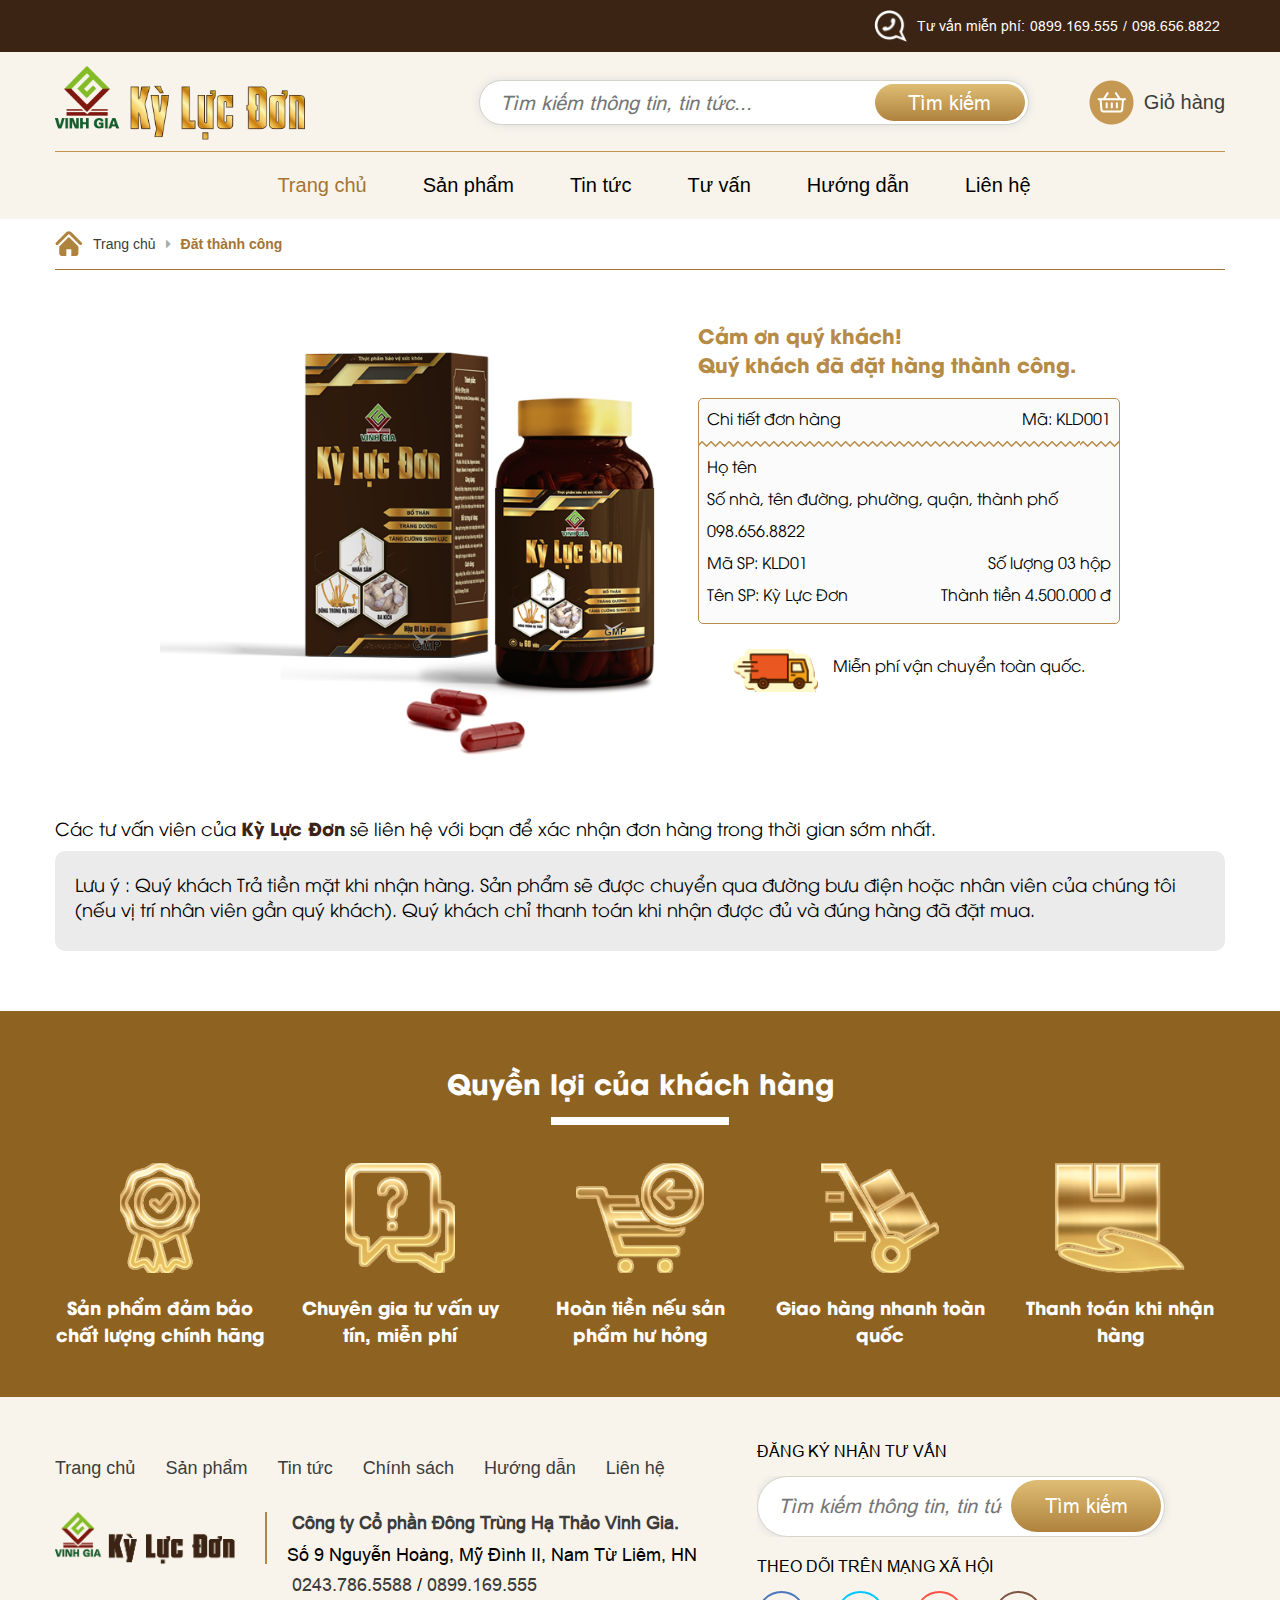
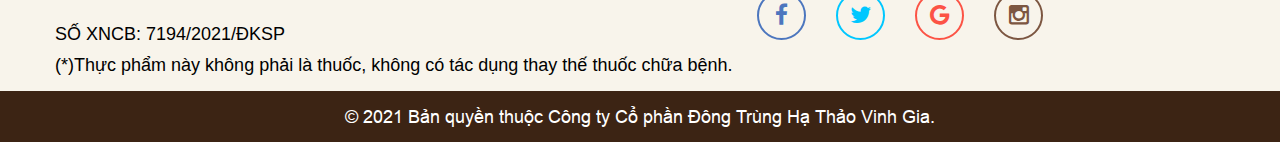
<file: dat-thanh-cong.html>
<html lang="en">

<head>

    <meta name="viewport" content="width=device-width, initial-scale=1">
    <title>Trang chủ</title>
    <meta name="description" content="Trang chủ">
    <meta name="keywords" content="Trang chủ">
    <meta property="og:title" content="Trang chủ" title="Trang chủ">
    <meta property="og:description" content="Trang chủ">
    <meta property="og:site_name" content="Trang chủ" title="Trang chủ">
    <meta property="og:url" content="">
    <meta property="fb:app_id" content="0">
    <meta property="og:type" content="article">
    <meta property="og:image" content="ogimage.jpg">
    <meta property="og:image:type" content="image/png">
    <meta property="og:image:width" content="200">
    <meta property="og:image:height" content="200">
    <link rel="shortcut icon" type="image/png" href="/favicon.ico">
    <link rel="canonical" href="">
    <link rel="stylesheet" href="css/font-awesome.min.css">
    <link rel="stylesheet" href="css/lightslider.css">
    <link rel="stylesheet" href="css/style.css">
    <link rel="stylesheet" href="css/responsive.css">

</head>

<body class="bodad">
    <header >
        <div class="top-header">
            <div class="container">
                <p><img src="img/icon-phone.png" alt="">  Tư vấn miễn phí: <a href="" title="">0899.169.555</a> / <a href="" title="">098.656.8822</a></p>
            </div>
        </div>
        <div class="mn-top">
            <div class="container">
                <div class="mn-top-ct">
                    <a href="" class="logo" title="Trang chủ">
                        <img src="img/logo.png" alt="Trang chủ">
                    </a>
                    <div class="search-header ">
                        <div class="search">
                            <form action="/search" method="get">
                                <input type="text" name="q" class="valid" required="" placeholder="Tìm kiếm thông tin, tin tức...">
                                <button class="flex-center" type="submit">Tìm kiếm</button>
                            </form>
                        </div>
                        <div class="cart">
                            <a href="gio-hang.html" title=""><img src="img/icon-cart.png" alt=""><span> Giỏ hàng</span></a>
                        </div>
                    </div>
                    
                </div>
                <div class="bottom-menu">
                    <ul class="list-mn">
                        <li class="sm-li active"><a href="index.html" title="Home">Trang chủ</a></li>
                        <li class="sm-li">
                            <a href="san-pham-ct.html" title="Introduce">Sản phẩm</a>
                            <i class="fa fa-angle-down plus"></i>
                            <ul class="sub-mn">
                                <li class="sub-li">
                                    <a href="tin-tuc.html" title="Company introduction">Tin tức</a>
                                </li>
                                <li class="sub-li">
                                    <a href="tu-van.html" title="Tư vấn">Tư vấn</a>
                                </li>
                                <li class="sub-li">
                                    <a href="" title="Hướng dẫn">Hướng dẫn</a>
                                </li>
                            </ul>
                        </li>
                        <li class="sm-li"><a href="tin-tuc.html" title="Home">Tin tức</a></li>
                        <li class="sm-li"><a href="tu-van.html" title="Home">Tư vấn</a></li>
                        <li class="sm-li"><a href="" title="Home">Hướng dẫn</a></li>
                        <li class="sm-li"><a href="lien-he.html" title="Home">Liên hệ</a></li>
                    </ul>
                    <div class="click-mb">
                        <div class="touch-on">
                            <img src="img/ix-mwnu.png" alt="">
                        </div>
                        <div class="bg-black-x"></div>
                    </div>
                </div>
            </div>
        </div>
    </header>
    <div class="box-success">
        <div class="container">
            <div class="breadcrumb">
                <a href="/" class="home"> <img src="img/ic-home.png" alt=""> Trang chủ</a>
                <a href="" class="active"><i class="fa fa-caret-right ic-arrow-right" aria-hidden="true"></i>Đăt thành công</a>
            </div>
            <div class="content-info-order">
                <div class="img-commodity">
                    <img src="img/img-dathang.png" alt="">
                </div>
                <div class="sl-dathang from-sccess">
                    <h3>Cảm ơn quý khách!</br>Quý khách đã đặt hàng thành công.</h3>
                    <div class="box-details">
                        <div class="title-detail">
                            <p>Chi tiết đơn hàng</p>
                            <p>Mã: KLD001</p>
                        </div>
                        <div class="lst-detail">
                            <p>Họ tên </p>
                            <p>Số nhà, tên đường, phường, quận, thành phố</p>
                            <p>098.656.8822</p>
                            <p><span>Mã SP: KLD01</span><span>Số lượng 03 hộp</span></p>
                            <p><span>Tên SP: Kỳ Lực Đơn</span><span>Thành tiền 4.500.000 đ</span></p>
                        </div>
                    </div>
                    <div class="van-chuyen">
                        <img src="img/ic-xe.png" alt="">
                        <p>Miễn phí vận chuyển toàn quốc.</p>
                    </div>
                </div>
            </div>
            <div class="ps">
                <p>Các tư vấn viên của <span>Kỳ Lực Đơn</span> sẽ liên hệ với bạn để xác nhận đơn hàng trong thời gian sớm nhất.</p>
                <div class="box-ps">
                    <p>Lưu ý : Quý khách Trả tiền mặt khi nhận hàng. Sản phẩm sẽ được chuyển qua đường bưu điện hoặc
                        nhân viên của chúng tôi (nếu vị trí nhân viên gần quý khách). Quý khách chỉ thanh toán khi nhận
                        được đủ và đúng hàng đã đặt mua.</p>
                </div>
            </div>
        </div>
    </div>
    <footer>
        <div class="top-footer">
            <div class="container">
                <div class="title2-h2">
                    <h2>Quyền lợi của khách hàng</h2>
                </div>
                <div class="lst-interest">
                    <div class="item">
                        <div class="img"><img src="img/img-quyenloi1.png" alt=""></div>
                        <p>Sản phẩm đảm bảo chất lượng chính hãng</p>
                    </div>
                    <div class="item">
                        <div class="img"><img src="img/img-quyenloi2.png" alt=""></div>
                        <p>Chuyên gia tư vấn uy tín, miễn phí</p>
                    </div>
                    <div class="item">
                        <div class="img"><img src="img/img-quyenloi3.png" alt=""></div>
                        <p>Hoàn tiền nếu sản phẩm hư hỏng</p>
                    </div>
                    <div class="item">
                        <div class="img"><img src="img/img-quyenloi4.png" alt=""></div>
                        <p>Giao hàng nhanh toàn quốc</p>
                    </div>
                    <div class="item">
                        <div class="img"><img src="img/img-quyenloi5.png" alt=""></div>
                        <p>Thanh toán khi nhận hàng</p>
                    </div>
                </div>
            </div>
        </div>
        <div class="footer">
            <div class="container">
                <div class="box-footer">
                    <div class="footer--left">
                        <ul class="menu-footer">
                            <li><a href="" title="">Trang chủ</a></li>
                            <li><a href="" title="">Sản phẩm</a></li>
                            <li><a href="" title="">Tin tức</a></li>
                            <li><a href="" title="">Chính sách</a></li>
                            <li><a href="" title="">Hướng dẫn</a></li>
                            <li><a href="" title="">Liên hệ</a></li>
                        </ul>
                        <div class="footer--info">
                            <div class="logo-footer">
                                <a href="" title=""><img src="img/logo-ft.png" alt=""></a>
                            </div>
                            <div class="text">
                                <h3><a href="" title="">Công ty Cổ phần Đông Trùng Hạ Thảo Vinh Gia.</a></h3>
                                <p>Số 9 Nguyễn Hoàng, Mỹ Đình II, Nam Từ Liêm, HN</p>
                                <p><a href="" title="">0243.786.5588</a>/<a href="" title="">0899.169.555</a></p>
                            </div>
                        </div>
                        <p>Số XNCB: 7194/2021/ĐKSP</p>
                        <small>(*)Thực phẩm này không phải là thuốc, không có tác dụng thay thế thuốc chữa bệnh.</small>
                    </div>
                    <div class="footer--right">
                        <p>ĐĂNG KÝ NHẬN TƯ VẤN</p>
                        <div class="search-header  search-footer">
                            <div class="search">
                                <form action="/search" method="get">
                                    <input type="text" name="q" class="valid" required=""
                                        placeholder="Tìm kiếm thông tin, tin tức...">
                                    <button class="flex-center" type="submit">Tìm kiếm</button>
                                </form>
                            </div>
                        </div>
                        <div class="social-netwwork">
                            <p>THEO DÕI TRÊN MẠNG XÃ HỘI</p>
                            <div class="lst-social">
                                <a href="" title=""><i class="fa fa-facebook"></i></a>
                                <a href="" title=""><i class="fa fa-twitter"></i></a>
                                <a href="" title=""><i class="fa fa-google"></i></a>
                                <a href="" title=""><i class="fa fa-instagram"></i></a>
                            </div>
                        </div>
                    </div>
                </div>
            </div>
        </div>
        <div class="copyright">
            <p>© 2021 <span>Bản quyền thuộc</span> Công ty Cổ phần Đông Trùng Hạ Thảo Vinh Gia.</p>
        </div>
    </footer>
    <script src="js/jquery.min.js"></script>
    <script src="js/lightslider.min.js"></script>
    <script src="js/custom.js"></script>
</body>

</html>
</file>
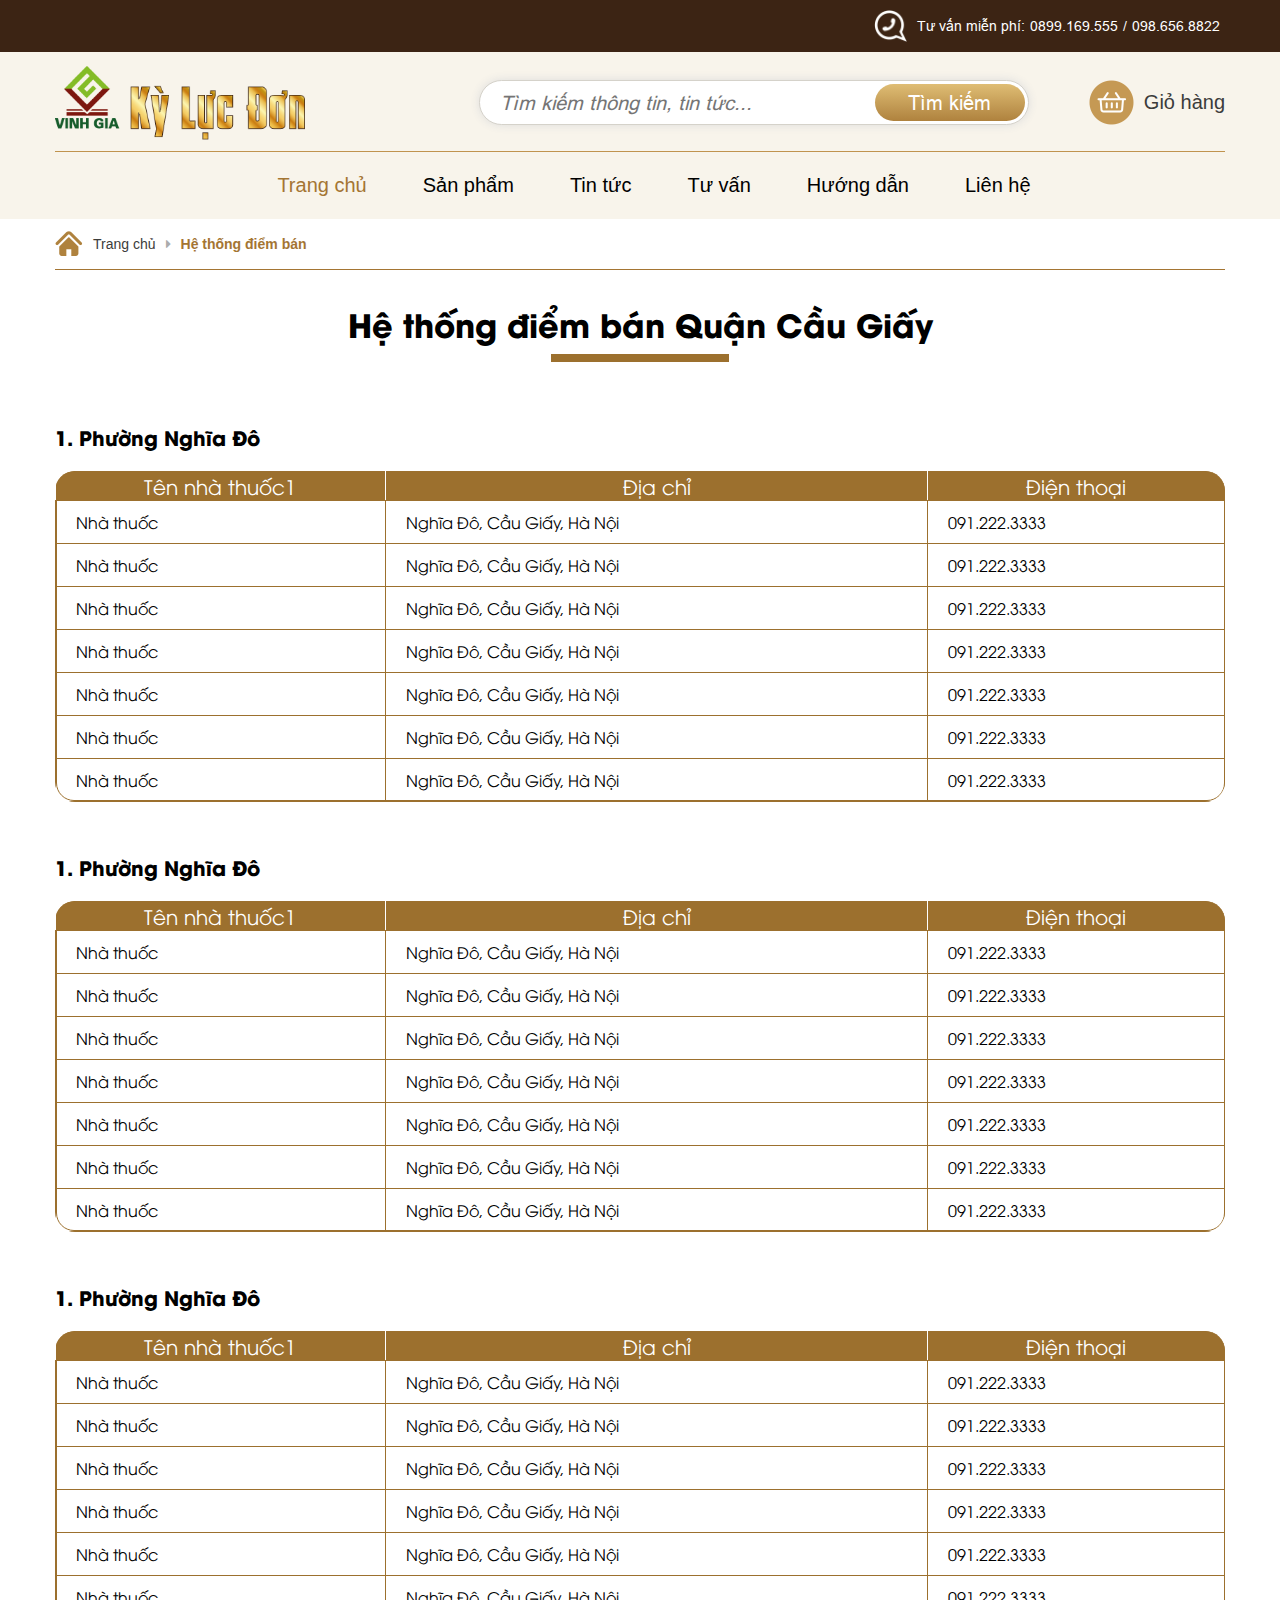
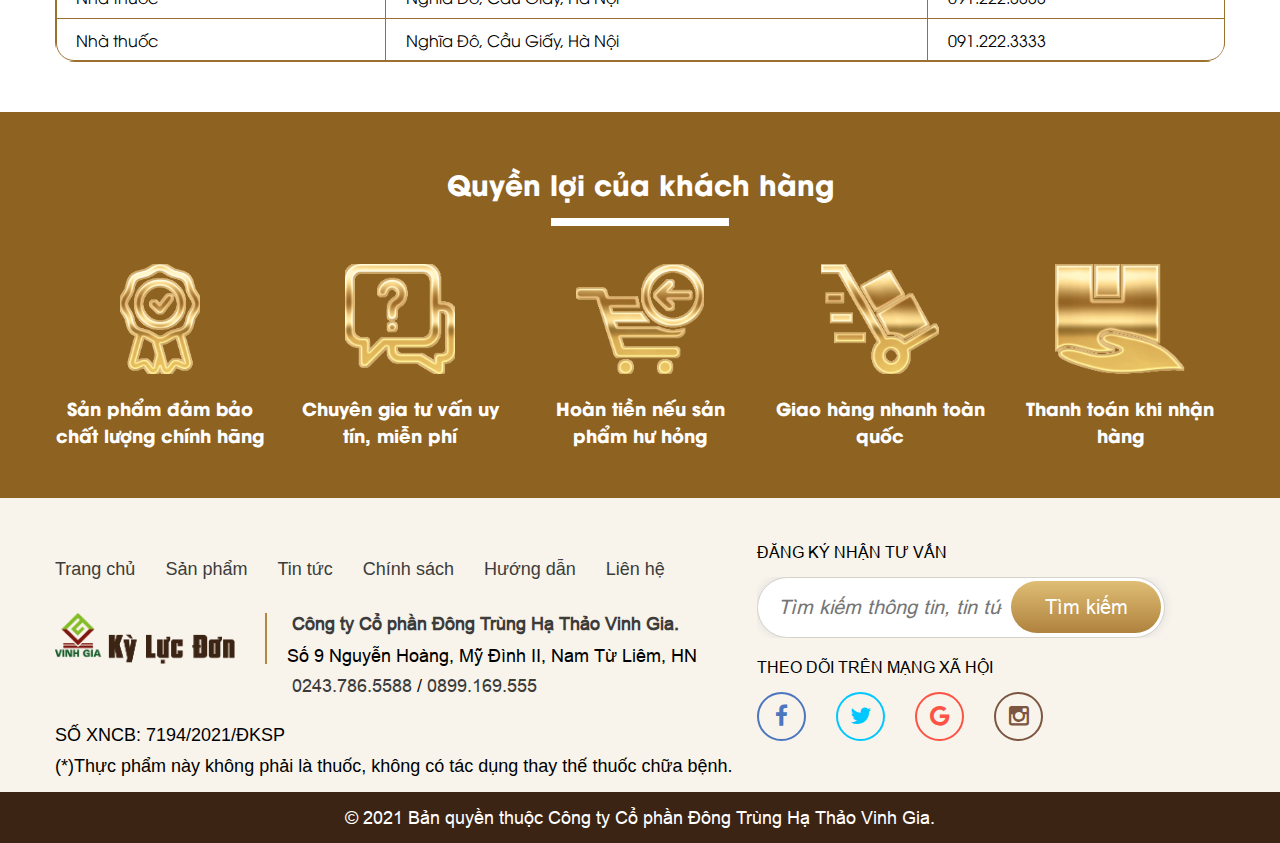
<file: he-thong-diem-ban-chi-tiet.html>
<html lang="en">

<head>

    <meta name="viewport" content="width=device-width, initial-scale=1">
    <title>Trang chủ</title>
    <meta name="description" content="Trang chủ">
    <meta name="keywords" content="Trang chủ">
    <meta property="og:title" content="Trang chủ" title="Trang chủ">
    <meta property="og:description" content="Trang chủ">
    <meta property="og:site_name" content="Trang chủ" title="Trang chủ">
    <meta property="og:url" content="">
    <meta property="fb:app_id" content="0">
    <meta property="og:type" content="article">
    <meta property="og:image" content="ogimage.jpg">
    <meta property="og:image:type" content="image/png">
    <meta property="og:image:width" content="200">
    <meta property="og:image:height" content="200">
    <link rel="shortcut icon" type="image/png" href="/favicon.ico">
    <link rel="canonical" href="">
    <link rel="stylesheet" href="css/font-awesome.min.css">
    <link rel="stylesheet" href="css/lightslider.css">
    <link rel="stylesheet" href="css/style.css">
    <link rel="stylesheet" href="css/responsive.css">

</head>

<body class="bodad">
    <header >
        <div class="top-header">
            <div class="container">
                <p><img src="img/icon-phone.png" alt="">  Tư vấn miễn phí: <a href="" title="">0899.169.555</a> / <a href="" title="">098.656.8822</a></p>
            </div>
        </div>
        <div class="mn-top">
            <div class="container">
                <div class="mn-top-ct">
                    <a href="" class="logo" title="Trang chủ">
                        <img src="img/logo.png" alt="Trang chủ">
                    </a>
                    <div class="search-header ">
                        <div class="search">
                            <form action="/search" method="get">
                                <input type="text" name="q" class="valid" required="" placeholder="Tìm kiếm thông tin, tin tức...">
                                <button class="flex-center" type="submit">Tìm kiếm</button>
                            </form>
                        </div>
                        <div class="cart">
                            <a href="gio-hang.html" title=""><img src="img/icon-cart.png" alt=""><span> Giỏ hàng</span></a>
                        </div>
                    </div>
                    
                </div>
                <div class="bottom-menu">
                    <ul class="list-mn">
                        <li class="sm-li active"><a href="index.html" title="Home">Trang chủ</a></li>
                        <li class="sm-li">
                            <a href="san-pham-ct.html" title="Introduce">Sản phẩm</a>
                            <i class="fa fa-angle-down plus"></i>
                            <ul class="sub-mn">
                                <li class="sub-li">
                                    <a href="tin-tuc.html" title="Company introduction">Tin tức</a>
                                </li>
                                <li class="sub-li">
                                    <a href="tu-van.html" title="Tư vấn">Tư vấn</a>
                                </li>
                                <li class="sub-li">
                                    <a href="" title="Hướng dẫn">Hướng dẫn</a>
                                </li>
                            </ul>
                        </li>
                        <li class="sm-li"><a href="tin-tuc.html" title="Home">Tin tức</a></li>
                        <li class="sm-li"><a href="tu-van.html" title="Home">Tư vấn</a></li>
                        <li class="sm-li"><a href="" title="Home">Hướng dẫn</a></li>
                        <li class="sm-li"><a href="lien-he.html" title="Home">Liên hệ</a></li>
                    </ul>
                    <div class="click-mb">
                        <div class="touch-on">
                            <img src="img/ix-mwnu.png" alt="">
                        </div>
                        <div class="bg-black-x"></div>
                    </div>
                </div>
            </div>
        </div>
    </header>
    <div class="system-point">
        <div class="container">
            <div class="breadcrumb">
                <a href="/" class="home"> <img src="img/ic-home.png" alt=""> Trang chủ</a>
                <a href="" class="active"><i class="fa fa-caret-right ic-arrow-right" aria-hidden="true"></i>Hệ thống điểm bán</a>
            </div>
            <div class="box-system">
                <div class="title3-h2">
                    <h2>Hệ thống điểm bán Quận Cầu Giấy</h2>
                </div>
                <div class="lst-system">
                    <div class="item">
                        <h3>1. Phường Nghĩa Đô</h3>
                        <div class="table-system">
                            <table>
                                <thead>
                                    <tr>
                                        <th>Tên nhà thuốc1</th>
                                        <th>Địa chỉ</th>
                                        <th>Điện thoại</th>
                                    </tr>
                                </thead>
                                <tbody>
                                    <tr>
                                        <td>Nhà thuốc</td>
                                        <td>Nghĩa Đô, Cầu Giấy, Hà Nội</td>
                                        <td>091.222.3333</td>
                                    </tr>
                                    <tr>
                                        <td>Nhà thuốc</td>
                                        <td>Nghĩa Đô, Cầu Giấy, Hà Nội</td>
                                        <td>091.222.3333</td>
                                    </tr>
                                    <tr>
                                        <td>Nhà thuốc</td>
                                        <td>Nghĩa Đô, Cầu Giấy, Hà Nội</td>
                                        <td>091.222.3333</td>
                                    </tr>
                                    <tr>
                                        <td>Nhà thuốc</td>
                                        <td>Nghĩa Đô, Cầu Giấy, Hà Nội</td>
                                        <td>091.222.3333</td>
                                    </tr>
                                    <tr>
                                        <td>Nhà thuốc</td>
                                        <td>Nghĩa Đô, Cầu Giấy, Hà Nội</td>
                                        <td>091.222.3333</td>
                                    </tr>
                                    <tr>
                                        <td>Nhà thuốc</td>
                                        <td>Nghĩa Đô, Cầu Giấy, Hà Nội</td>
                                        <td>091.222.3333</td>
                                    </tr>
                                    <tr>
                                        <td>Nhà thuốc</td>
                                        <td>Nghĩa Đô, Cầu Giấy, Hà Nội</td>
                                        <td>091.222.3333</td>
                                    </tr>
                                </tbody>
                            </table>
                        </div>
                    </div>
                    <div class="item">
                        <h3>1. Phường Nghĩa Đô</h3>
                        <div class="table-system">
                            <table>
                                <thead>
                                    <tr>
                                        <th>Tên nhà thuốc1</th>
                                        <th>Địa chỉ</th>
                                        <th>Điện thoại</th>
                                    </tr>
                                </thead>
                                <tbody>
                                    <tr>
                                        <td>Nhà thuốc</td>
                                        <td>Nghĩa Đô, Cầu Giấy, Hà Nội</td>
                                        <td>091.222.3333</td>
                                    </tr>
                                    <tr>
                                        <td>Nhà thuốc</td>
                                        <td>Nghĩa Đô, Cầu Giấy, Hà Nội</td>
                                        <td>091.222.3333</td>
                                    </tr>
                                    <tr>
                                        <td>Nhà thuốc</td>
                                        <td>Nghĩa Đô, Cầu Giấy, Hà Nội</td>
                                        <td>091.222.3333</td>
                                    </tr>
                                    <tr>
                                        <td>Nhà thuốc</td>
                                        <td>Nghĩa Đô, Cầu Giấy, Hà Nội</td>
                                        <td>091.222.3333</td>
                                    </tr>
                                    <tr>
                                        <td>Nhà thuốc</td>
                                        <td>Nghĩa Đô, Cầu Giấy, Hà Nội</td>
                                        <td>091.222.3333</td>
                                    </tr>
                                    <tr>
                                        <td>Nhà thuốc</td>
                                        <td>Nghĩa Đô, Cầu Giấy, Hà Nội</td>
                                        <td>091.222.3333</td>
                                    </tr>
                                    <tr>
                                        <td>Nhà thuốc</td>
                                        <td>Nghĩa Đô, Cầu Giấy, Hà Nội</td>
                                        <td>091.222.3333</td>
                                    </tr>
                                </tbody>
                            </table>
                        </div>
                    </div>
                    <div class="item">
                        <h3>1. Phường Nghĩa Đô</h3>
                        <div class="table-system">
                            <table>
                                <thead>
                                    <tr>
                                        <th>Tên nhà thuốc1</th>
                                        <th>Địa chỉ</th>
                                        <th>Điện thoại</th>
                                    </tr>
                                </thead>
                                <tbody>
                                    <tr>
                                        <td>Nhà thuốc</td>
                                        <td>Nghĩa Đô, Cầu Giấy, Hà Nội</td>
                                        <td>091.222.3333</td>
                                    </tr>
                                    <tr>
                                        <td>Nhà thuốc</td>
                                        <td>Nghĩa Đô, Cầu Giấy, Hà Nội</td>
                                        <td>091.222.3333</td>
                                    </tr>
                                    <tr>
                                        <td>Nhà thuốc</td>
                                        <td>Nghĩa Đô, Cầu Giấy, Hà Nội</td>
                                        <td>091.222.3333</td>
                                    </tr>
                                    <tr>
                                        <td>Nhà thuốc</td>
                                        <td>Nghĩa Đô, Cầu Giấy, Hà Nội</td>
                                        <td>091.222.3333</td>
                                    </tr>
                                    <tr>
                                        <td>Nhà thuốc</td>
                                        <td>Nghĩa Đô, Cầu Giấy, Hà Nội</td>
                                        <td>091.222.3333</td>
                                    </tr>
                                    <tr>
                                        <td>Nhà thuốc</td>
                                        <td>Nghĩa Đô, Cầu Giấy, Hà Nội</td>
                                        <td>091.222.3333</td>
                                    </tr>
                                    <tr>
                                        <td>Nhà thuốc</td>
                                        <td>Nghĩa Đô, Cầu Giấy, Hà Nội</td>
                                        <td>091.222.3333</td>
                                    </tr>
                                </tbody>
                            </table>
                        </div>
                    </div>
                </div>
            </div>
        </div>
    </div>
    <footer>
        <div class="top-footer">
            <div class="container">
                <div class="title2-h2">
                    <h2>Quyền lợi của khách hàng</h2>
                </div>
                <div class="lst-interest">
                    <div class="item">
                        <div class="img"><img src="img/img-quyenloi1.png" alt=""></div>
                        <p>Sản phẩm đảm bảo chất lượng chính hãng</p>
                    </div>
                    <div class="item">
                        <div class="img"><img src="img/img-quyenloi2.png" alt=""></div>
                        <p>Chuyên gia tư vấn uy tín, miễn phí</p>
                    </div>
                    <div class="item">
                        <div class="img"><img src="img/img-quyenloi3.png" alt=""></div>
                        <p>Hoàn tiền nếu sản phẩm hư hỏng</p>
                    </div>
                    <div class="item">
                        <div class="img"><img src="img/img-quyenloi4.png" alt=""></div>
                        <p>Giao hàng nhanh toàn quốc</p>
                    </div>
                    <div class="item">
                        <div class="img"><img src="img/img-quyenloi5.png" alt=""></div>
                        <p>Thanh toán khi nhận hàng</p>
                    </div>
                </div>
            </div>
        </div>
        <div class="footer">
            <div class="container">
                <div class="box-footer">
                    <div class="footer--left">
                        <ul class="menu-footer">
                            <li><a href="" title="">Trang chủ</a></li>
                            <li><a href="" title="">Sản phẩm</a></li>
                            <li><a href="" title="">Tin tức</a></li>
                            <li><a href="" title="">Chính sách</a></li>
                            <li><a href="" title="">Hướng dẫn</a></li>
                            <li><a href="" title="">Liên hệ</a></li>
                        </ul>
                        <div class="footer--info">
                            <div class="logo-footer">
                                <a href="" title=""><img src="img/logo-ft.png" alt=""></a>
                            </div>
                            <div class="text">
                                <h3><a href="" title="">Công ty Cổ phần Đông Trùng Hạ Thảo Vinh Gia.</a></h3>
                                <p>Số 9 Nguyễn Hoàng, Mỹ Đình II, Nam Từ Liêm, HN</p>
                                <p><a href="" title="">0243.786.5588</a>/<a href="" title="">0899.169.555</a></p>
                            </div>
                        </div>
                        <p>Số XNCB: 7194/2021/ĐKSP</p>
                        <small>(*)Thực phẩm này không phải là thuốc, không có tác dụng thay thế thuốc chữa bệnh.</small>
                    </div>
                    <div class="footer--right">
                        <p>ĐĂNG KÝ NHẬN TƯ VẤN</p>
                        <div class="search-header  search-footer">
                            <div class="search">
                                <form action="/search" method="get">
                                    <input type="text" name="q" class="valid" required=""
                                        placeholder="Tìm kiếm thông tin, tin tức...">
                                    <button class="flex-center" type="submit">Tìm kiếm</button>
                                </form>
                            </div>
                        </div>
                        <div class="social-netwwork">
                            <p>THEO DÕI TRÊN MẠNG XÃ HỘI</p>
                            <div class="lst-social">
                                <a href="" title=""><i class="fa fa-facebook"></i></a>
                                <a href="" title=""><i class="fa fa-twitter"></i></a>
                                <a href="" title=""><i class="fa fa-google"></i></a>
                                <a href="" title=""><i class="fa fa-instagram"></i></a>
                            </div>
                        </div>
                    </div>
                </div>
            </div>
        </div>
        <div class="copyright">
            <p>© 2021 <span>Bản quyền thuộc</span> Công ty Cổ phần Đông Trùng Hạ Thảo Vinh Gia.</p>
        </div>
    </footer>
    <script src="js/jquery.min.js"></script>
    <script src="js/lightslider.min.js"></script>
    <script src="js/custom.js"></script>
</body>

</html>
</file>
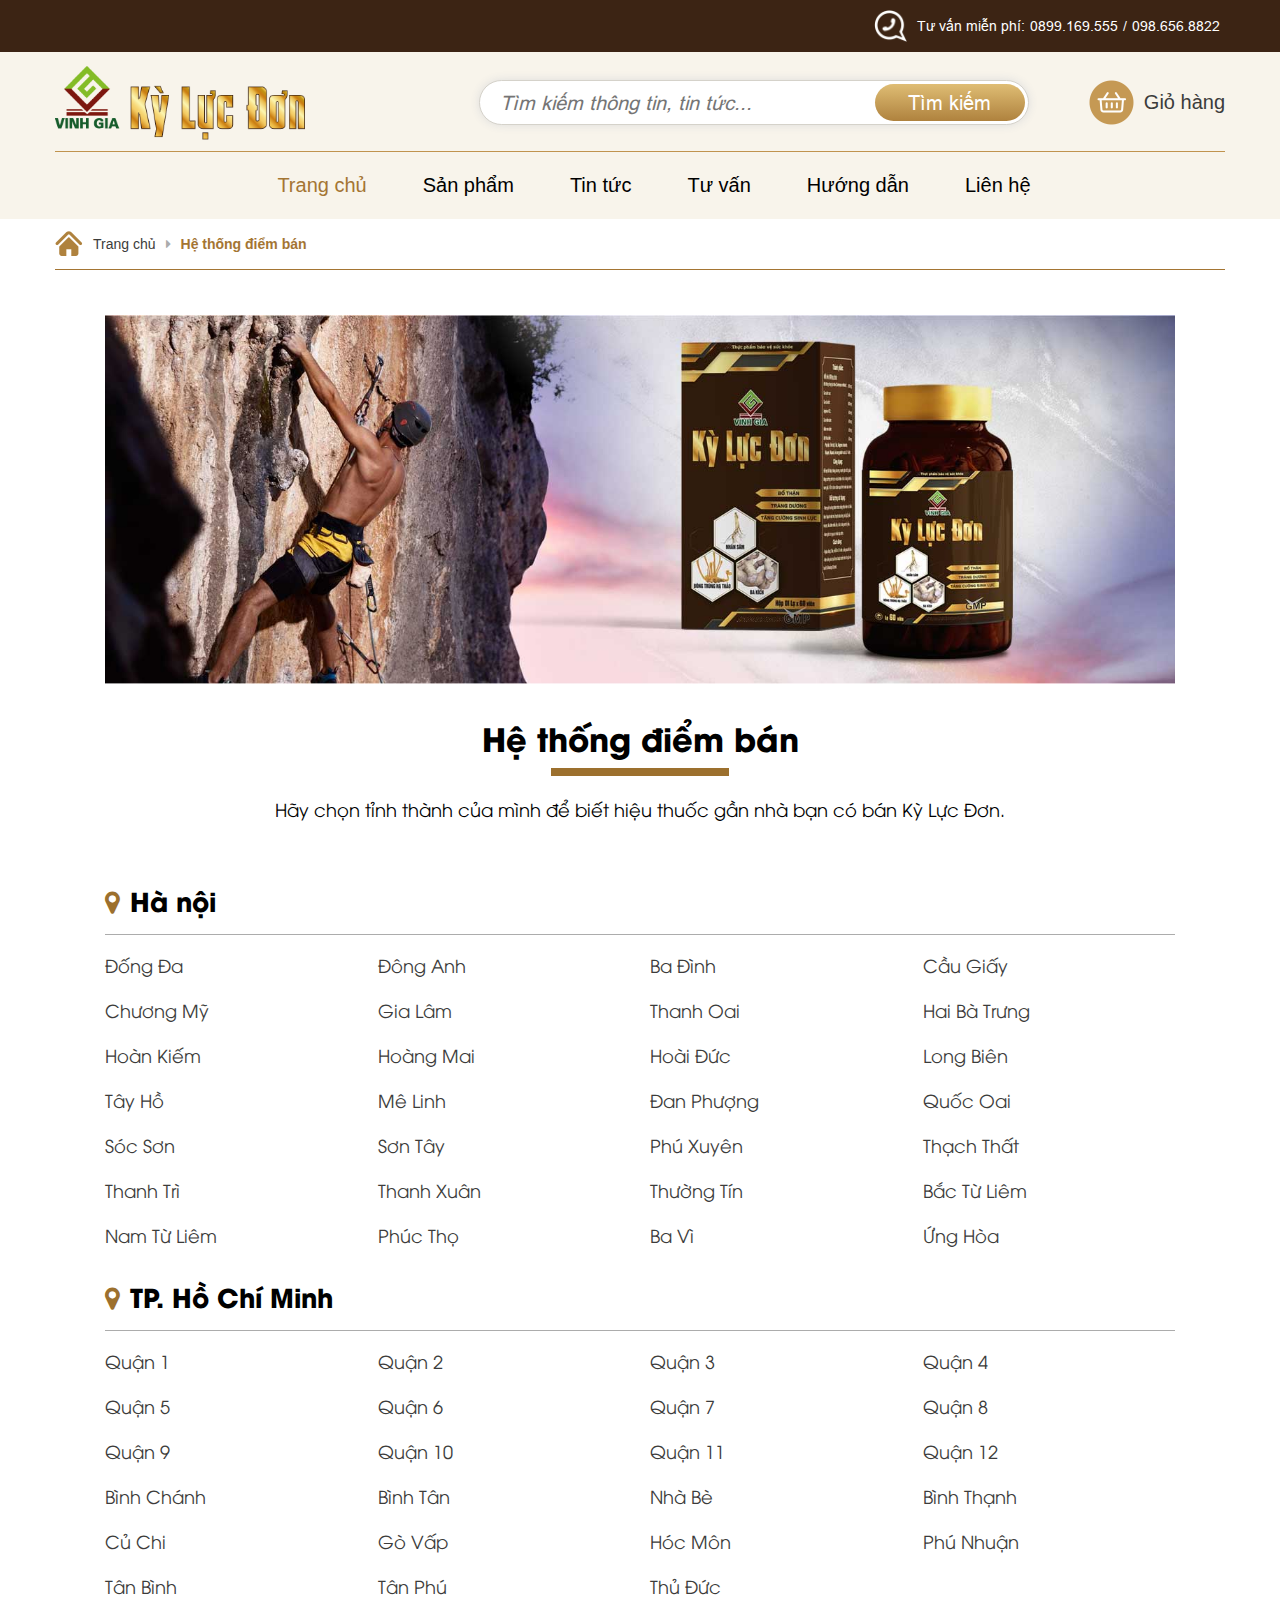
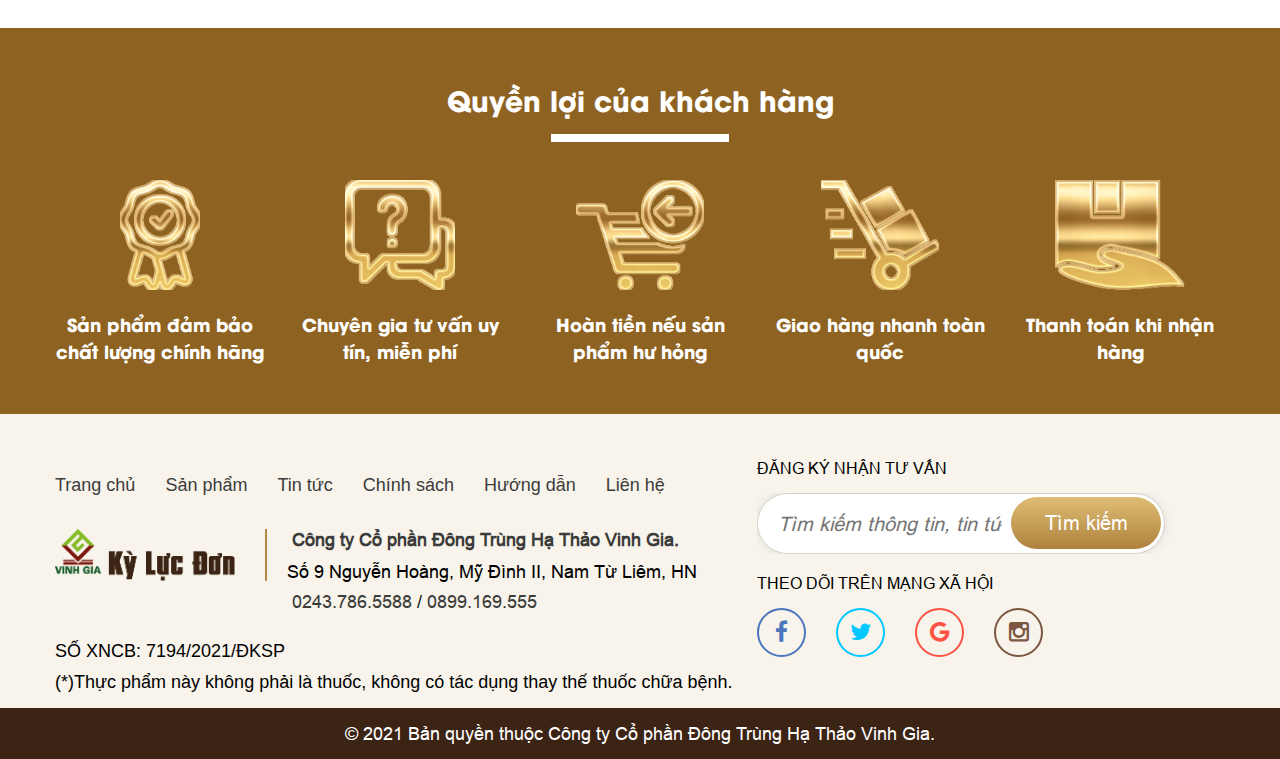
<file: he-thong-diem-ban.html>
<html lang="en">

<head>

    <meta name="viewport" content="width=device-width, initial-scale=1">
    <title>Trang chủ</title>
    <meta name="description" content="Trang chủ">
    <meta name="keywords" content="Trang chủ">
    <meta property="og:title" content="Trang chủ" title="Trang chủ">
    <meta property="og:description" content="Trang chủ">
    <meta property="og:site_name" content="Trang chủ" title="Trang chủ">
    <meta property="og:url" content="">
    <meta property="fb:app_id" content="0">
    <meta property="og:type" content="article">
    <meta property="og:image" content="ogimage.jpg">
    <meta property="og:image:type" content="image/png">
    <meta property="og:image:width" content="200">
    <meta property="og:image:height" content="200">
    <link rel="shortcut icon" type="image/png" href="/favicon.ico">
    <link rel="canonical" href="">
    <link rel="stylesheet" href="css/font-awesome.min.css">
    <link rel="stylesheet" href="css/lightslider.css">
    <link rel="stylesheet" href="css/style.css">
    <link rel="stylesheet" href="css/responsive.css">

</head>

<body class="bodad">
    <header >
        <div class="top-header">
            <div class="container">
                <p><img src="img/icon-phone.png" alt="">  Tư vấn miễn phí: <a href="" title="">0899.169.555</a> / <a href="" title="">098.656.8822</a></p>
            </div>
        </div>
        <div class="mn-top">
            <div class="container">
                <div class="mn-top-ct">
                    <a href="" class="logo" title="Trang chủ">
                        <img src="img/logo.png" alt="Trang chủ">
                    </a>
                    <div class="search-header ">
                        <div class="search">
                            <form action="/search" method="get">
                                <input type="text" name="q" class="valid" required="" placeholder="Tìm kiếm thông tin, tin tức...">
                                <button class="flex-center" type="submit">Tìm kiếm</button>
                            </form>
                        </div>
                        <div class="cart">
                            <a href="gio-hang.html" title=""><img src="img/icon-cart.png" alt=""><span> Giỏ hàng</span></a>
                        </div>
                    </div>
                    
                </div>
                <div class="bottom-menu">
                    <ul class="list-mn">
                        <li class="sm-li active"><a href="index.html" title="Home">Trang chủ</a></li>
                        <li class="sm-li">
                            <a href="san-pham-ct.html" title="Introduce">Sản phẩm</a>
                            <i class="fa fa-angle-down plus"></i>
                            <ul class="sub-mn">
                                <li class="sub-li">
                                    <a href="tin-tuc.html" title="Company introduction">Tin tức</a>
                                </li>
                                <li class="sub-li">
                                    <a href="tu-van.html" title="Tư vấn">Tư vấn</a>
                                </li>
                                <li class="sub-li">
                                    <a href="" title="Hướng dẫn">Hướng dẫn</a>
                                </li>
                            </ul>
                        </li>
                        <li class="sm-li"><a href="tin-tuc.html" title="Home">Tin tức</a></li>
                        <li class="sm-li"><a href="tu-van.html" title="Home">Tư vấn</a></li>
                        <li class="sm-li"><a href="" title="Home">Hướng dẫn</a></li>
                        <li class="sm-li"><a href="lien-he.html" title="Home">Liên hệ</a></li>
                    </ul>
                    <div class="click-mb">
                        <div class="touch-on">
                            <img src="img/ix-mwnu.png" alt="">
                        </div>
                        <div class="bg-black-x"></div>
                    </div>
                </div>
            </div>
        </div>
    </header>
    <div class="system-point">
        <div class="container">
            <div class="breadcrumb">
                <a href="/" class="home"> <img src="img/ic-home.png" alt=""> Trang chủ</a>
                <a href="" class="active"><i class="fa fa-caret-right ic-arrow-right" aria-hidden="true"></i>Hệ thống điểm bán</a>
            </div>
            <div class="box-system wrapper-system">
                <div class="banner-img">
                    <img src="img/img-banner.jpg" alt="">
                </div>
                <div class="title3-h2">
                    <h2>Hệ thống điểm bán</h2>
                    <p>Hãy chọn tỉnh thành của mình để biết hiệu thuốc gần nhà bạn có bán Kỳ Lực Đơn.</p>
                </div>
                <div class="list-system">
                    <div class="box">
                        <div class="title-system">
                            <h3><i class="fa fa-map-marker"></i>Hà nội</h3>
                        </div>
                        <div class="grid-system">
                            <a href="" title="">Đống Đa</a>
                            <a href="" title="">Đông Anh</a>
                            <a href="" title="">Ba Đình</a>
                            <a href="" title="">Cầu Giấy</a>
                            <a href="" title="">Chương Mỹ</a>
                            <a href="" title="">Gia Lâm</a>
                            <a href="" title="">Thanh Oai</a>
                            <a href="" title="">Hai Bà Trưng</a>
                            <a href="" title="">Hoàn Kiếm</a>
                            <a href="" title="">Hoàng Mai</a>
                            <a href="" title="">Hoài Đức</a>
                            <a href="" title="">Long Biên</a>
                            <a href="" title="">Tây Hồ</a>
                            <a href="" title="">Mê Linh</a>
                            <a href="" title="">Đan Phượng</a>
                            <a href="" title="">Quốc Oai</a>
                            <a href="" title="">Sóc Sơn</a>
                            <a href="" title="">Sơn Tây</a>
                            <a href="" title="">Phú Xuyên</a>
                            <a href="" title="">Thạch Thất</a>
                            <a href="" title="">Thanh Trì</a>
                            <a href="" title="">Thanh Xuân</a>
                            <a href="" title="">Thường Tín</a>
                            <a href="" title="">Bắc Từ Liêm</a>
                            <a href="" title="">Nam Từ Liêm</a>
                            <a href="" title="">Phúc Thọ</a>
                            <a href="" title="">Ba Vì</a>
                            <a href="" title="">Ứng Hòa</a>
                        </div>
                    </div>
                    <div class="box">
                        <div class="title-system">
                            <h3><i class="fa fa-map-marker"></i>TP. Hồ Chí Minh</h3>
                        </div>
                        <div class="grid-system">
                            <a href="" title="">Quận 1</a>
                            <a href="" title="">Quận 2</a>
                            <a href="" title="">Quận 3</a>
                            <a href="" title="">Quận 4</a>
                            <a href="" title="">Quận 5</a>
                            <a href="" title="">Quận 6</a>
                            <a href="" title="">Quận 7</a>
                            <a href="" title="">Quận 8</a>
                            <a href="" title="">Quận 9</a>
                            <a href="" title="">Quận 10</a>
                            <a href="" title="">Quận 11</a>
                            <a href="" title="">Quận 12</a>
                            <a href="" title="">Bình Chánh</a>
                            <a href="" title="">Bình Tân</a>
                            <a href="" title="">Nhà Bè</a>
                            <a href="" title="">Bình Thạnh</a>
                            <a href="" title="">Củ Chi</a>
                            <a href="" title="">Gò Vấp</a>
                            <a href="" title="">Hóc Môn</a>
                            <a href="" title="">Phú Nhuận</a>
                            <a href="" title="">Tân Bình</a>
                            <a href="" title="">Tân Phú</a>
                            <a href="" title="">Thủ Đức</a>
                        </div>
                    </div>
                </div>
            </div>
        </div>
    </div>
    <footer>
        <div class="top-footer">
            <div class="container">
                <div class="title2-h2">
                    <h2>Quyền lợi của khách hàng</h2>
                </div>
                <div class="lst-interest">
                    <div class="item">
                        <div class="img"><img src="img/img-quyenloi1.png" alt=""></div>
                        <p>Sản phẩm đảm bảo chất lượng chính hãng</p>
                    </div>
                    <div class="item">
                        <div class="img"><img src="img/img-quyenloi2.png" alt=""></div>
                        <p>Chuyên gia tư vấn uy tín, miễn phí</p>
                    </div>
                    <div class="item">
                        <div class="img"><img src="img/img-quyenloi3.png" alt=""></div>
                        <p>Hoàn tiền nếu sản phẩm hư hỏng</p>
                    </div>
                    <div class="item">
                        <div class="img"><img src="img/img-quyenloi4.png" alt=""></div>
                        <p>Giao hàng nhanh toàn quốc</p>
                    </div>
                    <div class="item">
                        <div class="img"><img src="img/img-quyenloi5.png" alt=""></div>
                        <p>Thanh toán khi nhận hàng</p>
                    </div>
                </div>
            </div>
        </div>
        <div class="footer">
            <div class="container">
                <div class="box-footer">
                    <div class="footer--left">
                        <ul class="menu-footer">
                            <li><a href="" title="">Trang chủ</a></li>
                            <li><a href="" title="">Sản phẩm</a></li>
                            <li><a href="" title="">Tin tức</a></li>
                            <li><a href="" title="">Chính sách</a></li>
                            <li><a href="" title="">Hướng dẫn</a></li>
                            <li><a href="" title="">Liên hệ</a></li>
                        </ul>
                        <div class="footer--info">
                            <div class="logo-footer">
                                <a href="" title=""><img src="img/logo-ft.png" alt=""></a>
                            </div>
                            <div class="text">
                                <h3><a href="" title="">Công ty Cổ phần Đông Trùng Hạ Thảo Vinh Gia.</a></h3>
                                <p>Số 9 Nguyễn Hoàng, Mỹ Đình II, Nam Từ Liêm, HN</p>
                                <p><a href="" title="">0243.786.5588</a>/<a href="" title="">0899.169.555</a></p>
                            </div>
                        </div>
                        <p>Số XNCB: 7194/2021/ĐKSP</p>
                        <small>(*)Thực phẩm này không phải là thuốc, không có tác dụng thay thế thuốc chữa bệnh.</small>
                    </div>
                    <div class="footer--right">
                        <p>ĐĂNG KÝ NHẬN TƯ VẤN</p>
                        <div class="search-header  search-footer">
                            <div class="search">
                                <form action="/search" method="get">
                                    <input type="text" name="q" class="valid" required=""
                                        placeholder="Tìm kiếm thông tin, tin tức...">
                                    <button class="flex-center" type="submit">Tìm kiếm</button>
                                </form>
                            </div>
                        </div>
                        <div class="social-netwwork">
                            <p>THEO DÕI TRÊN MẠNG XÃ HỘI</p>
                            <div class="lst-social">
                                <a href="" title=""><i class="fa fa-facebook"></i></a>
                                <a href="" title=""><i class="fa fa-twitter"></i></a>
                                <a href="" title=""><i class="fa fa-google"></i></a>
                                <a href="" title=""><i class="fa fa-instagram"></i></a>
                            </div>
                        </div>
                    </div>
                </div>
            </div>
        </div>
        <div class="copyright">
            <p>© 2021 <span>Bản quyền thuộc</span> Công ty Cổ phần Đông Trùng Hạ Thảo Vinh Gia.</p>
        </div>
    </footer>
    <script src="js/jquery.min.js"></script>
    <script src="js/lightslider.min.js"></script>
    <script src="js/custom.js"></script>
</body>

</html>
</file>
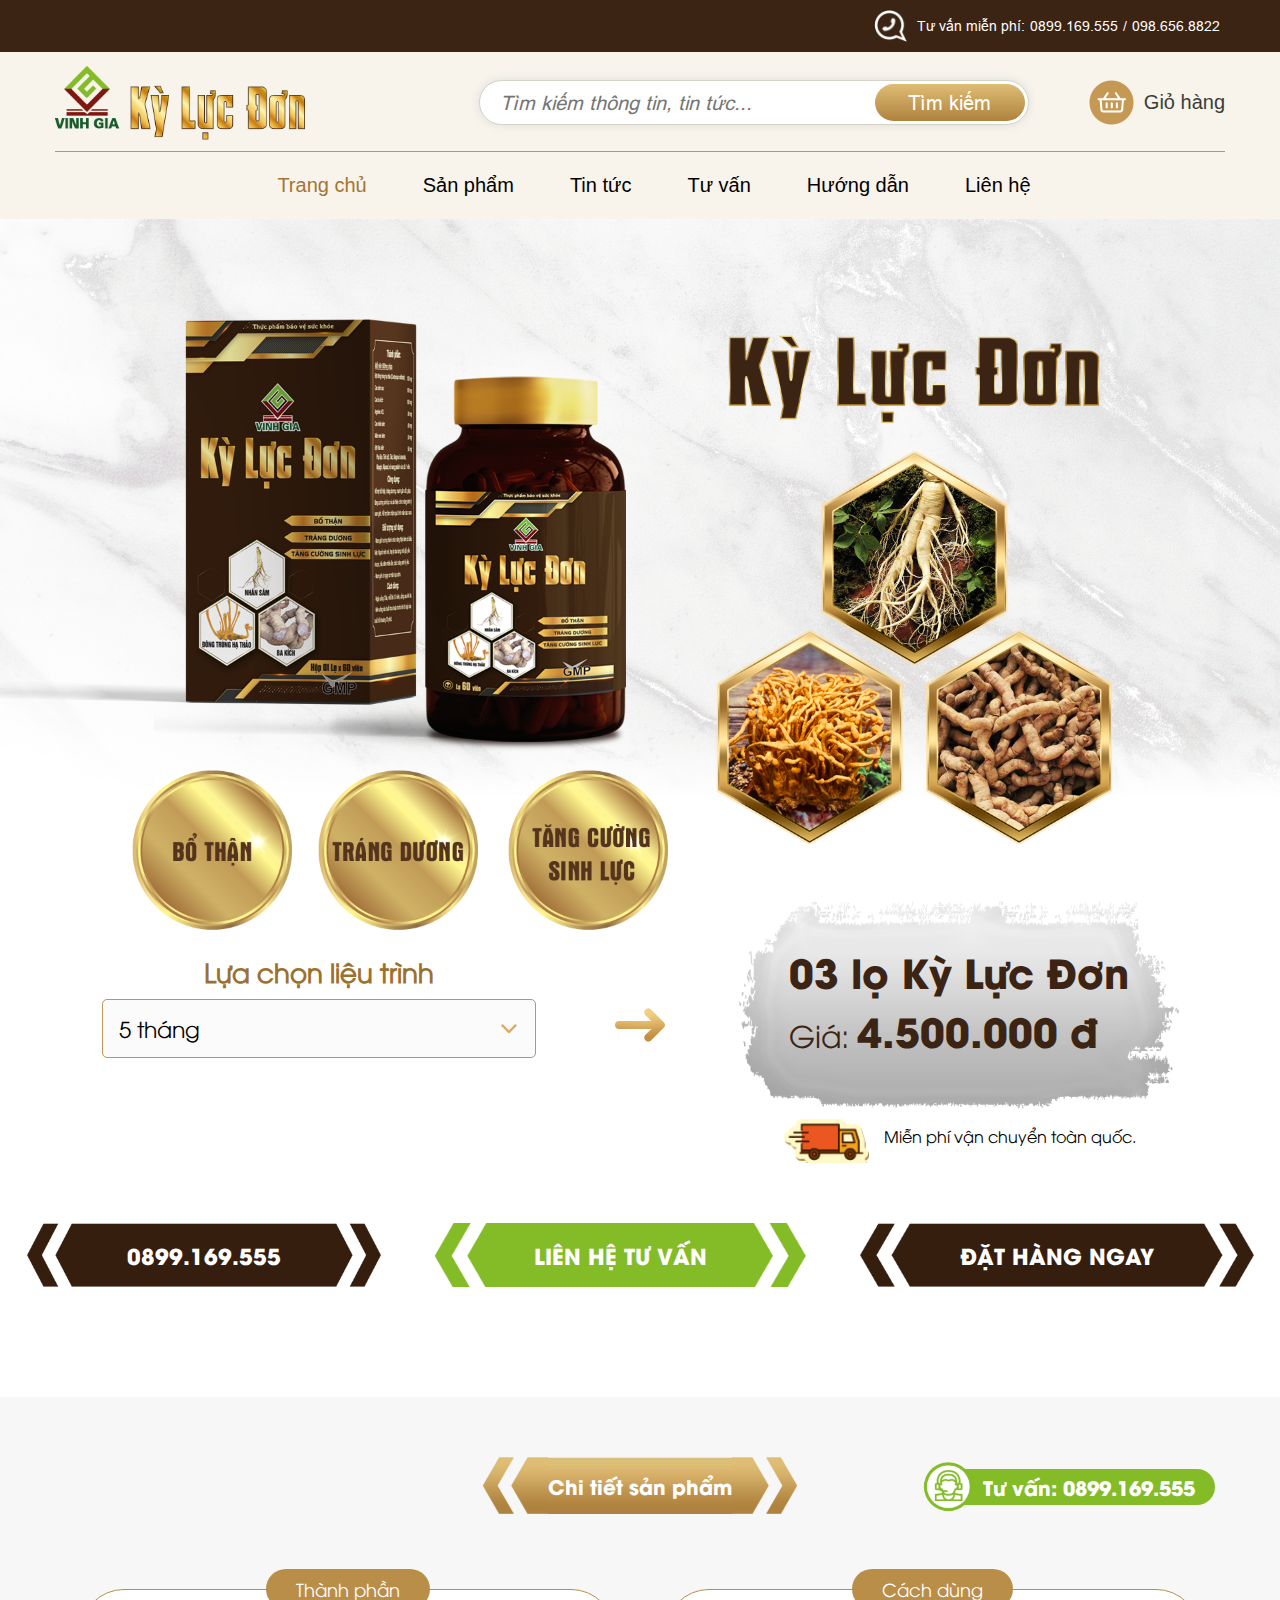
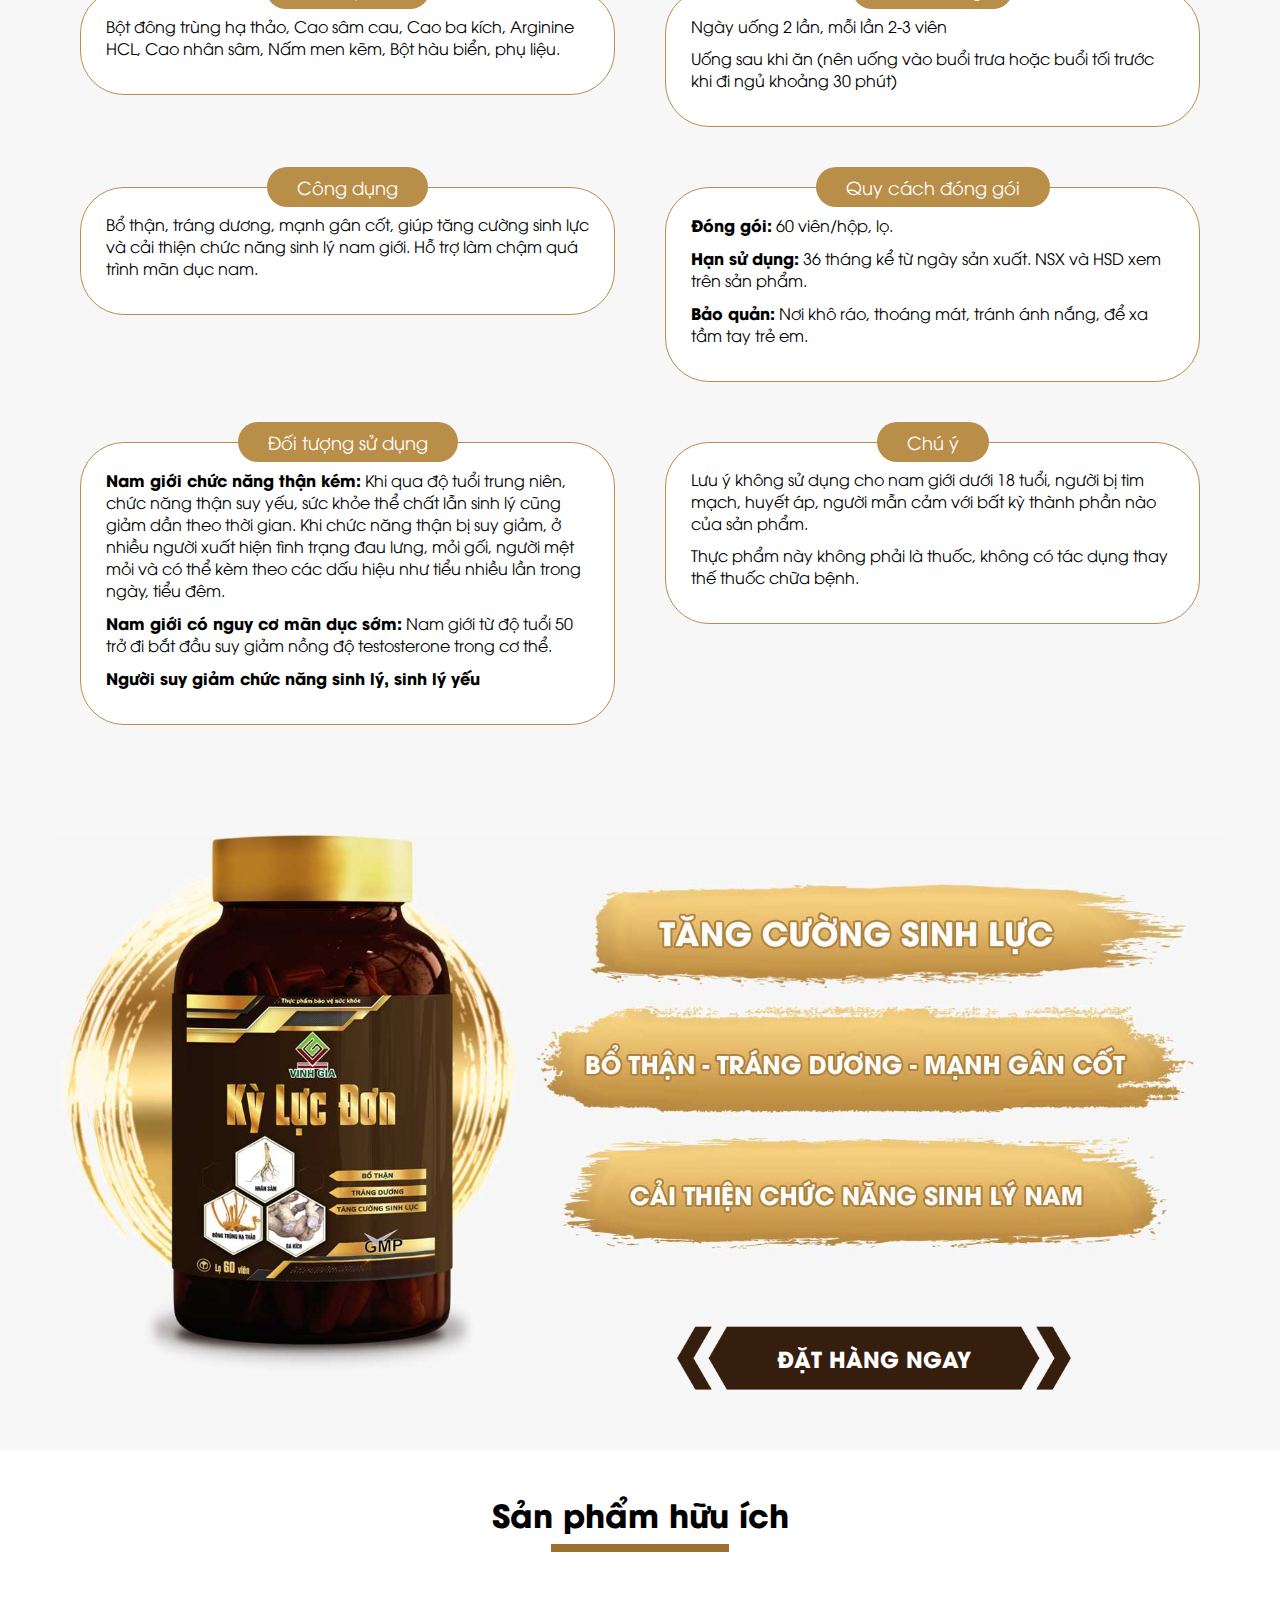
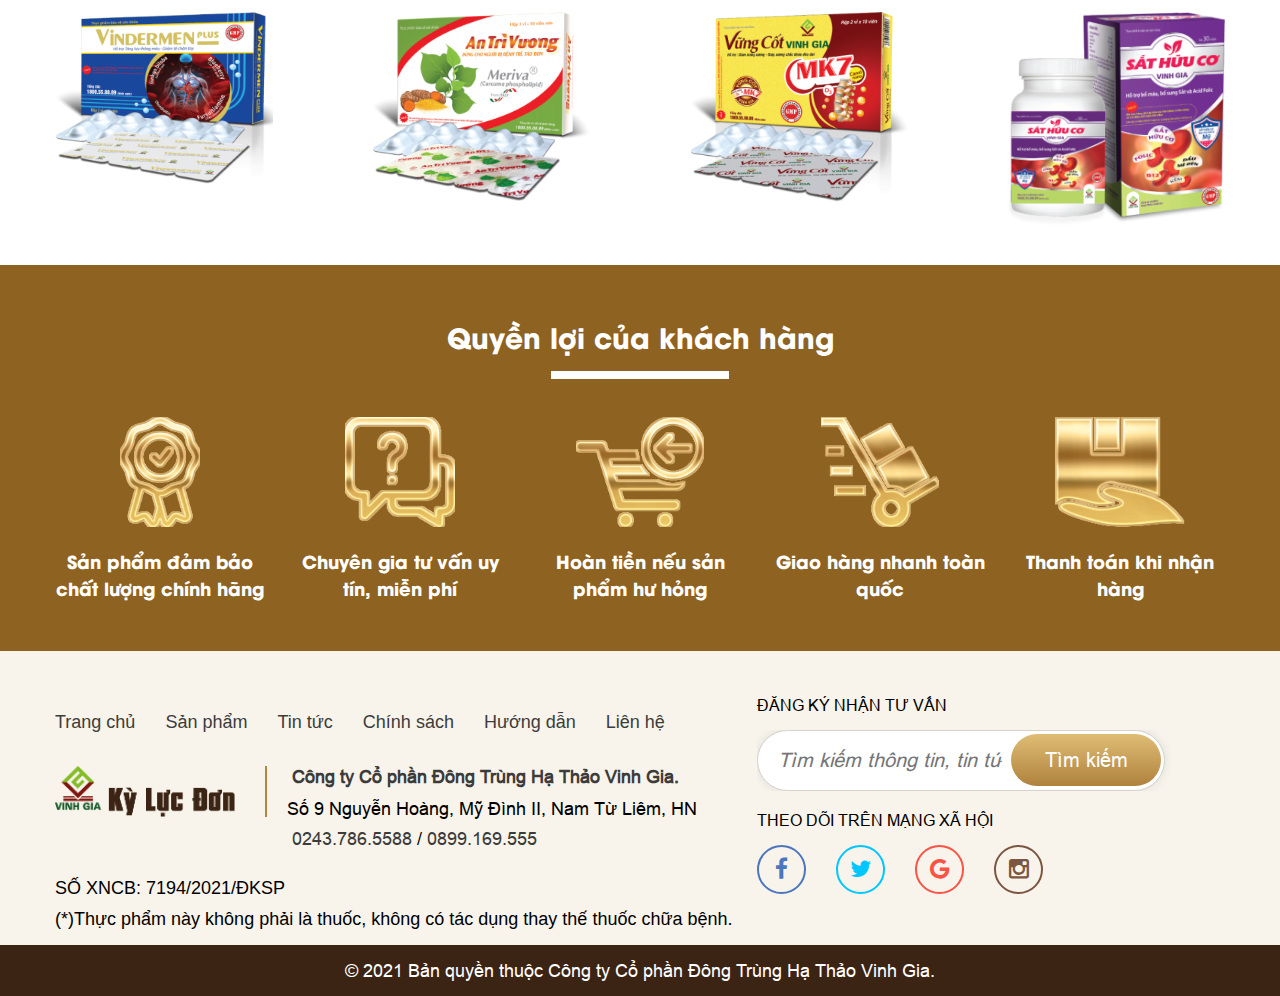
<file: san-pham-ct.html>
<html lang="en">

<head>

    <meta name="viewport" content="width=device-width, initial-scale=1">
    <title>Trang chủ</title>
    <meta name="description" content="Trang chủ">
    <meta name="keywords" content="Trang chủ">
    <meta property="og:title" content="Trang chủ" title="Trang chủ">
    <meta property="og:description" content="Trang chủ">
    <meta property="og:site_name" content="Trang chủ" title="Trang chủ">
    <meta property="og:url" content="">
    <meta property="fb:app_id" content="0">
    <meta property="og:type" content="article">
    <meta property="og:image" content="ogimage.jpg">
    <meta property="og:image:type" content="image/png">
    <meta property="og:image:width" content="200">
    <meta property="og:image:height" content="200">
    <link rel="shortcut icon" type="image/png" href="/favicon.ico">
    <link rel="canonical" href="">
    <link rel="stylesheet" href="css/font-awesome.min.css">
    <link rel="stylesheet" href="css/lightslider.css">
    <link rel="stylesheet" href="css/style.css">
    <link rel="stylesheet" href="css/responsive.css">

</head>

<body class="bodad">
    <header >
        <div class="top-header">
            <div class="container">
                <p><img src="img/icon-phone.png" alt="">  Tư vấn miễn phí: <a href="" title="">0899.169.555</a> / <a href="" title="">098.656.8822</a></p>
            </div>
        </div>
        <div class="mn-top">
            <div class="container">
                <div class="mn-top-ct">
                    <a href="" class="logo" title="Trang chủ">
                        <img src="img/logo.png" alt="Trang chủ">
                    </a>
                    <div class="search-header ">
                        <div class="search">
                            <form action="/search" method="get">
                                <input type="text" name="q" class="valid" required="" placeholder="Tìm kiếm thông tin, tin tức...">
                                <button class="flex-center" type="submit">Tìm kiếm</button>
                            </form>
                        </div>
                        <div class="cart">
                            <a href="gio-hang.html" title=""><img src="img/icon-cart.png" alt=""><span> Giỏ hàng</span></a>
                        </div>
                    </div>
                    
                </div>
                <div class="bottom-menu">
                    <ul class="list-mn">
                        <li class="sm-li active"><a href="index.html" title="Home">Trang chủ</a></li>
                        <li class="sm-li">
                            <a href="san-pham-ct.html" title="Introduce">Sản phẩm</a>
                            <i class="fa fa-angle-down plus"></i>
                            <ul class="sub-mn">
                                <li class="sub-li">
                                    <a href="tin-tuc.html" title="Company introduction">Tin tức</a>
                                </li>
                                <li class="sub-li">
                                    <a href="tu-van.html" title="Tư vấn">Tư vấn</a>
                                </li>
                                <li class="sub-li">
                                    <a href="" title="Hướng dẫn">Hướng dẫn</a>
                                </li>
                            </ul>
                        </li>
                        <li class="sm-li"><a href="tin-tuc.html" title="Home">Tin tức</a></li>
                        <li class="sm-li"><a href="tu-van.html" title="Home">Tư vấn</a></li>
                        <li class="sm-li"><a href="" title="Home">Hướng dẫn</a></li>
                        <li class="sm-li"><a href="lien-he.html" title="Home">Liên hệ</a></li>
                    </ul>
                    <div class="click-mb">
                        <div class="touch-on">
                            <img src="img/ix-mwnu.png" alt="">
                        </div>
                        <div class="bg-black-x"></div>
                    </div>
                </div>
            </div>
        </div>
    </header>
    <div class="product-detail">
        <div class="box-cart-product">
            <div class="img-bg-product">
                <img src="img/bg-product.png" alt="">
            </div>
            <div class="box-cantact">
                <div class="price-show">
                    <div class="left-price">
                        <p>Lựa chọn liệu trình
                        </p><div class="select">
                            <span class="value-show" value="3 tháng">5 tháng</span>
                            <div class="box-select" style="display: none;">
                                <span data-val="4 tháng" data-sl="03 lọ kỳ lực đơn" data-price="4.000.000">4 tháng</span>
                                <span data-val="5 tháng" data-sl="06 lọ kỳ lực đơn" data-price="5.000.000">5 tháng</span>
                                <span data-val="7 tháng" data-sl="08 lọ kỳ lực đơn" data-price="6.000.000">7 tháng</span>
                            </div>
                        </div>
                    </div>
                    <div class="right-price">
                        <span>03 lọ Kỳ Lực Đơn</span>
                        <p>Giá: <span>4.500.000 đ</span></p>
                    </div>
                </div>
                <div class="vanchuyen-sp">
                    <div class="van-chuyen">
                        <img src="img/ic-xe.png" alt="">
                        <p>Miễn phí vận chuyển toàn quốc.</p>
                    </div>
                </div>
                <div class="btn-contact">
                    <p><a href="" title="0899.169.555">0899.169.555</a></p>
                    <p><a href="" title="" class="show-contact">Liên hệ tư vấn</a></p>
                    <p><a href="" title="" class="show-contact">Đặt hàng ngay</a></p>
                </div>
                <div class="popup-contact">
                    <div class="box-contact">
                        <div class="form_contact">
                            <span>Thông tin</span>
                            <form id="contactFrm" novalidate="novalidate">
                                <div class="inp-half"><input name="FullName" placeholder="Họ và tên"></div>
                                <div class="inp-half"><input name="FullName" placeholder="Tiêu đề"></div>
                                <div class="inp-half"><input name="Address" placeholder="Địa chỉ"></div>
                                <div class="inp-half"><input name="Email" placeholder="Email"></div>
                                <div class="inp-half"><input name="Mobile" placeholder="Điện thoại"></div>
                                <div class="text-full"><textarea name="Content" rows="4" placeholder="Nội dung"></textarea></div>
                                <button id="btnContact" type="button">Gửi thư</button>
                            </form>
                            </div>
                            <div class="close"><i class="fa fa-close"></i></div>
                    </div>
                </div>
            </div>
        </div>
        <div class="detail-product">
            <div class="container">
                <div class="title-h2 title-small title-telephone">
                    <h2><a href="" title="">Chi tiết sản phẩm</a></h2>
                    <div class="telephone">
                        <div class="icon">
                            <img src="img/ic-tele.png" alt="">
                        </div>
                        <div class="text"><span>Tư vấn:</span> 0899.169.555</div>
                    </div>
                </div>
                <div class="list-detail">
                    <div class="item">
                        <div class="title-dt">Thành phần</div>
                        <div class="box-detail">
                            <p>Bột đông trùng hạ thảo, Cao sâm cau, Cao ba kích, Arginine HCL, Cao nhân sâm, Nấm men kẽm, Bột hàu biển, phụ liệu.</p>
                        </div>
                    </div>
                    <div class="item">
                        <div class="title-dt">Cách dùng</div>
                        <div class="box-detail">
                            <p>Ngày uống 2 lần, mỗi lần 2-3 viên</p>
                            <p>Uống sau khi ăn (nên uống vào buổi trưa hoặc buổi tối trước khi đi ngủ khoảng 30 phút)</p>
                        </div>
                    </div>
                    <div class="item">
                        <div class="title-dt">Công dụng</div>
                        <div class="box-detail">
                            <p>Bổ thận, tráng dương, mạnh gân cốt, giúp tăng cường sinh lực và cải thiện chức năng sinh lý nam giới. Hỗ trợ làm chậm quá trình mãn dục nam.</p>
                        </div>
                    </div>
                    <div class="item">
                        <div class="title-dt">Quy cách đóng gói</div>
                        <div class="box-detail">
                            <p><b>Đóng gói:</b> 60 viên/hộp, lọ. </p>
                            <p><b>Hạn sử dụng:</b> 36 tháng kể từ ngày sản xuất. NSX và HSD xem trên sản phẩm.</p>
                            <p><b>Bảo quản:</b> Nơi khô ráo, thoáng mát, tránh ánh nắng, để xa tầm tay trẻ em.</p>
                        </div>
                    </div>
                    <div class="item">
                        <div class="title-dt">Đối tượng sử dụng</div>
                        <div class="box-detail">
                            <p><b>Nam giới chức năng thận kém:</b> Khi qua độ tuổi trung niên, chức năng thận suy yếu, sức khỏe thể chất lẫn sinh lý cũng giảm dần theo thời gian. Khi chức năng thận bị suy giảm, ở nhiều người xuất hiện tình trạng đau lưng, mỏi gối, người mệt mỏi và có thể kèm theo các dấu hiệu như tiểu nhiều lần trong ngày, tiểu đêm.</p>
                            <p><b>Nam giới có nguy cơ mãn dục sớm:</b> Nam giới từ độ tuổi 50 trở đi bắt đầu suy giảm nồng độ testosterone trong cơ thể.</p>
                            <p><b>Người suy giảm chức năng sinh lý, sinh lý yếu</b></p>
                        </div>
                    </div>
                    <div class="item">
                        <div class="title-dt">Chú ý</div>
                        <div class="box-detail">
                            <p>Lưu ý không sử dụng cho nam giới dưới 18 tuổi, người bị tim mạch, huyết áp, người mẫn cảm với bất kỳ thành phần nào của sản phẩm.</p>
                            <p>Thực phẩm này không phải là thuốc, không có tác dụng thay thế thuốc chữa bệnh.</p>
                        </div>
                    </div>
                </div>
                <div class="img-product-dt">
                    <div class="img"><img src="img/img-product-dt.jpg" alt=""></div>
                    <div class="btn-contact">
                        <p><a href="" title="" class="show-contact">Đặt hàng ngay</a></p>
                    </div>
                </div>
            </div>
        </div>
        <div class="list-useful">
            <div class="container">
                <div class="title3-h2">
                    <h2>Sản phẩm hữu ích</h2>
                </div>
                <div class="lst-useful">
                    <div class="img"><a href="" title=""><img src="img/img-sp-hi-1.png" alt=""></a></div>
                    <div class="img"><a href="" title=""><img src="img/img-sp-hi-2.png" alt=""></a></div>
                    <div class="img"><a href="" title=""><img src="img/img-sp-hi-3.png" alt=""></a></div>
                    <div class="img"><a href="" title=""><img src="img/img-sp-hi-4.png" alt=""></a></div>
                </div>
            </div>
        </div>
    </div>
    <footer>
        <div class="top-footer">
            <div class="container">
                <div class="title2-h2">
                    <h2>Quyền lợi của khách hàng</h2>
                </div>
                <div class="lst-interest">
                    <div class="item">
                        <div class="img"><img src="img/img-quyenloi1.png" alt=""></div>
                        <p>Sản phẩm đảm bảo chất lượng chính hãng</p>
                    </div>
                    <div class="item">
                        <div class="img"><img src="img/img-quyenloi2.png" alt=""></div>
                        <p>Chuyên gia tư vấn uy tín, miễn phí</p>
                    </div>
                    <div class="item">
                        <div class="img"><img src="img/img-quyenloi3.png" alt=""></div>
                        <p>Hoàn tiền nếu sản phẩm hư hỏng</p>
                    </div>
                    <div class="item">
                        <div class="img"><img src="img/img-quyenloi4.png" alt=""></div>
                        <p>Giao hàng nhanh toàn quốc</p>
                    </div>
                    <div class="item">
                        <div class="img"><img src="img/img-quyenloi5.png" alt=""></div>
                        <p>Thanh toán khi nhận hàng</p>
                    </div>
                </div>
            </div>
        </div>
        <div class="footer">
            <div class="container">
                <div class="box-footer">
                    <div class="footer--left">
                        <ul class="menu-footer">
                            <li><a href="" title="">Trang chủ</a></li>
                            <li><a href="" title="">Sản phẩm</a></li>
                            <li><a href="" title="">Tin tức</a></li>
                            <li><a href="" title="">Chính sách</a></li>
                            <li><a href="" title="">Hướng dẫn</a></li>
                            <li><a href="" title="">Liên hệ</a></li>
                        </ul>
                        <div class="footer--info">
                            <div class="logo-footer">
                                <a href="" title=""><img src="img/logo-ft.png" alt=""></a>
                            </div>
                            <div class="text">
                                <h3><a href="" title="">Công ty Cổ phần Đông Trùng Hạ Thảo Vinh Gia.</a></h3>
                                <p>Số 9 Nguyễn Hoàng, Mỹ Đình II, Nam Từ Liêm, HN</p>
                                <p><a href="" title="">0243.786.5588</a>/<a href="" title="">0899.169.555</a></p>
                            </div>
                        </div>
                        <p>Số XNCB: 7194/2021/ĐKSP</p>
                        <small>(*)Thực phẩm này không phải là thuốc, không có tác dụng thay thế thuốc chữa bệnh.</small>
                    </div>
                    <div class="footer--right">
                        <p>ĐĂNG KÝ NHẬN TƯ VẤN</p>
                        <div class="search-header  search-footer">
                            <div class="search">
                                <form action="/search" method="get">
                                    <input type="text" name="q" class="valid" required=""
                                        placeholder="Tìm kiếm thông tin, tin tức...">
                                    <button class="flex-center" type="submit">Tìm kiếm</button>
                                </form>
                            </div>
                        </div>
                        <div class="social-netwwork">
                            <p>THEO DÕI TRÊN MẠNG XÃ HỘI</p>
                            <div class="lst-social">
                                <a href="" title=""><i class="fa fa-facebook"></i></a>
                                <a href="" title=""><i class="fa fa-twitter"></i></a>
                                <a href="" title=""><i class="fa fa-google"></i></a>
                                <a href="" title=""><i class="fa fa-instagram"></i></a>
                            </div>
                        </div>
                    </div>
                </div>
            </div>
        </div>
        <div class="copyright">
            <p>© 2021 <span>Bản quyền thuộc</span> Công ty Cổ phần Đông Trùng Hạ Thảo Vinh Gia.</p>
        </div>
    </footer>
    <script src="js/jquery.min.js"></script>
    <script src="js/lightslider.min.js"></script>
    <script src="js/custom.js"></script>
</body>

</html>
</file>
<file: css/lightslider.css>
/*! lightslider - v1.1.3 - 2015-04-14
* https://github.com/sachinchoolur/lightslider
* Copyright (c) 2015 Sachin N; Licensed MIT */
/** /!!! core css Should not edit !!!/**/ 

.lSSlideOuter {
    overflow: hidden;
    -webkit-touch-callout: none;
    -webkit-user-select: none;
    -khtml-user-select: none;
    -moz-user-select: none;
    -ms-user-select: none;
    user-select: none
}
.lightSlider:before, .lightSlider:after {
    content: " ";
    display: table;
}
.lightSlider {
    overflow: hidden;
    margin: 0;
}
.lSSlideWrapper {
    max-width: 100%;
    overflow: hidden;
    position: relative;
}
.lSSlideWrapper > .lightSlider:after {
    clear: both;
}
.lSSlideWrapper .lSSlide {
    -webkit-transform: translate(0px, 0px);
    -ms-transform: translate(0px, 0px);
    transform: translate(0px, 0px);
    -webkit-transition: all 1s;
    -webkit-transition-property: -webkit-transform,height;
    -moz-transition-property: -moz-transform,height;
    transition-property: transform,height;
    -webkit-transition-duration: inherit !important;
    transition-duration: inherit !important;
    -webkit-transition-timing-function: inherit !important;
    transition-timing-function: inherit !important;
}
.lSSlideWrapper .lSFade {
    position: relative;
}
.lSSlideWrapper .lSFade > * {
    position: absolute !important;
    top: 0;
    left: 0;
    z-index: 9;
    margin-right: 0;
    width: 100%;
}
.lSSlideWrapper.usingCss .lSFade > * {
    opacity: 0;
    -webkit-transition-delay: 0s;
    transition-delay: 0s;
    -webkit-transition-duration: inherit !important;
    transition-duration: inherit !important;
    -webkit-transition-property: opacity;
    transition-property: opacity;
    -webkit-transition-timing-function: inherit !important;
    transition-timing-function: inherit !important;
}
.lSSlideWrapper .lSFade > *.active {
    z-index: 10;
}
.lSSlideWrapper.usingCss .lSFade > *.active {
    opacity: 1;
}
/** /!!! End of core css Should not edit !!!/**/

/* Pager */
.lSSlideOuter .lSPager.lSpg {
    margin: 10px 0 0;
    padding: 0;
    text-align: center;
}
.lSSlideOuter .lSPager.lSpg > li {
    cursor: pointer;
    display: inline-block;
    padding: 0 5px;
}
.lSSlideOuter .lSPager.lSpg > li a {
    background-color: #222222;
    border-radius: 30px;
    display: inline-block;
    height: 8px;
    overflow: hidden;
    text-indent: -999em;
    width: 8px;
    position: relative;
    z-index: 99;
    -webkit-transition: all 0.5s linear 0s;
    transition: all 0.5s linear 0s;
}
.lSSlideOuter .lSPager.lSpg > li:hover a, .lSSlideOuter .lSPager.lSpg > li.active a {
    background-color: #428bca;
}
.lSSlideOuter .media {
    opacity: 0.8;
}
.lSSlideOuter .media.active {
    opacity: 1;
}
/* End of pager */

/** Gallery */
.lSSlideOuter .lSPager.lSGallery {
    list-style: none outside none;
    padding-left: 0;
    margin: 0;
    overflow: hidden;
    transform: translate3d(0px, 0px, 0px);
    -moz-transform: translate3d(0px, 0px, 0px);
    -ms-transform: translate3d(0px, 0px, 0px);
    -webkit-transform: translate3d(0px, 0px, 0px);
    -o-transform: translate3d(0px, 0px, 0px);
    -webkit-transition-property: -webkit-transform;
    -moz-transition-property: -moz-transform;
    -webkit-touch-callout: none;
    -webkit-user-select: none;
    -khtml-user-select: none;
    -moz-user-select: none;
    -ms-user-select: none;
    user-select: none;
}
.lSSlideOuter .lSPager.lSGallery li {
    overflow: hidden;
    -webkit-transition: border-radius 0.12s linear 0s 0.35s linear 0s;
    transition: border-radius 0.12s linear 0s 0.35s linear 0s;
}
.lSSlideOuter .lSPager.lSGallery li.active, .lSSlideOuter .lSPager.lSGallery li:hover {
    border-radius: 5px;
}
.lSSlideOuter .lSPager.lSGallery img {
    display: block;
    height: auto;
    max-width: 100%;
}
.lSSlideOuter .lSPager.lSGallery:before, .lSSlideOuter .lSPager.lSGallery:after {
    content: " ";
    display: table;
}
.lSSlideOuter .lSPager.lSGallery:after {
    clear: both;
}
/* End of Gallery*/

/* slider actions */
.lSAction > a {
    width: 32px;
    display: block;
    top: 50%;
    height: 32px;
    background-image: url('../img/controls.png');
    cursor: pointer;
    position: absolute;
    z-index: 99;
    margin-top: -16px;
    opacity: 0.5;
    -webkit-transition: opacity 0.35s linear 0s;
    transition: opacity 0.35s linear 0s;
}
.lSAction > a:hover {
    opacity: 1;
}
.lSAction > .lSPrev {
    background-position: 0 0;
    left: 10px;
}
.lSAction > .lSNext {
    background-position: -32px 0;
    right: 10px;
}
.lSAction > a.disabled {
    pointer-events: none;
}
.cS-hidden {
    height: 1px;
    opacity: 0;
    filter: alpha(opacity=0);
    overflow: hidden;
}


/* vertical */
.lSSlideOuter.vertical {
    position: relative;
}
.lSSlideOuter.vertical.noPager {
    padding-right: 0px !important;
}
.lSSlideOuter.vertical .lSGallery {
    position: absolute !important;
    right: 0;
    top: 0;
}
.lSSlideOuter.vertical .lightSlider > * {
    width: 100% !important;
    max-width: none !important;
}

/* vertical controlls */
.lSSlideOuter.vertical .lSAction > a {
    left: 50%;
    margin-left: -14px;
    margin-top: 0;
}
.lSSlideOuter.vertical .lSAction > .lSNext {
    background-position: 31px -31px;
    bottom: 10px;
    top: auto;
}
.lSSlideOuter.vertical .lSAction > .lSPrev {
    background-position: 0 -31px;
    bottom: auto;
    top: 10px;
}
/* vertical */


/* Rtl */
.lSSlideOuter.lSrtl {
    direction: rtl;
}
.lSSlideOuter .lightSlider, .lSSlideOuter .lSPager {
    padding-left: 0;
    list-style: none outside none;
}
.lSSlideOuter.lSrtl .lightSlider, .lSSlideOuter.lSrtl .lSPager {
    padding-right: 0;
}
.lSSlideOuter .lightSlider > *,  .lSSlideOuter .lSGallery li {
    float: left;
}
.lSSlideOuter.lSrtl .lightSlider > *,  .lSSlideOuter.lSrtl .lSGallery li {
    float: right !important;
}
/* Rtl */

@-webkit-keyframes rightEnd {
    0% {
        left: 0;
    }

    50% {
        left: -15px;
    }

    100% {
        left: 0;
    }
}
@keyframes rightEnd {
    0% {
        left: 0;
    }

    50% {
        left: -15px;
    }

    100% {
        left: 0;
    }
}
@-webkit-keyframes topEnd {
    0% {
        top: 0;
    }

    50% {
        top: -15px;
    }

    100% {
        top: 0;
    }
}
@keyframes topEnd {
    0% {
        top: 0;
    }

    50% {
        top: -15px;
    }

    100% {
        top: 0;
    }
}
@-webkit-keyframes leftEnd {
    0% {
        left: 0;
    }

    50% {
        left: 15px;
    }

    100% {
        left: 0;
    }
}
@keyframes leftEnd {
    0% {
        left: 0;
    }

    50% {
        left: 15px;
    }

    100% {
        left: 0;
    }
}
@-webkit-keyframes bottomEnd {
    0% {
        bottom: 0;
    }

    50% {
        bottom: -15px;
    }

    100% {
        bottom: 0;
    }
}
@keyframes bottomEnd {
    0% {
        bottom: 0;
    }

    50% {
        bottom: -15px;
    }

    100% {
        bottom: 0;
    }
}
.lSSlideOuter .rightEnd {
    -webkit-animation: rightEnd 0.3s;
    animation: rightEnd 0.3s;
    position: relative;
}
.lSSlideOuter .leftEnd {
    -webkit-animation: leftEnd 0.3s;
    animation: leftEnd 0.3s;
    position: relative;
}
.lSSlideOuter.vertical .rightEnd {
    -webkit-animation: topEnd 0.3s;
    animation: topEnd 0.3s;
    position: relative;
}
.lSSlideOuter.vertical .leftEnd {
    -webkit-animation: bottomEnd 0.3s;
    animation: bottomEnd 0.3s;
    position: relative;
}
.lSSlideOuter.lSrtl .rightEnd {
    -webkit-animation: leftEnd 0.3s;
    animation: leftEnd 0.3s;
    position: relative;
}
.lSSlideOuter.lSrtl .leftEnd {
    -webkit-animation: rightEnd 0.3s;
    animation: rightEnd 0.3s;
    position: relative;
}
/*/  GRab cursor */
.lightSlider.lsGrab > * {
  cursor: -webkit-grab;
  cursor: -moz-grab;
  cursor: -o-grab;
  cursor: -ms-grab;
  cursor: grab;
}
.lightSlider.lsGrabbing > * {
  cursor: move;
  cursor: -webkit-grabbing;
  cursor: -moz-grabbing;
  cursor: -o-grabbing;
  cursor: -ms-grabbing;
  cursor: grabbing;
}
</file>
<file: css/style.css>
body {font-family: AVO, sans-serif;margin: 0;}
input, input:active, input:focus { outline: none; box-shadow: initial !important; }
button, button:active, button:focus { outline: none; box-shadow: initial !important; }
textarea, textarea:active, textarea:focus { outline: none; box-shadow: initial !important; }
a { transition: all 0.2s linear 0s; text-decoration: none; display: block; color: rgb(60, 60, 59); }
a:hover { text-decoration: none; color: initial; }
img { transition: all 0.2s linear 0s; }
ul { padding-left: 0px; margin-bottom: 0px; }
ul li { list-style-type: none; }
p { margin: 0px 0px 10px; }
::-webkit-scrollbar { width: 4px; height: 4px; }
::-webkit-scrollbar-track { background: transparent; }
::-webkit-scrollbar-thumb { background: rgb(164, 164, 164); }
::-webkit-scrollbar-thumb:hover { background: rgb(15, 98, 2); }
@font-face { font-family: Arial; src: url("../fonts/Arial-Regular.ttf"); }
/* @font-face { font-family: 'Segoe UI', Geneva, Verdana, sans-serif; src: url("../fonts/Segoe UI, 'Tahoma', Geneva, Verdana, sans-serif\ Regular\ font.ttf"); } */
@font-face { font-family: AVO; src: url("../fonts/UTM\ AVO.TTF"); }
@font-face { font-family: AVOB; src: url("../fonts/UTM\ AVOBOLD.TTF "); }
.container { width: 100%; padding-right: 15px; padding-left: 15px; margin-right: auto; margin-left: auto; }
header { z-index: 999; }
@keyframes slideDown {
    0% { opacity: 0; transform: translateY(-100%); }
    100% { opacity: 1; transform: translateY(0px); }
}
.touch-on{display: none;}
.mn-first { border-bottom: 1px solid rgb(227, 227, 227); }
.ct-mn-first { display: flex; justify-content: flex-end; }
.it-mn-first { border-right: 1px solid rgb(227, 227, 227); display: flex; align-items: center; color: rgb(51, 51, 51); height: 34px; font-size: 15px; font-family: SF-light, sans-serif; padding: 6px 16px 4px; }
.it-mn-first:nth-of-type(1) { padding-right: 20px; }
.it-mn-first:nth-of-type(4) { padding: 8px 10px 4px; }
.it-mn-first:nth-of-type(4) i { font-size: 18px; }
.it-mn-first:nth-of-type(1) i { margin-right: 8px; }
.it-mn-first:nth-of-type(1) a { margin-left: 4px; }
.it-mn-first i { color: rgb(127, 127, 127); }
.it-mn-first a { color: rgb(51, 51, 51); }
.lang { cursor: pointer; }
.lang img, .it-lang img { margin: 0px 10px 4px 0px; }
.lang i { color: rgb(0, 0, 0); margin-left: 10px; }
.all-lang { position: absolute; width: 150px; top: 100%; left: 0px; opacity: 0; visibility: hidden; transition: all 0.2s linear 0s; }
.it-lang { border-bottom: 1px solid rgb(227, 227, 227); padding: 6px 14px; }
.it-lang:last-child { border-bottom: initial; }
.language { position: relative; z-index: 98; }
.mn-top { position: relative; background: rgb(248, 244, 235); }
.mn-top.fixed {position: fixed;top: 0px;left: 0px;right: 0px;background: rgb(248, 244, 235);box-shadow: rgba(0, 0, 0, 0.3) 0px 0px 10px;animation: 0.5s ease 0s 1 normal none running slideDown;z-index: 9999;}
.mn-top-ct { display: flex; justify-content: space-between; align-items: center; border-bottom: 1px solid rgb(192, 147, 78); padding: 14px 0px 11px; }
.fixed .mn-top-ct { display: none; }
.search-header .search {float: left;}
.search-header .search form {position: relative;margin: 0;width: 100%;}
.search-header .cart {float: right;align-items: center;align-content: center;padding-left: 60px;}
.search-header .cart a {display: flex;font-size: 20px;color: rgb(60, 60, 59);align-items: center;font-family: Segoe UI, 'Tahoma', Geneva, Verdana, sans-serif;}
.search-header .cart img { width: 45px; margin-right: 10px; }
.search-header input {border: 1px solid rgb(213, 210, 202);display: block;width: 550px;height: 45px;border-radius: 99px;padding: 5px 162px 5px 20px;font-style: italic;font-size: 20px;color: rgb(51, 51, 51);box-shadow: rgb(221, 221, 221) 0px 0px 10px !important;font-family: 'Arial', Helvetica, sans-serif;}
.search-header input:focus, .search-header input:hover { outline: initial; }
.search-header button {border: none;float: left;background: linear-gradient(rgb(223, 189, 116) 0%, rgb(175, 130, 62) 100%);position: absolute;top: 4px;right: 4px;width: 150px;height: 37px;border-radius: 99px;font-size: 20px;color: rgb(255, 255, 255);font-family: Arial;cursor: pointer;}
.logo {transition: all 0.5s linear 0s;width: 250px;}
.logo img { max-width: 100%; }
.list-mn {margin: 0px auto;text-align: center;display: table;padding: 22px 0px;}
.list-mn .sm-li {position: relative;float: left;margin: 0px 28px;font-family:  Segoe UI, 'Tahoma', Geneva, Verdana, sans-serif;}
.list-mn .sm-li i{display:none}
.list-mn .sm-li:hover .sub-mn{opacity:1;visibility:visible;transform: translateY(0);}
.list-mn .sm-li:hover > a, .list-mn .sm-li.active > a{color:#a47533;/* font-weight: 700; */}
.list-mn .sm-li::after { width: 100%; position: absolute; content: ""; height: 32px; top: 100%; left: 0px; }
.mn-top.fixed .sub-mn { top: calc(100% + 18px); }
.fixed .list-mn{padding:20px 0}
.list-mn .sm-li:last-child { margin-right: initial; }
.list-mn .sm-li a, .sub-mn .sub-li a {font-size: 20px;color: rgb(0, 0, 0);white-space: nowrap;text-align: left;}
.list-mn .sm-li a.active { color: rgb(15, 98, 2); }
.list-mn .sm-li a i { font-size: 18px; }
.sub-mn {position: absolute;z-index: 99999;top: calc(100% + 35px);opacity: 0;transform: translateY(10px);visibility: hidden;transition: all 0.3s linear;border: 1px solid transparent;background: rgb(60 36 20);}
.sub-li {min-width: 200px;padding: 6px 14px;position: relative;}
.sub-li::after { position: absolute; content: ""; width: 0px; height: 100%; left: 0px; top: 0px; transition: all 0.3s linear 0s; background: rgb(224, 224, 224); z-index: 0; }
.sub-li a { position: relative; z-index: 1; }
.mn-top.fixed .search form { top: calc(100% + 20px); }
.banner { position: relative; }
.banner img { width: 100%; }
.banner .mobile{display: none;}
.banner .lSSlideOuter .lSPager.lSpg { position: absolute; bottom: 10px; left: 50%; transform: translate(-50%, -50%); z-index: 999; margin-bottom: 0px; }
.banner .lSSlideOuter .lSPager.lSpg > li a { width: 17px; height: 17px; background-color: rgb(255, 255, 255); }
.banner .lSSlideOuter .lSPager.lSpg > li:hover a, .banner .lSSlideOuter .lSPager.lSpg > li.active a { background-color: rgb(60, 36, 20); }
.top-header { font-size: 14px; color: rgb(255, 255, 255); background: rgb(60, 36, 20); padding: 10px; display: flex; justify-content: flex-end; }
.top-header img { margin-right: 10px; width: 33px; }
.top-header a { display: inline-block; color: rgb(255, 255, 255); padding: 0px 5px; }
.top-header p {margin: 0px;text-align: right;display: flex;align-items: center;font-family: Arial;justify-content: flex-end;}
.introduce {background: url("../img/bg-introduce.jpg") 0% 0% / 100% 100% no-repeat;position: relative;padding-bottom: 36px;clear: both;overflow: hidden;}
.introduce .box-img {position: relative;height: 550px;margin-bottom: 30px;}
.box-img__mobile{display: none;}
.introduce .box-img .img-1 { position: absolute; }
.introduce .box-img .img-1.img-3d img{max-width: 80%;}
.introduce .box-img .img-1:nth-child(1) {top: 122px;left: 100px;z-index: 99;}
.introduce .box-img .img-1 img{max-width: 70%;}
.introduce .box-img .img-1:nth-child(2) {top: 347px;left: 0;z-index: 99;}
.introduce .box-img .img-1:nth-child(3) {top: 179px;right: 0;}
.introduce .box-img .img-3d {top: 85px;right: 250px;text-align: right;}
.btn-viewdetail {display: table;margin: 0px auto;border: 2px solid rgb(175, 130, 62);line-height: 48px;padding: 0px 22px;border-radius: 99px;transition: all 0.3s linear 0s;}
.btn-viewdetail a {font-size: 20px;color: rgb(60, 36, 20);}
.btn-viewdetail:hover { background: rgb(175, 130, 62); color: rgb(255, 255, 255); }
.btn-viewdetail:hover a{color:#ffffff}
.btn-viewdetail__2 { line-height: 32px; padding: 0px 23px; float: right; }
.btn-viewdetail__2 a {font-size: 20px;font-family: Arial;}
.certification { background: rgb(247, 247, 247); clear: both; padding: 50px 0px; }
.title-h2 { text-align: center; }
.title-h2 h2 {position: relative;font-size: 26px;color: rgb(255, 255, 255);line-height: 57px;display: table;margin: 0px auto 35px;padding: 0px 66px;z-index: 99;}
.title-h2 h2 a {color: rgb(255, 255, 255);background: url("../img/bg-title.jpg");font-family: AVOB;}
.title-h2 h2::before, .title-h2 h2::after { content: ""; background: url("../img/bg-title.png") 0px no-repeat; position: absolute; left: 0px; top: 0px; height: 100%; width: 50%; z-index: -1; }
.title-h2 h2::after { transform: scaleX(-1); left: initial; right: 0px; }
.slider-certification .slider {display: grid;grid-template-columns: repeat(4, 1fr);gap: 55px;}
.slider-certification .slider .item { cursor: pointer; }
.slider-certification .slider img { width: 100%; }
.popup-certification { width: 100%; height: 100%; background: rgba(0, 0, 0, 0.43); position: fixed; z-index: 999999; top: 0px; left: 0px; display: none; }
.popup-certification .img { position: absolute; top: 50%; left: 50%; transform: translate(-50%, -50%); height: calc(100% - 100px); }
.close { position: absolute; top: -15px; right: -15px; background: rgba(96, 59, 9, 0.5); color: rgb(255, 255, 255); width: 40px; height: 40px; text-align: center; line-height: 40px; font-size: 20px; border-radius: 50%; }
.close i { display: block; line-height: 40px; cursor: pointer; }
.box-experts { padding: 52px 0px; }
.slider-experts { position: relative; }
.slider-experts .item { display: grid; grid-template-columns: 40% 60%; }
.info-experts {position: relative;padding-right: 60px;}
.info-experts .text { text-align: center; }
.info-experts .text a {font-size: 22px;color: rgb(175, 130, 62);font-family: AVO;margin: 0px 0px 10px;}
.info-experts .text span {font-weight: 700;font-family: AVOB;}
.info-experts .text small {font-size: 20px;font-family: AVO;}
.hex { top: 0px; left: 0px; width: 100%; padding: 0px 0px 115%; list-style-type: none; overflow: hidden; visibility: hidden; cursor: pointer; transform: rotate(-60deg) skewY(30deg); margin-left: 0.5%; margin-bottom: 30px; }
.hex * { visibility: visible; }
.hex .hexagon { position: absolute; top: 0px; left: 0px; height: 100%; width: 100%; transform: skewY(-30deg) rotate(60deg); overflow: hidden; background: none; }
.hex .hexagon::after { content: ""; background: url("../img/img-khung.png") 0% 0% / 100% 100% no-repeat; position: absolute; top: 0px; left: 0px; height: 100%; width: 100%; }
.hex .hexagon img { left: -100%; right: -100%; height: 100%; width: auto; margin: 0px auto; transition: all 0.6s linear 0s; }
.hex hover img { height: 150%; transform: translateZ(0px) translateX(-25%); }
.hex .hexagon .overlay { position: absolute; top: 0px; left: 0px; height: 100%; width: 100%; background: rgba(255, 255, 255, 0); }
.hex hover .overlay { transition: all 0.6s linear 0s; background: rgba(255, 255, 255, 0.6); }
.box-video {padding-top: 60px;padding-bottom: 15px;}
.box-video .img { border: 1px solid rgb(180, 136, 68); position: relative; margin-bottom: 25px; }
.box-video .img::after { content: ""; position: absolute; top: 2px; left: 2px; width: calc(100% - 4px); height: calc(100% - 4px); background: rgba(0, 0, 0, 0.25); }
.box-video .img img { width: 100%; min-height: 100%; object-fit: cover; }
.box-video iframe { position: absolute; top: 0px; left: 0px; width: 100%; height: 100%; }
.box-video .play-video { position: absolute; top: 50%; left: 50%; width: 88px; height: 88px; transform: translate(-50%, -50%); border-radius: 100%; overflow: hidden; box-shadow: rgb(0, 0, 0) 0px 0px 10px; z-index: 99; }
.popup-video { position: fixed; inset: 0px; background: rgba(0, 0, 0, 0.53); display: none; z-index: 999; }
.video {width: 55%;height: 500px;position: absolute;left: 50%;top: 50%;transform: translate(-50%, -50%);border: 5px solid #8e6221;}
.video iframe { width: 100%; height: 100%; }
.close {position: absolute;top: -10px;right: -10px;width: 30px;height: 30px;background: rgb(255, 255, 255);color: #8e6221;border-radius: 50%;line-height: 30px;text-align: center;opacity: 0.8;font-size: 20px;display: flex;align-items: center;justify-content: center;}
.close:hover, .close:focus { opacity: 1; }
.title2-h2 h2 {font-size: 28px;font-family: 'AVOB';position: relative;color: rgb(255, 255, 255);padding-bottom: 23px;text-align: center;margin: 0px 0px 38px;}
.title2-h2 h2::after { content: ""; position: absolute; bottom: 0px; left: 50%; transform: translateX(-50%); background: rgb(255, 255, 255); width: 178px; height: 8px; }
.top-footer { background: rgb(142, 98, 33); padding: 50px 0px; }
.lst-interest { display: grid; grid-template-columns: repeat(5, 1fr); gap: 30px; }
.lst-interest .item { text-align: center; color: rgb(255, 255, 255); font-size: 26px; }
.lst-interest .item p{font-size: 18px;font-family:AVOB;margin: 0;}
.lst-interest .item .img {height: 110px;text-align: center;overflow: hidden;margin-bottom: 20px;}
.lst-interest .item .img img { max-width: 100%; max-height: 100%; object-fit: contain; }
.footer { background: rgb(248, 244, 235); }
.box-footer { display: grid; grid-template-columns: 60% 40%; padding: 45px 0px 15px; }
.menu-footer { overflow: hidden; margin-bottom: 33px; }
.menu-footer li {float: left;padding-right: 30px;font-size: 18px;font-family: Segoe UI, 'Tahoma', Geneva, Verdana, sans-serif;color: rgb(60, 60, 59);}
.menu-footer li:hover a,.menu-footer li:active a {color: rgb(164, 117, 51);font-weight: 700;}
.footer--info {overflow: hidden;margin-bottom: 20px;}
.logo-footer {border-right: 2px solid rgb(180, 136, 68);padding-right: 30px;float: left;max-width: 180px;}
.logo-footer img{width: 100%;}
.footer--info .text { padding-left: 20px; float: left; }
.footer--info .text h3 {font-size: 18px;font-weight: 700;font-family: Arial;margin: 0px 0px 10px;}
.footer--info .text p {font-size: 18px;margin: 0px 0px 8px;font-family: 'Arial';}
.footer--info .text a { display: inline-block; padding: 0px 5px; }
.footer--info .text a:hover { color: rgb(164, 117, 51); }
.footer--left > p {font-size: 18px;margin: 0px 0px 10px;font-family: Segoe UI, 'Tahoma', Geneva, Verdana, sans-serif;text-transform: uppercase;}
.footer--left small {font-size: 18px;font-family: Segoe UI, 'Tahoma', Geneva, Verdana, sans-serif;}
.footer--right p {font-size: 16px;font-family: Arial, Helvetica, sans-serif;margin: 0px 0px 15px;text-transform: uppercase;}
.lst-social a {float: left;width: 45px;height: 45px;border: 2px solid rgb(76, 118, 190);color: rgb(76, 118, 190);font-size: 23px;border-radius: 50%;text-align: center;line-height: 45px;margin-right: 30px;}
.lst-social a i {display: block;line-height: 45px;}
.lst-social a:nth-child(2) { border: 2px solid rgb(0, 199, 255); color: rgb(0, 199, 255); }
.lst-social a:nth-child(3) { border: 2px solid rgb(252, 83, 69); color: rgb(252, 83, 69); }
.lst-social a:nth-child(4) { border: 2px solid rgb(124, 86, 65); color: rgb(124, 86, 65); }
.copyright p {font-size: 18px;font-family: Arial, Helvetica, sans-serif;color: rgb(255, 255, 255);text-align: center;line-height: 51px;background: rgb(60, 36, 20);margin: 0px;}
.search-footer {overflow: hidden;margin-bottom: 20px;}
.search-footer input { width: 100%; box-shadow: initial; height: 61px; }
.search-footer button { height: 52px; }
.customer-share { background: rgb(246, 243, 235); padding: 66px 0px 86px; }
.title3-h2 { margin-bottom: 60px; }
.title3-h2 h2 {text-align: center;font-size: 32px;font-family: AVOB;position: relative;padding-bottom: 16px;margin: 0px 0px 32px;}
.title3-h2 p {font-size: 18px;font-family: AVO;text-align: center;}
.title3-h2 h2::after { content: ""; position: absolute; bottom: 0px; left: 50%; transform: translateX(-50%); width: 178px; height: 8px; background: rgb(156, 112, 46); }
.title3-h2 h2 a { color: rgb(35, 31, 32); }
.slider-customers { position: relative; }
.slider-customers .item { display: flex; align-items: center; }
.slider-customers .img {position: relative;margin-right: 122px;margin-bottom: 36px;}
.slider-customers .img img{width:100%;min-height:100%;object-fit:cover}
.slider-customers .img:hover a{transform:translate(38px,38px)}
.slider-customers .img::after {content: "";position: absolute;bottom: -36px;right: -36px;width: 242px;height: 242px;border-radius: 37px;background: linear-gradient(rgb(171, 124, 50) 0%, rgb(212, 169, 82) 100%);z-index: -1;overflow: hidden;;transition:all .3s linear}
.slider-customers .img:hover::after{opacity:0;transform:scale(1.6)}
.slider-customers .img a { width: 350px; height: 350px; border-radius: 44px; position: relative; overflow: hidden;transition: all .3s linear; }
.slider-customers .desc h3 {font-size: 28px;font-family: AVO;margin: 0px 0px 10px;font-weight: 400;}
.slider-customers .desc span { font-size: 24px; font-family: AVO; color: rgb(156, 112, 46); margin: 0px; }
.box-comment {margin: 40px 0px 0px;position: relative;padding-right: 50px;}
.box-comment.cmt-icon:before{background-color:initial;top:-12px;left: -35px;}
.box-comment.cmt-icon:after{background-color:initial;bottom:-45px;right: 0;}
.box-comment p {font-size: 20px;font-family: AVO;text-indent: 10px;text-align: justify;}
.controls-wrapper {padding: 0px 50px;}
.controls-slider .lSAction > a {background: url("../img/ic-prev.png") 0px center no-repeat;width: 66px;height: 66px;z-index: 999;opacity: 1;right: -141px;background-size: 100% 100%;transform: translateX(-50%);}
.controls-slider .lSAction > .lSPrev {left: -144px;transform: translateX(50%);}
.controls-slider .lSAction > .lSNext {transform: translateX(-50%) scaleX(-1);}
.controls-slider .lSAction > a:hover {background: url("../img/ic-active.png") no-repeat;transform: translateX(50%) scaleX(-1);}
.controls-slider .lSAction > .lSNext:hover {transform: translateX(-50%) scaleX(1);}
.controls-slider .lSSlideWrapper { position: initial; }
.newspapers { padding: 70px 0px 50px; }
.list-newspapers { display: grid; grid-template-columns: repeat(2, 1fr); gap: 35px; margin-bottom: 56px; }
.list-newspapers .item { display: flex; align-items: center; }
.list-newspapers .img {width: 220px;overflow: hidden;height: 130px;border: 1px solid rgb(175, 130, 62);float: left;border-radius: 5px;}
.list-newspapers .img img {width: 100%;min-height: 100%;object-fit: cover;}
.list-newspapers .text {width: calc(100% - 220px);float: left;padding-left: 23px;}
.list-newspapers .text h3 {font-size: 26px;font-weight: 700;font-family: AVOB;margin: 0px 0px 10px;text-indent: 10px;}
.list-newspapers .text a { color: rgb(156, 112, 46); }
.list-newspapers .text a:hover{color:#000}
.list-newspapers .text p {font-size: 18px;margin: 0px;font-family: 'AVO';line-height: 26px;max-height: 52px;overflow: hidden;text-indent: 10px;}
.mar-auto { display: table; margin: 0px auto; padding: 0px 40px; }
.news-index {background: rgb(239, 239, 239);padding: 40px 0px 33px;}
.news-index__list {display: grid;grid-template-columns: repeat(2, 1fr);gap: 20px 50px;margin-bottom: 52px;}
.news-index__list .item:first-child { grid-row: 1 / 4; }
.news-index__list .item:first-child .img { border-radius: 17px; overflow: hidden; }
.news-index__list .item:nth-child(n+2) { display: grid; grid-template-columns: 175px calc(100% - 175px); align-content: center; }
.news-index__list .item:nth-child(n+2) .img { width: 175px; height: 175px; overflow: hidden; border-radius: 17px; float: left; }
.news-index__list .item:nth-child(n+2) .text {background: rgb(255, 255, 255);margin: 15px 0px;padding: 15px;border-radius: 0px 17px 17px 0px;}
.news-index__list .text h3 {font-size: 26px;font-weight: 700;font-family: AVOB;margin: 0px 0px 10px;}
.news-index__list .text a { color: rgb(156, 112, 46); }
.news-index__list .text p {font-size: 18px;margin: 0px;line-height: 24px;max-height: 48px;overflow: hidden;font-family: 'AVO';}
.news-index__list .item img { width: 100%; min-height: 100%; object-fit: cover; }
.news-index__list .item:first-child .text {margin: 0px 13px;padding: 20px;background: rgb(255, 255, 255);border-radius: 0px 0px 17px 17px;}
.iframe-video { display: none; }
.comment {border: 1px solid rgb(180, 136, 68);padding: 30px 20px;border-radius: 0px 42px;position: relative;margin-bottom: 20px;}
.cmt-icon::before { content: ""; background: url("../img/ic-cmt-1.png") no-repeat rgb(255, 255, 255); position: absolute; top: -1px; left: -1px; width: 42px; height: 32px; }
.cmt-icon::after { content: ""; background: url("../img/ic-cmt-2.png") 6px 13px no-repeat rgb(255, 255, 255); position: absolute; bottom: -1px; width: 59px; height: 49px; right: -1px; }
.comment h3 {font-size: 26px;color: rgb(156, 112, 46);margin: 0px 0px 10px;font-weight: 700;font-family: AVOB;}
.comment p {font-size: 18px;font-family: AVO;line-height: 22px;}

.contact-index{padding: 75px 0 60px;}
.contact-index .img-sp img{width: 100%;}
.price-show{display: flex;align-items: center;justify-content: space-around;margin-bottom: 40px;position: relative;}
.left-price{position:relative}
.left-price:before{content:'';position:absolute;top:50%;right: -68px;width:50px;height:34px;background:url(../img/ic-right.png);}
.left-price p{font-size: 26px;color: #9c702e;margin: 0 0 10px;display: block;font-weight: 700;font-family: AVO;text-align: center;}
.box-select{position:absolute;top:100%;left:0;width:100%;background:#fff;padding:14px;border: 1px solid #bd965a;z-index:999;display: none;border-radius: 0 0 10px 10px;}
.left-price .select{width: 400px;height: 57px;line-height: 47px;max-width: calc(100% - 32px);font-size: 22px;border: 1px solid #bd965a;border-radius: 5px;padding: 0 16px;background: #fbfbfb;appearance: none;position: relative;}
.left-price .select span{display: block;margin: 5px 0;cursor: pointer;}
.left-price .select .box-select span{margin:0;font-size:16px;line-height: 30px;}
.left-price .select{position: relative;}
.left-price .select:before{content:"\f107";position:absolute;top:15px;right:15px;color: #d7aa5d;width: 20px;height: 20px;z-index: 999;font: normal normal normal 28px/1 FontAwesome;}
.right-price{background: url(../img/bg-gia.png)no-repeat;padding: 40px 50px;background-size: 100% 100%;font-size: 30px;color: #3c2414;}
.right-price span{font-size: 40px;font-family: 'AVOB';}
.btn-contact {display:flex;justify-content:space-around;}
.btn-contact a{font-size: 22px;font-weight:700;text-transform:uppercase;font-family: 'AVOB';color: #ffffff;background: #351e0e;line-height: 60px;margin: 2px 0;}
.btn-contact a:hover{color:#bd965a}
.btn-contact p:nth-child(2) a:hover{color:#351e0e}
.btn-contact p {padding: 0 100px;position:relative;margin: 0;}
.btn-contact p:nth-child(2) a{background:#84bc27}
.btn-contact p::before, .btn-contact p::after {content: "";background: url("../img/bg-title-2.png") no-repeat;position: absolute;left: 0px;top: 0px;height: 100%;width: 50%;z-index: -1;background-size: 100% 100%;}
.btn-contact p::after { transform: scaleX(-1); left: initial; right: 0px; }
.btn-contact p:nth-child(2)::before, .btn-contact p:nth-child(2)::after{background: url("../img/bg-title-3.png") no-repeat;background-size: 100%;}
.form_contact input {
    border: 1px solid #ddd;
    width: 100%;
    line-height: 38px;
    border-radius: 5px;
    padding: 0 14px;
    font-size: 16px;
    font-family: AVO;
    background: #fbfbfb;
}
.form_contact textarea {
    border: 1px solid #ddd;
    width: calc(100% - 28px);
    line-height: 38px;
    border-radius: 5px;
    padding: 0 14px;
    height: 90px;
    font-size: 16px;
    font-family: AVO;
    background: #fbfbfb;
}
.box-info-advise .form_contact button{transform: translateY(-10px);}
.form_contact button {
    line-height: 45px;
    border-radius: 99px;
    border: initial;
    text-transform: uppercase;
    float: left;
    padding: 0 20px;
    background: linear-gradient(#dfbd74 0%, #af823e 100%);
    color: #fff;
    font-weight: 400;
    font-size: 14px;
    cursor: pointer;
    transition: all .35s;
    width: 140px;
    grid-column: 2/3;
    justify-self: end;
    transform: translateY(-30px);
    font-family: AVOB;
}
.popup-contact{position:fixed;background: #dfbd748c;z-index:99999;width:100%;height:100%;top:0;left:0;display: none;}
.box-contact{max-width:60%;position:absolute;top:50%;left:50%;transform:translate(-50%,-50%);background:#fff;padding:52px;width:100%}
.box-contact span{font-size: 16px;font-family:AVO;margin-bottom: 15px;display: block;}
.form_contact form{display: grid;grid-template-columns:repeat(2,1fr);gap:10px 74px;position: relative;margin-bottom: 0;}
.form_contact form:before{content:'';height: 87%;width:1px;background:#a4a4a4;position:absolute;top:0;left:50%;transform:translateX(-50%);}
.form_contact form .text-full{grid-row: 2/5;grid-column: 2/3;}


/* giÃƒÆ’Ã†â€™Ãƒâ€ Ã¢â‚¬â„¢ÃƒÆ’Ã¢â‚¬Â ÃƒÂ¢Ã¢â€šÂ¬Ã¢â€žÂ¢ÃƒÆ’Ã†â€™ÃƒÂ¢Ã¢â€šÂ¬Ã‚Â ÃƒÆ’Ã‚Â¢ÃƒÂ¢Ã¢â‚¬Å¡Ã‚Â¬ÃƒÂ¢Ã¢â‚¬Å¾Ã‚Â¢ÃƒÆ’Ã†â€™Ãƒâ€ Ã¢â‚¬â„¢ÃƒÆ’Ã‚Â¢ÃƒÂ¢Ã¢â‚¬Å¡Ã‚Â¬Ãƒâ€šÃ‚Â ÃƒÆ’Ã†â€™Ãƒâ€šÃ‚Â¢ÃƒÆ’Ã‚Â¢ÃƒÂ¢Ã¢â€šÂ¬Ã…Â¡Ãƒâ€šÃ‚Â¬ÃƒÆ’Ã‚Â¢ÃƒÂ¢Ã¢â€šÂ¬Ã…Â¾Ãƒâ€šÃ‚Â¢ÃƒÆ’Ã†â€™Ãƒâ€ Ã¢â‚¬â„¢ÃƒÆ’Ã¢â‚¬Â ÃƒÂ¢Ã¢â€šÂ¬Ã¢â€žÂ¢ÃƒÆ’Ã†â€™Ãƒâ€šÃ‚Â¢ÃƒÆ’Ã‚Â¢ÃƒÂ¢Ã¢â€šÂ¬Ã…Â¡Ãƒâ€šÃ‚Â¬ÃƒÆ’Ã¢â‚¬Å¡Ãƒâ€šÃ‚Â ÃƒÆ’Ã†â€™Ãƒâ€ Ã¢â‚¬â„¢ÃƒÆ’Ã¢â‚¬Å¡Ãƒâ€šÃ‚Â¢ÃƒÆ’Ã†â€™Ãƒâ€šÃ‚Â¢ÃƒÆ’Ã‚Â¢ÃƒÂ¢Ã¢â‚¬Å¡Ã‚Â¬Ãƒâ€¦Ã‚Â¡ÃƒÆ’Ã¢â‚¬Å¡Ãƒâ€šÃ‚Â¬ÃƒÆ’Ã†â€™Ãƒâ€šÃ‚Â¢ÃƒÆ’Ã‚Â¢ÃƒÂ¢Ã¢â‚¬Å¡Ã‚Â¬Ãƒâ€¦Ã‚Â¾ÃƒÆ’Ã¢â‚¬Å¡Ãƒâ€šÃ‚Â¢ÃƒÆ’Ã†â€™Ãƒâ€ Ã¢â‚¬â„¢ÃƒÆ’Ã¢â‚¬Â ÃƒÂ¢Ã¢â€šÂ¬Ã¢â€žÂ¢ÃƒÆ’Ã†â€™ÃƒÂ¢Ã¢â€šÂ¬Ã‚Â ÃƒÆ’Ã‚Â¢ÃƒÂ¢Ã¢â‚¬Å¡Ã‚Â¬ÃƒÂ¢Ã¢â‚¬Å¾Ã‚Â¢ÃƒÆ’Ã†â€™Ãƒâ€ Ã¢â‚¬â„¢ÃƒÆ’Ã¢â‚¬Å¡Ãƒâ€šÃ‚Â¢ÃƒÆ’Ã†â€™Ãƒâ€šÃ‚Â¢ÃƒÆ’Ã‚Â¢ÃƒÂ¢Ã¢â‚¬Å¡Ã‚Â¬Ãƒâ€¦Ã‚Â¡ÃƒÆ’Ã¢â‚¬Å¡Ãƒâ€šÃ‚Â¬ÃƒÆ’Ã†â€™ÃƒÂ¢Ã¢â€šÂ¬Ã…Â¡ÃƒÆ’Ã¢â‚¬Å¡Ãƒâ€šÃ‚Â ÃƒÆ’Ã†â€™Ãƒâ€ Ã¢â‚¬â„¢ÃƒÆ’Ã¢â‚¬Â ÃƒÂ¢Ã¢â€šÂ¬Ã¢â€žÂ¢ÃƒÆ’Ã†â€™ÃƒÂ¢Ã¢â€šÂ¬Ã…Â¡ÃƒÆ’Ã¢â‚¬Å¡Ãƒâ€šÃ‚Â¢ÃƒÆ’Ã†â€™Ãƒâ€ Ã¢â‚¬â„¢ÃƒÆ’Ã¢â‚¬Å¡Ãƒâ€šÃ‚Â¢ÃƒÆ’Ã†â€™Ãƒâ€šÃ‚Â¢ÃƒÆ’Ã‚Â¢ÃƒÂ¢Ã¢â€šÂ¬Ã…Â¡Ãƒâ€šÃ‚Â¬ÃƒÆ’Ã¢â‚¬Â¦Ãƒâ€šÃ‚Â¡ÃƒÆ’Ã†â€™ÃƒÂ¢Ã¢â€šÂ¬Ã…Â¡ÃƒÆ’Ã¢â‚¬Å¡Ãƒâ€šÃ‚Â¬ÃƒÆ’Ã†â€™Ãƒâ€ Ã¢â‚¬â„¢ÃƒÆ’Ã¢â‚¬Å¡Ãƒâ€šÃ‚Â¢ÃƒÆ’Ã†â€™Ãƒâ€šÃ‚Â¢ÃƒÆ’Ã‚Â¢ÃƒÂ¢Ã¢â€šÂ¬Ã…Â¡Ãƒâ€šÃ‚Â¬ÃƒÆ’Ã¢â‚¬Â¦Ãƒâ€šÃ‚Â¾ÃƒÆ’Ã†â€™ÃƒÂ¢Ã¢â€šÂ¬Ã…Â¡ÃƒÆ’Ã¢â‚¬Å¡Ãƒâ€šÃ‚Â¢ÃƒÆ’Ã†â€™Ãƒâ€ Ã¢â‚¬â„¢ÃƒÆ’Ã¢â‚¬Â ÃƒÂ¢Ã¢â€šÂ¬Ã¢â€žÂ¢ÃƒÆ’Ã†â€™ÃƒÂ¢Ã¢â€šÂ¬Ã‚Â ÃƒÆ’Ã‚Â¢ÃƒÂ¢Ã¢â‚¬Å¡Ã‚Â¬ÃƒÂ¢Ã¢â‚¬Å¾Ã‚Â¢ÃƒÆ’Ã†â€™Ãƒâ€ Ã¢â‚¬â„¢ÃƒÆ’Ã‚Â¢ÃƒÂ¢Ã¢â‚¬Å¡Ã‚Â¬Ãƒâ€šÃ‚Â ÃƒÆ’Ã†â€™Ãƒâ€šÃ‚Â¢ÃƒÆ’Ã‚Â¢ÃƒÂ¢Ã¢â€šÂ¬Ã…Â¡Ãƒâ€šÃ‚Â¬ÃƒÆ’Ã‚Â¢ÃƒÂ¢Ã¢â€šÂ¬Ã…Â¾Ãƒâ€šÃ‚Â¢ÃƒÆ’Ã†â€™Ãƒâ€ Ã¢â‚¬â„¢ÃƒÆ’Ã¢â‚¬Â ÃƒÂ¢Ã¢â€šÂ¬Ã¢â€žÂ¢ÃƒÆ’Ã†â€™ÃƒÂ¢Ã¢â€šÂ¬Ã…Â¡ÃƒÆ’Ã¢â‚¬Å¡Ãƒâ€šÃ‚Â¢ÃƒÆ’Ã†â€™Ãƒâ€ Ã¢â‚¬â„¢ÃƒÆ’Ã¢â‚¬Å¡Ãƒâ€šÃ‚Â¢ÃƒÆ’Ã†â€™Ãƒâ€šÃ‚Â¢ÃƒÆ’Ã‚Â¢ÃƒÂ¢Ã¢â€šÂ¬Ã…Â¡Ãƒâ€šÃ‚Â¬ÃƒÆ’Ã¢â‚¬Â¦Ãƒâ€šÃ‚Â¡ÃƒÆ’Ã†â€™ÃƒÂ¢Ã¢â€šÂ¬Ã…Â¡ÃƒÆ’Ã¢â‚¬Å¡Ãƒâ€šÃ‚Â¬ÃƒÆ’Ã†â€™Ãƒâ€ Ã¢â‚¬â„¢ÃƒÆ’Ã‚Â¢ÃƒÂ¢Ã¢â‚¬Å¡Ã‚Â¬Ãƒâ€¦Ã‚Â¡ÃƒÆ’Ã†â€™ÃƒÂ¢Ã¢â€šÂ¬Ã…Â¡ÃƒÆ’Ã¢â‚¬Å¡Ãƒâ€šÃ‚Â ÃƒÆ’Ã†â€™Ãƒâ€ Ã¢â‚¬â„¢ÃƒÆ’Ã¢â‚¬Â ÃƒÂ¢Ã¢â€šÂ¬Ã¢â€žÂ¢ÃƒÆ’Ã†â€™ÃƒÂ¢Ã¢â€šÂ¬Ã‚Â ÃƒÆ’Ã‚Â¢ÃƒÂ¢Ã¢â‚¬Å¡Ã‚Â¬ÃƒÂ¢Ã¢â‚¬Å¾Ã‚Â¢ÃƒÆ’Ã†â€™Ãƒâ€ Ã¢â‚¬â„¢ÃƒÆ’Ã‚Â¢ÃƒÂ¢Ã¢â‚¬Å¡Ã‚Â¬Ãƒâ€¦Ã‚Â¡ÃƒÆ’Ã†â€™ÃƒÂ¢Ã¢â€šÂ¬Ã…Â¡ÃƒÆ’Ã¢â‚¬Å¡Ãƒâ€šÃ‚Â¢ÃƒÆ’Ã†â€™Ãƒâ€ Ã¢â‚¬â„¢ÃƒÆ’Ã¢â‚¬Â ÃƒÂ¢Ã¢â€šÂ¬Ã¢â€žÂ¢ÃƒÆ’Ã†â€™ÃƒÂ¢Ã¢â€šÂ¬Ã…Â¡ÃƒÆ’Ã¢â‚¬Å¡Ãƒâ€šÃ‚Â¢ÃƒÆ’Ã†â€™Ãƒâ€ Ã¢â‚¬â„¢ÃƒÆ’Ã¢â‚¬Å¡Ãƒâ€šÃ‚Â¢ÃƒÆ’Ã†â€™Ãƒâ€šÃ‚Â¢ÃƒÆ’Ã‚Â¢ÃƒÂ¢Ã¢â‚¬Å¡Ã‚Â¬Ãƒâ€¦Ã‚Â¡ÃƒÆ’Ã¢â‚¬Å¡Ãƒâ€šÃ‚Â¬ÃƒÆ’Ã†â€™ÃƒÂ¢Ã¢â€šÂ¬Ã‚Â¦ÃƒÆ’Ã¢â‚¬Å¡Ãƒâ€šÃ‚Â¡ÃƒÆ’Ã†â€™Ãƒâ€ Ã¢â‚¬â„¢ÃƒÆ’Ã‚Â¢ÃƒÂ¢Ã¢â‚¬Å¡Ã‚Â¬Ãƒâ€¦Ã‚Â¡ÃƒÆ’Ã†â€™ÃƒÂ¢Ã¢â€šÂ¬Ã…Â¡ÃƒÆ’Ã¢â‚¬Å¡Ãƒâ€šÃ‚Â¬ÃƒÆ’Ã†â€™Ãƒâ€ Ã¢â‚¬â„¢ÃƒÆ’Ã¢â‚¬Â ÃƒÂ¢Ã¢â€šÂ¬Ã¢â€žÂ¢ÃƒÆ’Ã†â€™ÃƒÂ¢Ã¢â€šÂ¬Ã…Â¡ÃƒÆ’Ã¢â‚¬Å¡Ãƒâ€šÃ‚Â¢ÃƒÆ’Ã†â€™Ãƒâ€ Ã¢â‚¬â„¢ÃƒÆ’Ã¢â‚¬Å¡Ãƒâ€šÃ‚Â¢ÃƒÆ’Ã†â€™Ãƒâ€šÃ‚Â¢ÃƒÆ’Ã‚Â¢ÃƒÂ¢Ã¢â‚¬Å¡Ã‚Â¬Ãƒâ€¦Ã‚Â¡ÃƒÆ’Ã¢â‚¬Å¡Ãƒâ€šÃ‚Â¬ÃƒÆ’Ã†â€™ÃƒÂ¢Ã¢â€šÂ¬Ã‚Â¦ÃƒÆ’Ã¢â‚¬Å¡Ãƒâ€šÃ‚Â¾ÃƒÆ’Ã†â€™Ãƒâ€ Ã¢â‚¬â„¢ÃƒÆ’Ã‚Â¢ÃƒÂ¢Ã¢â‚¬Å¡Ã‚Â¬Ãƒâ€¦Ã‚Â¡ÃƒÆ’Ã†â€™ÃƒÂ¢Ã¢â€šÂ¬Ã…Â¡ÃƒÆ’Ã¢â‚¬Å¡Ãƒâ€šÃ‚Â¢ÃƒÆ’Ã†â€™Ãƒâ€ Ã¢â‚¬â„¢ÃƒÆ’Ã¢â‚¬Â ÃƒÂ¢Ã¢â€šÂ¬Ã¢â€žÂ¢ÃƒÆ’Ã†â€™ÃƒÂ¢Ã¢â€šÂ¬Ã‚Â ÃƒÆ’Ã‚Â¢ÃƒÂ¢Ã¢â‚¬Å¡Ã‚Â¬ÃƒÂ¢Ã¢â‚¬Å¾Ã‚Â¢ÃƒÆ’Ã†â€™Ãƒâ€ Ã¢â‚¬â„¢ÃƒÆ’Ã‚Â¢ÃƒÂ¢Ã¢â‚¬Å¡Ã‚Â¬Ãƒâ€šÃ‚Â ÃƒÆ’Ã†â€™Ãƒâ€šÃ‚Â¢ÃƒÆ’Ã‚Â¢ÃƒÂ¢Ã¢â€šÂ¬Ã…Â¡Ãƒâ€šÃ‚Â¬ÃƒÆ’Ã‚Â¢ÃƒÂ¢Ã¢â€šÂ¬Ã…Â¾Ãƒâ€šÃ‚Â¢ÃƒÆ’Ã†â€™Ãƒâ€ Ã¢â‚¬â„¢ÃƒÆ’Ã¢â‚¬Â ÃƒÂ¢Ã¢â€šÂ¬Ã¢â€žÂ¢ÃƒÆ’Ã†â€™Ãƒâ€šÃ‚Â¢ÃƒÆ’Ã‚Â¢ÃƒÂ¢Ã¢â€šÂ¬Ã…Â¡Ãƒâ€šÃ‚Â¬ÃƒÆ’Ã¢â‚¬Å¡Ãƒâ€šÃ‚Â ÃƒÆ’Ã†â€™Ãƒâ€ Ã¢â‚¬â„¢ÃƒÆ’Ã¢â‚¬Å¡Ãƒâ€šÃ‚Â¢ÃƒÆ’Ã†â€™Ãƒâ€šÃ‚Â¢ÃƒÆ’Ã‚Â¢ÃƒÂ¢Ã¢â‚¬Å¡Ã‚Â¬Ãƒâ€¦Ã‚Â¡ÃƒÆ’Ã¢â‚¬Å¡Ãƒâ€šÃ‚Â¬ÃƒÆ’Ã†â€™Ãƒâ€šÃ‚Â¢ÃƒÆ’Ã‚Â¢ÃƒÂ¢Ã¢â‚¬Å¡Ã‚Â¬Ãƒâ€¦Ã‚Â¾ÃƒÆ’Ã¢â‚¬Å¡Ãƒâ€šÃ‚Â¢ÃƒÆ’Ã†â€™Ãƒâ€ Ã¢â‚¬â„¢ÃƒÆ’Ã¢â‚¬Â ÃƒÂ¢Ã¢â€šÂ¬Ã¢â€žÂ¢ÃƒÆ’Ã†â€™ÃƒÂ¢Ã¢â€šÂ¬Ã‚Â ÃƒÆ’Ã‚Â¢ÃƒÂ¢Ã¢â‚¬Å¡Ã‚Â¬ÃƒÂ¢Ã¢â‚¬Å¾Ã‚Â¢ÃƒÆ’Ã†â€™Ãƒâ€ Ã¢â‚¬â„¢ÃƒÆ’Ã‚Â¢ÃƒÂ¢Ã¢â‚¬Å¡Ã‚Â¬Ãƒâ€¦Ã‚Â¡ÃƒÆ’Ã†â€™ÃƒÂ¢Ã¢â€šÂ¬Ã…Â¡ÃƒÆ’Ã¢â‚¬Å¡Ãƒâ€šÃ‚Â¢ÃƒÆ’Ã†â€™Ãƒâ€ Ã¢â‚¬â„¢ÃƒÆ’Ã¢â‚¬Â ÃƒÂ¢Ã¢â€šÂ¬Ã¢â€žÂ¢ÃƒÆ’Ã†â€™ÃƒÂ¢Ã¢â€šÂ¬Ã…Â¡ÃƒÆ’Ã¢â‚¬Å¡Ãƒâ€šÃ‚Â¢ÃƒÆ’Ã†â€™Ãƒâ€ Ã¢â‚¬â„¢ÃƒÆ’Ã¢â‚¬Å¡Ãƒâ€šÃ‚Â¢ÃƒÆ’Ã†â€™Ãƒâ€šÃ‚Â¢ÃƒÆ’Ã‚Â¢ÃƒÂ¢Ã¢â‚¬Å¡Ã‚Â¬Ãƒâ€¦Ã‚Â¡ÃƒÆ’Ã¢â‚¬Å¡Ãƒâ€šÃ‚Â¬ÃƒÆ’Ã†â€™ÃƒÂ¢Ã¢â€šÂ¬Ã‚Â¦ÃƒÆ’Ã¢â‚¬Å¡Ãƒâ€šÃ‚Â¡ÃƒÆ’Ã†â€™Ãƒâ€ Ã¢â‚¬â„¢ÃƒÆ’Ã‚Â¢ÃƒÂ¢Ã¢â‚¬Å¡Ã‚Â¬Ãƒâ€¦Ã‚Â¡ÃƒÆ’Ã†â€™ÃƒÂ¢Ã¢â€šÂ¬Ã…Â¡ÃƒÆ’Ã¢â‚¬Å¡Ãƒâ€šÃ‚Â¬ÃƒÆ’Ã†â€™Ãƒâ€ Ã¢â‚¬â„¢ÃƒÆ’Ã¢â‚¬Â ÃƒÂ¢Ã¢â€šÂ¬Ã¢â€žÂ¢ÃƒÆ’Ã†â€™Ãƒâ€šÃ‚Â¢ÃƒÆ’Ã‚Â¢ÃƒÂ¢Ã¢â€šÂ¬Ã…Â¡Ãƒâ€šÃ‚Â¬ÃƒÆ’Ã¢â‚¬Â¦Ãƒâ€šÃ‚Â¡ÃƒÆ’Ã†â€™Ãƒâ€ Ã¢â‚¬â„¢ÃƒÆ’Ã‚Â¢ÃƒÂ¢Ã¢â‚¬Å¡Ã‚Â¬Ãƒâ€¦Ã‚Â¡ÃƒÆ’Ã†â€™ÃƒÂ¢Ã¢â€šÂ¬Ã…Â¡ÃƒÆ’Ã¢â‚¬Å¡Ãƒâ€šÃ‚Â ÃƒÆ’Ã†â€™Ãƒâ€ Ã¢â‚¬â„¢ÃƒÆ’Ã¢â‚¬Â ÃƒÂ¢Ã¢â€šÂ¬Ã¢â€žÂ¢ÃƒÆ’Ã†â€™ÃƒÂ¢Ã¢â€šÂ¬Ã‚Â ÃƒÆ’Ã‚Â¢ÃƒÂ¢Ã¢â‚¬Å¡Ã‚Â¬ÃƒÂ¢Ã¢â‚¬Å¾Ã‚Â¢ÃƒÆ’Ã†â€™Ãƒâ€ Ã¢â‚¬â„¢ÃƒÆ’Ã‚Â¢ÃƒÂ¢Ã¢â‚¬Å¡Ã‚Â¬Ãƒâ€šÃ‚Â ÃƒÆ’Ã†â€™Ãƒâ€šÃ‚Â¢ÃƒÆ’Ã‚Â¢ÃƒÂ¢Ã¢â€šÂ¬Ã…Â¡Ãƒâ€šÃ‚Â¬ÃƒÆ’Ã‚Â¢ÃƒÂ¢Ã¢â€šÂ¬Ã…Â¾Ãƒâ€šÃ‚Â¢ÃƒÆ’Ã†â€™Ãƒâ€ Ã¢â‚¬â„¢ÃƒÆ’Ã¢â‚¬Â ÃƒÂ¢Ã¢â€šÂ¬Ã¢â€žÂ¢ÃƒÆ’Ã†â€™Ãƒâ€šÃ‚Â¢ÃƒÆ’Ã‚Â¢ÃƒÂ¢Ã¢â€šÂ¬Ã…Â¡Ãƒâ€šÃ‚Â¬ÃƒÆ’Ã¢â‚¬Â¦Ãƒâ€šÃ‚Â¡ÃƒÆ’Ã†â€™Ãƒâ€ Ã¢â‚¬â„¢ÃƒÆ’Ã‚Â¢ÃƒÂ¢Ã¢â‚¬Å¡Ã‚Â¬Ãƒâ€¦Ã‚Â¡ÃƒÆ’Ã†â€™ÃƒÂ¢Ã¢â€šÂ¬Ã…Â¡ÃƒÆ’Ã¢â‚¬Å¡Ãƒâ€šÃ‚Â¢ÃƒÆ’Ã†â€™Ãƒâ€ Ã¢â‚¬â„¢ÃƒÆ’Ã¢â‚¬Â ÃƒÂ¢Ã¢â€šÂ¬Ã¢â€žÂ¢ÃƒÆ’Ã†â€™ÃƒÂ¢Ã¢â€šÂ¬Ã‚Â ÃƒÆ’Ã‚Â¢ÃƒÂ¢Ã¢â‚¬Å¡Ã‚Â¬ÃƒÂ¢Ã¢â‚¬Å¾Ã‚Â¢ÃƒÆ’Ã†â€™Ãƒâ€ Ã¢â‚¬â„¢ÃƒÆ’Ã‚Â¢ÃƒÂ¢Ã¢â‚¬Å¡Ã‚Â¬Ãƒâ€¦Ã‚Â¡ÃƒÆ’Ã†â€™ÃƒÂ¢Ã¢â€šÂ¬Ã…Â¡ÃƒÆ’Ã¢â‚¬Å¡Ãƒâ€šÃ‚Â¢ÃƒÆ’Ã†â€™Ãƒâ€ Ã¢â‚¬â„¢ÃƒÆ’Ã¢â‚¬Â ÃƒÂ¢Ã¢â€šÂ¬Ã¢â€žÂ¢ÃƒÆ’Ã†â€™ÃƒÂ¢Ã¢â€šÂ¬Ã…Â¡ÃƒÆ’Ã¢â‚¬Å¡Ãƒâ€šÃ‚Â¢ÃƒÆ’Ã†â€™Ãƒâ€ Ã¢â‚¬â„¢ÃƒÆ’Ã¢â‚¬Å¡Ãƒâ€šÃ‚Â¢ÃƒÆ’Ã†â€™Ãƒâ€šÃ‚Â¢ÃƒÆ’Ã‚Â¢ÃƒÂ¢Ã¢â€šÂ¬Ã…Â¡Ãƒâ€šÃ‚Â¬ÃƒÆ’Ã¢â‚¬Â¦Ãƒâ€šÃ‚Â¡ÃƒÆ’Ã†â€™ÃƒÂ¢Ã¢â€šÂ¬Ã…Â¡ÃƒÆ’Ã¢â‚¬Å¡Ãƒâ€šÃ‚Â¬ÃƒÆ’Ã†â€™Ãƒâ€ Ã¢â‚¬â„¢ÃƒÆ’Ã‚Â¢ÃƒÂ¢Ã¢â‚¬Å¡Ã‚Â¬Ãƒâ€šÃ‚Â¦ÃƒÆ’Ã†â€™ÃƒÂ¢Ã¢â€šÂ¬Ã…Â¡ÃƒÆ’Ã¢â‚¬Å¡Ãƒâ€šÃ‚Â¡ÃƒÆ’Ã†â€™Ãƒâ€ Ã¢â‚¬â„¢ÃƒÆ’Ã¢â‚¬Â ÃƒÂ¢Ã¢â€šÂ¬Ã¢â€žÂ¢ÃƒÆ’Ã†â€™Ãƒâ€šÃ‚Â¢ÃƒÆ’Ã‚Â¢ÃƒÂ¢Ã¢â€šÂ¬Ã…Â¡Ãƒâ€šÃ‚Â¬ÃƒÆ’Ã¢â‚¬Â¦Ãƒâ€šÃ‚Â¡ÃƒÆ’Ã†â€™Ãƒâ€ Ã¢â‚¬â„¢ÃƒÆ’Ã‚Â¢ÃƒÂ¢Ã¢â‚¬Å¡Ã‚Â¬Ãƒâ€¦Ã‚Â¡ÃƒÆ’Ã†â€™ÃƒÂ¢Ã¢â€šÂ¬Ã…Â¡ÃƒÆ’Ã¢â‚¬Å¡Ãƒâ€šÃ‚Â¬ÃƒÆ’Ã†â€™Ãƒâ€ Ã¢â‚¬â„¢ÃƒÆ’Ã¢â‚¬Â ÃƒÂ¢Ã¢â€šÂ¬Ã¢â€žÂ¢ÃƒÆ’Ã†â€™ÃƒÂ¢Ã¢â€šÂ¬Ã‚Â ÃƒÆ’Ã‚Â¢ÃƒÂ¢Ã¢â‚¬Å¡Ã‚Â¬ÃƒÂ¢Ã¢â‚¬Å¾Ã‚Â¢ÃƒÆ’Ã†â€™Ãƒâ€ Ã¢â‚¬â„¢ÃƒÆ’Ã‚Â¢ÃƒÂ¢Ã¢â‚¬Å¡Ã‚Â¬Ãƒâ€¦Ã‚Â¡ÃƒÆ’Ã†â€™ÃƒÂ¢Ã¢â€šÂ¬Ã…Â¡ÃƒÆ’Ã¢â‚¬Å¡Ãƒâ€šÃ‚Â¢ÃƒÆ’Ã†â€™Ãƒâ€ Ã¢â‚¬â„¢ÃƒÆ’Ã¢â‚¬Â ÃƒÂ¢Ã¢â€šÂ¬Ã¢â€žÂ¢ÃƒÆ’Ã†â€™ÃƒÂ¢Ã¢â€šÂ¬Ã…Â¡ÃƒÆ’Ã¢â‚¬Å¡Ãƒâ€šÃ‚Â¢ÃƒÆ’Ã†â€™Ãƒâ€ Ã¢â‚¬â„¢ÃƒÆ’Ã¢â‚¬Å¡Ãƒâ€šÃ‚Â¢ÃƒÆ’Ã†â€™Ãƒâ€šÃ‚Â¢ÃƒÆ’Ã‚Â¢ÃƒÂ¢Ã¢â€šÂ¬Ã…Â¡Ãƒâ€šÃ‚Â¬ÃƒÆ’Ã¢â‚¬Â¦Ãƒâ€šÃ‚Â¡ÃƒÆ’Ã†â€™ÃƒÂ¢Ã¢â€šÂ¬Ã…Â¡ÃƒÆ’Ã¢â‚¬Å¡Ãƒâ€šÃ‚Â¬ÃƒÆ’Ã†â€™Ãƒâ€ Ã¢â‚¬â„¢ÃƒÆ’Ã‚Â¢ÃƒÂ¢Ã¢â‚¬Å¡Ã‚Â¬Ãƒâ€šÃ‚Â¦ÃƒÆ’Ã†â€™ÃƒÂ¢Ã¢â€šÂ¬Ã…Â¡ÃƒÆ’Ã¢â‚¬Å¡Ãƒâ€šÃ‚Â¾ÃƒÆ’Ã†â€™Ãƒâ€ Ã¢â‚¬â„¢ÃƒÆ’Ã¢â‚¬Â ÃƒÂ¢Ã¢â€šÂ¬Ã¢â€žÂ¢ÃƒÆ’Ã†â€™Ãƒâ€šÃ‚Â¢ÃƒÆ’Ã‚Â¢ÃƒÂ¢Ã¢â€šÂ¬Ã…Â¡Ãƒâ€šÃ‚Â¬ÃƒÆ’Ã¢â‚¬Â¦Ãƒâ€šÃ‚Â¡ÃƒÆ’Ã†â€™Ãƒâ€ Ã¢â‚¬â„¢ÃƒÆ’Ã‚Â¢ÃƒÂ¢Ã¢â‚¬Å¡Ã‚Â¬Ãƒâ€¦Ã‚Â¡ÃƒÆ’Ã†â€™ÃƒÂ¢Ã¢â€šÂ¬Ã…Â¡ÃƒÆ’Ã¢â‚¬Å¡Ãƒâ€šÃ‚Â¢ÃƒÆ’Ã†â€™Ãƒâ€ Ã¢â‚¬â„¢ÃƒÆ’Ã¢â‚¬Â ÃƒÂ¢Ã¢â€šÂ¬Ã¢â€žÂ¢ÃƒÆ’Ã†â€™ÃƒÂ¢Ã¢â€šÂ¬Ã‚Â ÃƒÆ’Ã‚Â¢ÃƒÂ¢Ã¢â‚¬Å¡Ã‚Â¬ÃƒÂ¢Ã¢â‚¬Å¾Ã‚Â¢ÃƒÆ’Ã†â€™Ãƒâ€ Ã¢â‚¬â„¢ÃƒÆ’Ã‚Â¢ÃƒÂ¢Ã¢â‚¬Å¡Ã‚Â¬Ãƒâ€šÃ‚Â ÃƒÆ’Ã†â€™Ãƒâ€šÃ‚Â¢ÃƒÆ’Ã‚Â¢ÃƒÂ¢Ã¢â€šÂ¬Ã…Â¡Ãƒâ€šÃ‚Â¬ÃƒÆ’Ã‚Â¢ÃƒÂ¢Ã¢â€šÂ¬Ã…Â¾Ãƒâ€šÃ‚Â¢ÃƒÆ’Ã†â€™Ãƒâ€ Ã¢â‚¬â„¢ÃƒÆ’Ã¢â‚¬Â ÃƒÂ¢Ã¢â€šÂ¬Ã¢â€žÂ¢ÃƒÆ’Ã†â€™Ãƒâ€šÃ‚Â¢ÃƒÆ’Ã‚Â¢ÃƒÂ¢Ã¢â€šÂ¬Ã…Â¡Ãƒâ€šÃ‚Â¬ÃƒÆ’Ã¢â‚¬Å¡Ãƒâ€šÃ‚Â ÃƒÆ’Ã†â€™Ãƒâ€ Ã¢â‚¬â„¢ÃƒÆ’Ã¢â‚¬Å¡Ãƒâ€šÃ‚Â¢ÃƒÆ’Ã†â€™Ãƒâ€šÃ‚Â¢ÃƒÆ’Ã‚Â¢ÃƒÂ¢Ã¢â‚¬Å¡Ã‚Â¬Ãƒâ€¦Ã‚Â¡ÃƒÆ’Ã¢â‚¬Å¡Ãƒâ€šÃ‚Â¬ÃƒÆ’Ã†â€™Ãƒâ€šÃ‚Â¢ÃƒÆ’Ã‚Â¢ÃƒÂ¢Ã¢â‚¬Å¡Ã‚Â¬Ãƒâ€¦Ã‚Â¾ÃƒÆ’Ã¢â‚¬Å¡Ãƒâ€šÃ‚Â¢ÃƒÆ’Ã†â€™Ãƒâ€ Ã¢â‚¬â„¢ÃƒÆ’Ã¢â‚¬Â ÃƒÂ¢Ã¢â€šÂ¬Ã¢â€žÂ¢ÃƒÆ’Ã†â€™ÃƒÂ¢Ã¢â€šÂ¬Ã‚Â ÃƒÆ’Ã‚Â¢ÃƒÂ¢Ã¢â‚¬Å¡Ã‚Â¬ÃƒÂ¢Ã¢â‚¬Å¾Ã‚Â¢ÃƒÆ’Ã†â€™Ãƒâ€ Ã¢â‚¬â„¢ÃƒÆ’Ã¢â‚¬Å¡Ãƒâ€šÃ‚Â¢ÃƒÆ’Ã†â€™Ãƒâ€šÃ‚Â¢ÃƒÆ’Ã‚Â¢ÃƒÂ¢Ã¢â‚¬Å¡Ã‚Â¬Ãƒâ€¦Ã‚Â¡ÃƒÆ’Ã¢â‚¬Å¡Ãƒâ€šÃ‚Â¬ÃƒÆ’Ã†â€™ÃƒÂ¢Ã¢â€šÂ¬Ã…Â¡ÃƒÆ’Ã¢â‚¬Å¡Ãƒâ€šÃ‚Â ÃƒÆ’Ã†â€™Ãƒâ€ Ã¢â‚¬â„¢ÃƒÆ’Ã¢â‚¬Â ÃƒÂ¢Ã¢â€šÂ¬Ã¢â€žÂ¢ÃƒÆ’Ã†â€™ÃƒÂ¢Ã¢â€šÂ¬Ã…Â¡ÃƒÆ’Ã¢â‚¬Å¡Ãƒâ€šÃ‚Â¢ÃƒÆ’Ã†â€™Ãƒâ€ Ã¢â‚¬â„¢ÃƒÆ’Ã¢â‚¬Å¡Ãƒâ€šÃ‚Â¢ÃƒÆ’Ã†â€™Ãƒâ€šÃ‚Â¢ÃƒÆ’Ã‚Â¢ÃƒÂ¢Ã¢â€šÂ¬Ã…Â¡Ãƒâ€šÃ‚Â¬ÃƒÆ’Ã¢â‚¬Â¦Ãƒâ€šÃ‚Â¡ÃƒÆ’Ã†â€™ÃƒÂ¢Ã¢â€šÂ¬Ã…Â¡ÃƒÆ’Ã¢â‚¬Å¡Ãƒâ€šÃ‚Â¬ÃƒÆ’Ã†â€™Ãƒâ€ Ã¢â‚¬â„¢ÃƒÆ’Ã¢â‚¬Å¡Ãƒâ€šÃ‚Â¢ÃƒÆ’Ã†â€™Ãƒâ€šÃ‚Â¢ÃƒÆ’Ã‚Â¢ÃƒÂ¢Ã¢â€šÂ¬Ã…Â¡Ãƒâ€šÃ‚Â¬ÃƒÆ’Ã¢â‚¬Â¦Ãƒâ€šÃ‚Â¾ÃƒÆ’Ã†â€™ÃƒÂ¢Ã¢â€šÂ¬Ã…Â¡ÃƒÆ’Ã¢â‚¬Å¡Ãƒâ€šÃ‚Â¢ÃƒÆ’Ã†â€™Ãƒâ€ Ã¢â‚¬â„¢ÃƒÆ’Ã¢â‚¬Â ÃƒÂ¢Ã¢â€šÂ¬Ã¢â€žÂ¢ÃƒÆ’Ã†â€™ÃƒÂ¢Ã¢â€šÂ¬Ã‚Â ÃƒÆ’Ã‚Â¢ÃƒÂ¢Ã¢â‚¬Å¡Ã‚Â¬ÃƒÂ¢Ã¢â‚¬Å¾Ã‚Â¢ÃƒÆ’Ã†â€™Ãƒâ€ Ã¢â‚¬â„¢ÃƒÆ’Ã‚Â¢ÃƒÂ¢Ã¢â‚¬Å¡Ã‚Â¬Ãƒâ€šÃ‚Â ÃƒÆ’Ã†â€™Ãƒâ€šÃ‚Â¢ÃƒÆ’Ã‚Â¢ÃƒÂ¢Ã¢â€šÂ¬Ã…Â¡Ãƒâ€šÃ‚Â¬ÃƒÆ’Ã‚Â¢ÃƒÂ¢Ã¢â€šÂ¬Ã…Â¾Ãƒâ€šÃ‚Â¢ÃƒÆ’Ã†â€™Ãƒâ€ Ã¢â‚¬â„¢ÃƒÆ’Ã¢â‚¬Â ÃƒÂ¢Ã¢â€šÂ¬Ã¢â€žÂ¢ÃƒÆ’Ã†â€™Ãƒâ€šÃ‚Â¢ÃƒÆ’Ã‚Â¢ÃƒÂ¢Ã¢â€šÂ¬Ã…Â¡Ãƒâ€šÃ‚Â¬ÃƒÆ’Ã¢â‚¬Â¦Ãƒâ€šÃ‚Â¡ÃƒÆ’Ã†â€™Ãƒâ€ Ã¢â‚¬â„¢ÃƒÆ’Ã‚Â¢ÃƒÂ¢Ã¢â‚¬Å¡Ã‚Â¬Ãƒâ€¦Ã‚Â¡ÃƒÆ’Ã†â€™ÃƒÂ¢Ã¢â€šÂ¬Ã…Â¡ÃƒÆ’Ã¢â‚¬Å¡Ãƒâ€šÃ‚Â¢ÃƒÆ’Ã†â€™Ãƒâ€ Ã¢â‚¬â„¢ÃƒÆ’Ã¢â‚¬Â ÃƒÂ¢Ã¢â€šÂ¬Ã¢â€žÂ¢ÃƒÆ’Ã†â€™ÃƒÂ¢Ã¢â€šÂ¬Ã‚Â ÃƒÆ’Ã‚Â¢ÃƒÂ¢Ã¢â‚¬Å¡Ã‚Â¬ÃƒÂ¢Ã¢â‚¬Å¾Ã‚Â¢ÃƒÆ’Ã†â€™Ãƒâ€ Ã¢â‚¬â„¢ÃƒÆ’Ã‚Â¢ÃƒÂ¢Ã¢â‚¬Å¡Ã‚Â¬Ãƒâ€¦Ã‚Â¡ÃƒÆ’Ã†â€™ÃƒÂ¢Ã¢â€šÂ¬Ã…Â¡ÃƒÆ’Ã¢â‚¬Å¡Ãƒâ€šÃ‚Â¢ÃƒÆ’Ã†â€™Ãƒâ€ Ã¢â‚¬â„¢ÃƒÆ’Ã¢â‚¬Â ÃƒÂ¢Ã¢â€šÂ¬Ã¢â€žÂ¢ÃƒÆ’Ã†â€™ÃƒÂ¢Ã¢â€šÂ¬Ã…Â¡ÃƒÆ’Ã¢â‚¬Å¡Ãƒâ€šÃ‚Â¢ÃƒÆ’Ã†â€™Ãƒâ€ Ã¢â‚¬â„¢ÃƒÆ’Ã¢â‚¬Å¡Ãƒâ€šÃ‚Â¢ÃƒÆ’Ã†â€™Ãƒâ€šÃ‚Â¢ÃƒÆ’Ã‚Â¢ÃƒÂ¢Ã¢â€šÂ¬Ã…Â¡Ãƒâ€šÃ‚Â¬ÃƒÆ’Ã¢â‚¬Â¦Ãƒâ€šÃ‚Â¡ÃƒÆ’Ã†â€™ÃƒÂ¢Ã¢â€šÂ¬Ã…Â¡ÃƒÆ’Ã¢â‚¬Å¡Ãƒâ€šÃ‚Â¬ÃƒÆ’Ã†â€™Ãƒâ€ Ã¢â‚¬â„¢ÃƒÆ’Ã‚Â¢ÃƒÂ¢Ã¢â‚¬Å¡Ã‚Â¬Ãƒâ€šÃ‚Â¦ÃƒÆ’Ã†â€™ÃƒÂ¢Ã¢â€šÂ¬Ã…Â¡ÃƒÆ’Ã¢â‚¬Å¡Ãƒâ€šÃ‚Â¡ÃƒÆ’Ã†â€™Ãƒâ€ Ã¢â‚¬â„¢ÃƒÆ’Ã¢â‚¬Â ÃƒÂ¢Ã¢â€šÂ¬Ã¢â€žÂ¢ÃƒÆ’Ã†â€™Ãƒâ€šÃ‚Â¢ÃƒÆ’Ã‚Â¢ÃƒÂ¢Ã¢â€šÂ¬Ã…Â¡Ãƒâ€šÃ‚Â¬ÃƒÆ’Ã¢â‚¬Â¦Ãƒâ€šÃ‚Â¡ÃƒÆ’Ã†â€™Ãƒâ€ Ã¢â‚¬â„¢ÃƒÆ’Ã‚Â¢ÃƒÂ¢Ã¢â‚¬Å¡Ã‚Â¬Ãƒâ€¦Ã‚Â¡ÃƒÆ’Ã†â€™ÃƒÂ¢Ã¢â€šÂ¬Ã…Â¡ÃƒÆ’Ã¢â‚¬Å¡Ãƒâ€šÃ‚Â¬ÃƒÆ’Ã†â€™Ãƒâ€ Ã¢â‚¬â„¢ÃƒÆ’Ã¢â‚¬Â ÃƒÂ¢Ã¢â€šÂ¬Ã¢â€žÂ¢ÃƒÆ’Ã†â€™ÃƒÂ¢Ã¢â€šÂ¬Ã‚Â ÃƒÆ’Ã‚Â¢ÃƒÂ¢Ã¢â‚¬Å¡Ã‚Â¬ÃƒÂ¢Ã¢â‚¬Å¾Ã‚Â¢ÃƒÆ’Ã†â€™Ãƒâ€ Ã¢â‚¬â„¢ÃƒÆ’Ã¢â‚¬Å¡Ãƒâ€šÃ‚Â¢ÃƒÆ’Ã†â€™Ãƒâ€šÃ‚Â¢ÃƒÆ’Ã‚Â¢ÃƒÂ¢Ã¢â‚¬Å¡Ã‚Â¬Ãƒâ€¦Ã‚Â¡ÃƒÆ’Ã¢â‚¬Å¡Ãƒâ€šÃ‚Â¬ÃƒÆ’Ã†â€™ÃƒÂ¢Ã¢â€šÂ¬Ã…Â¡ÃƒÆ’Ã¢â‚¬Å¡Ãƒâ€šÃ‚Â¦ÃƒÆ’Ã†â€™Ãƒâ€ Ã¢â‚¬â„¢ÃƒÆ’Ã¢â‚¬Â ÃƒÂ¢Ã¢â€šÂ¬Ã¢â€žÂ¢ÃƒÆ’Ã†â€™Ãƒâ€šÃ‚Â¢ÃƒÆ’Ã‚Â¢ÃƒÂ¢Ã¢â€šÂ¬Ã…Â¡Ãƒâ€šÃ‚Â¬ÃƒÆ’Ã¢â‚¬Â¦Ãƒâ€šÃ‚Â¡ÃƒÆ’Ã†â€™Ãƒâ€ Ã¢â‚¬â„¢ÃƒÆ’Ã‚Â¢ÃƒÂ¢Ã¢â‚¬Å¡Ã‚Â¬Ãƒâ€¦Ã‚Â¡ÃƒÆ’Ã†â€™ÃƒÂ¢Ã¢â€šÂ¬Ã…Â¡ÃƒÆ’Ã¢â‚¬Å¡Ãƒâ€šÃ‚Â¡ÃƒÆ’Ã†â€™Ãƒâ€ Ã¢â‚¬â„¢ÃƒÆ’Ã¢â‚¬Â ÃƒÂ¢Ã¢â€šÂ¬Ã¢â€žÂ¢ÃƒÆ’Ã†â€™ÃƒÂ¢Ã¢â€šÂ¬Ã‚Â ÃƒÆ’Ã‚Â¢ÃƒÂ¢Ã¢â‚¬Å¡Ã‚Â¬ÃƒÂ¢Ã¢â‚¬Å¾Ã‚Â¢ÃƒÆ’Ã†â€™Ãƒâ€ Ã¢â‚¬â„¢ÃƒÆ’Ã‚Â¢ÃƒÂ¢Ã¢â‚¬Å¡Ã‚Â¬Ãƒâ€šÃ‚Â ÃƒÆ’Ã†â€™Ãƒâ€šÃ‚Â¢ÃƒÆ’Ã‚Â¢ÃƒÂ¢Ã¢â€šÂ¬Ã…Â¡Ãƒâ€šÃ‚Â¬ÃƒÆ’Ã‚Â¢ÃƒÂ¢Ã¢â€šÂ¬Ã…Â¾Ãƒâ€šÃ‚Â¢ÃƒÆ’Ã†â€™Ãƒâ€ Ã¢â‚¬â„¢ÃƒÆ’Ã¢â‚¬Â ÃƒÂ¢Ã¢â€šÂ¬Ã¢â€žÂ¢ÃƒÆ’Ã†â€™Ãƒâ€šÃ‚Â¢ÃƒÆ’Ã‚Â¢ÃƒÂ¢Ã¢â€šÂ¬Ã…Â¡Ãƒâ€šÃ‚Â¬ÃƒÆ’Ã¢â‚¬Å¡Ãƒâ€šÃ‚Â ÃƒÆ’Ã†â€™Ãƒâ€ Ã¢â‚¬â„¢ÃƒÆ’Ã¢â‚¬Å¡Ãƒâ€šÃ‚Â¢ÃƒÆ’Ã†â€™Ãƒâ€šÃ‚Â¢ÃƒÆ’Ã‚Â¢ÃƒÂ¢Ã¢â‚¬Å¡Ã‚Â¬Ãƒâ€¦Ã‚Â¡ÃƒÆ’Ã¢â‚¬Å¡Ãƒâ€šÃ‚Â¬ÃƒÆ’Ã†â€™Ãƒâ€šÃ‚Â¢ÃƒÆ’Ã‚Â¢ÃƒÂ¢Ã¢â‚¬Å¡Ã‚Â¬Ãƒâ€¦Ã‚Â¾ÃƒÆ’Ã¢â‚¬Å¡Ãƒâ€šÃ‚Â¢ÃƒÆ’Ã†â€™Ãƒâ€ Ã¢â‚¬â„¢ÃƒÆ’Ã¢â‚¬Â ÃƒÂ¢Ã¢â€šÂ¬Ã¢â€žÂ¢ÃƒÆ’Ã†â€™ÃƒÂ¢Ã¢â€šÂ¬Ã‚Â ÃƒÆ’Ã‚Â¢ÃƒÂ¢Ã¢â‚¬Å¡Ã‚Â¬ÃƒÂ¢Ã¢â‚¬Å¾Ã‚Â¢ÃƒÆ’Ã†â€™Ãƒâ€ Ã¢â‚¬â„¢ÃƒÆ’Ã‚Â¢ÃƒÂ¢Ã¢â‚¬Å¡Ã‚Â¬Ãƒâ€¦Ã‚Â¡ÃƒÆ’Ã†â€™ÃƒÂ¢Ã¢â€šÂ¬Ã…Â¡ÃƒÆ’Ã¢â‚¬Å¡Ãƒâ€šÃ‚Â¢ÃƒÆ’Ã†â€™Ãƒâ€ Ã¢â‚¬â„¢ÃƒÆ’Ã¢â‚¬Â ÃƒÂ¢Ã¢â€šÂ¬Ã¢â€žÂ¢ÃƒÆ’Ã†â€™ÃƒÂ¢Ã¢â€šÂ¬Ã…Â¡ÃƒÆ’Ã¢â‚¬Å¡Ãƒâ€šÃ‚Â¢ÃƒÆ’Ã†â€™Ãƒâ€ Ã¢â‚¬â„¢ÃƒÆ’Ã¢â‚¬Å¡Ãƒâ€šÃ‚Â¢ÃƒÆ’Ã†â€™Ãƒâ€šÃ‚Â¢ÃƒÆ’Ã‚Â¢ÃƒÂ¢Ã¢â‚¬Å¡Ã‚Â¬Ãƒâ€¦Ã‚Â¡ÃƒÆ’Ã¢â‚¬Å¡Ãƒâ€šÃ‚Â¬ÃƒÆ’Ã†â€™ÃƒÂ¢Ã¢â€šÂ¬Ã‚Â¦ÃƒÆ’Ã¢â‚¬Å¡Ãƒâ€šÃ‚Â¡ÃƒÆ’Ã†â€™Ãƒâ€ Ã¢â‚¬â„¢ÃƒÆ’Ã‚Â¢ÃƒÂ¢Ã¢â‚¬Å¡Ã‚Â¬Ãƒâ€¦Ã‚Â¡ÃƒÆ’Ã†â€™ÃƒÂ¢Ã¢â€šÂ¬Ã…Â¡ÃƒÆ’Ã¢â‚¬Å¡Ãƒâ€šÃ‚Â¬ÃƒÆ’Ã†â€™Ãƒâ€ Ã¢â‚¬â„¢ÃƒÆ’Ã¢â‚¬Â ÃƒÂ¢Ã¢â€šÂ¬Ã¢â€žÂ¢ÃƒÆ’Ã†â€™Ãƒâ€šÃ‚Â¢ÃƒÆ’Ã‚Â¢ÃƒÂ¢Ã¢â€šÂ¬Ã…Â¡Ãƒâ€šÃ‚Â¬ÃƒÆ’Ã¢â‚¬Å¡Ãƒâ€šÃ‚Â¦ÃƒÆ’Ã†â€™Ãƒâ€ Ã¢â‚¬â„¢ÃƒÆ’Ã‚Â¢ÃƒÂ¢Ã¢â‚¬Å¡Ã‚Â¬Ãƒâ€¦Ã‚Â¡ÃƒÆ’Ã†â€™ÃƒÂ¢Ã¢â€šÂ¬Ã…Â¡ÃƒÆ’Ã¢â‚¬Å¡Ãƒâ€šÃ‚Â¡ÃƒÆ’Ã†â€™Ãƒâ€ Ã¢â‚¬â„¢ÃƒÆ’Ã¢â‚¬Â ÃƒÂ¢Ã¢â€šÂ¬Ã¢â€žÂ¢ÃƒÆ’Ã†â€™ÃƒÂ¢Ã¢â€šÂ¬Ã‚Â ÃƒÆ’Ã‚Â¢ÃƒÂ¢Ã¢â‚¬Å¡Ã‚Â¬ÃƒÂ¢Ã¢â‚¬Å¾Ã‚Â¢ÃƒÆ’Ã†â€™Ãƒâ€ Ã¢â‚¬â„¢ÃƒÆ’Ã‚Â¢ÃƒÂ¢Ã¢â‚¬Å¡Ã‚Â¬Ãƒâ€šÃ‚Â ÃƒÆ’Ã†â€™Ãƒâ€šÃ‚Â¢ÃƒÆ’Ã‚Â¢ÃƒÂ¢Ã¢â€šÂ¬Ã…Â¡Ãƒâ€šÃ‚Â¬ÃƒÆ’Ã‚Â¢ÃƒÂ¢Ã¢â€šÂ¬Ã…Â¾Ãƒâ€šÃ‚Â¢ÃƒÆ’Ã†â€™Ãƒâ€ Ã¢â‚¬â„¢ÃƒÆ’Ã¢â‚¬Â ÃƒÂ¢Ã¢â€šÂ¬Ã¢â€žÂ¢ÃƒÆ’Ã†â€™ÃƒÂ¢Ã¢â€šÂ¬Ã…Â¡ÃƒÆ’Ã¢â‚¬Å¡Ãƒâ€šÃ‚Â¢ÃƒÆ’Ã†â€™Ãƒâ€ Ã¢â‚¬â„¢ÃƒÆ’Ã¢â‚¬Å¡Ãƒâ€šÃ‚Â¢ÃƒÆ’Ã†â€™Ãƒâ€šÃ‚Â¢ÃƒÆ’Ã‚Â¢ÃƒÂ¢Ã¢â€šÂ¬Ã…Â¡Ãƒâ€šÃ‚Â¬ÃƒÆ’Ã¢â‚¬Â¦Ãƒâ€šÃ‚Â¡ÃƒÆ’Ã†â€™ÃƒÂ¢Ã¢â€šÂ¬Ã…Â¡ÃƒÆ’Ã¢â‚¬Å¡Ãƒâ€šÃ‚Â¬ÃƒÆ’Ã†â€™Ãƒâ€ Ã¢â‚¬â„¢ÃƒÆ’Ã‚Â¢ÃƒÂ¢Ã¢â‚¬Å¡Ã‚Â¬Ãƒâ€šÃ‚Â¦ÃƒÆ’Ã†â€™ÃƒÂ¢Ã¢â€šÂ¬Ã…Â¡ÃƒÆ’Ã¢â‚¬Å¡Ãƒâ€šÃ‚Â¡ÃƒÆ’Ã†â€™Ãƒâ€ Ã¢â‚¬â„¢ÃƒÆ’Ã¢â‚¬Â ÃƒÂ¢Ã¢â€šÂ¬Ã¢â€žÂ¢ÃƒÆ’Ã†â€™ÃƒÂ¢Ã¢â€šÂ¬Ã‚Â ÃƒÆ’Ã‚Â¢ÃƒÂ¢Ã¢â‚¬Å¡Ã‚Â¬ÃƒÂ¢Ã¢â‚¬Å¾Ã‚Â¢ÃƒÆ’Ã†â€™Ãƒâ€ Ã¢â‚¬â„¢ÃƒÆ’Ã¢â‚¬Å¡Ãƒâ€šÃ‚Â¢ÃƒÆ’Ã†â€™Ãƒâ€šÃ‚Â¢ÃƒÆ’Ã‚Â¢ÃƒÂ¢Ã¢â‚¬Å¡Ã‚Â¬Ãƒâ€¦Ã‚Â¡ÃƒÆ’Ã¢â‚¬Å¡Ãƒâ€šÃ‚Â¬ÃƒÆ’Ã†â€™ÃƒÂ¢Ã¢â€šÂ¬Ã‚Â¦ÃƒÆ’Ã¢â‚¬Å¡Ãƒâ€šÃ‚Â¡ÃƒÆ’Ã†â€™Ãƒâ€ Ã¢â‚¬â„¢ÃƒÆ’Ã¢â‚¬Â ÃƒÂ¢Ã¢â€šÂ¬Ã¢â€žÂ¢ÃƒÆ’Ã†â€™Ãƒâ€šÃ‚Â¢ÃƒÆ’Ã‚Â¢ÃƒÂ¢Ã¢â€šÂ¬Ã…Â¡Ãƒâ€šÃ‚Â¬ÃƒÆ’Ã¢â‚¬Â¦Ãƒâ€šÃ‚Â¡ÃƒÆ’Ã†â€™Ãƒâ€ Ã¢â‚¬â„¢ÃƒÆ’Ã‚Â¢ÃƒÂ¢Ã¢â‚¬Å¡Ã‚Â¬Ãƒâ€¦Ã‚Â¡ÃƒÆ’Ã†â€™ÃƒÂ¢Ã¢â€šÂ¬Ã…Â¡ÃƒÆ’Ã¢â‚¬Å¡Ãƒâ€šÃ‚Â¡ÃƒÆ’Ã†â€™Ãƒâ€ Ã¢â‚¬â„¢ÃƒÆ’Ã¢â‚¬Â ÃƒÂ¢Ã¢â€šÂ¬Ã¢â€žÂ¢ÃƒÆ’Ã†â€™ÃƒÂ¢Ã¢â€šÂ¬Ã‚Â ÃƒÆ’Ã‚Â¢ÃƒÂ¢Ã¢â‚¬Å¡Ã‚Â¬ÃƒÂ¢Ã¢â‚¬Å¾Ã‚Â¢ÃƒÆ’Ã†â€™Ãƒâ€ Ã¢â‚¬â„¢ÃƒÆ’Ã‚Â¢ÃƒÂ¢Ã¢â‚¬Å¡Ã‚Â¬Ãƒâ€šÃ‚Â ÃƒÆ’Ã†â€™Ãƒâ€šÃ‚Â¢ÃƒÆ’Ã‚Â¢ÃƒÂ¢Ã¢â€šÂ¬Ã…Â¡Ãƒâ€šÃ‚Â¬ÃƒÆ’Ã‚Â¢ÃƒÂ¢Ã¢â€šÂ¬Ã…Â¾Ãƒâ€šÃ‚Â¢ÃƒÆ’Ã†â€™Ãƒâ€ Ã¢â‚¬â„¢ÃƒÆ’Ã¢â‚¬Â ÃƒÂ¢Ã¢â€šÂ¬Ã¢â€žÂ¢ÃƒÆ’Ã†â€™Ãƒâ€šÃ‚Â¢ÃƒÆ’Ã‚Â¢ÃƒÂ¢Ã¢â€šÂ¬Ã…Â¡Ãƒâ€šÃ‚Â¬ÃƒÆ’Ã¢â‚¬Å¡Ãƒâ€šÃ‚Â ÃƒÆ’Ã†â€™Ãƒâ€ Ã¢â‚¬â„¢ÃƒÆ’Ã¢â‚¬Å¡Ãƒâ€šÃ‚Â¢ÃƒÆ’Ã†â€™Ãƒâ€šÃ‚Â¢ÃƒÆ’Ã‚Â¢ÃƒÂ¢Ã¢â‚¬Å¡Ã‚Â¬Ãƒâ€¦Ã‚Â¡ÃƒÆ’Ã¢â‚¬Å¡Ãƒâ€šÃ‚Â¬ÃƒÆ’Ã†â€™Ãƒâ€šÃ‚Â¢ÃƒÆ’Ã‚Â¢ÃƒÂ¢Ã¢â‚¬Å¡Ã‚Â¬Ãƒâ€¦Ã‚Â¾ÃƒÆ’Ã¢â‚¬Å¡Ãƒâ€šÃ‚Â¢ÃƒÆ’Ã†â€™Ãƒâ€ Ã¢â‚¬â„¢ÃƒÆ’Ã¢â‚¬Â ÃƒÂ¢Ã¢â€šÂ¬Ã¢â€žÂ¢ÃƒÆ’Ã†â€™ÃƒÂ¢Ã¢â€šÂ¬Ã‚Â ÃƒÆ’Ã‚Â¢ÃƒÂ¢Ã¢â‚¬Å¡Ã‚Â¬ÃƒÂ¢Ã¢â‚¬Å¾Ã‚Â¢ÃƒÆ’Ã†â€™Ãƒâ€ Ã¢â‚¬â„¢ÃƒÆ’Ã¢â‚¬Å¡Ãƒâ€šÃ‚Â¢ÃƒÆ’Ã†â€™Ãƒâ€šÃ‚Â¢ÃƒÆ’Ã‚Â¢ÃƒÂ¢Ã¢â‚¬Å¡Ã‚Â¬Ãƒâ€¦Ã‚Â¡ÃƒÆ’Ã¢â‚¬Å¡Ãƒâ€šÃ‚Â¬ÃƒÆ’Ã†â€™ÃƒÂ¢Ã¢â€šÂ¬Ã…Â¡ÃƒÆ’Ã¢â‚¬Å¡Ãƒâ€šÃ‚Â ÃƒÆ’Ã†â€™Ãƒâ€ Ã¢â‚¬â„¢ÃƒÆ’Ã¢â‚¬Â ÃƒÂ¢Ã¢â€šÂ¬Ã¢â€žÂ¢ÃƒÆ’Ã†â€™ÃƒÂ¢Ã¢â€šÂ¬Ã…Â¡ÃƒÆ’Ã¢â‚¬Å¡Ãƒâ€šÃ‚Â¢ÃƒÆ’Ã†â€™Ãƒâ€ Ã¢â‚¬â„¢ÃƒÆ’Ã¢â‚¬Å¡Ãƒâ€šÃ‚Â¢ÃƒÆ’Ã†â€™Ãƒâ€šÃ‚Â¢ÃƒÆ’Ã‚Â¢ÃƒÂ¢Ã¢â€šÂ¬Ã…Â¡Ãƒâ€šÃ‚Â¬ÃƒÆ’Ã¢â‚¬Â¦Ãƒâ€šÃ‚Â¡ÃƒÆ’Ã†â€™ÃƒÂ¢Ã¢â€šÂ¬Ã…Â¡ÃƒÆ’Ã¢â‚¬Å¡Ãƒâ€šÃ‚Â¬ÃƒÆ’Ã†â€™Ãƒâ€ Ã¢â‚¬â„¢ÃƒÆ’Ã¢â‚¬Å¡Ãƒâ€šÃ‚Â¢ÃƒÆ’Ã†â€™Ãƒâ€šÃ‚Â¢ÃƒÆ’Ã‚Â¢ÃƒÂ¢Ã¢â€šÂ¬Ã…Â¡Ãƒâ€šÃ‚Â¬ÃƒÆ’Ã¢â‚¬Â¦Ãƒâ€šÃ‚Â¾ÃƒÆ’Ã†â€™ÃƒÂ¢Ã¢â€šÂ¬Ã…Â¡ÃƒÆ’Ã¢â‚¬Å¡Ãƒâ€šÃ‚Â¢ÃƒÆ’Ã†â€™Ãƒâ€ Ã¢â‚¬â„¢ÃƒÆ’Ã¢â‚¬Â ÃƒÂ¢Ã¢â€šÂ¬Ã¢â€žÂ¢ÃƒÆ’Ã†â€™ÃƒÂ¢Ã¢â€šÂ¬Ã‚Â ÃƒÆ’Ã‚Â¢ÃƒÂ¢Ã¢â‚¬Å¡Ã‚Â¬ÃƒÂ¢Ã¢â‚¬Å¾Ã‚Â¢ÃƒÆ’Ã†â€™Ãƒâ€ Ã¢â‚¬â„¢ÃƒÆ’Ã‚Â¢ÃƒÂ¢Ã¢â‚¬Å¡Ã‚Â¬Ãƒâ€šÃ‚Â ÃƒÆ’Ã†â€™Ãƒâ€šÃ‚Â¢ÃƒÆ’Ã‚Â¢ÃƒÂ¢Ã¢â€šÂ¬Ã…Â¡Ãƒâ€šÃ‚Â¬ÃƒÆ’Ã‚Â¢ÃƒÂ¢Ã¢â€šÂ¬Ã…Â¾Ãƒâ€šÃ‚Â¢ÃƒÆ’Ã†â€™Ãƒâ€ Ã¢â‚¬â„¢ÃƒÆ’Ã¢â‚¬Â ÃƒÂ¢Ã¢â€šÂ¬Ã¢â€žÂ¢ÃƒÆ’Ã†â€™ÃƒÂ¢Ã¢â€šÂ¬Ã…Â¡ÃƒÆ’Ã¢â‚¬Å¡Ãƒâ€šÃ‚Â¢ÃƒÆ’Ã†â€™Ãƒâ€ Ã¢â‚¬â„¢ÃƒÆ’Ã¢â‚¬Å¡Ãƒâ€šÃ‚Â¢ÃƒÆ’Ã†â€™Ãƒâ€šÃ‚Â¢ÃƒÆ’Ã‚Â¢ÃƒÂ¢Ã¢â€šÂ¬Ã…Â¡Ãƒâ€šÃ‚Â¬ÃƒÆ’Ã¢â‚¬Â¦Ãƒâ€šÃ‚Â¡ÃƒÆ’Ã†â€™ÃƒÂ¢Ã¢â€šÂ¬Ã…Â¡ÃƒÆ’Ã¢â‚¬Å¡Ãƒâ€šÃ‚Â¬ÃƒÆ’Ã†â€™Ãƒâ€ Ã¢â‚¬â„¢ÃƒÆ’Ã‚Â¢ÃƒÂ¢Ã¢â‚¬Å¡Ã‚Â¬Ãƒâ€¦Ã‚Â¡ÃƒÆ’Ã†â€™ÃƒÂ¢Ã¢â€šÂ¬Ã…Â¡ÃƒÆ’Ã¢â‚¬Å¡Ãƒâ€šÃ‚Â ÃƒÆ’Ã†â€™Ãƒâ€ Ã¢â‚¬â„¢ÃƒÆ’Ã¢â‚¬Â ÃƒÂ¢Ã¢â€šÂ¬Ã¢â€žÂ¢ÃƒÆ’Ã†â€™ÃƒÂ¢Ã¢â€šÂ¬Ã‚Â ÃƒÆ’Ã‚Â¢ÃƒÂ¢Ã¢â‚¬Å¡Ã‚Â¬ÃƒÂ¢Ã¢â‚¬Å¾Ã‚Â¢ÃƒÆ’Ã†â€™Ãƒâ€ Ã¢â‚¬â„¢ÃƒÆ’Ã‚Â¢ÃƒÂ¢Ã¢â‚¬Å¡Ã‚Â¬Ãƒâ€¦Ã‚Â¡ÃƒÆ’Ã†â€™ÃƒÂ¢Ã¢â€šÂ¬Ã…Â¡ÃƒÆ’Ã¢â‚¬Å¡Ãƒâ€šÃ‚Â¢ÃƒÆ’Ã†â€™Ãƒâ€ Ã¢â‚¬â„¢ÃƒÆ’Ã¢â‚¬Â ÃƒÂ¢Ã¢â€šÂ¬Ã¢â€žÂ¢ÃƒÆ’Ã†â€™ÃƒÂ¢Ã¢â€šÂ¬Ã…Â¡ÃƒÆ’Ã¢â‚¬Å¡Ãƒâ€šÃ‚Â¢ÃƒÆ’Ã†â€™Ãƒâ€ Ã¢â‚¬â„¢ÃƒÆ’Ã¢â‚¬Å¡Ãƒâ€šÃ‚Â¢ÃƒÆ’Ã†â€™Ãƒâ€šÃ‚Â¢ÃƒÆ’Ã‚Â¢ÃƒÂ¢Ã¢â‚¬Å¡Ã‚Â¬Ãƒâ€¦Ã‚Â¡ÃƒÆ’Ã¢â‚¬Å¡Ãƒâ€šÃ‚Â¬ÃƒÆ’Ã†â€™ÃƒÂ¢Ã¢â€šÂ¬Ã‚Â¦ÃƒÆ’Ã¢â‚¬Å¡Ãƒâ€šÃ‚Â¡ÃƒÆ’Ã†â€™Ãƒâ€ Ã¢â‚¬â„¢ÃƒÆ’Ã‚Â¢ÃƒÂ¢Ã¢â‚¬Å¡Ã‚Â¬Ãƒâ€¦Ã‚Â¡ÃƒÆ’Ã†â€™ÃƒÂ¢Ã¢â€šÂ¬Ã…Â¡ÃƒÆ’Ã¢â‚¬Å¡Ãƒâ€šÃ‚Â¬ÃƒÆ’Ã†â€™Ãƒâ€ Ã¢â‚¬â„¢ÃƒÆ’Ã¢â‚¬Â ÃƒÂ¢Ã¢â€šÂ¬Ã¢â€žÂ¢ÃƒÆ’Ã†â€™ÃƒÂ¢Ã¢â€šÂ¬Ã…Â¡ÃƒÆ’Ã¢â‚¬Å¡Ãƒâ€šÃ‚Â¢ÃƒÆ’Ã†â€™Ãƒâ€ Ã¢â‚¬â„¢ÃƒÆ’Ã¢â‚¬Å¡Ãƒâ€šÃ‚Â¢ÃƒÆ’Ã†â€™Ãƒâ€šÃ‚Â¢ÃƒÆ’Ã‚Â¢ÃƒÂ¢Ã¢â‚¬Å¡Ã‚Â¬Ãƒâ€¦Ã‚Â¡ÃƒÆ’Ã¢â‚¬Å¡Ãƒâ€šÃ‚Â¬ÃƒÆ’Ã†â€™ÃƒÂ¢Ã¢â€šÂ¬Ã‚Â¦ÃƒÆ’Ã¢â‚¬Å¡Ãƒâ€šÃ‚Â¾ÃƒÆ’Ã†â€™Ãƒâ€ Ã¢â‚¬â„¢ÃƒÆ’Ã‚Â¢ÃƒÂ¢Ã¢â‚¬Å¡Ã‚Â¬Ãƒâ€¦Ã‚Â¡ÃƒÆ’Ã†â€™ÃƒÂ¢Ã¢â€šÂ¬Ã…Â¡ÃƒÆ’Ã¢â‚¬Å¡Ãƒâ€šÃ‚Â¢ÃƒÆ’Ã†â€™Ãƒâ€ Ã¢â‚¬â„¢ÃƒÆ’Ã¢â‚¬Â ÃƒÂ¢Ã¢â€šÂ¬Ã¢â€žÂ¢ÃƒÆ’Ã†â€™ÃƒÂ¢Ã¢â€šÂ¬Ã‚Â ÃƒÆ’Ã‚Â¢ÃƒÂ¢Ã¢â‚¬Å¡Ã‚Â¬ÃƒÂ¢Ã¢â‚¬Å¾Ã‚Â¢ÃƒÆ’Ã†â€™Ãƒâ€ Ã¢â‚¬â„¢ÃƒÆ’Ã‚Â¢ÃƒÂ¢Ã¢â‚¬Å¡Ã‚Â¬Ãƒâ€šÃ‚Â ÃƒÆ’Ã†â€™Ãƒâ€šÃ‚Â¢ÃƒÆ’Ã‚Â¢ÃƒÂ¢Ã¢â€šÂ¬Ã…Â¡Ãƒâ€šÃ‚Â¬ÃƒÆ’Ã‚Â¢ÃƒÂ¢Ã¢â€šÂ¬Ã…Â¾Ãƒâ€šÃ‚Â¢ÃƒÆ’Ã†â€™Ãƒâ€ Ã¢â‚¬â„¢ÃƒÆ’Ã¢â‚¬Â ÃƒÂ¢Ã¢â€šÂ¬Ã¢â€žÂ¢ÃƒÆ’Ã†â€™Ãƒâ€šÃ‚Â¢ÃƒÆ’Ã‚Â¢ÃƒÂ¢Ã¢â€šÂ¬Ã…Â¡Ãƒâ€šÃ‚Â¬ÃƒÆ’Ã¢â‚¬Å¡Ãƒâ€šÃ‚Â ÃƒÆ’Ã†â€™Ãƒâ€ Ã¢â‚¬â„¢ÃƒÆ’Ã¢â‚¬Å¡Ãƒâ€šÃ‚Â¢ÃƒÆ’Ã†â€™Ãƒâ€šÃ‚Â¢ÃƒÆ’Ã‚Â¢ÃƒÂ¢Ã¢â‚¬Å¡Ã‚Â¬Ãƒâ€¦Ã‚Â¡ÃƒÆ’Ã¢â‚¬Å¡Ãƒâ€šÃ‚Â¬ÃƒÆ’Ã†â€™Ãƒâ€šÃ‚Â¢ÃƒÆ’Ã‚Â¢ÃƒÂ¢Ã¢â‚¬Å¡Ã‚Â¬Ãƒâ€¦Ã‚Â¾ÃƒÆ’Ã¢â‚¬Å¡Ãƒâ€šÃ‚Â¢ÃƒÆ’Ã†â€™Ãƒâ€ Ã¢â‚¬â„¢ÃƒÆ’Ã¢â‚¬Â ÃƒÂ¢Ã¢â€šÂ¬Ã¢â€žÂ¢ÃƒÆ’Ã†â€™ÃƒÂ¢Ã¢â€šÂ¬Ã‚Â ÃƒÆ’Ã‚Â¢ÃƒÂ¢Ã¢â‚¬Å¡Ã‚Â¬ÃƒÂ¢Ã¢â‚¬Å¾Ã‚Â¢ÃƒÆ’Ã†â€™Ãƒâ€ Ã¢â‚¬â„¢ÃƒÆ’Ã¢â‚¬Å¡Ãƒâ€šÃ‚Â¢ÃƒÆ’Ã†â€™Ãƒâ€šÃ‚Â¢ÃƒÆ’Ã‚Â¢ÃƒÂ¢Ã¢â‚¬Å¡Ã‚Â¬Ãƒâ€¦Ã‚Â¡ÃƒÆ’Ã¢â‚¬Å¡Ãƒâ€šÃ‚Â¬ÃƒÆ’Ã†â€™ÃƒÂ¢Ã¢â€šÂ¬Ã‚Â¦ÃƒÆ’Ã¢â‚¬Å¡Ãƒâ€šÃ‚Â¡ÃƒÆ’Ã†â€™Ãƒâ€ Ã¢â‚¬â„¢ÃƒÆ’Ã¢â‚¬Â ÃƒÂ¢Ã¢â€šÂ¬Ã¢â€žÂ¢ÃƒÆ’Ã†â€™Ãƒâ€šÃ‚Â¢ÃƒÆ’Ã‚Â¢ÃƒÂ¢Ã¢â€šÂ¬Ã…Â¡Ãƒâ€šÃ‚Â¬ÃƒÆ’Ã¢â‚¬Â¦Ãƒâ€šÃ‚Â¡ÃƒÆ’Ã†â€™Ãƒâ€ Ã¢â‚¬â„¢ÃƒÆ’Ã‚Â¢ÃƒÂ¢Ã¢â‚¬Å¡Ã‚Â¬Ãƒâ€¦Ã‚Â¡ÃƒÆ’Ã†â€™ÃƒÂ¢Ã¢â€šÂ¬Ã…Â¡ÃƒÆ’Ã¢â‚¬Å¡Ãƒâ€šÃ‚Â¢ÃƒÆ’Ã†â€™Ãƒâ€ Ã¢â‚¬â„¢ÃƒÆ’Ã¢â‚¬Â ÃƒÂ¢Ã¢â€šÂ¬Ã¢â€žÂ¢ÃƒÆ’Ã†â€™ÃƒÂ¢Ã¢â€šÂ¬Ã‚Â ÃƒÆ’Ã‚Â¢ÃƒÂ¢Ã¢â‚¬Å¡Ã‚Â¬ÃƒÂ¢Ã¢â‚¬Å¾Ã‚Â¢ÃƒÆ’Ã†â€™Ãƒâ€ Ã¢â‚¬â„¢ÃƒÆ’Ã‚Â¢ÃƒÂ¢Ã¢â‚¬Å¡Ã‚Â¬Ãƒâ€šÃ‚Â ÃƒÆ’Ã†â€™Ãƒâ€šÃ‚Â¢ÃƒÆ’Ã‚Â¢ÃƒÂ¢Ã¢â€šÂ¬Ã…Â¡Ãƒâ€šÃ‚Â¬ÃƒÆ’Ã‚Â¢ÃƒÂ¢Ã¢â€šÂ¬Ã…Â¾Ãƒâ€šÃ‚Â¢ÃƒÆ’Ã†â€™Ãƒâ€ Ã¢â‚¬â„¢ÃƒÆ’Ã¢â‚¬Â ÃƒÂ¢Ã¢â€šÂ¬Ã¢â€žÂ¢ÃƒÆ’Ã†â€™Ãƒâ€šÃ‚Â¢ÃƒÆ’Ã‚Â¢ÃƒÂ¢Ã¢â€šÂ¬Ã…Â¡Ãƒâ€šÃ‚Â¬ÃƒÆ’Ã¢â‚¬Â¦Ãƒâ€šÃ‚Â¡ÃƒÆ’Ã†â€™Ãƒâ€ Ã¢â‚¬â„¢ÃƒÆ’Ã‚Â¢ÃƒÂ¢Ã¢â‚¬Å¡Ã‚Â¬Ãƒâ€¦Ã‚Â¡ÃƒÆ’Ã†â€™ÃƒÂ¢Ã¢â€šÂ¬Ã…Â¡ÃƒÆ’Ã¢â‚¬Å¡Ãƒâ€šÃ‚Â¢ÃƒÆ’Ã†â€™Ãƒâ€ Ã¢â‚¬â„¢ÃƒÆ’Ã¢â‚¬Â ÃƒÂ¢Ã¢â€šÂ¬Ã¢â€žÂ¢ÃƒÆ’Ã†â€™ÃƒÂ¢Ã¢â€šÂ¬Ã‚Â ÃƒÆ’Ã‚Â¢ÃƒÂ¢Ã¢â‚¬Å¡Ã‚Â¬ÃƒÂ¢Ã¢â‚¬Å¾Ã‚Â¢ÃƒÆ’Ã†â€™Ãƒâ€ Ã¢â‚¬â„¢ÃƒÆ’Ã‚Â¢ÃƒÂ¢Ã¢â‚¬Å¡Ã‚Â¬Ãƒâ€¦Ã‚Â¡ÃƒÆ’Ã†â€™ÃƒÂ¢Ã¢â€šÂ¬Ã…Â¡ÃƒÆ’Ã¢â‚¬Å¡Ãƒâ€šÃ‚Â¢ÃƒÆ’Ã†â€™Ãƒâ€ Ã¢â‚¬â„¢ÃƒÆ’Ã¢â‚¬Â ÃƒÂ¢Ã¢â€šÂ¬Ã¢â€žÂ¢ÃƒÆ’Ã†â€™ÃƒÂ¢Ã¢â€šÂ¬Ã…Â¡ÃƒÆ’Ã¢â‚¬Å¡Ãƒâ€šÃ‚Â¢ÃƒÆ’Ã†â€™Ãƒâ€ Ã¢â‚¬â„¢ÃƒÆ’Ã¢â‚¬Å¡Ãƒâ€šÃ‚Â¢ÃƒÆ’Ã†â€™Ãƒâ€šÃ‚Â¢ÃƒÆ’Ã‚Â¢ÃƒÂ¢Ã¢â‚¬Å¡Ã‚Â¬Ãƒâ€¦Ã‚Â¡ÃƒÆ’Ã¢â‚¬Å¡Ãƒâ€šÃ‚Â¬ÃƒÆ’Ã†â€™ÃƒÂ¢Ã¢â€šÂ¬Ã‚Â¦ÃƒÆ’Ã¢â‚¬Å¡Ãƒâ€šÃ‚Â¡ÃƒÆ’Ã†â€™Ãƒâ€ Ã¢â‚¬â„¢ÃƒÆ’Ã‚Â¢ÃƒÂ¢Ã¢â‚¬Å¡Ã‚Â¬Ãƒâ€¦Ã‚Â¡ÃƒÆ’Ã†â€™ÃƒÂ¢Ã¢â€šÂ¬Ã…Â¡ÃƒÆ’Ã¢â‚¬Å¡Ãƒâ€šÃ‚Â¬ÃƒÆ’Ã†â€™Ãƒâ€ Ã¢â‚¬â„¢ÃƒÆ’Ã¢â‚¬Â ÃƒÂ¢Ã¢â€šÂ¬Ã¢â€žÂ¢ÃƒÆ’Ã†â€™Ãƒâ€šÃ‚Â¢ÃƒÆ’Ã‚Â¢ÃƒÂ¢Ã¢â€šÂ¬Ã…Â¡Ãƒâ€šÃ‚Â¬ÃƒÆ’Ã¢â‚¬Å¡Ãƒâ€šÃ‚Â¦ÃƒÆ’Ã†â€™Ãƒâ€ Ã¢â‚¬â„¢ÃƒÆ’Ã‚Â¢ÃƒÂ¢Ã¢â‚¬Å¡Ã‚Â¬Ãƒâ€¦Ã‚Â¡ÃƒÆ’Ã†â€™ÃƒÂ¢Ã¢â€šÂ¬Ã…Â¡ÃƒÆ’Ã¢â‚¬Å¡Ãƒâ€šÃ‚Â¡ÃƒÆ’Ã†â€™Ãƒâ€ Ã¢â‚¬â„¢ÃƒÆ’Ã¢â‚¬Â ÃƒÂ¢Ã¢â€šÂ¬Ã¢â€žÂ¢ÃƒÆ’Ã†â€™ÃƒÂ¢Ã¢â€šÂ¬Ã‚Â ÃƒÆ’Ã‚Â¢ÃƒÂ¢Ã¢â‚¬Å¡Ã‚Â¬ÃƒÂ¢Ã¢â‚¬Å¾Ã‚Â¢ÃƒÆ’Ã†â€™Ãƒâ€ Ã¢â‚¬â„¢ÃƒÆ’Ã¢â‚¬Å¡Ãƒâ€šÃ‚Â¢ÃƒÆ’Ã†â€™Ãƒâ€šÃ‚Â¢ÃƒÆ’Ã‚Â¢ÃƒÂ¢Ã¢â‚¬Å¡Ã‚Â¬Ãƒâ€¦Ã‚Â¡ÃƒÆ’Ã¢â‚¬Å¡Ãƒâ€šÃ‚Â¬ÃƒÆ’Ã†â€™ÃƒÂ¢Ã¢â€šÂ¬Ã‚Â¦ÃƒÆ’Ã¢â‚¬Å¡Ãƒâ€šÃ‚Â¡ÃƒÆ’Ã†â€™Ãƒâ€ Ã¢â‚¬â„¢ÃƒÆ’Ã¢â‚¬Â ÃƒÂ¢Ã¢â€šÂ¬Ã¢â€žÂ¢ÃƒÆ’Ã†â€™Ãƒâ€šÃ‚Â¢ÃƒÆ’Ã‚Â¢ÃƒÂ¢Ã¢â€šÂ¬Ã…Â¡Ãƒâ€šÃ‚Â¬ÃƒÆ’Ã¢â‚¬Â¦Ãƒâ€šÃ‚Â¡ÃƒÆ’Ã†â€™Ãƒâ€ Ã¢â‚¬â„¢ÃƒÆ’Ã‚Â¢ÃƒÂ¢Ã¢â‚¬Å¡Ã‚Â¬Ãƒâ€¦Ã‚Â¡ÃƒÆ’Ã†â€™ÃƒÂ¢Ã¢â€šÂ¬Ã…Â¡ÃƒÆ’Ã¢â‚¬Å¡Ãƒâ€šÃ‚Â¬ÃƒÆ’Ã†â€™Ãƒâ€ Ã¢â‚¬â„¢ÃƒÆ’Ã¢â‚¬Â ÃƒÂ¢Ã¢â€šÂ¬Ã¢â€žÂ¢ÃƒÆ’Ã†â€™ÃƒÂ¢Ã¢â€šÂ¬Ã‚Â ÃƒÆ’Ã‚Â¢ÃƒÂ¢Ã¢â‚¬Å¡Ã‚Â¬ÃƒÂ¢Ã¢â‚¬Å¾Ã‚Â¢ÃƒÆ’Ã†â€™Ãƒâ€ Ã¢â‚¬â„¢ÃƒÆ’Ã‚Â¢ÃƒÂ¢Ã¢â‚¬Å¡Ã‚Â¬Ãƒâ€šÃ‚Â ÃƒÆ’Ã†â€™Ãƒâ€šÃ‚Â¢ÃƒÆ’Ã‚Â¢ÃƒÂ¢Ã¢â€šÂ¬Ã…Â¡Ãƒâ€šÃ‚Â¬ÃƒÆ’Ã‚Â¢ÃƒÂ¢Ã¢â€šÂ¬Ã…Â¾Ãƒâ€šÃ‚Â¢ÃƒÆ’Ã†â€™Ãƒâ€ Ã¢â‚¬â„¢ÃƒÆ’Ã¢â‚¬Â ÃƒÂ¢Ã¢â€šÂ¬Ã¢â€žÂ¢ÃƒÆ’Ã†â€™ÃƒÂ¢Ã¢â€šÂ¬Ã…Â¡ÃƒÆ’Ã¢â‚¬Å¡Ãƒâ€šÃ‚Â¢ÃƒÆ’Ã†â€™Ãƒâ€ Ã¢â‚¬â„¢ÃƒÆ’Ã¢â‚¬Å¡Ãƒâ€šÃ‚Â¢ÃƒÆ’Ã†â€™Ãƒâ€šÃ‚Â¢ÃƒÆ’Ã‚Â¢ÃƒÂ¢Ã¢â€šÂ¬Ã…Â¡Ãƒâ€šÃ‚Â¬ÃƒÆ’Ã¢â‚¬Â¦Ãƒâ€šÃ‚Â¡ÃƒÆ’Ã†â€™ÃƒÂ¢Ã¢â€šÂ¬Ã…Â¡ÃƒÆ’Ã¢â‚¬Å¡Ãƒâ€šÃ‚Â¬ÃƒÆ’Ã†â€™Ãƒâ€ Ã¢â‚¬â„¢ÃƒÆ’Ã‚Â¢ÃƒÂ¢Ã¢â‚¬Å¡Ã‚Â¬Ãƒâ€¦Ã‚Â¡ÃƒÆ’Ã†â€™ÃƒÂ¢Ã¢â€šÂ¬Ã…Â¡ÃƒÆ’Ã¢â‚¬Å¡Ãƒâ€šÃ‚Â¦ÃƒÆ’Ã†â€™Ãƒâ€ Ã¢â‚¬â„¢ÃƒÆ’Ã¢â‚¬Â ÃƒÂ¢Ã¢â€šÂ¬Ã¢â€žÂ¢ÃƒÆ’Ã†â€™ÃƒÂ¢Ã¢â€šÂ¬Ã‚Â ÃƒÆ’Ã‚Â¢ÃƒÂ¢Ã¢â‚¬Å¡Ã‚Â¬ÃƒÂ¢Ã¢â‚¬Å¾Ã‚Â¢ÃƒÆ’Ã†â€™Ãƒâ€ Ã¢â‚¬â„¢ÃƒÆ’Ã¢â‚¬Å¡Ãƒâ€šÃ‚Â¢ÃƒÆ’Ã†â€™Ãƒâ€šÃ‚Â¢ÃƒÆ’Ã‚Â¢ÃƒÂ¢Ã¢â‚¬Å¡Ã‚Â¬Ãƒâ€¦Ã‚Â¡ÃƒÆ’Ã¢â‚¬Å¡Ãƒâ€šÃ‚Â¬ÃƒÆ’Ã†â€™ÃƒÂ¢Ã¢â€šÂ¬Ã‚Â¦ÃƒÆ’Ã¢â‚¬Å¡Ãƒâ€šÃ‚Â¡ÃƒÆ’Ã†â€™Ãƒâ€ Ã¢â‚¬â„¢ÃƒÆ’Ã¢â‚¬Â ÃƒÂ¢Ã¢â€šÂ¬Ã¢â€žÂ¢ÃƒÆ’Ã†â€™Ãƒâ€šÃ‚Â¢ÃƒÆ’Ã‚Â¢ÃƒÂ¢Ã¢â€šÂ¬Ã…Â¡Ãƒâ€šÃ‚Â¬ÃƒÆ’Ã¢â‚¬Â¦Ãƒâ€šÃ‚Â¡ÃƒÆ’Ã†â€™Ãƒâ€ Ã¢â‚¬â„¢ÃƒÆ’Ã‚Â¢ÃƒÂ¢Ã¢â‚¬Å¡Ã‚Â¬Ãƒâ€¦Ã‚Â¡ÃƒÆ’Ã†â€™ÃƒÂ¢Ã¢â€šÂ¬Ã…Â¡ÃƒÆ’Ã¢â‚¬Å¡Ãƒâ€šÃ‚Â¡ÃƒÆ’Ã†â€™Ãƒâ€ Ã¢â‚¬â„¢ÃƒÆ’Ã¢â‚¬Â ÃƒÂ¢Ã¢â€šÂ¬Ã¢â€žÂ¢ÃƒÆ’Ã†â€™ÃƒÂ¢Ã¢â€šÂ¬Ã‚Â ÃƒÆ’Ã‚Â¢ÃƒÂ¢Ã¢â‚¬Å¡Ã‚Â¬ÃƒÂ¢Ã¢â‚¬Å¾Ã‚Â¢ÃƒÆ’Ã†â€™Ãƒâ€ Ã¢â‚¬â„¢ÃƒÆ’Ã‚Â¢ÃƒÂ¢Ã¢â‚¬Å¡Ã‚Â¬Ãƒâ€šÃ‚Â ÃƒÆ’Ã†â€™Ãƒâ€šÃ‚Â¢ÃƒÆ’Ã‚Â¢ÃƒÂ¢Ã¢â€šÂ¬Ã…Â¡Ãƒâ€šÃ‚Â¬ÃƒÆ’Ã‚Â¢ÃƒÂ¢Ã¢â€šÂ¬Ã…Â¾Ãƒâ€šÃ‚Â¢ÃƒÆ’Ã†â€™Ãƒâ€ Ã¢â‚¬â„¢ÃƒÆ’Ã¢â‚¬Â ÃƒÂ¢Ã¢â€šÂ¬Ã¢â€žÂ¢ÃƒÆ’Ã†â€™Ãƒâ€šÃ‚Â¢ÃƒÆ’Ã‚Â¢ÃƒÂ¢Ã¢â€šÂ¬Ã…Â¡Ãƒâ€šÃ‚Â¬ÃƒÆ’Ã¢â‚¬Å¡Ãƒâ€šÃ‚Â ÃƒÆ’Ã†â€™Ãƒâ€ Ã¢â‚¬â„¢ÃƒÆ’Ã¢â‚¬Å¡Ãƒâ€šÃ‚Â¢ÃƒÆ’Ã†â€™Ãƒâ€šÃ‚Â¢ÃƒÆ’Ã‚Â¢ÃƒÂ¢Ã¢â‚¬Å¡Ã‚Â¬Ãƒâ€¦Ã‚Â¡ÃƒÆ’Ã¢â‚¬Å¡Ãƒâ€šÃ‚Â¬ÃƒÆ’Ã†â€™Ãƒâ€šÃ‚Â¢ÃƒÆ’Ã‚Â¢ÃƒÂ¢Ã¢â‚¬Å¡Ã‚Â¬Ãƒâ€¦Ã‚Â¾ÃƒÆ’Ã¢â‚¬Å¡Ãƒâ€šÃ‚Â¢ÃƒÆ’Ã†â€™Ãƒâ€ Ã¢â‚¬â„¢ÃƒÆ’Ã¢â‚¬Â ÃƒÂ¢Ã¢â€šÂ¬Ã¢â€žÂ¢ÃƒÆ’Ã†â€™ÃƒÂ¢Ã¢â€šÂ¬Ã‚Â ÃƒÆ’Ã‚Â¢ÃƒÂ¢Ã¢â‚¬Å¡Ã‚Â¬ÃƒÂ¢Ã¢â‚¬Å¾Ã‚Â¢ÃƒÆ’Ã†â€™Ãƒâ€ Ã¢â‚¬â„¢ÃƒÆ’Ã¢â‚¬Å¡Ãƒâ€šÃ‚Â¢ÃƒÆ’Ã†â€™Ãƒâ€šÃ‚Â¢ÃƒÆ’Ã‚Â¢ÃƒÂ¢Ã¢â‚¬Å¡Ã‚Â¬Ãƒâ€¦Ã‚Â¡ÃƒÆ’Ã¢â‚¬Å¡Ãƒâ€šÃ‚Â¬ÃƒÆ’Ã†â€™ÃƒÂ¢Ã¢â€šÂ¬Ã…Â¡ÃƒÆ’Ã¢â‚¬Å¡Ãƒâ€šÃ‚Â ÃƒÆ’Ã†â€™Ãƒâ€ Ã¢â‚¬â„¢ÃƒÆ’Ã¢â‚¬Â ÃƒÂ¢Ã¢â€šÂ¬Ã¢â€žÂ¢ÃƒÆ’Ã†â€™ÃƒÂ¢Ã¢â€šÂ¬Ã…Â¡ÃƒÆ’Ã¢â‚¬Å¡Ãƒâ€šÃ‚Â¢ÃƒÆ’Ã†â€™Ãƒâ€ Ã¢â‚¬â„¢ÃƒÆ’Ã¢â‚¬Å¡Ãƒâ€šÃ‚Â¢ÃƒÆ’Ã†â€™Ãƒâ€šÃ‚Â¢ÃƒÆ’Ã‚Â¢ÃƒÂ¢Ã¢â€šÂ¬Ã…Â¡Ãƒâ€šÃ‚Â¬ÃƒÆ’Ã¢â‚¬Â¦Ãƒâ€šÃ‚Â¡ÃƒÆ’Ã†â€™ÃƒÂ¢Ã¢â€šÂ¬Ã…Â¡ÃƒÆ’Ã¢â‚¬Å¡Ãƒâ€šÃ‚Â¬ÃƒÆ’Ã†â€™Ãƒâ€ Ã¢â‚¬â„¢ÃƒÆ’Ã¢â‚¬Å¡Ãƒâ€šÃ‚Â¢ÃƒÆ’Ã†â€™Ãƒâ€šÃ‚Â¢ÃƒÆ’Ã‚Â¢ÃƒÂ¢Ã¢â€šÂ¬Ã…Â¡Ãƒâ€šÃ‚Â¬ÃƒÆ’Ã¢â‚¬Â¦Ãƒâ€šÃ‚Â¾ÃƒÆ’Ã†â€™ÃƒÂ¢Ã¢â€šÂ¬Ã…Â¡ÃƒÆ’Ã¢â‚¬Å¡Ãƒâ€šÃ‚Â¢ÃƒÆ’Ã†â€™Ãƒâ€ Ã¢â‚¬â„¢ÃƒÆ’Ã¢â‚¬Â ÃƒÂ¢Ã¢â€šÂ¬Ã¢â€žÂ¢ÃƒÆ’Ã†â€™ÃƒÂ¢Ã¢â€šÂ¬Ã‚Â ÃƒÆ’Ã‚Â¢ÃƒÂ¢Ã¢â‚¬Å¡Ã‚Â¬ÃƒÂ¢Ã¢â‚¬Å¾Ã‚Â¢ÃƒÆ’Ã†â€™Ãƒâ€ Ã¢â‚¬â„¢ÃƒÆ’Ã‚Â¢ÃƒÂ¢Ã¢â‚¬Å¡Ã‚Â¬Ãƒâ€šÃ‚Â ÃƒÆ’Ã†â€™Ãƒâ€šÃ‚Â¢ÃƒÆ’Ã‚Â¢ÃƒÂ¢Ã¢â€šÂ¬Ã…Â¡Ãƒâ€šÃ‚Â¬ÃƒÆ’Ã‚Â¢ÃƒÂ¢Ã¢â€šÂ¬Ã…Â¾Ãƒâ€šÃ‚Â¢ÃƒÆ’Ã†â€™Ãƒâ€ Ã¢â‚¬â„¢ÃƒÆ’Ã¢â‚¬Â ÃƒÂ¢Ã¢â€šÂ¬Ã¢â€žÂ¢ÃƒÆ’Ã†â€™Ãƒâ€šÃ‚Â¢ÃƒÆ’Ã‚Â¢ÃƒÂ¢Ã¢â€šÂ¬Ã…Â¡Ãƒâ€šÃ‚Â¬ÃƒÆ’Ã¢â‚¬Â¦Ãƒâ€šÃ‚Â¡ÃƒÆ’Ã†â€™Ãƒâ€ Ã¢â‚¬â„¢ÃƒÆ’Ã‚Â¢ÃƒÂ¢Ã¢â‚¬Å¡Ã‚Â¬Ãƒâ€¦Ã‚Â¡ÃƒÆ’Ã†â€™ÃƒÂ¢Ã¢â€šÂ¬Ã…Â¡ÃƒÆ’Ã¢â‚¬Å¡Ãƒâ€šÃ‚Â¢ÃƒÆ’Ã†â€™Ãƒâ€ Ã¢â‚¬â„¢ÃƒÆ’Ã¢â‚¬Â ÃƒÂ¢Ã¢â€šÂ¬Ã¢â€žÂ¢ÃƒÆ’Ã†â€™ÃƒÂ¢Ã¢â€šÂ¬Ã‚Â ÃƒÆ’Ã‚Â¢ÃƒÂ¢Ã¢â‚¬Å¡Ã‚Â¬ÃƒÂ¢Ã¢â‚¬Å¾Ã‚Â¢ÃƒÆ’Ã†â€™Ãƒâ€ Ã¢â‚¬â„¢ÃƒÆ’Ã‚Â¢ÃƒÂ¢Ã¢â‚¬Å¡Ã‚Â¬Ãƒâ€¦Ã‚Â¡ÃƒÆ’Ã†â€™ÃƒÂ¢Ã¢â€šÂ¬Ã…Â¡ÃƒÆ’Ã¢â‚¬Å¡Ãƒâ€šÃ‚Â¢ÃƒÆ’Ã†â€™Ãƒâ€ Ã¢â‚¬â„¢ÃƒÆ’Ã¢â‚¬Â ÃƒÂ¢Ã¢â€šÂ¬Ã¢â€žÂ¢ÃƒÆ’Ã†â€™ÃƒÂ¢Ã¢â€šÂ¬Ã…Â¡ÃƒÆ’Ã¢â‚¬Å¡Ãƒâ€šÃ‚Â¢ÃƒÆ’Ã†â€™Ãƒâ€ Ã¢â‚¬â„¢ÃƒÆ’Ã¢â‚¬Å¡Ãƒâ€šÃ‚Â¢ÃƒÆ’Ã†â€™Ãƒâ€šÃ‚Â¢ÃƒÆ’Ã‚Â¢ÃƒÂ¢Ã¢â€šÂ¬Ã…Â¡Ãƒâ€šÃ‚Â¬ÃƒÆ’Ã¢â‚¬Â¦Ãƒâ€šÃ‚Â¡ÃƒÆ’Ã†â€™ÃƒÂ¢Ã¢â€šÂ¬Ã…Â¡ÃƒÆ’Ã¢â‚¬Å¡Ãƒâ€šÃ‚Â¬ÃƒÆ’Ã†â€™Ãƒâ€ Ã¢â‚¬â„¢ÃƒÆ’Ã‚Â¢ÃƒÂ¢Ã¢â‚¬Å¡Ã‚Â¬Ãƒâ€šÃ‚Â¦ÃƒÆ’Ã†â€™ÃƒÂ¢Ã¢â€šÂ¬Ã…Â¡ÃƒÆ’Ã¢â‚¬Å¡Ãƒâ€šÃ‚Â¡ÃƒÆ’Ã†â€™Ãƒâ€ Ã¢â‚¬â„¢ÃƒÆ’Ã¢â‚¬Â ÃƒÂ¢Ã¢â€šÂ¬Ã¢â€žÂ¢ÃƒÆ’Ã†â€™Ãƒâ€šÃ‚Â¢ÃƒÆ’Ã‚Â¢ÃƒÂ¢Ã¢â€šÂ¬Ã…Â¡Ãƒâ€šÃ‚Â¬ÃƒÆ’Ã¢â‚¬Â¦Ãƒâ€šÃ‚Â¡ÃƒÆ’Ã†â€™Ãƒâ€ Ã¢â‚¬â„¢ÃƒÆ’Ã‚Â¢ÃƒÂ¢Ã¢â‚¬Å¡Ã‚Â¬Ãƒâ€¦Ã‚Â¡ÃƒÆ’Ã†â€™ÃƒÂ¢Ã¢â€šÂ¬Ã…Â¡ÃƒÆ’Ã¢â‚¬Å¡Ãƒâ€šÃ‚Â¬ÃƒÆ’Ã†â€™Ãƒâ€ Ã¢â‚¬â„¢ÃƒÆ’Ã¢â‚¬Â ÃƒÂ¢Ã¢â€šÂ¬Ã¢â€žÂ¢ÃƒÆ’Ã†â€™ÃƒÂ¢Ã¢â€šÂ¬Ã‚Â ÃƒÆ’Ã‚Â¢ÃƒÂ¢Ã¢â‚¬Å¡Ã‚Â¬ÃƒÂ¢Ã¢â‚¬Å¾Ã‚Â¢ÃƒÆ’Ã†â€™Ãƒâ€ Ã¢â‚¬â„¢ÃƒÆ’Ã¢â‚¬Å¡Ãƒâ€šÃ‚Â¢ÃƒÆ’Ã†â€™Ãƒâ€šÃ‚Â¢ÃƒÆ’Ã‚Â¢ÃƒÂ¢Ã¢â‚¬Å¡Ã‚Â¬Ãƒâ€¦Ã‚Â¡ÃƒÆ’Ã¢â‚¬Å¡Ãƒâ€šÃ‚Â¬ÃƒÆ’Ã†â€™ÃƒÂ¢Ã¢â€šÂ¬Ã…Â¡ÃƒÆ’Ã¢â‚¬Å¡Ãƒâ€šÃ‚Â¦ÃƒÆ’Ã†â€™Ãƒâ€ Ã¢â‚¬â„¢ÃƒÆ’Ã¢â‚¬Â ÃƒÂ¢Ã¢â€šÂ¬Ã¢â€žÂ¢ÃƒÆ’Ã†â€™Ãƒâ€šÃ‚Â¢ÃƒÆ’Ã‚Â¢ÃƒÂ¢Ã¢â€šÂ¬Ã…Â¡Ãƒâ€šÃ‚Â¬ÃƒÆ’Ã¢â‚¬Â¦Ãƒâ€šÃ‚Â¡ÃƒÆ’Ã†â€™Ãƒâ€ Ã¢â‚¬â„¢ÃƒÆ’Ã‚Â¢ÃƒÂ¢Ã¢â‚¬Å¡Ã‚Â¬Ãƒâ€¦Ã‚Â¡ÃƒÆ’Ã†â€™ÃƒÂ¢Ã¢â€šÂ¬Ã…Â¡ÃƒÆ’Ã¢â‚¬Å¡Ãƒâ€šÃ‚Â¡ÃƒÆ’Ã†â€™Ãƒâ€ Ã¢â‚¬â„¢ÃƒÆ’Ã¢â‚¬Â ÃƒÂ¢Ã¢â€šÂ¬Ã¢â€žÂ¢ÃƒÆ’Ã†â€™ÃƒÂ¢Ã¢â€šÂ¬Ã‚Â ÃƒÆ’Ã‚Â¢ÃƒÂ¢Ã¢â‚¬Å¡Ã‚Â¬ÃƒÂ¢Ã¢â‚¬Å¾Ã‚Â¢ÃƒÆ’Ã†â€™Ãƒâ€ Ã¢â‚¬â„¢ÃƒÆ’Ã‚Â¢ÃƒÂ¢Ã¢â‚¬Å¡Ã‚Â¬Ãƒâ€šÃ‚Â ÃƒÆ’Ã†â€™Ãƒâ€šÃ‚Â¢ÃƒÆ’Ã‚Â¢ÃƒÂ¢Ã¢â€šÂ¬Ã…Â¡Ãƒâ€šÃ‚Â¬ÃƒÆ’Ã‚Â¢ÃƒÂ¢Ã¢â€šÂ¬Ã…Â¾Ãƒâ€šÃ‚Â¢ÃƒÆ’Ã†â€™Ãƒâ€ Ã¢â‚¬â„¢ÃƒÆ’Ã¢â‚¬Â ÃƒÂ¢Ã¢â€šÂ¬Ã¢â€žÂ¢ÃƒÆ’Ã†â€™Ãƒâ€šÃ‚Â¢ÃƒÆ’Ã‚Â¢ÃƒÂ¢Ã¢â€šÂ¬Ã…Â¡Ãƒâ€šÃ‚Â¬ÃƒÆ’Ã¢â‚¬Å¡Ãƒâ€šÃ‚Â ÃƒÆ’Ã†â€™Ãƒâ€ Ã¢â‚¬â„¢ÃƒÆ’Ã¢â‚¬Å¡Ãƒâ€šÃ‚Â¢ÃƒÆ’Ã†â€™Ãƒâ€šÃ‚Â¢ÃƒÆ’Ã‚Â¢ÃƒÂ¢Ã¢â‚¬Å¡Ã‚Â¬Ãƒâ€¦Ã‚Â¡ÃƒÆ’Ã¢â‚¬Å¡Ãƒâ€šÃ‚Â¬ÃƒÆ’Ã†â€™Ãƒâ€šÃ‚Â¢ÃƒÆ’Ã‚Â¢ÃƒÂ¢Ã¢â‚¬Å¡Ã‚Â¬Ãƒâ€¦Ã‚Â¾ÃƒÆ’Ã¢â‚¬Å¡Ãƒâ€šÃ‚Â¢ÃƒÆ’Ã†â€™Ãƒâ€ Ã¢â‚¬â„¢ÃƒÆ’Ã¢â‚¬Â ÃƒÂ¢Ã¢â€šÂ¬Ã¢â€žÂ¢ÃƒÆ’Ã†â€™ÃƒÂ¢Ã¢â€šÂ¬Ã‚Â ÃƒÆ’Ã‚Â¢ÃƒÂ¢Ã¢â‚¬Å¡Ã‚Â¬ÃƒÂ¢Ã¢â‚¬Å¾Ã‚Â¢ÃƒÆ’Ã†â€™Ãƒâ€ Ã¢â‚¬â„¢ÃƒÆ’Ã‚Â¢ÃƒÂ¢Ã¢â‚¬Å¡Ã‚Â¬Ãƒâ€¦Ã‚Â¡ÃƒÆ’Ã†â€™ÃƒÂ¢Ã¢â€šÂ¬Ã…Â¡ÃƒÆ’Ã¢â‚¬Å¡Ãƒâ€šÃ‚Â¢ÃƒÆ’Ã†â€™Ãƒâ€ Ã¢â‚¬â„¢ÃƒÆ’Ã¢â‚¬Â ÃƒÂ¢Ã¢â€šÂ¬Ã¢â€žÂ¢ÃƒÆ’Ã†â€™ÃƒÂ¢Ã¢â€šÂ¬Ã…Â¡ÃƒÆ’Ã¢â‚¬Å¡Ãƒâ€šÃ‚Â¢ÃƒÆ’Ã†â€™Ãƒâ€ Ã¢â‚¬â„¢ÃƒÆ’Ã¢â‚¬Å¡Ãƒâ€šÃ‚Â¢ÃƒÆ’Ã†â€™Ãƒâ€šÃ‚Â¢ÃƒÆ’Ã‚Â¢ÃƒÂ¢Ã¢â‚¬Å¡Ã‚Â¬Ãƒâ€¦Ã‚Â¡ÃƒÆ’Ã¢â‚¬Å¡Ãƒâ€šÃ‚Â¬ÃƒÆ’Ã†â€™ÃƒÂ¢Ã¢â€šÂ¬Ã‚Â¦ÃƒÆ’Ã¢â‚¬Å¡Ãƒâ€šÃ‚Â¡ÃƒÆ’Ã†â€™Ãƒâ€ Ã¢â‚¬â„¢ÃƒÆ’Ã‚Â¢ÃƒÂ¢Ã¢â‚¬Å¡Ã‚Â¬Ãƒâ€¦Ã‚Â¡ÃƒÆ’Ã†â€™ÃƒÂ¢Ã¢â€šÂ¬Ã…Â¡ÃƒÆ’Ã¢â‚¬Å¡Ãƒâ€šÃ‚Â¬ÃƒÆ’Ã†â€™Ãƒâ€ Ã¢â‚¬â„¢ÃƒÆ’Ã¢â‚¬Â ÃƒÂ¢Ã¢â€šÂ¬Ã¢â€žÂ¢ÃƒÆ’Ã†â€™Ãƒâ€šÃ‚Â¢ÃƒÆ’Ã‚Â¢ÃƒÂ¢Ã¢â€šÂ¬Ã…Â¡Ãƒâ€šÃ‚Â¬ÃƒÆ’Ã¢â‚¬Å¡Ãƒâ€šÃ‚Â¦ÃƒÆ’Ã†â€™Ãƒâ€ Ã¢â‚¬â„¢ÃƒÆ’Ã‚Â¢ÃƒÂ¢Ã¢â‚¬Å¡Ã‚Â¬Ãƒâ€¦Ã‚Â¡ÃƒÆ’Ã†â€™ÃƒÂ¢Ã¢â€šÂ¬Ã…Â¡ÃƒÆ’Ã¢â‚¬Å¡Ãƒâ€šÃ‚Â¡ÃƒÆ’Ã†â€™Ãƒâ€ Ã¢â‚¬â„¢ÃƒÆ’Ã¢â‚¬Â ÃƒÂ¢Ã¢â€šÂ¬Ã¢â€žÂ¢ÃƒÆ’Ã†â€™ÃƒÂ¢Ã¢â€šÂ¬Ã‚Â ÃƒÆ’Ã‚Â¢ÃƒÂ¢Ã¢â‚¬Å¡Ã‚Â¬ÃƒÂ¢Ã¢â‚¬Å¾Ã‚Â¢ÃƒÆ’Ã†â€™Ãƒâ€ Ã¢â‚¬â„¢ÃƒÆ’Ã‚Â¢ÃƒÂ¢Ã¢â‚¬Å¡Ã‚Â¬Ãƒâ€šÃ‚Â ÃƒÆ’Ã†â€™Ãƒâ€šÃ‚Â¢ÃƒÆ’Ã‚Â¢ÃƒÂ¢Ã¢â€šÂ¬Ã…Â¡Ãƒâ€šÃ‚Â¬ÃƒÆ’Ã‚Â¢ÃƒÂ¢Ã¢â€šÂ¬Ã…Â¾Ãƒâ€šÃ‚Â¢ÃƒÆ’Ã†â€™Ãƒâ€ Ã¢â‚¬â„¢ÃƒÆ’Ã¢â‚¬Â ÃƒÂ¢Ã¢â€šÂ¬Ã¢â€žÂ¢ÃƒÆ’Ã†â€™ÃƒÂ¢Ã¢â€šÂ¬Ã…Â¡ÃƒÆ’Ã¢â‚¬Å¡Ãƒâ€šÃ‚Â¢ÃƒÆ’Ã†â€™Ãƒâ€ Ã¢â‚¬â„¢ÃƒÆ’Ã¢â‚¬Å¡Ãƒâ€šÃ‚Â¢ÃƒÆ’Ã†â€™Ãƒâ€šÃ‚Â¢ÃƒÆ’Ã‚Â¢ÃƒÂ¢Ã¢â€šÂ¬Ã…Â¡Ãƒâ€šÃ‚Â¬ÃƒÆ’Ã¢â‚¬Â¦Ãƒâ€šÃ‚Â¡ÃƒÆ’Ã†â€™ÃƒÂ¢Ã¢â€šÂ¬Ã…Â¡ÃƒÆ’Ã¢â‚¬Å¡Ãƒâ€šÃ‚Â¬ÃƒÆ’Ã†â€™Ãƒâ€ Ã¢â‚¬â„¢ÃƒÆ’Ã‚Â¢ÃƒÂ¢Ã¢â‚¬Å¡Ã‚Â¬Ãƒâ€šÃ‚Â¦ÃƒÆ’Ã†â€™ÃƒÂ¢Ã¢â€šÂ¬Ã…Â¡ÃƒÆ’Ã¢â‚¬Å¡Ãƒâ€šÃ‚Â¡ÃƒÆ’Ã†â€™Ãƒâ€ Ã¢â‚¬â„¢ÃƒÆ’Ã¢â‚¬Â ÃƒÂ¢Ã¢â€šÂ¬Ã¢â€žÂ¢ÃƒÆ’Ã†â€™ÃƒÂ¢Ã¢â€šÂ¬Ã‚Â ÃƒÆ’Ã‚Â¢ÃƒÂ¢Ã¢â‚¬Å¡Ã‚Â¬ÃƒÂ¢Ã¢â‚¬Å¾Ã‚Â¢ÃƒÆ’Ã†â€™Ãƒâ€ Ã¢â‚¬â„¢ÃƒÆ’Ã¢â‚¬Å¡Ãƒâ€šÃ‚Â¢ÃƒÆ’Ã†â€™Ãƒâ€šÃ‚Â¢ÃƒÆ’Ã‚Â¢ÃƒÂ¢Ã¢â‚¬Å¡Ã‚Â¬Ãƒâ€¦Ã‚Â¡ÃƒÆ’Ã¢â‚¬Å¡Ãƒâ€šÃ‚Â¬ÃƒÆ’Ã†â€™ÃƒÂ¢Ã¢â€šÂ¬Ã‚Â¦ÃƒÆ’Ã¢â‚¬Å¡Ãƒâ€šÃ‚Â¡ÃƒÆ’Ã†â€™Ãƒâ€ Ã¢â‚¬â„¢ÃƒÆ’Ã¢â‚¬Â ÃƒÂ¢Ã¢â€šÂ¬Ã¢â€žÂ¢ÃƒÆ’Ã†â€™Ãƒâ€šÃ‚Â¢ÃƒÆ’Ã‚Â¢ÃƒÂ¢Ã¢â€šÂ¬Ã…Â¡Ãƒâ€šÃ‚Â¬ÃƒÆ’Ã¢â‚¬Â¦Ãƒâ€šÃ‚Â¡ÃƒÆ’Ã†â€™Ãƒâ€ Ã¢â‚¬â„¢ÃƒÆ’Ã‚Â¢ÃƒÂ¢Ã¢â‚¬Å¡Ã‚Â¬Ãƒâ€¦Ã‚Â¡ÃƒÆ’Ã†â€™ÃƒÂ¢Ã¢â€šÂ¬Ã…Â¡ÃƒÆ’Ã¢â‚¬Å¡Ãƒâ€šÃ‚Â»ÃƒÆ’Ã†â€™Ãƒâ€ Ã¢â‚¬â„¢ÃƒÆ’Ã¢â‚¬Â ÃƒÂ¢Ã¢â€šÂ¬Ã¢â€žÂ¢ÃƒÆ’Ã†â€™ÃƒÂ¢Ã¢â€šÂ¬Ã‚Â ÃƒÆ’Ã‚Â¢ÃƒÂ¢Ã¢â‚¬Å¡Ã‚Â¬ÃƒÂ¢Ã¢â‚¬Å¾Ã‚Â¢ÃƒÆ’Ã†â€™Ãƒâ€ Ã¢â‚¬â„¢ÃƒÆ’Ã‚Â¢ÃƒÂ¢Ã¢â‚¬Å¡Ã‚Â¬Ãƒâ€šÃ‚Â ÃƒÆ’Ã†â€™Ãƒâ€šÃ‚Â¢ÃƒÆ’Ã‚Â¢ÃƒÂ¢Ã¢â€šÂ¬Ã…Â¡Ãƒâ€šÃ‚Â¬ÃƒÆ’Ã‚Â¢ÃƒÂ¢Ã¢â€šÂ¬Ã…Â¾Ãƒâ€šÃ‚Â¢ÃƒÆ’Ã†â€™Ãƒâ€ Ã¢â‚¬â„¢ÃƒÆ’Ã¢â‚¬Â ÃƒÂ¢Ã¢â€šÂ¬Ã¢â€žÂ¢ÃƒÆ’Ã†â€™Ãƒâ€šÃ‚Â¢ÃƒÆ’Ã‚Â¢ÃƒÂ¢Ã¢â€šÂ¬Ã…Â¡Ãƒâ€šÃ‚Â¬ÃƒÆ’Ã¢â‚¬Å¡Ãƒâ€šÃ‚Â ÃƒÆ’Ã†â€™Ãƒâ€ Ã¢â‚¬â„¢ÃƒÆ’Ã¢â‚¬Å¡Ãƒâ€šÃ‚Â¢ÃƒÆ’Ã†â€™Ãƒâ€šÃ‚Â¢ÃƒÆ’Ã‚Â¢ÃƒÂ¢Ã¢â‚¬Å¡Ã‚Â¬Ãƒâ€¦Ã‚Â¡ÃƒÆ’Ã¢â‚¬Å¡Ãƒâ€šÃ‚Â¬ÃƒÆ’Ã†â€™Ãƒâ€šÃ‚Â¢ÃƒÆ’Ã‚Â¢ÃƒÂ¢Ã¢â‚¬Å¡Ã‚Â¬Ãƒâ€¦Ã‚Â¾ÃƒÆ’Ã¢â‚¬Å¡Ãƒâ€šÃ‚Â¢ÃƒÆ’Ã†â€™Ãƒâ€ Ã¢â‚¬â„¢ÃƒÆ’Ã¢â‚¬Â ÃƒÂ¢Ã¢â€šÂ¬Ã¢â€žÂ¢ÃƒÆ’Ã†â€™ÃƒÂ¢Ã¢â€šÂ¬Ã‚Â ÃƒÆ’Ã‚Â¢ÃƒÂ¢Ã¢â‚¬Å¡Ã‚Â¬ÃƒÂ¢Ã¢â‚¬Å¾Ã‚Â¢ÃƒÆ’Ã†â€™Ãƒâ€ Ã¢â‚¬â„¢ÃƒÆ’Ã¢â‚¬Å¡Ãƒâ€šÃ‚Â¢ÃƒÆ’Ã†â€™Ãƒâ€šÃ‚Â¢ÃƒÆ’Ã‚Â¢ÃƒÂ¢Ã¢â‚¬Å¡Ã‚Â¬Ãƒâ€¦Ã‚Â¡ÃƒÆ’Ã¢â‚¬Å¡Ãƒâ€šÃ‚Â¬ÃƒÆ’Ã†â€™ÃƒÂ¢Ã¢â€šÂ¬Ã…Â¡ÃƒÆ’Ã¢â‚¬Å¡Ãƒâ€šÃ‚Â ÃƒÆ’Ã†â€™Ãƒâ€ Ã¢â‚¬â„¢ÃƒÆ’Ã¢â‚¬Â ÃƒÂ¢Ã¢â€šÂ¬Ã¢â€žÂ¢ÃƒÆ’Ã†â€™ÃƒÂ¢Ã¢â€šÂ¬Ã…Â¡ÃƒÆ’Ã¢â‚¬Å¡Ãƒâ€šÃ‚Â¢ÃƒÆ’Ã†â€™Ãƒâ€ Ã¢â‚¬â„¢ÃƒÆ’Ã¢â‚¬Å¡Ãƒâ€šÃ‚Â¢ÃƒÆ’Ã†â€™Ãƒâ€šÃ‚Â¢ÃƒÆ’Ã‚Â¢ÃƒÂ¢Ã¢â€šÂ¬Ã…Â¡Ãƒâ€šÃ‚Â¬ÃƒÆ’Ã¢â‚¬Â¦Ãƒâ€šÃ‚Â¡ÃƒÆ’Ã†â€™ÃƒÂ¢Ã¢â€šÂ¬Ã…Â¡ÃƒÆ’Ã¢â‚¬Å¡Ãƒâ€šÃ‚Â¬ÃƒÆ’Ã†â€™Ãƒâ€ Ã¢â‚¬â„¢ÃƒÆ’Ã¢â‚¬Å¡Ãƒâ€šÃ‚Â¢ÃƒÆ’Ã†â€™Ãƒâ€šÃ‚Â¢ÃƒÆ’Ã‚Â¢ÃƒÂ¢Ã¢â€šÂ¬Ã…Â¡Ãƒâ€šÃ‚Â¬ÃƒÆ’Ã¢â‚¬Â¦Ãƒâ€šÃ‚Â¾ÃƒÆ’Ã†â€™ÃƒÂ¢Ã¢â€šÂ¬Ã…Â¡ÃƒÆ’Ã¢â‚¬Å¡Ãƒâ€šÃ‚Â¢ÃƒÆ’Ã†â€™Ãƒâ€ Ã¢â‚¬â„¢ÃƒÆ’Ã¢â‚¬Â ÃƒÂ¢Ã¢â€šÂ¬Ã¢â€žÂ¢ÃƒÆ’Ã†â€™ÃƒÂ¢Ã¢â€šÂ¬Ã‚Â ÃƒÆ’Ã‚Â¢ÃƒÂ¢Ã¢â‚¬Å¡Ã‚Â¬ÃƒÂ¢Ã¢â‚¬Å¾Ã‚Â¢ÃƒÆ’Ã†â€™Ãƒâ€ Ã¢â‚¬â„¢ÃƒÆ’Ã‚Â¢ÃƒÂ¢Ã¢â‚¬Å¡Ã‚Â¬Ãƒâ€šÃ‚Â ÃƒÆ’Ã†â€™Ãƒâ€šÃ‚Â¢ÃƒÆ’Ã‚Â¢ÃƒÂ¢Ã¢â€šÂ¬Ã…Â¡Ãƒâ€šÃ‚Â¬ÃƒÆ’Ã‚Â¢ÃƒÂ¢Ã¢â€šÂ¬Ã…Â¾Ãƒâ€šÃ‚Â¢ÃƒÆ’Ã†â€™Ãƒâ€ Ã¢â‚¬â„¢ÃƒÆ’Ã¢â‚¬Â ÃƒÂ¢Ã¢â€šÂ¬Ã¢â€žÂ¢ÃƒÆ’Ã†â€™ÃƒÂ¢Ã¢â€šÂ¬Ã…Â¡ÃƒÆ’Ã¢â‚¬Å¡Ãƒâ€šÃ‚Â¢ÃƒÆ’Ã†â€™Ãƒâ€ Ã¢â‚¬â„¢ÃƒÆ’Ã¢â‚¬Å¡Ãƒâ€šÃ‚Â¢ÃƒÆ’Ã†â€™Ãƒâ€šÃ‚Â¢ÃƒÆ’Ã‚Â¢ÃƒÂ¢Ã¢â€šÂ¬Ã…Â¡Ãƒâ€šÃ‚Â¬ÃƒÆ’Ã¢â‚¬Â¦Ãƒâ€šÃ‚Â¡ÃƒÆ’Ã†â€™ÃƒÂ¢Ã¢â€šÂ¬Ã…Â¡ÃƒÆ’Ã¢â‚¬Å¡Ãƒâ€šÃ‚Â¬ÃƒÆ’Ã†â€™Ãƒâ€ Ã¢â‚¬â„¢ÃƒÆ’Ã‚Â¢ÃƒÂ¢Ã¢â‚¬Å¡Ã‚Â¬Ãƒâ€¦Ã‚Â¡ÃƒÆ’Ã†â€™ÃƒÂ¢Ã¢â€šÂ¬Ã…Â¡ÃƒÆ’Ã¢â‚¬Å¡Ãƒâ€šÃ‚Â ÃƒÆ’Ã†â€™Ãƒâ€ Ã¢â‚¬â„¢ÃƒÆ’Ã¢â‚¬Â ÃƒÂ¢Ã¢â€šÂ¬Ã¢â€žÂ¢ÃƒÆ’Ã†â€™ÃƒÂ¢Ã¢â€šÂ¬Ã‚Â ÃƒÆ’Ã‚Â¢ÃƒÂ¢Ã¢â‚¬Å¡Ã‚Â¬ÃƒÂ¢Ã¢â‚¬Å¾Ã‚Â¢ÃƒÆ’Ã†â€™Ãƒâ€ Ã¢â‚¬â„¢ÃƒÆ’Ã‚Â¢ÃƒÂ¢Ã¢â‚¬Å¡Ã‚Â¬Ãƒâ€¦Ã‚Â¡ÃƒÆ’Ã†â€™ÃƒÂ¢Ã¢â€šÂ¬Ã…Â¡ÃƒÆ’Ã¢â‚¬Å¡Ãƒâ€šÃ‚Â¢ÃƒÆ’Ã†â€™Ãƒâ€ Ã¢â‚¬â„¢ÃƒÆ’Ã¢â‚¬Â ÃƒÂ¢Ã¢â€šÂ¬Ã¢â€žÂ¢ÃƒÆ’Ã†â€™ÃƒÂ¢Ã¢â€šÂ¬Ã…Â¡ÃƒÆ’Ã¢â‚¬Å¡Ãƒâ€šÃ‚Â¢ÃƒÆ’Ã†â€™Ãƒâ€ Ã¢â‚¬â„¢ÃƒÆ’Ã¢â‚¬Å¡Ãƒâ€šÃ‚Â¢ÃƒÆ’Ã†â€™Ãƒâ€šÃ‚Â¢ÃƒÆ’Ã‚Â¢ÃƒÂ¢Ã¢â‚¬Å¡Ã‚Â¬Ãƒâ€¦Ã‚Â¡ÃƒÆ’Ã¢â‚¬Å¡Ãƒâ€šÃ‚Â¬ÃƒÆ’Ã†â€™ÃƒÂ¢Ã¢â€šÂ¬Ã‚Â¦ÃƒÆ’Ã¢â‚¬Å¡Ãƒâ€šÃ‚Â¡ÃƒÆ’Ã†â€™Ãƒâ€ Ã¢â‚¬â„¢ÃƒÆ’Ã‚Â¢ÃƒÂ¢Ã¢â‚¬Å¡Ã‚Â¬Ãƒâ€¦Ã‚Â¡ÃƒÆ’Ã†â€™ÃƒÂ¢Ã¢â€šÂ¬Ã…Â¡ÃƒÆ’Ã¢â‚¬Å¡Ãƒâ€šÃ‚Â¬ÃƒÆ’Ã†â€™Ãƒâ€ Ã¢â‚¬â„¢ÃƒÆ’Ã¢â‚¬Â ÃƒÂ¢Ã¢â€šÂ¬Ã¢â€žÂ¢ÃƒÆ’Ã†â€™ÃƒÂ¢Ã¢â€šÂ¬Ã…Â¡ÃƒÆ’Ã¢â‚¬Å¡Ãƒâ€šÃ‚Â¢ÃƒÆ’Ã†â€™Ãƒâ€ Ã¢â‚¬â„¢ÃƒÆ’Ã¢â‚¬Å¡Ãƒâ€šÃ‚Â¢ÃƒÆ’Ã†â€™Ãƒâ€šÃ‚Â¢ÃƒÆ’Ã‚Â¢ÃƒÂ¢Ã¢â‚¬Å¡Ã‚Â¬Ãƒâ€¦Ã‚Â¡ÃƒÆ’Ã¢â‚¬Å¡Ãƒâ€šÃ‚Â¬ÃƒÆ’Ã†â€™ÃƒÂ¢Ã¢â€šÂ¬Ã‚Â¦ÃƒÆ’Ã¢â‚¬Å¡Ãƒâ€šÃ‚Â¾ÃƒÆ’Ã†â€™Ãƒâ€ Ã¢â‚¬â„¢ÃƒÆ’Ã‚Â¢ÃƒÂ¢Ã¢â‚¬Å¡Ã‚Â¬Ãƒâ€¦Ã‚Â¡ÃƒÆ’Ã†â€™ÃƒÂ¢Ã¢â€šÂ¬Ã…Â¡ÃƒÆ’Ã¢â‚¬Å¡Ãƒâ€šÃ‚Â¢ÃƒÆ’Ã†â€™Ãƒâ€ Ã¢â‚¬â„¢ÃƒÆ’Ã¢â‚¬Â ÃƒÂ¢Ã¢â€šÂ¬Ã¢â€žÂ¢ÃƒÆ’Ã†â€™ÃƒÂ¢Ã¢â€šÂ¬Ã‚Â ÃƒÆ’Ã‚Â¢ÃƒÂ¢Ã¢â‚¬Å¡Ã‚Â¬ÃƒÂ¢Ã¢â‚¬Å¾Ã‚Â¢ÃƒÆ’Ã†â€™Ãƒâ€ Ã¢â‚¬â„¢ÃƒÆ’Ã‚Â¢ÃƒÂ¢Ã¢â‚¬Å¡Ã‚Â¬Ãƒâ€šÃ‚Â ÃƒÆ’Ã†â€™Ãƒâ€šÃ‚Â¢ÃƒÆ’Ã‚Â¢ÃƒÂ¢Ã¢â€šÂ¬Ã…Â¡Ãƒâ€šÃ‚Â¬ÃƒÆ’Ã‚Â¢ÃƒÂ¢Ã¢â€šÂ¬Ã…Â¾Ãƒâ€šÃ‚Â¢ÃƒÆ’Ã†â€™Ãƒâ€ Ã¢â‚¬â„¢ÃƒÆ’Ã¢â‚¬Â ÃƒÂ¢Ã¢â€šÂ¬Ã¢â€žÂ¢ÃƒÆ’Ã†â€™Ãƒâ€šÃ‚Â¢ÃƒÆ’Ã‚Â¢ÃƒÂ¢Ã¢â€šÂ¬Ã…Â¡Ãƒâ€šÃ‚Â¬ÃƒÆ’Ã¢â‚¬Å¡Ãƒâ€šÃ‚Â ÃƒÆ’Ã†â€™Ãƒâ€ Ã¢â‚¬â„¢ÃƒÆ’Ã¢â‚¬Å¡Ãƒâ€šÃ‚Â¢ÃƒÆ’Ã†â€™Ãƒâ€šÃ‚Â¢ÃƒÆ’Ã‚Â¢ÃƒÂ¢Ã¢â‚¬Å¡Ã‚Â¬Ãƒâ€¦Ã‚Â¡ÃƒÆ’Ã¢â‚¬Å¡Ãƒâ€šÃ‚Â¬ÃƒÆ’Ã†â€™Ãƒâ€šÃ‚Â¢ÃƒÆ’Ã‚Â¢ÃƒÂ¢Ã¢â‚¬Å¡Ã‚Â¬Ãƒâ€¦Ã‚Â¾ÃƒÆ’Ã¢â‚¬Å¡Ãƒâ€šÃ‚Â¢ÃƒÆ’Ã†â€™Ãƒâ€ Ã¢â‚¬â„¢ÃƒÆ’Ã¢â‚¬Â ÃƒÂ¢Ã¢â€šÂ¬Ã¢â€žÂ¢ÃƒÆ’Ã†â€™ÃƒÂ¢Ã¢â€šÂ¬Ã‚Â ÃƒÆ’Ã‚Â¢ÃƒÂ¢Ã¢â‚¬Å¡Ã‚Â¬ÃƒÂ¢Ã¢â‚¬Å¾Ã‚Â¢ÃƒÆ’Ã†â€™Ãƒâ€ Ã¢â‚¬â„¢ÃƒÆ’Ã¢â‚¬Å¡Ãƒâ€šÃ‚Â¢ÃƒÆ’Ã†â€™Ãƒâ€šÃ‚Â¢ÃƒÆ’Ã‚Â¢ÃƒÂ¢Ã¢â‚¬Å¡Ã‚Â¬Ãƒâ€¦Ã‚Â¡ÃƒÆ’Ã¢â‚¬Å¡Ãƒâ€šÃ‚Â¬ÃƒÆ’Ã†â€™ÃƒÂ¢Ã¢â€šÂ¬Ã‚Â¦ÃƒÆ’Ã¢â‚¬Å¡Ãƒâ€šÃ‚Â¡ÃƒÆ’Ã†â€™Ãƒâ€ Ã¢â‚¬â„¢ÃƒÆ’Ã¢â‚¬Â ÃƒÂ¢Ã¢â€šÂ¬Ã¢â€žÂ¢ÃƒÆ’Ã†â€™Ãƒâ€šÃ‚Â¢ÃƒÆ’Ã‚Â¢ÃƒÂ¢Ã¢â€šÂ¬Ã…Â¡Ãƒâ€šÃ‚Â¬ÃƒÆ’Ã¢â‚¬Â¦Ãƒâ€šÃ‚Â¡ÃƒÆ’Ã†â€™Ãƒâ€ Ã¢â‚¬â„¢ÃƒÆ’Ã‚Â¢ÃƒÂ¢Ã¢â‚¬Å¡Ã‚Â¬Ãƒâ€¦Ã‚Â¡ÃƒÆ’Ã†â€™ÃƒÂ¢Ã¢â€šÂ¬Ã…Â¡ÃƒÆ’Ã¢â‚¬Å¡Ãƒâ€šÃ‚Â¢ÃƒÆ’Ã†â€™Ãƒâ€ Ã¢â‚¬â„¢ÃƒÆ’Ã¢â‚¬Â ÃƒÂ¢Ã¢â€šÂ¬Ã¢â€žÂ¢ÃƒÆ’Ã†â€™ÃƒÂ¢Ã¢â€šÂ¬Ã‚Â ÃƒÆ’Ã‚Â¢ÃƒÂ¢Ã¢â‚¬Å¡Ã‚Â¬ÃƒÂ¢Ã¢â‚¬Å¾Ã‚Â¢ÃƒÆ’Ã†â€™Ãƒâ€ Ã¢â‚¬â„¢ÃƒÆ’Ã‚Â¢ÃƒÂ¢Ã¢â‚¬Å¡Ã‚Â¬Ãƒâ€šÃ‚Â ÃƒÆ’Ã†â€™Ãƒâ€šÃ‚Â¢ÃƒÆ’Ã‚Â¢ÃƒÂ¢Ã¢â€šÂ¬Ã…Â¡Ãƒâ€šÃ‚Â¬ÃƒÆ’Ã‚Â¢ÃƒÂ¢Ã¢â€šÂ¬Ã…Â¾Ãƒâ€šÃ‚Â¢ÃƒÆ’Ã†â€™Ãƒâ€ Ã¢â‚¬â„¢ÃƒÆ’Ã¢â‚¬Â ÃƒÂ¢Ã¢â€šÂ¬Ã¢â€žÂ¢ÃƒÆ’Ã†â€™Ãƒâ€šÃ‚Â¢ÃƒÆ’Ã‚Â¢ÃƒÂ¢Ã¢â€šÂ¬Ã…Â¡Ãƒâ€šÃ‚Â¬ÃƒÆ’Ã¢â‚¬Â¦Ãƒâ€šÃ‚Â¡ÃƒÆ’Ã†â€™Ãƒâ€ Ã¢â‚¬â„¢ÃƒÆ’Ã‚Â¢ÃƒÂ¢Ã¢â‚¬Å¡Ã‚Â¬Ãƒâ€¦Ã‚Â¡ÃƒÆ’Ã†â€™ÃƒÂ¢Ã¢â€šÂ¬Ã…Â¡ÃƒÆ’Ã¢â‚¬Å¡Ãƒâ€šÃ‚Â¢ÃƒÆ’Ã†â€™Ãƒâ€ Ã¢â‚¬â„¢ÃƒÆ’Ã¢â‚¬Â ÃƒÂ¢Ã¢â€šÂ¬Ã¢â€žÂ¢ÃƒÆ’Ã†â€™ÃƒÂ¢Ã¢â€šÂ¬Ã‚Â ÃƒÆ’Ã‚Â¢ÃƒÂ¢Ã¢â‚¬Å¡Ã‚Â¬ÃƒÂ¢Ã¢â‚¬Å¾Ã‚Â¢ÃƒÆ’Ã†â€™Ãƒâ€ Ã¢â‚¬â„¢ÃƒÆ’Ã‚Â¢ÃƒÂ¢Ã¢â‚¬Å¡Ã‚Â¬Ãƒâ€¦Ã‚Â¡ÃƒÆ’Ã†â€™ÃƒÂ¢Ã¢â€šÂ¬Ã…Â¡ÃƒÆ’Ã¢â‚¬Å¡Ãƒâ€šÃ‚Â¢ÃƒÆ’Ã†â€™Ãƒâ€ Ã¢â‚¬â„¢ÃƒÆ’Ã¢â‚¬Â ÃƒÂ¢Ã¢â€šÂ¬Ã¢â€žÂ¢ÃƒÆ’Ã†â€™ÃƒÂ¢Ã¢â€šÂ¬Ã…Â¡ÃƒÆ’Ã¢â‚¬Å¡Ãƒâ€šÃ‚Â¢ÃƒÆ’Ã†â€™Ãƒâ€ Ã¢â‚¬â„¢ÃƒÆ’Ã¢â‚¬Å¡Ãƒâ€šÃ‚Â¢ÃƒÆ’Ã†â€™Ãƒâ€šÃ‚Â¢ÃƒÆ’Ã‚Â¢ÃƒÂ¢Ã¢â‚¬Å¡Ã‚Â¬Ãƒâ€¦Ã‚Â¡ÃƒÆ’Ã¢â‚¬Å¡Ãƒâ€šÃ‚Â¬ÃƒÆ’Ã†â€™ÃƒÂ¢Ã¢â€šÂ¬Ã‚Â¦ÃƒÆ’Ã¢â‚¬Å¡Ãƒâ€šÃ‚Â¡ÃƒÆ’Ã†â€™Ãƒâ€ Ã¢â‚¬â„¢ÃƒÆ’Ã‚Â¢ÃƒÂ¢Ã¢â‚¬Å¡Ã‚Â¬Ãƒâ€¦Ã‚Â¡ÃƒÆ’Ã†â€™ÃƒÂ¢Ã¢â€šÂ¬Ã…Â¡ÃƒÆ’Ã¢â‚¬Å¡Ãƒâ€šÃ‚Â¬ÃƒÆ’Ã†â€™Ãƒâ€ Ã¢â‚¬â„¢ÃƒÆ’Ã¢â‚¬Â ÃƒÂ¢Ã¢â€šÂ¬Ã¢â€žÂ¢ÃƒÆ’Ã†â€™Ãƒâ€šÃ‚Â¢ÃƒÆ’Ã‚Â¢ÃƒÂ¢Ã¢â€šÂ¬Ã…Â¡Ãƒâ€šÃ‚Â¬ÃƒÆ’Ã¢â‚¬Å¡Ãƒâ€šÃ‚Â¦ÃƒÆ’Ã†â€™Ãƒâ€ Ã¢â‚¬â„¢ÃƒÆ’Ã‚Â¢ÃƒÂ¢Ã¢â‚¬Å¡Ã‚Â¬Ãƒâ€¦Ã‚Â¡ÃƒÆ’Ã†â€™ÃƒÂ¢Ã¢â€šÂ¬Ã…Â¡ÃƒÆ’Ã¢â‚¬Å¡Ãƒâ€šÃ‚Â¡ÃƒÆ’Ã†â€™Ãƒâ€ Ã¢â‚¬â„¢ÃƒÆ’Ã¢â‚¬Â ÃƒÂ¢Ã¢â€šÂ¬Ã¢â€žÂ¢ÃƒÆ’Ã†â€™ÃƒÂ¢Ã¢â€šÂ¬Ã‚Â ÃƒÆ’Ã‚Â¢ÃƒÂ¢Ã¢â‚¬Å¡Ã‚Â¬ÃƒÂ¢Ã¢â‚¬Å¾Ã‚Â¢ÃƒÆ’Ã†â€™Ãƒâ€ Ã¢â‚¬â„¢ÃƒÆ’Ã¢â‚¬Å¡Ãƒâ€šÃ‚Â¢ÃƒÆ’Ã†â€™Ãƒâ€šÃ‚Â¢ÃƒÆ’Ã‚Â¢ÃƒÂ¢Ã¢â‚¬Å¡Ã‚Â¬Ãƒâ€¦Ã‚Â¡ÃƒÆ’Ã¢â‚¬Å¡Ãƒâ€šÃ‚Â¬ÃƒÆ’Ã†â€™ÃƒÂ¢Ã¢â€šÂ¬Ã‚Â¦ÃƒÆ’Ã¢â‚¬Å¡Ãƒâ€šÃ‚Â¡ÃƒÆ’Ã†â€™Ãƒâ€ Ã¢â‚¬â„¢ÃƒÆ’Ã¢â‚¬Â ÃƒÂ¢Ã¢â€šÂ¬Ã¢â€žÂ¢ÃƒÆ’Ã†â€™Ãƒâ€šÃ‚Â¢ÃƒÆ’Ã‚Â¢ÃƒÂ¢Ã¢â€šÂ¬Ã…Â¡Ãƒâ€šÃ‚Â¬ÃƒÆ’Ã¢â‚¬Â¦Ãƒâ€šÃ‚Â¡ÃƒÆ’Ã†â€™Ãƒâ€ Ã¢â‚¬â„¢ÃƒÆ’Ã‚Â¢ÃƒÂ¢Ã¢â‚¬Å¡Ã‚Â¬Ãƒâ€¦Ã‚Â¡ÃƒÆ’Ã†â€™ÃƒÂ¢Ã¢â€šÂ¬Ã…Â¡ÃƒÆ’Ã¢â‚¬Å¡Ãƒâ€šÃ‚Â¬ÃƒÆ’Ã†â€™Ãƒâ€ Ã¢â‚¬â„¢ÃƒÆ’Ã¢â‚¬Â ÃƒÂ¢Ã¢â€šÂ¬Ã¢â€žÂ¢ÃƒÆ’Ã†â€™ÃƒÂ¢Ã¢â€šÂ¬Ã‚Â ÃƒÆ’Ã‚Â¢ÃƒÂ¢Ã¢â‚¬Å¡Ã‚Â¬ÃƒÂ¢Ã¢â‚¬Å¾Ã‚Â¢ÃƒÆ’Ã†â€™Ãƒâ€ Ã¢â‚¬â„¢ÃƒÆ’Ã‚Â¢ÃƒÂ¢Ã¢â‚¬Å¡Ã‚Â¬Ãƒâ€šÃ‚Â ÃƒÆ’Ã†â€™Ãƒâ€šÃ‚Â¢ÃƒÆ’Ã‚Â¢ÃƒÂ¢Ã¢â€šÂ¬Ã…Â¡Ãƒâ€šÃ‚Â¬ÃƒÆ’Ã‚Â¢ÃƒÂ¢Ã¢â€šÂ¬Ã…Â¾Ãƒâ€šÃ‚Â¢ÃƒÆ’Ã†â€™Ãƒâ€ Ã¢â‚¬â„¢ÃƒÆ’Ã¢â‚¬Â ÃƒÂ¢Ã¢â€šÂ¬Ã¢â€žÂ¢ÃƒÆ’Ã†â€™ÃƒÂ¢Ã¢â€šÂ¬Ã…Â¡ÃƒÆ’Ã¢â‚¬Å¡Ãƒâ€šÃ‚Â¢ÃƒÆ’Ã†â€™Ãƒâ€ Ã¢â‚¬â„¢ÃƒÆ’Ã¢â‚¬Å¡Ãƒâ€šÃ‚Â¢ÃƒÆ’Ã†â€™Ãƒâ€šÃ‚Â¢ÃƒÆ’Ã‚Â¢ÃƒÂ¢Ã¢â€šÂ¬Ã…Â¡Ãƒâ€šÃ‚Â¬ÃƒÆ’Ã¢â‚¬Â¦Ãƒâ€šÃ‚Â¡ÃƒÆ’Ã†â€™ÃƒÂ¢Ã¢â€šÂ¬Ã…Â¡ÃƒÆ’Ã¢â‚¬Å¡Ãƒâ€šÃ‚Â¬ÃƒÆ’Ã†â€™Ãƒâ€ Ã¢â‚¬â„¢ÃƒÆ’Ã‚Â¢ÃƒÂ¢Ã¢â‚¬Å¡Ã‚Â¬Ãƒâ€¦Ã‚Â¡ÃƒÆ’Ã†â€™ÃƒÂ¢Ã¢â€šÂ¬Ã…Â¡ÃƒÆ’Ã¢â‚¬Å¡Ãƒâ€šÃ‚Â¦ÃƒÆ’Ã†â€™Ãƒâ€ Ã¢â‚¬â„¢ÃƒÆ’Ã¢â‚¬Â ÃƒÂ¢Ã¢â€šÂ¬Ã¢â€žÂ¢ÃƒÆ’Ã†â€™ÃƒÂ¢Ã¢â€šÂ¬Ã‚Â ÃƒÆ’Ã‚Â¢ÃƒÂ¢Ã¢â‚¬Å¡Ã‚Â¬ÃƒÂ¢Ã¢â‚¬Å¾Ã‚Â¢ÃƒÆ’Ã†â€™Ãƒâ€ Ã¢â‚¬â„¢ÃƒÆ’Ã¢â‚¬Å¡Ãƒâ€šÃ‚Â¢ÃƒÆ’Ã†â€™Ãƒâ€šÃ‚Â¢ÃƒÆ’Ã‚Â¢ÃƒÂ¢Ã¢â‚¬Å¡Ã‚Â¬Ãƒâ€¦Ã‚Â¡ÃƒÆ’Ã¢â‚¬Å¡Ãƒâ€šÃ‚Â¬ÃƒÆ’Ã†â€™ÃƒÂ¢Ã¢â€šÂ¬Ã‚Â¦ÃƒÆ’Ã¢â‚¬Å¡Ãƒâ€šÃ‚Â¡ÃƒÆ’Ã†â€™Ãƒâ€ Ã¢â‚¬â„¢ÃƒÆ’Ã¢â‚¬Â ÃƒÂ¢Ã¢â€šÂ¬Ã¢â€žÂ¢ÃƒÆ’Ã†â€™Ãƒâ€šÃ‚Â¢ÃƒÆ’Ã‚Â¢ÃƒÂ¢Ã¢â€šÂ¬Ã…Â¡Ãƒâ€šÃ‚Â¬ÃƒÆ’Ã¢â‚¬Â¦Ãƒâ€šÃ‚Â¡ÃƒÆ’Ã†â€™Ãƒâ€ Ã¢â‚¬â„¢ÃƒÆ’Ã‚Â¢ÃƒÂ¢Ã¢â‚¬Å¡Ã‚Â¬Ãƒâ€¦Ã‚Â¡ÃƒÆ’Ã†â€™ÃƒÂ¢Ã¢â€šÂ¬Ã…Â¡ÃƒÆ’Ã¢â‚¬Å¡Ãƒâ€šÃ‚Â¡ÃƒÆ’Ã†â€™Ãƒâ€ Ã¢â‚¬â„¢ÃƒÆ’Ã¢â‚¬Â ÃƒÂ¢Ã¢â€šÂ¬Ã¢â€žÂ¢ÃƒÆ’Ã†â€™ÃƒÂ¢Ã¢â€šÂ¬Ã‚Â ÃƒÆ’Ã‚Â¢ÃƒÂ¢Ã¢â‚¬Å¡Ã‚Â¬ÃƒÂ¢Ã¢â‚¬Å¾Ã‚Â¢ÃƒÆ’Ã†â€™Ãƒâ€ Ã¢â‚¬â„¢ÃƒÆ’Ã‚Â¢ÃƒÂ¢Ã¢â‚¬Å¡Ã‚Â¬Ãƒâ€šÃ‚Â ÃƒÆ’Ã†â€™Ãƒâ€šÃ‚Â¢ÃƒÆ’Ã‚Â¢ÃƒÂ¢Ã¢â€šÂ¬Ã…Â¡Ãƒâ€šÃ‚Â¬ÃƒÆ’Ã‚Â¢ÃƒÂ¢Ã¢â€šÂ¬Ã…Â¾Ãƒâ€šÃ‚Â¢ÃƒÆ’Ã†â€™Ãƒâ€ Ã¢â‚¬â„¢ÃƒÆ’Ã¢â‚¬Â ÃƒÂ¢Ã¢â€šÂ¬Ã¢â€žÂ¢ÃƒÆ’Ã†â€™Ãƒâ€šÃ‚Â¢ÃƒÆ’Ã‚Â¢ÃƒÂ¢Ã¢â€šÂ¬Ã…Â¡Ãƒâ€šÃ‚Â¬ÃƒÆ’Ã¢â‚¬Å¡Ãƒâ€šÃ‚Â ÃƒÆ’Ã†â€™Ãƒâ€ Ã¢â‚¬â„¢ÃƒÆ’Ã¢â‚¬Å¡Ãƒâ€šÃ‚Â¢ÃƒÆ’Ã†â€™Ãƒâ€šÃ‚Â¢ÃƒÆ’Ã‚Â¢ÃƒÂ¢Ã¢â‚¬Å¡Ã‚Â¬Ãƒâ€¦Ã‚Â¡ÃƒÆ’Ã¢â‚¬Å¡Ãƒâ€šÃ‚Â¬ÃƒÆ’Ã†â€™Ãƒâ€šÃ‚Â¢ÃƒÆ’Ã‚Â¢ÃƒÂ¢Ã¢â‚¬Å¡Ã‚Â¬Ãƒâ€¦Ã‚Â¾ÃƒÆ’Ã¢â‚¬Å¡Ãƒâ€šÃ‚Â¢ÃƒÆ’Ã†â€™Ãƒâ€ Ã¢â‚¬â„¢ÃƒÆ’Ã¢â‚¬Â ÃƒÂ¢Ã¢â€šÂ¬Ã¢â€žÂ¢ÃƒÆ’Ã†â€™ÃƒÂ¢Ã¢â€šÂ¬Ã‚Â ÃƒÆ’Ã‚Â¢ÃƒÂ¢Ã¢â‚¬Å¡Ã‚Â¬ÃƒÂ¢Ã¢â‚¬Å¾Ã‚Â¢ÃƒÆ’Ã†â€™Ãƒâ€ Ã¢â‚¬â„¢ÃƒÆ’Ã¢â‚¬Å¡Ãƒâ€šÃ‚Â¢ÃƒÆ’Ã†â€™Ãƒâ€šÃ‚Â¢ÃƒÆ’Ã‚Â¢ÃƒÂ¢Ã¢â‚¬Å¡Ã‚Â¬Ãƒâ€¦Ã‚Â¡ÃƒÆ’Ã¢â‚¬Å¡Ãƒâ€šÃ‚Â¬ÃƒÆ’Ã†â€™ÃƒÂ¢Ã¢â€šÂ¬Ã…Â¡ÃƒÆ’Ã¢â‚¬Å¡Ãƒâ€šÃ‚Â ÃƒÆ’Ã†â€™Ãƒâ€ Ã¢â‚¬â„¢ÃƒÆ’Ã¢â‚¬Â ÃƒÂ¢Ã¢â€šÂ¬Ã¢â€žÂ¢ÃƒÆ’Ã†â€™ÃƒÂ¢Ã¢â€šÂ¬Ã…Â¡ÃƒÆ’Ã¢â‚¬Å¡Ãƒâ€šÃ‚Â¢ÃƒÆ’Ã†â€™Ãƒâ€ Ã¢â‚¬â„¢ÃƒÆ’Ã¢â‚¬Å¡Ãƒâ€šÃ‚Â¢ÃƒÆ’Ã†â€™Ãƒâ€šÃ‚Â¢ÃƒÆ’Ã‚Â¢ÃƒÂ¢Ã¢â€šÂ¬Ã…Â¡Ãƒâ€šÃ‚Â¬ÃƒÆ’Ã¢â‚¬Â¦Ãƒâ€šÃ‚Â¡ÃƒÆ’Ã†â€™ÃƒÂ¢Ã¢â€šÂ¬Ã…Â¡ÃƒÆ’Ã¢â‚¬Å¡Ãƒâ€šÃ‚Â¬ÃƒÆ’Ã†â€™Ãƒâ€ Ã¢â‚¬â„¢ÃƒÆ’Ã¢â‚¬Å¡Ãƒâ€šÃ‚Â¢ÃƒÆ’Ã†â€™Ãƒâ€šÃ‚Â¢ÃƒÆ’Ã‚Â¢ÃƒÂ¢Ã¢â€šÂ¬Ã…Â¡Ãƒâ€šÃ‚Â¬ÃƒÆ’Ã¢â‚¬Â¦Ãƒâ€šÃ‚Â¾ÃƒÆ’Ã†â€™ÃƒÂ¢Ã¢â€šÂ¬Ã…Â¡ÃƒÆ’Ã¢â‚¬Å¡Ãƒâ€šÃ‚Â¢ÃƒÆ’Ã†â€™Ãƒâ€ Ã¢â‚¬â„¢ÃƒÆ’Ã¢â‚¬Â ÃƒÂ¢Ã¢â€šÂ¬Ã¢â€žÂ¢ÃƒÆ’Ã†â€™ÃƒÂ¢Ã¢â€šÂ¬Ã‚Â ÃƒÆ’Ã‚Â¢ÃƒÂ¢Ã¢â‚¬Å¡Ã‚Â¬ÃƒÂ¢Ã¢â‚¬Å¾Ã‚Â¢ÃƒÆ’Ã†â€™Ãƒâ€ Ã¢â‚¬â„¢ÃƒÆ’Ã‚Â¢ÃƒÂ¢Ã¢â‚¬Å¡Ã‚Â¬Ãƒâ€šÃ‚Â ÃƒÆ’Ã†â€™Ãƒâ€šÃ‚Â¢ÃƒÆ’Ã‚Â¢ÃƒÂ¢Ã¢â€šÂ¬Ã…Â¡Ãƒâ€šÃ‚Â¬ÃƒÆ’Ã‚Â¢ÃƒÂ¢Ã¢â€šÂ¬Ã…Â¾Ãƒâ€šÃ‚Â¢ÃƒÆ’Ã†â€™Ãƒâ€ Ã¢â‚¬â„¢ÃƒÆ’Ã¢â‚¬Â ÃƒÂ¢Ã¢â€šÂ¬Ã¢â€žÂ¢ÃƒÆ’Ã†â€™Ãƒâ€šÃ‚Â¢ÃƒÆ’Ã‚Â¢ÃƒÂ¢Ã¢â€šÂ¬Ã…Â¡Ãƒâ€šÃ‚Â¬ÃƒÆ’Ã¢â‚¬Â¦Ãƒâ€šÃ‚Â¡ÃƒÆ’Ã†â€™Ãƒâ€ Ã¢â‚¬â„¢ÃƒÆ’Ã‚Â¢ÃƒÂ¢Ã¢â‚¬Å¡Ã‚Â¬Ãƒâ€¦Ã‚Â¡ÃƒÆ’Ã†â€™ÃƒÂ¢Ã¢â€šÂ¬Ã…Â¡ÃƒÆ’Ã¢â‚¬Å¡Ãƒâ€šÃ‚Â¢ÃƒÆ’Ã†â€™Ãƒâ€ Ã¢â‚¬â„¢ÃƒÆ’Ã¢â‚¬Â ÃƒÂ¢Ã¢â€šÂ¬Ã¢â€žÂ¢ÃƒÆ’Ã†â€™ÃƒÂ¢Ã¢â€šÂ¬Ã‚Â ÃƒÆ’Ã‚Â¢ÃƒÂ¢Ã¢â‚¬Å¡Ã‚Â¬ÃƒÂ¢Ã¢â‚¬Å¾Ã‚Â¢ÃƒÆ’Ã†â€™Ãƒâ€ Ã¢â‚¬â„¢ÃƒÆ’Ã‚Â¢ÃƒÂ¢Ã¢â‚¬Å¡Ã‚Â¬Ãƒâ€¦Ã‚Â¡ÃƒÆ’Ã†â€™ÃƒÂ¢Ã¢â€šÂ¬Ã…Â¡ÃƒÆ’Ã¢â‚¬Å¡Ãƒâ€šÃ‚Â¢ÃƒÆ’Ã†â€™Ãƒâ€ Ã¢â‚¬â„¢ÃƒÆ’Ã¢â‚¬Â ÃƒÂ¢Ã¢â€šÂ¬Ã¢â€žÂ¢ÃƒÆ’Ã†â€™ÃƒÂ¢Ã¢â€šÂ¬Ã…Â¡ÃƒÆ’Ã¢â‚¬Å¡Ãƒâ€šÃ‚Â¢ÃƒÆ’Ã†â€™Ãƒâ€ Ã¢â‚¬â„¢ÃƒÆ’Ã¢â‚¬Å¡Ãƒâ€šÃ‚Â¢ÃƒÆ’Ã†â€™Ãƒâ€šÃ‚Â¢ÃƒÆ’Ã‚Â¢ÃƒÂ¢Ã¢â€šÂ¬Ã…Â¡Ãƒâ€šÃ‚Â¬ÃƒÆ’Ã¢â‚¬Â¦Ãƒâ€šÃ‚Â¡ÃƒÆ’Ã†â€™ÃƒÂ¢Ã¢â€šÂ¬Ã…Â¡ÃƒÆ’Ã¢â‚¬Å¡Ãƒâ€šÃ‚Â¬ÃƒÆ’Ã†â€™Ãƒâ€ Ã¢â‚¬â„¢ÃƒÆ’Ã‚Â¢ÃƒÂ¢Ã¢â‚¬Å¡Ã‚Â¬Ãƒâ€šÃ‚Â¦ÃƒÆ’Ã†â€™ÃƒÂ¢Ã¢â€šÂ¬Ã…Â¡ÃƒÆ’Ã¢â‚¬Å¡Ãƒâ€šÃ‚Â¡ÃƒÆ’Ã†â€™Ãƒâ€ Ã¢â‚¬â„¢ÃƒÆ’Ã¢â‚¬Â ÃƒÂ¢Ã¢â€šÂ¬Ã¢â€žÂ¢ÃƒÆ’Ã†â€™Ãƒâ€šÃ‚Â¢ÃƒÆ’Ã‚Â¢ÃƒÂ¢Ã¢â€šÂ¬Ã…Â¡Ãƒâ€šÃ‚Â¬ÃƒÆ’Ã¢â‚¬Â¦Ãƒâ€šÃ‚Â¡ÃƒÆ’Ã†â€™Ãƒâ€ Ã¢â‚¬â„¢ÃƒÆ’Ã‚Â¢ÃƒÂ¢Ã¢â‚¬Å¡Ã‚Â¬Ãƒâ€¦Ã‚Â¡ÃƒÆ’Ã†â€™ÃƒÂ¢Ã¢â€šÂ¬Ã…Â¡ÃƒÆ’Ã¢â‚¬Å¡Ãƒâ€šÃ‚Â¬ÃƒÆ’Ã†â€™Ãƒâ€ Ã¢â‚¬â„¢ÃƒÆ’Ã¢â‚¬Â ÃƒÂ¢Ã¢â€šÂ¬Ã¢â€žÂ¢ÃƒÆ’Ã†â€™ÃƒÂ¢Ã¢â€šÂ¬Ã‚Â ÃƒÆ’Ã‚Â¢ÃƒÂ¢Ã¢â‚¬Å¡Ã‚Â¬ÃƒÂ¢Ã¢â‚¬Å¾Ã‚Â¢ÃƒÆ’Ã†â€™Ãƒâ€ Ã¢â‚¬â„¢ÃƒÆ’Ã¢â‚¬Å¡Ãƒâ€šÃ‚Â¢ÃƒÆ’Ã†â€™Ãƒâ€šÃ‚Â¢ÃƒÆ’Ã‚Â¢ÃƒÂ¢Ã¢â‚¬Å¡Ã‚Â¬Ãƒâ€¦Ã‚Â¡ÃƒÆ’Ã¢â‚¬Å¡Ãƒâ€šÃ‚Â¬ÃƒÆ’Ã†â€™ÃƒÂ¢Ã¢â€šÂ¬Ã…Â¡ÃƒÆ’Ã¢â‚¬Å¡Ãƒâ€šÃ‚Â¦ÃƒÆ’Ã†â€™Ãƒâ€ Ã¢â‚¬â„¢ÃƒÆ’Ã¢â‚¬Â ÃƒÂ¢Ã¢â€šÂ¬Ã¢â€žÂ¢ÃƒÆ’Ã†â€™Ãƒâ€šÃ‚Â¢ÃƒÆ’Ã‚Â¢ÃƒÂ¢Ã¢â€šÂ¬Ã…Â¡Ãƒâ€šÃ‚Â¬ÃƒÆ’Ã¢â‚¬Â¦Ãƒâ€šÃ‚Â¡ÃƒÆ’Ã†â€™Ãƒâ€ Ã¢â‚¬â„¢ÃƒÆ’Ã‚Â¢ÃƒÂ¢Ã¢â‚¬Å¡Ã‚Â¬Ãƒâ€¦Ã‚Â¡ÃƒÆ’Ã†â€™ÃƒÂ¢Ã¢â€šÂ¬Ã…Â¡ÃƒÆ’Ã¢â‚¬Å¡Ãƒâ€šÃ‚Â¡ÃƒÆ’Ã†â€™Ãƒâ€ Ã¢â‚¬â„¢ÃƒÆ’Ã¢â‚¬Â ÃƒÂ¢Ã¢â€šÂ¬Ã¢â€žÂ¢ÃƒÆ’Ã†â€™ÃƒÂ¢Ã¢â€šÂ¬Ã‚Â ÃƒÆ’Ã‚Â¢ÃƒÂ¢Ã¢â‚¬Å¡Ã‚Â¬ÃƒÂ¢Ã¢â‚¬Å¾Ã‚Â¢ÃƒÆ’Ã†â€™Ãƒâ€ Ã¢â‚¬â„¢ÃƒÆ’Ã‚Â¢ÃƒÂ¢Ã¢â‚¬Å¡Ã‚Â¬Ãƒâ€šÃ‚Â ÃƒÆ’Ã†â€™Ãƒâ€šÃ‚Â¢ÃƒÆ’Ã‚Â¢ÃƒÂ¢Ã¢â€šÂ¬Ã…Â¡Ãƒâ€šÃ‚Â¬ÃƒÆ’Ã‚Â¢ÃƒÂ¢Ã¢â€šÂ¬Ã…Â¾Ãƒâ€šÃ‚Â¢ÃƒÆ’Ã†â€™Ãƒâ€ Ã¢â‚¬â„¢ÃƒÆ’Ã¢â‚¬Â ÃƒÂ¢Ã¢â€šÂ¬Ã¢â€žÂ¢ÃƒÆ’Ã†â€™Ãƒâ€šÃ‚Â¢ÃƒÆ’Ã‚Â¢ÃƒÂ¢Ã¢â€šÂ¬Ã…Â¡Ãƒâ€šÃ‚Â¬ÃƒÆ’Ã¢â‚¬Å¡Ãƒâ€šÃ‚Â ÃƒÆ’Ã†â€™Ãƒâ€ Ã¢â‚¬â„¢ÃƒÆ’Ã¢â‚¬Å¡Ãƒâ€šÃ‚Â¢ÃƒÆ’Ã†â€™Ãƒâ€šÃ‚Â¢ÃƒÆ’Ã‚Â¢ÃƒÂ¢Ã¢â‚¬Å¡Ã‚Â¬Ãƒâ€¦Ã‚Â¡ÃƒÆ’Ã¢â‚¬Å¡Ãƒâ€šÃ‚Â¬ÃƒÆ’Ã†â€™Ãƒâ€šÃ‚Â¢ÃƒÆ’Ã‚Â¢ÃƒÂ¢Ã¢â‚¬Å¡Ã‚Â¬Ãƒâ€¦Ã‚Â¾ÃƒÆ’Ã¢â‚¬Å¡Ãƒâ€šÃ‚Â¢ÃƒÆ’Ã†â€™Ãƒâ€ Ã¢â‚¬â„¢ÃƒÆ’Ã¢â‚¬Â ÃƒÂ¢Ã¢â€šÂ¬Ã¢â€žÂ¢ÃƒÆ’Ã†â€™ÃƒÂ¢Ã¢â€šÂ¬Ã‚Â ÃƒÆ’Ã‚Â¢ÃƒÂ¢Ã¢â‚¬Å¡Ã‚Â¬ÃƒÂ¢Ã¢â‚¬Å¾Ã‚Â¢ÃƒÆ’Ã†â€™Ãƒâ€ Ã¢â‚¬â„¢ÃƒÆ’Ã‚Â¢ÃƒÂ¢Ã¢â‚¬Å¡Ã‚Â¬Ãƒâ€¦Ã‚Â¡ÃƒÆ’Ã†â€™ÃƒÂ¢Ã¢â€šÂ¬Ã…Â¡ÃƒÆ’Ã¢â‚¬Å¡Ãƒâ€šÃ‚Â¢ÃƒÆ’Ã†â€™Ãƒâ€ Ã¢â‚¬â„¢ÃƒÆ’Ã¢â‚¬Â ÃƒÂ¢Ã¢â€šÂ¬Ã¢â€žÂ¢ÃƒÆ’Ã†â€™ÃƒÂ¢Ã¢â€šÂ¬Ã…Â¡ÃƒÆ’Ã¢â‚¬Å¡Ãƒâ€šÃ‚Â¢ÃƒÆ’Ã†â€™Ãƒâ€ Ã¢â‚¬â„¢ÃƒÆ’Ã¢â‚¬Å¡Ãƒâ€šÃ‚Â¢ÃƒÆ’Ã†â€™Ãƒâ€šÃ‚Â¢ÃƒÆ’Ã‚Â¢ÃƒÂ¢Ã¢â‚¬Å¡Ã‚Â¬Ãƒâ€¦Ã‚Â¡ÃƒÆ’Ã¢â‚¬Å¡Ãƒâ€šÃ‚Â¬ÃƒÆ’Ã†â€™ÃƒÂ¢Ã¢â€šÂ¬Ã‚Â¦ÃƒÆ’Ã¢â‚¬Å¡Ãƒâ€šÃ‚Â¡ÃƒÆ’Ã†â€™Ãƒâ€ Ã¢â‚¬â„¢ÃƒÆ’Ã‚Â¢ÃƒÂ¢Ã¢â‚¬Å¡Ã‚Â¬Ãƒâ€¦Ã‚Â¡ÃƒÆ’Ã†â€™ÃƒÂ¢Ã¢â€šÂ¬Ã…Â¡ÃƒÆ’Ã¢â‚¬Å¡Ãƒâ€šÃ‚Â¬ÃƒÆ’Ã†â€™Ãƒâ€ Ã¢â‚¬â„¢ÃƒÆ’Ã¢â‚¬Â ÃƒÂ¢Ã¢â€šÂ¬Ã¢â€žÂ¢ÃƒÆ’Ã†â€™Ãƒâ€šÃ‚Â¢ÃƒÆ’Ã‚Â¢ÃƒÂ¢Ã¢â€šÂ¬Ã…Â¡Ãƒâ€šÃ‚Â¬ÃƒÆ’Ã¢â‚¬Å¡Ãƒâ€šÃ‚Â¦ÃƒÆ’Ã†â€™Ãƒâ€ Ã¢â‚¬â„¢ÃƒÆ’Ã‚Â¢ÃƒÂ¢Ã¢â‚¬Å¡Ã‚Â¬Ãƒâ€¦Ã‚Â¡ÃƒÆ’Ã†â€™ÃƒÂ¢Ã¢â€šÂ¬Ã…Â¡ÃƒÆ’Ã¢â‚¬Å¡Ãƒâ€šÃ‚Â¡ÃƒÆ’Ã†â€™Ãƒâ€ Ã¢â‚¬â„¢ÃƒÆ’Ã¢â‚¬Â ÃƒÂ¢Ã¢â€šÂ¬Ã¢â€žÂ¢ÃƒÆ’Ã†â€™ÃƒÂ¢Ã¢â€šÂ¬Ã‚Â ÃƒÆ’Ã‚Â¢ÃƒÂ¢Ã¢â‚¬Å¡Ã‚Â¬ÃƒÂ¢Ã¢â‚¬Å¾Ã‚Â¢ÃƒÆ’Ã†â€™Ãƒâ€ Ã¢â‚¬â„¢ÃƒÆ’Ã‚Â¢ÃƒÂ¢Ã¢â‚¬Å¡Ã‚Â¬Ãƒâ€šÃ‚Â ÃƒÆ’Ã†â€™Ãƒâ€šÃ‚Â¢ÃƒÆ’Ã‚Â¢ÃƒÂ¢Ã¢â€šÂ¬Ã…Â¡Ãƒâ€šÃ‚Â¬ÃƒÆ’Ã‚Â¢ÃƒÂ¢Ã¢â€šÂ¬Ã…Â¾Ãƒâ€šÃ‚Â¢ÃƒÆ’Ã†â€™Ãƒâ€ Ã¢â‚¬â„¢ÃƒÆ’Ã¢â‚¬Â ÃƒÂ¢Ã¢â€šÂ¬Ã¢â€žÂ¢ÃƒÆ’Ã†â€™ÃƒÂ¢Ã¢â€šÂ¬Ã…Â¡ÃƒÆ’Ã¢â‚¬Å¡Ãƒâ€šÃ‚Â¢ÃƒÆ’Ã†â€™Ãƒâ€ Ã¢â‚¬â„¢ÃƒÆ’Ã¢â‚¬Å¡Ãƒâ€šÃ‚Â¢ÃƒÆ’Ã†â€™Ãƒâ€šÃ‚Â¢ÃƒÆ’Ã‚Â¢ÃƒÂ¢Ã¢â€šÂ¬Ã…Â¡Ãƒâ€šÃ‚Â¬ÃƒÆ’Ã¢â‚¬Â¦Ãƒâ€šÃ‚Â¡ÃƒÆ’Ã†â€™ÃƒÂ¢Ã¢â€šÂ¬Ã…Â¡ÃƒÆ’Ã¢â‚¬Å¡Ãƒâ€šÃ‚Â¬ÃƒÆ’Ã†â€™Ãƒâ€ Ã¢â‚¬â„¢ÃƒÆ’Ã‚Â¢ÃƒÂ¢Ã¢â‚¬Å¡Ã‚Â¬Ãƒâ€šÃ‚Â¦ÃƒÆ’Ã†â€™ÃƒÂ¢Ã¢â€šÂ¬Ã…Â¡ÃƒÆ’Ã¢â‚¬Å¡Ãƒâ€šÃ‚Â¡ÃƒÆ’Ã†â€™Ãƒâ€ Ã¢â‚¬â„¢ÃƒÆ’Ã¢â‚¬Â ÃƒÂ¢Ã¢â€šÂ¬Ã¢â€žÂ¢ÃƒÆ’Ã†â€™ÃƒÂ¢Ã¢â€šÂ¬Ã‚Â ÃƒÆ’Ã‚Â¢ÃƒÂ¢Ã¢â‚¬Å¡Ã‚Â¬ÃƒÂ¢Ã¢â‚¬Å¾Ã‚Â¢ÃƒÆ’Ã†â€™Ãƒâ€ Ã¢â‚¬â„¢ÃƒÆ’Ã¢â‚¬Å¡Ãƒâ€šÃ‚Â¢ÃƒÆ’Ã†â€™Ãƒâ€šÃ‚Â¢ÃƒÆ’Ã‚Â¢ÃƒÂ¢Ã¢â‚¬Å¡Ã‚Â¬Ãƒâ€¦Ã‚Â¡ÃƒÆ’Ã¢â‚¬Å¡Ãƒâ€šÃ‚Â¬ÃƒÆ’Ã†â€™ÃƒÂ¢Ã¢â€šÂ¬Ã‚Â¦ÃƒÆ’Ã¢â‚¬Å¡Ãƒâ€šÃ‚Â¡ÃƒÆ’Ã†â€™Ãƒâ€ Ã¢â‚¬â„¢ÃƒÆ’Ã¢â‚¬Â ÃƒÂ¢Ã¢â€šÂ¬Ã¢â€žÂ¢ÃƒÆ’Ã†â€™Ãƒâ€šÃ‚Â¢ÃƒÆ’Ã‚Â¢ÃƒÂ¢Ã¢â€šÂ¬Ã…Â¡Ãƒâ€šÃ‚Â¬ÃƒÆ’Ã¢â‚¬Â¦Ãƒâ€šÃ‚Â¡ÃƒÆ’Ã†â€™Ãƒâ€ Ã¢â‚¬â„¢ÃƒÆ’Ã‚Â¢ÃƒÂ¢Ã¢â‚¬Å¡Ã‚Â¬Ãƒâ€¦Ã‚Â¡ÃƒÆ’Ã†â€™ÃƒÂ¢Ã¢â€šÂ¬Ã…Â¡ÃƒÆ’Ã¢â‚¬Å¡Ãƒâ€šÃ‚Â hÃƒÆ’Ã†â€™Ãƒâ€ Ã¢â‚¬â„¢ÃƒÆ’Ã¢â‚¬Â ÃƒÂ¢Ã¢â€šÂ¬Ã¢â€žÂ¢ÃƒÆ’Ã†â€™ÃƒÂ¢Ã¢â€šÂ¬Ã‚Â ÃƒÆ’Ã‚Â¢ÃƒÂ¢Ã¢â‚¬Å¡Ã‚Â¬ÃƒÂ¢Ã¢â‚¬Å¾Ã‚Â¢ÃƒÆ’Ã†â€™Ãƒâ€ Ã¢â‚¬â„¢ÃƒÆ’Ã‚Â¢ÃƒÂ¢Ã¢â‚¬Å¡Ã‚Â¬Ãƒâ€šÃ‚Â ÃƒÆ’Ã†â€™Ãƒâ€šÃ‚Â¢ÃƒÆ’Ã‚Â¢ÃƒÂ¢Ã¢â€šÂ¬Ã…Â¡Ãƒâ€šÃ‚Â¬ÃƒÆ’Ã‚Â¢ÃƒÂ¢Ã¢â€šÂ¬Ã…Â¾Ãƒâ€šÃ‚Â¢ÃƒÆ’Ã†â€™Ãƒâ€ Ã¢â‚¬â„¢ÃƒÆ’Ã¢â‚¬Â ÃƒÂ¢Ã¢â€šÂ¬Ã¢â€žÂ¢ÃƒÆ’Ã†â€™Ãƒâ€šÃ‚Â¢ÃƒÆ’Ã‚Â¢ÃƒÂ¢Ã¢â€šÂ¬Ã…Â¡Ãƒâ€šÃ‚Â¬ÃƒÆ’Ã¢â‚¬Å¡Ãƒâ€šÃ‚Â ÃƒÆ’Ã†â€™Ãƒâ€ Ã¢â‚¬â„¢ÃƒÆ’Ã¢â‚¬Å¡Ãƒâ€šÃ‚Â¢ÃƒÆ’Ã†â€™Ãƒâ€šÃ‚Â¢ÃƒÆ’Ã‚Â¢ÃƒÂ¢Ã¢â‚¬Å¡Ã‚Â¬Ãƒâ€¦Ã‚Â¡ÃƒÆ’Ã¢â‚¬Å¡Ãƒâ€šÃ‚Â¬ÃƒÆ’Ã†â€™Ãƒâ€šÃ‚Â¢ÃƒÆ’Ã‚Â¢ÃƒÂ¢Ã¢â‚¬Å¡Ã‚Â¬Ãƒâ€¦Ã‚Â¾ÃƒÆ’Ã¢â‚¬Å¡Ãƒâ€šÃ‚Â¢ÃƒÆ’Ã†â€™Ãƒâ€ Ã¢â‚¬â„¢ÃƒÆ’Ã¢â‚¬Â ÃƒÂ¢Ã¢â€šÂ¬Ã¢â€žÂ¢ÃƒÆ’Ã†â€™ÃƒÂ¢Ã¢â€šÂ¬Ã‚Â ÃƒÆ’Ã‚Â¢ÃƒÂ¢Ã¢â‚¬Å¡Ã‚Â¬ÃƒÂ¢Ã¢â‚¬Å¾Ã‚Â¢ÃƒÆ’Ã†â€™Ãƒâ€ Ã¢â‚¬â„¢ÃƒÆ’Ã¢â‚¬Å¡Ãƒâ€šÃ‚Â¢ÃƒÆ’Ã†â€™Ãƒâ€šÃ‚Â¢ÃƒÆ’Ã‚Â¢ÃƒÂ¢Ã¢â‚¬Å¡Ã‚Â¬Ãƒâ€¦Ã‚Â¡ÃƒÆ’Ã¢â‚¬Å¡Ãƒâ€šÃ‚Â¬ÃƒÆ’Ã†â€™ÃƒÂ¢Ã¢â€šÂ¬Ã…Â¡ÃƒÆ’Ã¢â‚¬Å¡Ãƒâ€šÃ‚Â ÃƒÆ’Ã†â€™Ãƒâ€ Ã¢â‚¬â„¢ÃƒÆ’Ã¢â‚¬Â ÃƒÂ¢Ã¢â€šÂ¬Ã¢â€žÂ¢ÃƒÆ’Ã†â€™ÃƒÂ¢Ã¢â€šÂ¬Ã…Â¡ÃƒÆ’Ã¢â‚¬Å¡Ãƒâ€šÃ‚Â¢ÃƒÆ’Ã†â€™Ãƒâ€ Ã¢â‚¬â„¢ÃƒÆ’Ã¢â‚¬Å¡Ãƒâ€šÃ‚Â¢ÃƒÆ’Ã†â€™Ãƒâ€šÃ‚Â¢ÃƒÆ’Ã‚Â¢ÃƒÂ¢Ã¢â€šÂ¬Ã…Â¡Ãƒâ€šÃ‚Â¬ÃƒÆ’Ã¢â‚¬Â¦Ãƒâ€šÃ‚Â¡ÃƒÆ’Ã†â€™ÃƒÂ¢Ã¢â€šÂ¬Ã…Â¡ÃƒÆ’Ã¢â‚¬Å¡Ãƒâ€šÃ‚Â¬ÃƒÆ’Ã†â€™Ãƒâ€ Ã¢â‚¬â„¢ÃƒÆ’Ã¢â‚¬Å¡Ãƒâ€šÃ‚Â¢ÃƒÆ’Ã†â€™Ãƒâ€šÃ‚Â¢ÃƒÆ’Ã‚Â¢ÃƒÂ¢Ã¢â€šÂ¬Ã…Â¡Ãƒâ€šÃ‚Â¬ÃƒÆ’Ã¢â‚¬Â¦Ãƒâ€šÃ‚Â¾ÃƒÆ’Ã†â€™ÃƒÂ¢Ã¢â€šÂ¬Ã…Â¡ÃƒÆ’Ã¢â‚¬Å¡Ãƒâ€šÃ‚Â¢ÃƒÆ’Ã†â€™Ãƒâ€ Ã¢â‚¬â„¢ÃƒÆ’Ã¢â‚¬Â ÃƒÂ¢Ã¢â€šÂ¬Ã¢â€žÂ¢ÃƒÆ’Ã†â€™ÃƒÂ¢Ã¢â€šÂ¬Ã‚Â ÃƒÆ’Ã‚Â¢ÃƒÂ¢Ã¢â‚¬Å¡Ã‚Â¬ÃƒÂ¢Ã¢â‚¬Å¾Ã‚Â¢ÃƒÆ’Ã†â€™Ãƒâ€ Ã¢â‚¬â„¢ÃƒÆ’Ã‚Â¢ÃƒÂ¢Ã¢â‚¬Å¡Ã‚Â¬Ãƒâ€šÃ‚Â ÃƒÆ’Ã†â€™Ãƒâ€šÃ‚Â¢ÃƒÆ’Ã‚Â¢ÃƒÂ¢Ã¢â€šÂ¬Ã…Â¡Ãƒâ€šÃ‚Â¬ÃƒÆ’Ã‚Â¢ÃƒÂ¢Ã¢â€šÂ¬Ã…Â¾Ãƒâ€šÃ‚Â¢ÃƒÆ’Ã†â€™Ãƒâ€ Ã¢â‚¬â„¢ÃƒÆ’Ã¢â‚¬Â ÃƒÂ¢Ã¢â€šÂ¬Ã¢â€žÂ¢ÃƒÆ’Ã†â€™ÃƒÂ¢Ã¢â€šÂ¬Ã…Â¡ÃƒÆ’Ã¢â‚¬Å¡Ãƒâ€šÃ‚Â¢ÃƒÆ’Ã†â€™Ãƒâ€ Ã¢â‚¬â„¢ÃƒÆ’Ã¢â‚¬Å¡Ãƒâ€šÃ‚Â¢ÃƒÆ’Ã†â€™Ãƒâ€šÃ‚Â¢ÃƒÆ’Ã‚Â¢ÃƒÂ¢Ã¢â€šÂ¬Ã…Â¡Ãƒâ€šÃ‚Â¬ÃƒÆ’Ã¢â‚¬Â¦Ãƒâ€šÃ‚Â¡ÃƒÆ’Ã†â€™ÃƒÂ¢Ã¢â€šÂ¬Ã…Â¡ÃƒÆ’Ã¢â‚¬Å¡Ãƒâ€šÃ‚Â¬ÃƒÆ’Ã†â€™Ãƒâ€ Ã¢â‚¬â„¢ÃƒÆ’Ã‚Â¢ÃƒÂ¢Ã¢â‚¬Å¡Ã‚Â¬Ãƒâ€¦Ã‚Â¡ÃƒÆ’Ã†â€™ÃƒÂ¢Ã¢â€šÂ¬Ã…Â¡ÃƒÆ’Ã¢â‚¬Å¡Ãƒâ€šÃ‚Â ÃƒÆ’Ã†â€™Ãƒâ€ Ã¢â‚¬â„¢ÃƒÆ’Ã¢â‚¬Â ÃƒÂ¢Ã¢â€šÂ¬Ã¢â€žÂ¢ÃƒÆ’Ã†â€™ÃƒÂ¢Ã¢â€šÂ¬Ã‚Â ÃƒÆ’Ã‚Â¢ÃƒÂ¢Ã¢â‚¬Å¡Ã‚Â¬ÃƒÂ¢Ã¢â‚¬Å¾Ã‚Â¢ÃƒÆ’Ã†â€™Ãƒâ€ Ã¢â‚¬â„¢ÃƒÆ’Ã‚Â¢ÃƒÂ¢Ã¢â‚¬Å¡Ã‚Â¬Ãƒâ€¦Ã‚Â¡ÃƒÆ’Ã†â€™ÃƒÂ¢Ã¢â€šÂ¬Ã…Â¡ÃƒÆ’Ã¢â‚¬Å¡Ãƒâ€šÃ‚Â¢ÃƒÆ’Ã†â€™Ãƒâ€ Ã¢â‚¬â„¢ÃƒÆ’Ã¢â‚¬Â ÃƒÂ¢Ã¢â€šÂ¬Ã¢â€žÂ¢ÃƒÆ’Ã†â€™ÃƒÂ¢Ã¢â€šÂ¬Ã…Â¡ÃƒÆ’Ã¢â‚¬Å¡Ãƒâ€šÃ‚Â¢ÃƒÆ’Ã†â€™Ãƒâ€ Ã¢â‚¬â„¢ÃƒÆ’Ã¢â‚¬Å¡Ãƒâ€šÃ‚Â¢ÃƒÆ’Ã†â€™Ãƒâ€šÃ‚Â¢ÃƒÆ’Ã‚Â¢ÃƒÂ¢Ã¢â‚¬Å¡Ã‚Â¬Ãƒâ€¦Ã‚Â¡ÃƒÆ’Ã¢â‚¬Å¡Ãƒâ€šÃ‚Â¬ÃƒÆ’Ã†â€™ÃƒÂ¢Ã¢â€šÂ¬Ã‚Â¦ÃƒÆ’Ã¢â‚¬Å¡Ãƒâ€šÃ‚Â¡ÃƒÆ’Ã†â€™Ãƒâ€ Ã¢â‚¬â„¢ÃƒÆ’Ã‚Â¢ÃƒÂ¢Ã¢â‚¬Å¡Ã‚Â¬Ãƒâ€¦Ã‚Â¡ÃƒÆ’Ã†â€™ÃƒÂ¢Ã¢â€šÂ¬Ã…Â¡ÃƒÆ’Ã¢â‚¬Å¡Ãƒâ€šÃ‚Â¬ÃƒÆ’Ã†â€™Ãƒâ€ Ã¢â‚¬â„¢ÃƒÆ’Ã¢â‚¬Â ÃƒÂ¢Ã¢â€šÂ¬Ã¢â€žÂ¢ÃƒÆ’Ã†â€™ÃƒÂ¢Ã¢â€šÂ¬Ã…Â¡ÃƒÆ’Ã¢â‚¬Å¡Ãƒâ€šÃ‚Â¢ÃƒÆ’Ã†â€™Ãƒâ€ Ã¢â‚¬â„¢ÃƒÆ’Ã¢â‚¬Å¡Ãƒâ€šÃ‚Â¢ÃƒÆ’Ã†â€™Ãƒâ€šÃ‚Â¢ÃƒÆ’Ã‚Â¢ÃƒÂ¢Ã¢â‚¬Å¡Ã‚Â¬Ãƒâ€¦Ã‚Â¡ÃƒÆ’Ã¢â‚¬Å¡Ãƒâ€šÃ‚Â¬ÃƒÆ’Ã†â€™ÃƒÂ¢Ã¢â€šÂ¬Ã‚Â¦ÃƒÆ’Ã¢â‚¬Å¡Ãƒâ€šÃ‚Â¾ÃƒÆ’Ã†â€™Ãƒâ€ Ã¢â‚¬â„¢ÃƒÆ’Ã‚Â¢ÃƒÂ¢Ã¢â‚¬Å¡Ã‚Â¬Ãƒâ€¦Ã‚Â¡ÃƒÆ’Ã†â€™ÃƒÂ¢Ã¢â€šÂ¬Ã…Â¡ÃƒÆ’Ã¢â‚¬Å¡Ãƒâ€šÃ‚Â¢ÃƒÆ’Ã†â€™Ãƒâ€ Ã¢â‚¬â„¢ÃƒÆ’Ã¢â‚¬Â ÃƒÂ¢Ã¢â€šÂ¬Ã¢â€žÂ¢ÃƒÆ’Ã†â€™ÃƒÂ¢Ã¢â€šÂ¬Ã‚Â ÃƒÆ’Ã‚Â¢ÃƒÂ¢Ã¢â‚¬Å¡Ã‚Â¬ÃƒÂ¢Ã¢â‚¬Å¾Ã‚Â¢ÃƒÆ’Ã†â€™Ãƒâ€ Ã¢â‚¬â„¢ÃƒÆ’Ã‚Â¢ÃƒÂ¢Ã¢â‚¬Å¡Ã‚Â¬Ãƒâ€šÃ‚Â ÃƒÆ’Ã†â€™Ãƒâ€šÃ‚Â¢ÃƒÆ’Ã‚Â¢ÃƒÂ¢Ã¢â€šÂ¬Ã…Â¡Ãƒâ€šÃ‚Â¬ÃƒÆ’Ã‚Â¢ÃƒÂ¢Ã¢â€šÂ¬Ã…Â¾Ãƒâ€šÃ‚Â¢ÃƒÆ’Ã†â€™Ãƒâ€ Ã¢â‚¬â„¢ÃƒÆ’Ã¢â‚¬Â ÃƒÂ¢Ã¢â€šÂ¬Ã¢â€žÂ¢ÃƒÆ’Ã†â€™Ãƒâ€šÃ‚Â¢ÃƒÆ’Ã‚Â¢ÃƒÂ¢Ã¢â€šÂ¬Ã…Â¡Ãƒâ€šÃ‚Â¬ÃƒÆ’Ã¢â‚¬Å¡Ãƒâ€šÃ‚Â ÃƒÆ’Ã†â€™Ãƒâ€ Ã¢â‚¬â„¢ÃƒÆ’Ã¢â‚¬Å¡Ãƒâ€šÃ‚Â¢ÃƒÆ’Ã†â€™Ãƒâ€šÃ‚Â¢ÃƒÆ’Ã‚Â¢ÃƒÂ¢Ã¢â‚¬Å¡Ã‚Â¬Ãƒâ€¦Ã‚Â¡ÃƒÆ’Ã¢â‚¬Å¡Ãƒâ€šÃ‚Â¬ÃƒÆ’Ã†â€™Ãƒâ€šÃ‚Â¢ÃƒÆ’Ã‚Â¢ÃƒÂ¢Ã¢â‚¬Å¡Ã‚Â¬Ãƒâ€¦Ã‚Â¾ÃƒÆ’Ã¢â‚¬Å¡Ãƒâ€šÃ‚Â¢ÃƒÆ’Ã†â€™Ãƒâ€ Ã¢â‚¬â„¢ÃƒÆ’Ã¢â‚¬Â ÃƒÂ¢Ã¢â€šÂ¬Ã¢â€žÂ¢ÃƒÆ’Ã†â€™ÃƒÂ¢Ã¢â€šÂ¬Ã‚Â ÃƒÆ’Ã‚Â¢ÃƒÂ¢Ã¢â‚¬Å¡Ã‚Â¬ÃƒÂ¢Ã¢â‚¬Å¾Ã‚Â¢ÃƒÆ’Ã†â€™Ãƒâ€ Ã¢â‚¬â„¢ÃƒÆ’Ã‚Â¢ÃƒÂ¢Ã¢â‚¬Å¡Ã‚Â¬Ãƒâ€¦Ã‚Â¡ÃƒÆ’Ã†â€™ÃƒÂ¢Ã¢â€šÂ¬Ã…Â¡ÃƒÆ’Ã¢â‚¬Å¡Ãƒâ€šÃ‚Â¢ÃƒÆ’Ã†â€™Ãƒâ€ Ã¢â‚¬â„¢ÃƒÆ’Ã¢â‚¬Â ÃƒÂ¢Ã¢â€šÂ¬Ã¢â€žÂ¢ÃƒÆ’Ã†â€™ÃƒÂ¢Ã¢â€šÂ¬Ã…Â¡ÃƒÆ’Ã¢â‚¬Å¡Ãƒâ€šÃ‚Â¢ÃƒÆ’Ã†â€™Ãƒâ€ Ã¢â‚¬â„¢ÃƒÆ’Ã¢â‚¬Å¡Ãƒâ€šÃ‚Â¢ÃƒÆ’Ã†â€™Ãƒâ€šÃ‚Â¢ÃƒÆ’Ã‚Â¢ÃƒÂ¢Ã¢â‚¬Å¡Ã‚Â¬Ãƒâ€¦Ã‚Â¡ÃƒÆ’Ã¢â‚¬Å¡Ãƒâ€šÃ‚Â¬ÃƒÆ’Ã†â€™ÃƒÂ¢Ã¢â€šÂ¬Ã‚Â¦ÃƒÆ’Ã¢â‚¬Å¡Ãƒâ€šÃ‚Â¡ÃƒÆ’Ã†â€™Ãƒâ€ Ã¢â‚¬â„¢ÃƒÆ’Ã‚Â¢ÃƒÂ¢Ã¢â‚¬Å¡Ã‚Â¬Ãƒâ€¦Ã‚Â¡ÃƒÆ’Ã†â€™ÃƒÂ¢Ã¢â€šÂ¬Ã…Â¡ÃƒÆ’Ã¢â‚¬Å¡Ãƒâ€šÃ‚Â¬ÃƒÆ’Ã†â€™Ãƒâ€ Ã¢â‚¬â„¢ÃƒÆ’Ã¢â‚¬Â ÃƒÂ¢Ã¢â€šÂ¬Ã¢â€žÂ¢ÃƒÆ’Ã†â€™Ãƒâ€šÃ‚Â¢ÃƒÆ’Ã‚Â¢ÃƒÂ¢Ã¢â€šÂ¬Ã…Â¡Ãƒâ€šÃ‚Â¬ÃƒÆ’Ã¢â‚¬Â¦Ãƒâ€šÃ‚Â¡ÃƒÆ’Ã†â€™Ãƒâ€ Ã¢â‚¬â„¢ÃƒÆ’Ã‚Â¢ÃƒÂ¢Ã¢â‚¬Å¡Ã‚Â¬Ãƒâ€¦Ã‚Â¡ÃƒÆ’Ã†â€™ÃƒÂ¢Ã¢â€šÂ¬Ã…Â¡ÃƒÆ’Ã¢â‚¬Å¡Ãƒâ€šÃ‚Â ÃƒÆ’Ã†â€™Ãƒâ€ Ã¢â‚¬â„¢ÃƒÆ’Ã¢â‚¬Â ÃƒÂ¢Ã¢â€šÂ¬Ã¢â€žÂ¢ÃƒÆ’Ã†â€™ÃƒÂ¢Ã¢â€šÂ¬Ã‚Â ÃƒÆ’Ã‚Â¢ÃƒÂ¢Ã¢â‚¬Å¡Ã‚Â¬ÃƒÂ¢Ã¢â‚¬Å¾Ã‚Â¢ÃƒÆ’Ã†â€™Ãƒâ€ Ã¢â‚¬â„¢ÃƒÆ’Ã‚Â¢ÃƒÂ¢Ã¢â‚¬Å¡Ã‚Â¬Ãƒâ€šÃ‚Â ÃƒÆ’Ã†â€™Ãƒâ€šÃ‚Â¢ÃƒÆ’Ã‚Â¢ÃƒÂ¢Ã¢â€šÂ¬Ã…Â¡Ãƒâ€šÃ‚Â¬ÃƒÆ’Ã‚Â¢ÃƒÂ¢Ã¢â€šÂ¬Ã…Â¾Ãƒâ€šÃ‚Â¢ÃƒÆ’Ã†â€™Ãƒâ€ Ã¢â‚¬â„¢ÃƒÆ’Ã¢â‚¬Â ÃƒÂ¢Ã¢â€šÂ¬Ã¢â€žÂ¢ÃƒÆ’Ã†â€™Ãƒâ€šÃ‚Â¢ÃƒÆ’Ã‚Â¢ÃƒÂ¢Ã¢â€šÂ¬Ã…Â¡Ãƒâ€šÃ‚Â¬ÃƒÆ’Ã¢â‚¬Â¦Ãƒâ€šÃ‚Â¡ÃƒÆ’Ã†â€™Ãƒâ€ Ã¢â‚¬â„¢ÃƒÆ’Ã‚Â¢ÃƒÂ¢Ã¢â‚¬Å¡Ã‚Â¬Ãƒâ€¦Ã‚Â¡ÃƒÆ’Ã†â€™ÃƒÂ¢Ã¢â€šÂ¬Ã…Â¡ÃƒÆ’Ã¢â‚¬Å¡Ãƒâ€šÃ‚Â¢ÃƒÆ’Ã†â€™Ãƒâ€ Ã¢â‚¬â„¢ÃƒÆ’Ã¢â‚¬Â ÃƒÂ¢Ã¢â€šÂ¬Ã¢â€žÂ¢ÃƒÆ’Ã†â€™ÃƒÂ¢Ã¢â€šÂ¬Ã‚Â ÃƒÆ’Ã‚Â¢ÃƒÂ¢Ã¢â‚¬Å¡Ã‚Â¬ÃƒÂ¢Ã¢â‚¬Å¾Ã‚Â¢ÃƒÆ’Ã†â€™Ãƒâ€ Ã¢â‚¬â„¢ÃƒÆ’Ã‚Â¢ÃƒÂ¢Ã¢â‚¬Å¡Ã‚Â¬Ãƒâ€¦Ã‚Â¡ÃƒÆ’Ã†â€™ÃƒÂ¢Ã¢â€šÂ¬Ã…Â¡ÃƒÆ’Ã¢â‚¬Å¡Ãƒâ€šÃ‚Â¢ÃƒÆ’Ã†â€™Ãƒâ€ Ã¢â‚¬â„¢ÃƒÆ’Ã¢â‚¬Â ÃƒÂ¢Ã¢â€šÂ¬Ã¢â€žÂ¢ÃƒÆ’Ã†â€™ÃƒÂ¢Ã¢â€šÂ¬Ã…Â¡ÃƒÆ’Ã¢â‚¬Å¡Ãƒâ€šÃ‚Â¢ÃƒÆ’Ã†â€™Ãƒâ€ Ã¢â‚¬â„¢ÃƒÆ’Ã¢â‚¬Å¡Ãƒâ€šÃ‚Â¢ÃƒÆ’Ã†â€™Ãƒâ€šÃ‚Â¢ÃƒÆ’Ã‚Â¢ÃƒÂ¢Ã¢â€šÂ¬Ã…Â¡Ãƒâ€šÃ‚Â¬ÃƒÆ’Ã¢â‚¬Â¦Ãƒâ€šÃ‚Â¡ÃƒÆ’Ã†â€™ÃƒÂ¢Ã¢â€šÂ¬Ã…Â¡ÃƒÆ’Ã¢â‚¬Å¡Ãƒâ€šÃ‚Â¬ÃƒÆ’Ã†â€™Ãƒâ€ Ã¢â‚¬â„¢ÃƒÆ’Ã‚Â¢ÃƒÂ¢Ã¢â‚¬Å¡Ã‚Â¬Ãƒâ€šÃ‚Â¦ÃƒÆ’Ã†â€™ÃƒÂ¢Ã¢â€šÂ¬Ã…Â¡ÃƒÆ’Ã¢â‚¬Å¡Ãƒâ€šÃ‚Â¡ÃƒÆ’Ã†â€™Ãƒâ€ Ã¢â‚¬â„¢ÃƒÆ’Ã¢â‚¬Â ÃƒÂ¢Ã¢â€šÂ¬Ã¢â€žÂ¢ÃƒÆ’Ã†â€™Ãƒâ€šÃ‚Â¢ÃƒÆ’Ã‚Â¢ÃƒÂ¢Ã¢â€šÂ¬Ã…Â¡Ãƒâ€šÃ‚Â¬ÃƒÆ’Ã¢â‚¬Â¦Ãƒâ€šÃ‚Â¡ÃƒÆ’Ã†â€™Ãƒâ€ Ã¢â‚¬â„¢ÃƒÆ’Ã‚Â¢ÃƒÂ¢Ã¢â‚¬Å¡Ã‚Â¬Ãƒâ€¦Ã‚Â¡ÃƒÆ’Ã†â€™ÃƒÂ¢Ã¢â€šÂ¬Ã…Â¡ÃƒÆ’Ã¢â‚¬Å¡Ãƒâ€šÃ‚Â¬ÃƒÆ’Ã†â€™Ãƒâ€ Ã¢â‚¬â„¢ÃƒÆ’Ã¢â‚¬Â ÃƒÂ¢Ã¢â€šÂ¬Ã¢â€žÂ¢ÃƒÆ’Ã†â€™ÃƒÂ¢Ã¢â€šÂ¬Ã‚Â ÃƒÆ’Ã‚Â¢ÃƒÂ¢Ã¢â‚¬Å¡Ã‚Â¬ÃƒÂ¢Ã¢â‚¬Å¾Ã‚Â¢ÃƒÆ’Ã†â€™Ãƒâ€ Ã¢â‚¬â„¢ÃƒÆ’Ã‚Â¢ÃƒÂ¢Ã¢â‚¬Å¡Ã‚Â¬Ãƒâ€¦Ã‚Â¡ÃƒÆ’Ã†â€™ÃƒÂ¢Ã¢â€šÂ¬Ã…Â¡ÃƒÆ’Ã¢â‚¬Å¡Ãƒâ€šÃ‚Â¢ÃƒÆ’Ã†â€™Ãƒâ€ Ã¢â‚¬â„¢ÃƒÆ’Ã¢â‚¬Â ÃƒÂ¢Ã¢â€šÂ¬Ã¢â€žÂ¢ÃƒÆ’Ã†â€™ÃƒÂ¢Ã¢â€šÂ¬Ã…Â¡ÃƒÆ’Ã¢â‚¬Å¡Ãƒâ€šÃ‚Â¢ÃƒÆ’Ã†â€™Ãƒâ€ Ã¢â‚¬â„¢ÃƒÆ’Ã¢â‚¬Å¡Ãƒâ€šÃ‚Â¢ÃƒÆ’Ã†â€™Ãƒâ€šÃ‚Â¢ÃƒÆ’Ã‚Â¢ÃƒÂ¢Ã¢â€šÂ¬Ã…Â¡Ãƒâ€šÃ‚Â¬ÃƒÆ’Ã¢â‚¬Â¦Ãƒâ€šÃ‚Â¡ÃƒÆ’Ã†â€™ÃƒÂ¢Ã¢â€šÂ¬Ã…Â¡ÃƒÆ’Ã¢â‚¬Å¡Ãƒâ€šÃ‚Â¬ÃƒÆ’Ã†â€™Ãƒâ€ Ã¢â‚¬â„¢ÃƒÆ’Ã‚Â¢ÃƒÂ¢Ã¢â‚¬Å¡Ã‚Â¬Ãƒâ€šÃ‚Â¦ÃƒÆ’Ã†â€™ÃƒÂ¢Ã¢â€šÂ¬Ã…Â¡ÃƒÆ’Ã¢â‚¬Å¡Ãƒâ€šÃ‚Â¾ÃƒÆ’Ã†â€™Ãƒâ€ Ã¢â‚¬â„¢ÃƒÆ’Ã¢â‚¬Â ÃƒÂ¢Ã¢â€šÂ¬Ã¢â€žÂ¢ÃƒÆ’Ã†â€™Ãƒâ€šÃ‚Â¢ÃƒÆ’Ã‚Â¢ÃƒÂ¢Ã¢â€šÂ¬Ã…Â¡Ãƒâ€šÃ‚Â¬ÃƒÆ’Ã¢â‚¬Â¦Ãƒâ€šÃ‚Â¡ÃƒÆ’Ã†â€™Ãƒâ€ Ã¢â‚¬â„¢ÃƒÆ’Ã‚Â¢ÃƒÂ¢Ã¢â‚¬Å¡Ã‚Â¬Ãƒâ€¦Ã‚Â¡ÃƒÆ’Ã†â€™ÃƒÂ¢Ã¢â€šÂ¬Ã…Â¡ÃƒÆ’Ã¢â‚¬Å¡Ãƒâ€šÃ‚Â¢ÃƒÆ’Ã†â€™Ãƒâ€ Ã¢â‚¬â„¢ÃƒÆ’Ã¢â‚¬Â ÃƒÂ¢Ã¢â€šÂ¬Ã¢â€žÂ¢ÃƒÆ’Ã†â€™ÃƒÂ¢Ã¢â€šÂ¬Ã‚Â ÃƒÆ’Ã‚Â¢ÃƒÂ¢Ã¢â‚¬Å¡Ã‚Â¬ÃƒÂ¢Ã¢â‚¬Å¾Ã‚Â¢ÃƒÆ’Ã†â€™Ãƒâ€ Ã¢â‚¬â„¢ÃƒÆ’Ã‚Â¢ÃƒÂ¢Ã¢â‚¬Å¡Ã‚Â¬Ãƒâ€šÃ‚Â ÃƒÆ’Ã†â€™Ãƒâ€šÃ‚Â¢ÃƒÆ’Ã‚Â¢ÃƒÂ¢Ã¢â€šÂ¬Ã…Â¡Ãƒâ€šÃ‚Â¬ÃƒÆ’Ã‚Â¢ÃƒÂ¢Ã¢â€šÂ¬Ã…Â¾Ãƒâ€šÃ‚Â¢ÃƒÆ’Ã†â€™Ãƒâ€ Ã¢â‚¬â„¢ÃƒÆ’Ã¢â‚¬Â ÃƒÂ¢Ã¢â€šÂ¬Ã¢â€žÂ¢ÃƒÆ’Ã†â€™Ãƒâ€šÃ‚Â¢ÃƒÆ’Ã‚Â¢ÃƒÂ¢Ã¢â€šÂ¬Ã…Â¡Ãƒâ€šÃ‚Â¬ÃƒÆ’Ã¢â‚¬Å¡Ãƒâ€šÃ‚Â ÃƒÆ’Ã†â€™Ãƒâ€ Ã¢â‚¬â„¢ÃƒÆ’Ã¢â‚¬Å¡Ãƒâ€šÃ‚Â¢ÃƒÆ’Ã†â€™Ãƒâ€šÃ‚Â¢ÃƒÆ’Ã‚Â¢ÃƒÂ¢Ã¢â‚¬Å¡Ã‚Â¬Ãƒâ€¦Ã‚Â¡ÃƒÆ’Ã¢â‚¬Å¡Ãƒâ€šÃ‚Â¬ÃƒÆ’Ã†â€™Ãƒâ€šÃ‚Â¢ÃƒÆ’Ã‚Â¢ÃƒÂ¢Ã¢â‚¬Å¡Ã‚Â¬Ãƒâ€¦Ã‚Â¾ÃƒÆ’Ã¢â‚¬Å¡Ãƒâ€šÃ‚Â¢ÃƒÆ’Ã†â€™Ãƒâ€ Ã¢â‚¬â„¢ÃƒÆ’Ã¢â‚¬Â ÃƒÂ¢Ã¢â€šÂ¬Ã¢â€žÂ¢ÃƒÆ’Ã†â€™ÃƒÂ¢Ã¢â€šÂ¬Ã‚Â ÃƒÆ’Ã‚Â¢ÃƒÂ¢Ã¢â‚¬Å¡Ã‚Â¬ÃƒÂ¢Ã¢â‚¬Å¾Ã‚Â¢ÃƒÆ’Ã†â€™Ãƒâ€ Ã¢â‚¬â„¢ÃƒÆ’Ã¢â‚¬Å¡Ãƒâ€šÃ‚Â¢ÃƒÆ’Ã†â€™Ãƒâ€šÃ‚Â¢ÃƒÆ’Ã‚Â¢ÃƒÂ¢Ã¢â‚¬Å¡Ã‚Â¬Ãƒâ€¦Ã‚Â¡ÃƒÆ’Ã¢â‚¬Å¡Ãƒâ€šÃ‚Â¬ÃƒÆ’Ã†â€™ÃƒÂ¢Ã¢â€šÂ¬Ã…Â¡ÃƒÆ’Ã¢â‚¬Å¡Ãƒâ€šÃ‚Â ÃƒÆ’Ã†â€™Ãƒâ€ Ã¢â‚¬â„¢ÃƒÆ’Ã¢â‚¬Â ÃƒÂ¢Ã¢â€šÂ¬Ã¢â€žÂ¢ÃƒÆ’Ã†â€™ÃƒÂ¢Ã¢â€šÂ¬Ã…Â¡ÃƒÆ’Ã¢â‚¬Å¡Ãƒâ€šÃ‚Â¢ÃƒÆ’Ã†â€™Ãƒâ€ Ã¢â‚¬â„¢ÃƒÆ’Ã¢â‚¬Å¡Ãƒâ€šÃ‚Â¢ÃƒÆ’Ã†â€™Ãƒâ€šÃ‚Â¢ÃƒÆ’Ã‚Â¢ÃƒÂ¢Ã¢â€šÂ¬Ã…Â¡Ãƒâ€šÃ‚Â¬ÃƒÆ’Ã¢â‚¬Â¦Ãƒâ€šÃ‚Â¡ÃƒÆ’Ã†â€™ÃƒÂ¢Ã¢â€šÂ¬Ã…Â¡ÃƒÆ’Ã¢â‚¬Å¡Ãƒâ€šÃ‚Â¬ÃƒÆ’Ã†â€™Ãƒâ€ Ã¢â‚¬â„¢ÃƒÆ’Ã¢â‚¬Å¡Ãƒâ€šÃ‚Â¢ÃƒÆ’Ã†â€™Ãƒâ€šÃ‚Â¢ÃƒÆ’Ã‚Â¢ÃƒÂ¢Ã¢â€šÂ¬Ã…Â¡Ãƒâ€šÃ‚Â¬ÃƒÆ’Ã¢â‚¬Â¦Ãƒâ€šÃ‚Â¾ÃƒÆ’Ã†â€™ÃƒÂ¢Ã¢â€šÂ¬Ã…Â¡ÃƒÆ’Ã¢â‚¬Å¡Ãƒâ€šÃ‚Â¢ÃƒÆ’Ã†â€™Ãƒâ€ Ã¢â‚¬â„¢ÃƒÆ’Ã¢â‚¬Â ÃƒÂ¢Ã¢â€šÂ¬Ã¢â€žÂ¢ÃƒÆ’Ã†â€™ÃƒÂ¢Ã¢â€šÂ¬Ã‚Â ÃƒÆ’Ã‚Â¢ÃƒÂ¢Ã¢â‚¬Å¡Ã‚Â¬ÃƒÂ¢Ã¢â‚¬Å¾Ã‚Â¢ÃƒÆ’Ã†â€™Ãƒâ€ Ã¢â‚¬â„¢ÃƒÆ’Ã‚Â¢ÃƒÂ¢Ã¢â‚¬Å¡Ã‚Â¬Ãƒâ€šÃ‚Â ÃƒÆ’Ã†â€™Ãƒâ€šÃ‚Â¢ÃƒÆ’Ã‚Â¢ÃƒÂ¢Ã¢â€šÂ¬Ã…Â¡Ãƒâ€šÃ‚Â¬ÃƒÆ’Ã‚Â¢ÃƒÂ¢Ã¢â€šÂ¬Ã…Â¾Ãƒâ€šÃ‚Â¢ÃƒÆ’Ã†â€™Ãƒâ€ Ã¢â‚¬â„¢ÃƒÆ’Ã¢â‚¬Â ÃƒÂ¢Ã¢â€šÂ¬Ã¢â€žÂ¢ÃƒÆ’Ã†â€™Ãƒâ€šÃ‚Â¢ÃƒÆ’Ã‚Â¢ÃƒÂ¢Ã¢â€šÂ¬Ã…Â¡Ãƒâ€šÃ‚Â¬ÃƒÆ’Ã¢â‚¬Â¦Ãƒâ€šÃ‚Â¡ÃƒÆ’Ã†â€™Ãƒâ€ Ã¢â‚¬â„¢ÃƒÆ’Ã‚Â¢ÃƒÂ¢Ã¢â‚¬Å¡Ã‚Â¬Ãƒâ€¦Ã‚Â¡ÃƒÆ’Ã†â€™ÃƒÂ¢Ã¢â€šÂ¬Ã…Â¡ÃƒÆ’Ã¢â‚¬Å¡Ãƒâ€šÃ‚Â¢ÃƒÆ’Ã†â€™Ãƒâ€ Ã¢â‚¬â„¢ÃƒÆ’Ã¢â‚¬Â ÃƒÂ¢Ã¢â€šÂ¬Ã¢â€žÂ¢ÃƒÆ’Ã†â€™ÃƒÂ¢Ã¢â€šÂ¬Ã‚Â ÃƒÆ’Ã‚Â¢ÃƒÂ¢Ã¢â‚¬Å¡Ã‚Â¬ÃƒÂ¢Ã¢â‚¬Å¾Ã‚Â¢ÃƒÆ’Ã†â€™Ãƒâ€ Ã¢â‚¬â„¢ÃƒÆ’Ã‚Â¢ÃƒÂ¢Ã¢â‚¬Å¡Ã‚Â¬Ãƒâ€¦Ã‚Â¡ÃƒÆ’Ã†â€™ÃƒÂ¢Ã¢â€šÂ¬Ã…Â¡ÃƒÆ’Ã¢â‚¬Å¡Ãƒâ€šÃ‚Â¢ÃƒÆ’Ã†â€™Ãƒâ€ Ã¢â‚¬â„¢ÃƒÆ’Ã¢â‚¬Â ÃƒÂ¢Ã¢â€šÂ¬Ã¢â€žÂ¢ÃƒÆ’Ã†â€™ÃƒÂ¢Ã¢â€šÂ¬Ã…Â¡ÃƒÆ’Ã¢â‚¬Å¡Ãƒâ€šÃ‚Â¢ÃƒÆ’Ã†â€™Ãƒâ€ Ã¢â‚¬â„¢ÃƒÆ’Ã¢â‚¬Å¡Ãƒâ€šÃ‚Â¢ÃƒÆ’Ã†â€™Ãƒâ€šÃ‚Â¢ÃƒÆ’Ã‚Â¢ÃƒÂ¢Ã¢â€šÂ¬Ã…Â¡Ãƒâ€šÃ‚Â¬ÃƒÆ’Ã¢â‚¬Â¦Ãƒâ€šÃ‚Â¡ÃƒÆ’Ã†â€™ÃƒÂ¢Ã¢â€šÂ¬Ã…Â¡ÃƒÆ’Ã¢â‚¬Å¡Ãƒâ€šÃ‚Â¬ÃƒÆ’Ã†â€™Ãƒâ€ Ã¢â‚¬â„¢ÃƒÆ’Ã‚Â¢ÃƒÂ¢Ã¢â‚¬Å¡Ã‚Â¬Ãƒâ€šÃ‚Â¦ÃƒÆ’Ã†â€™ÃƒÂ¢Ã¢â€šÂ¬Ã…Â¡ÃƒÆ’Ã¢â‚¬Å¡Ãƒâ€šÃ‚Â¡ÃƒÆ’Ã†â€™Ãƒâ€ Ã¢â‚¬â„¢ÃƒÆ’Ã¢â‚¬Â ÃƒÂ¢Ã¢â€šÂ¬Ã¢â€žÂ¢ÃƒÆ’Ã†â€™Ãƒâ€šÃ‚Â¢ÃƒÆ’Ã‚Â¢ÃƒÂ¢Ã¢â€šÂ¬Ã…Â¡Ãƒâ€šÃ‚Â¬ÃƒÆ’Ã¢â‚¬Â¦Ãƒâ€šÃ‚Â¡ÃƒÆ’Ã†â€™Ãƒâ€ Ã¢â‚¬â„¢ÃƒÆ’Ã‚Â¢ÃƒÂ¢Ã¢â‚¬Å¡Ã‚Â¬Ãƒâ€¦Ã‚Â¡ÃƒÆ’Ã†â€™ÃƒÂ¢Ã¢â€šÂ¬Ã…Â¡ÃƒÆ’Ã¢â‚¬Å¡Ãƒâ€šÃ‚Â¬ÃƒÆ’Ã†â€™Ãƒâ€ Ã¢â‚¬â„¢ÃƒÆ’Ã¢â‚¬Â ÃƒÂ¢Ã¢â€šÂ¬Ã¢â€žÂ¢ÃƒÆ’Ã†â€™ÃƒÂ¢Ã¢â€šÂ¬Ã‚Â ÃƒÆ’Ã‚Â¢ÃƒÂ¢Ã¢â‚¬Å¡Ã‚Â¬ÃƒÂ¢Ã¢â‚¬Å¾Ã‚Â¢ÃƒÆ’Ã†â€™Ãƒâ€ Ã¢â‚¬â„¢ÃƒÆ’Ã¢â‚¬Å¡Ãƒâ€šÃ‚Â¢ÃƒÆ’Ã†â€™Ãƒâ€šÃ‚Â¢ÃƒÆ’Ã‚Â¢ÃƒÂ¢Ã¢â‚¬Å¡Ã‚Â¬Ãƒâ€¦Ã‚Â¡ÃƒÆ’Ã¢â‚¬Å¡Ãƒâ€šÃ‚Â¬ÃƒÆ’Ã†â€™ÃƒÂ¢Ã¢â€šÂ¬Ã‚Â¦ÃƒÆ’Ã¢â‚¬Å¡Ãƒâ€šÃ‚Â¡ÃƒÆ’Ã†â€™Ãƒâ€ Ã¢â‚¬â„¢ÃƒÆ’Ã¢â‚¬Â ÃƒÂ¢Ã¢â€šÂ¬Ã¢â€žÂ¢ÃƒÆ’Ã†â€™Ãƒâ€šÃ‚Â¢ÃƒÆ’Ã‚Â¢ÃƒÂ¢Ã¢â€šÂ¬Ã…Â¡Ãƒâ€šÃ‚Â¬ÃƒÆ’Ã¢â‚¬Â¦Ãƒâ€šÃ‚Â¡ÃƒÆ’Ã†â€™Ãƒâ€ Ã¢â‚¬â„¢ÃƒÆ’Ã‚Â¢ÃƒÂ¢Ã¢â‚¬Å¡Ã‚Â¬Ãƒâ€¦Ã‚Â¡ÃƒÆ’Ã†â€™ÃƒÂ¢Ã¢â€šÂ¬Ã…Â¡ÃƒÆ’Ã¢â‚¬Å¡Ãƒâ€šÃ‚Â ÃƒÆ’Ã†â€™Ãƒâ€ Ã¢â‚¬â„¢ÃƒÆ’Ã¢â‚¬Â ÃƒÂ¢Ã¢â€šÂ¬Ã¢â€žÂ¢ÃƒÆ’Ã†â€™ÃƒÂ¢Ã¢â€šÂ¬Ã‚Â ÃƒÆ’Ã‚Â¢ÃƒÂ¢Ã¢â‚¬Å¡Ã‚Â¬ÃƒÂ¢Ã¢â‚¬Å¾Ã‚Â¢ÃƒÆ’Ã†â€™Ãƒâ€ Ã¢â‚¬â„¢ÃƒÆ’Ã‚Â¢ÃƒÂ¢Ã¢â‚¬Å¡Ã‚Â¬Ãƒâ€šÃ‚Â ÃƒÆ’Ã†â€™Ãƒâ€šÃ‚Â¢ÃƒÆ’Ã‚Â¢ÃƒÂ¢Ã¢â€šÂ¬Ã…Â¡Ãƒâ€šÃ‚Â¬ÃƒÆ’Ã‚Â¢ÃƒÂ¢Ã¢â€šÂ¬Ã…Â¾Ãƒâ€šÃ‚Â¢ÃƒÆ’Ã†â€™Ãƒâ€ Ã¢â‚¬â„¢ÃƒÆ’Ã¢â‚¬Â ÃƒÂ¢Ã¢â€šÂ¬Ã¢â€žÂ¢ÃƒÆ’Ã†â€™Ãƒâ€šÃ‚Â¢ÃƒÆ’Ã‚Â¢ÃƒÂ¢Ã¢â€šÂ¬Ã…Â¡Ãƒâ€šÃ‚Â¬ÃƒÆ’Ã¢â‚¬Å¡Ãƒâ€šÃ‚Â ÃƒÆ’Ã†â€™Ãƒâ€ Ã¢â‚¬â„¢ÃƒÆ’Ã¢â‚¬Å¡Ãƒâ€šÃ‚Â¢ÃƒÆ’Ã†â€™Ãƒâ€šÃ‚Â¢ÃƒÆ’Ã‚Â¢ÃƒÂ¢Ã¢â‚¬Å¡Ã‚Â¬Ãƒâ€¦Ã‚Â¡ÃƒÆ’Ã¢â‚¬Å¡Ãƒâ€šÃ‚Â¬ÃƒÆ’Ã†â€™Ãƒâ€šÃ‚Â¢ÃƒÆ’Ã‚Â¢ÃƒÂ¢Ã¢â‚¬Å¡Ã‚Â¬Ãƒâ€¦Ã‚Â¾ÃƒÆ’Ã¢â‚¬Å¡Ãƒâ€šÃ‚Â¢ÃƒÆ’Ã†â€™Ãƒâ€ Ã¢â‚¬â„¢ÃƒÆ’Ã¢â‚¬Â ÃƒÂ¢Ã¢â€šÂ¬Ã¢â€žÂ¢ÃƒÆ’Ã†â€™ÃƒÂ¢Ã¢â€šÂ¬Ã‚Â ÃƒÆ’Ã‚Â¢ÃƒÂ¢Ã¢â‚¬Å¡Ã‚Â¬ÃƒÂ¢Ã¢â‚¬Å¾Ã‚Â¢ÃƒÆ’Ã†â€™Ãƒâ€ Ã¢â‚¬â„¢ÃƒÆ’Ã¢â‚¬Å¡Ãƒâ€šÃ‚Â¢ÃƒÆ’Ã†â€™Ãƒâ€šÃ‚Â¢ÃƒÆ’Ã‚Â¢ÃƒÂ¢Ã¢â‚¬Å¡Ã‚Â¬Ãƒâ€¦Ã‚Â¡ÃƒÆ’Ã¢â‚¬Å¡Ãƒâ€šÃ‚Â¬ÃƒÆ’Ã†â€™ÃƒÂ¢Ã¢â€šÂ¬Ã‚Â¦ÃƒÆ’Ã¢â‚¬Å¡Ãƒâ€šÃ‚Â¡ÃƒÆ’Ã†â€™Ãƒâ€ Ã¢â‚¬â„¢ÃƒÆ’Ã¢â‚¬Â ÃƒÂ¢Ã¢â€šÂ¬Ã¢â€žÂ¢ÃƒÆ’Ã†â€™Ãƒâ€šÃ‚Â¢ÃƒÆ’Ã‚Â¢ÃƒÂ¢Ã¢â€šÂ¬Ã…Â¡Ãƒâ€šÃ‚Â¬ÃƒÆ’Ã¢â‚¬Â¦Ãƒâ€šÃ‚Â¡ÃƒÆ’Ã†â€™Ãƒâ€ Ã¢â‚¬â„¢ÃƒÆ’Ã‚Â¢ÃƒÂ¢Ã¢â‚¬Å¡Ã‚Â¬Ãƒâ€¦Ã‚Â¡ÃƒÆ’Ã†â€™ÃƒÂ¢Ã¢â€šÂ¬Ã…Â¡ÃƒÆ’Ã¢â‚¬Å¡Ãƒâ€šÃ‚Â¢ÃƒÆ’Ã†â€™Ãƒâ€ Ã¢â‚¬â„¢ÃƒÆ’Ã¢â‚¬Â ÃƒÂ¢Ã¢â€šÂ¬Ã¢â€žÂ¢ÃƒÆ’Ã†â€™ÃƒÂ¢Ã¢â€šÂ¬Ã‚Â ÃƒÆ’Ã‚Â¢ÃƒÂ¢Ã¢â‚¬Å¡Ã‚Â¬ÃƒÂ¢Ã¢â‚¬Å¾Ã‚Â¢ÃƒÆ’Ã†â€™Ãƒâ€ Ã¢â‚¬â„¢ÃƒÆ’Ã‚Â¢ÃƒÂ¢Ã¢â‚¬Å¡Ã‚Â¬Ãƒâ€šÃ‚Â ÃƒÆ’Ã†â€™Ãƒâ€šÃ‚Â¢ÃƒÆ’Ã‚Â¢ÃƒÂ¢Ã¢â€šÂ¬Ã…Â¡Ãƒâ€šÃ‚Â¬ÃƒÆ’Ã‚Â¢ÃƒÂ¢Ã¢â€šÂ¬Ã…Â¾Ãƒâ€šÃ‚Â¢ÃƒÆ’Ã†â€™Ãƒâ€ Ã¢â‚¬â„¢ÃƒÆ’Ã¢â‚¬Â ÃƒÂ¢Ã¢â€šÂ¬Ã¢â€žÂ¢ÃƒÆ’Ã†â€™Ãƒâ€šÃ‚Â¢ÃƒÆ’Ã‚Â¢ÃƒÂ¢Ã¢â€šÂ¬Ã…Â¡Ãƒâ€šÃ‚Â¬ÃƒÆ’Ã¢â‚¬Â¦Ãƒâ€šÃ‚Â¡ÃƒÆ’Ã†â€™Ãƒâ€ Ã¢â‚¬â„¢ÃƒÆ’Ã‚Â¢ÃƒÂ¢Ã¢â‚¬Å¡Ã‚Â¬Ãƒâ€¦Ã‚Â¡ÃƒÆ’Ã†â€™ÃƒÂ¢Ã¢â€šÂ¬Ã…Â¡ÃƒÆ’Ã¢â‚¬Å¡Ãƒâ€šÃ‚Â¢ÃƒÆ’Ã†â€™Ãƒâ€ Ã¢â‚¬â„¢ÃƒÆ’Ã¢â‚¬Â ÃƒÂ¢Ã¢â€šÂ¬Ã¢â€žÂ¢ÃƒÆ’Ã†â€™ÃƒÂ¢Ã¢â€šÂ¬Ã‚Â ÃƒÆ’Ã‚Â¢ÃƒÂ¢Ã¢â‚¬Å¡Ã‚Â¬ÃƒÂ¢Ã¢â‚¬Å¾Ã‚Â¢ÃƒÆ’Ã†â€™Ãƒâ€ Ã¢â‚¬â„¢ÃƒÆ’Ã‚Â¢ÃƒÂ¢Ã¢â‚¬Å¡Ã‚Â¬Ãƒâ€¦Ã‚Â¡ÃƒÆ’Ã†â€™ÃƒÂ¢Ã¢â€šÂ¬Ã…Â¡ÃƒÆ’Ã¢â‚¬Å¡Ãƒâ€šÃ‚Â¢ÃƒÆ’Ã†â€™Ãƒâ€ Ã¢â‚¬â„¢ÃƒÆ’Ã¢â‚¬Â ÃƒÂ¢Ã¢â€šÂ¬Ã¢â€žÂ¢ÃƒÆ’Ã†â€™ÃƒÂ¢Ã¢â€šÂ¬Ã…Â¡ÃƒÆ’Ã¢â‚¬Å¡Ãƒâ€šÃ‚Â¢ÃƒÆ’Ã†â€™Ãƒâ€ Ã¢â‚¬â„¢ÃƒÆ’Ã¢â‚¬Å¡Ãƒâ€šÃ‚Â¢ÃƒÆ’Ã†â€™Ãƒâ€šÃ‚Â¢ÃƒÆ’Ã‚Â¢ÃƒÂ¢Ã¢â‚¬Å¡Ã‚Â¬Ãƒâ€¦Ã‚Â¡ÃƒÆ’Ã¢â‚¬Å¡Ãƒâ€šÃ‚Â¬ÃƒÆ’Ã†â€™ÃƒÂ¢Ã¢â€šÂ¬Ã‚Â¦ÃƒÆ’Ã¢â‚¬Å¡Ãƒâ€šÃ‚Â¡ÃƒÆ’Ã†â€™Ãƒâ€ Ã¢â‚¬â„¢ÃƒÆ’Ã‚Â¢ÃƒÂ¢Ã¢â‚¬Å¡Ã‚Â¬Ãƒâ€¦Ã‚Â¡ÃƒÆ’Ã†â€™ÃƒÂ¢Ã¢â€šÂ¬Ã…Â¡ÃƒÆ’Ã¢â‚¬Å¡Ãƒâ€šÃ‚Â¬ÃƒÆ’Ã†â€™Ãƒâ€ Ã¢â‚¬â„¢ÃƒÆ’Ã¢â‚¬Â ÃƒÂ¢Ã¢â€šÂ¬Ã¢â€žÂ¢ÃƒÆ’Ã†â€™Ãƒâ€šÃ‚Â¢ÃƒÆ’Ã‚Â¢ÃƒÂ¢Ã¢â€šÂ¬Ã…Â¡Ãƒâ€šÃ‚Â¬ÃƒÆ’Ã¢â‚¬Å¡Ãƒâ€šÃ‚Â¦ÃƒÆ’Ã†â€™Ãƒâ€ Ã¢â‚¬â„¢ÃƒÆ’Ã‚Â¢ÃƒÂ¢Ã¢â‚¬Å¡Ã‚Â¬Ãƒâ€¦Ã‚Â¡ÃƒÆ’Ã†â€™ÃƒÂ¢Ã¢â€šÂ¬Ã…Â¡ÃƒÆ’Ã¢â‚¬Å¡Ãƒâ€šÃ‚Â¡ÃƒÆ’Ã†â€™Ãƒâ€ Ã¢â‚¬â„¢ÃƒÆ’Ã¢â‚¬Â ÃƒÂ¢Ã¢â€šÂ¬Ã¢â€žÂ¢ÃƒÆ’Ã†â€™ÃƒÂ¢Ã¢â€šÂ¬Ã‚Â ÃƒÆ’Ã‚Â¢ÃƒÂ¢Ã¢â‚¬Å¡Ã‚Â¬ÃƒÂ¢Ã¢â‚¬Å¾Ã‚Â¢ÃƒÆ’Ã†â€™Ãƒâ€ Ã¢â‚¬â„¢ÃƒÆ’Ã¢â‚¬Å¡Ãƒâ€šÃ‚Â¢ÃƒÆ’Ã†â€™Ãƒâ€šÃ‚Â¢ÃƒÆ’Ã‚Â¢ÃƒÂ¢Ã¢â‚¬Å¡Ã‚Â¬Ãƒâ€¦Ã‚Â¡ÃƒÆ’Ã¢â‚¬Å¡Ãƒâ€šÃ‚Â¬ÃƒÆ’Ã†â€™ÃƒÂ¢Ã¢â€šÂ¬Ã‚Â¦ÃƒÆ’Ã¢â‚¬Å¡Ãƒâ€šÃ‚Â¡ÃƒÆ’Ã†â€™Ãƒâ€ Ã¢â‚¬â„¢ÃƒÆ’Ã¢â‚¬Â ÃƒÂ¢Ã¢â€šÂ¬Ã¢â€žÂ¢ÃƒÆ’Ã†â€™Ãƒâ€šÃ‚Â¢ÃƒÆ’Ã‚Â¢ÃƒÂ¢Ã¢â€šÂ¬Ã…Â¡Ãƒâ€šÃ‚Â¬ÃƒÆ’Ã¢â‚¬Â¦Ãƒâ€šÃ‚Â¡ÃƒÆ’Ã†â€™Ãƒâ€ Ã¢â‚¬â„¢ÃƒÆ’Ã‚Â¢ÃƒÂ¢Ã¢â‚¬Å¡Ã‚Â¬Ãƒâ€¦Ã‚Â¡ÃƒÆ’Ã†â€™ÃƒÂ¢Ã¢â€šÂ¬Ã…Â¡ÃƒÆ’Ã¢â‚¬Å¡Ãƒâ€šÃ‚Â¬ÃƒÆ’Ã†â€™Ãƒâ€ Ã¢â‚¬â„¢ÃƒÆ’Ã¢â‚¬Â ÃƒÂ¢Ã¢â€šÂ¬Ã¢â€žÂ¢ÃƒÆ’Ã†â€™ÃƒÂ¢Ã¢â€šÂ¬Ã‚Â ÃƒÆ’Ã‚Â¢ÃƒÂ¢Ã¢â‚¬Å¡Ã‚Â¬ÃƒÂ¢Ã¢â‚¬Å¾Ã‚Â¢ÃƒÆ’Ã†â€™Ãƒâ€ Ã¢â‚¬â„¢ÃƒÆ’Ã‚Â¢ÃƒÂ¢Ã¢â‚¬Å¡Ã‚Â¬Ãƒâ€šÃ‚Â ÃƒÆ’Ã†â€™Ãƒâ€šÃ‚Â¢ÃƒÆ’Ã‚Â¢ÃƒÂ¢Ã¢â€šÂ¬Ã…Â¡Ãƒâ€šÃ‚Â¬ÃƒÆ’Ã‚Â¢ÃƒÂ¢Ã¢â€šÂ¬Ã…Â¾Ãƒâ€šÃ‚Â¢ÃƒÆ’Ã†â€™Ãƒâ€ Ã¢â‚¬â„¢ÃƒÆ’Ã¢â‚¬Â ÃƒÂ¢Ã¢â€šÂ¬Ã¢â€žÂ¢ÃƒÆ’Ã†â€™Ãƒâ€šÃ‚Â¢ÃƒÆ’Ã‚Â¢ÃƒÂ¢Ã¢â€šÂ¬Ã…Â¡Ãƒâ€šÃ‚Â¬ÃƒÆ’Ã¢â‚¬Â¦Ãƒâ€šÃ‚Â¡ÃƒÆ’Ã†â€™Ãƒâ€ Ã¢â‚¬â„¢ÃƒÆ’Ã‚Â¢ÃƒÂ¢Ã¢â‚¬Å¡Ã‚Â¬Ãƒâ€¦Ã‚Â¡ÃƒÆ’Ã†â€™ÃƒÂ¢Ã¢â€šÂ¬Ã…Â¡ÃƒÆ’Ã¢â‚¬Å¡Ãƒâ€šÃ‚Â¢ÃƒÆ’Ã†â€™Ãƒâ€ Ã¢â‚¬â„¢ÃƒÆ’Ã¢â‚¬Â ÃƒÂ¢Ã¢â€šÂ¬Ã¢â€žÂ¢ÃƒÆ’Ã†â€™ÃƒÂ¢Ã¢â€šÂ¬Ã‚Â ÃƒÆ’Ã‚Â¢ÃƒÂ¢Ã¢â‚¬Å¡Ã‚Â¬ÃƒÂ¢Ã¢â‚¬Å¾Ã‚Â¢ÃƒÆ’Ã†â€™Ãƒâ€ Ã¢â‚¬â„¢ÃƒÆ’Ã‚Â¢ÃƒÂ¢Ã¢â‚¬Å¡Ã‚Â¬Ãƒâ€¦Ã‚Â¡ÃƒÆ’Ã†â€™ÃƒÂ¢Ã¢â€šÂ¬Ã…Â¡ÃƒÆ’Ã¢â‚¬Å¡Ãƒâ€šÃ‚Â¢ÃƒÆ’Ã†â€™Ãƒâ€ Ã¢â‚¬â„¢ÃƒÆ’Ã¢â‚¬Â ÃƒÂ¢Ã¢â€šÂ¬Ã¢â€žÂ¢ÃƒÆ’Ã†â€™ÃƒÂ¢Ã¢â€šÂ¬Ã…Â¡ÃƒÆ’Ã¢â‚¬Å¡Ãƒâ€šÃ‚Â¢ÃƒÆ’Ã†â€™Ãƒâ€ Ã¢â‚¬â„¢ÃƒÆ’Ã¢â‚¬Å¡Ãƒâ€šÃ‚Â¢ÃƒÆ’Ã†â€™Ãƒâ€šÃ‚Â¢ÃƒÆ’Ã‚Â¢ÃƒÂ¢Ã¢â‚¬Å¡Ã‚Â¬Ãƒâ€¦Ã‚Â¡ÃƒÆ’Ã¢â‚¬Å¡Ãƒâ€šÃ‚Â¬ÃƒÆ’Ã†â€™ÃƒÂ¢Ã¢â€šÂ¬Ã‚Â¦ÃƒÆ’Ã¢â‚¬Å¡Ãƒâ€šÃ‚Â¡ÃƒÆ’Ã†â€™Ãƒâ€ Ã¢â‚¬â„¢ÃƒÆ’Ã‚Â¢ÃƒÂ¢Ã¢â‚¬Å¡Ã‚Â¬Ãƒâ€¦Ã‚Â¡ÃƒÆ’Ã†â€™ÃƒÂ¢Ã¢â€šÂ¬Ã…Â¡ÃƒÆ’Ã¢â‚¬Å¡Ãƒâ€šÃ‚Â¬ÃƒÆ’Ã†â€™Ãƒâ€ Ã¢â‚¬â„¢ÃƒÆ’Ã¢â‚¬Â ÃƒÂ¢Ã¢â€šÂ¬Ã¢â€žÂ¢ÃƒÆ’Ã†â€™Ãƒâ€šÃ‚Â¢ÃƒÆ’Ã‚Â¢ÃƒÂ¢Ã¢â€šÂ¬Ã…Â¡Ãƒâ€šÃ‚Â¬ÃƒÆ’Ã¢â‚¬Å¡Ãƒâ€šÃ‚Â¦ÃƒÆ’Ã†â€™Ãƒâ€ Ã¢â‚¬â„¢ÃƒÆ’Ã‚Â¢ÃƒÂ¢Ã¢â‚¬Å¡Ã‚Â¬Ãƒâ€¦Ã‚Â¡ÃƒÆ’Ã†â€™ÃƒÂ¢Ã¢â€šÂ¬Ã…Â¡ÃƒÆ’Ã¢â‚¬Å¡Ãƒâ€šÃ‚Â¾ÃƒÆ’Ã†â€™Ãƒâ€ Ã¢â‚¬â„¢ÃƒÆ’Ã¢â‚¬Â ÃƒÂ¢Ã¢â€šÂ¬Ã¢â€žÂ¢ÃƒÆ’Ã†â€™ÃƒÂ¢Ã¢â€šÂ¬Ã‚Â ÃƒÆ’Ã‚Â¢ÃƒÂ¢Ã¢â‚¬Å¡Ã‚Â¬ÃƒÂ¢Ã¢â‚¬Å¾Ã‚Â¢ÃƒÆ’Ã†â€™Ãƒâ€ Ã¢â‚¬â„¢ÃƒÆ’Ã¢â‚¬Å¡Ãƒâ€šÃ‚Â¢ÃƒÆ’Ã†â€™Ãƒâ€šÃ‚Â¢ÃƒÆ’Ã‚Â¢ÃƒÂ¢Ã¢â‚¬Å¡Ã‚Â¬Ãƒâ€¦Ã‚Â¡ÃƒÆ’Ã¢â‚¬Å¡Ãƒâ€šÃ‚Â¬ÃƒÆ’Ã†â€™ÃƒÂ¢Ã¢â€šÂ¬Ã‚Â¦ÃƒÆ’Ã¢â‚¬Å¡Ãƒâ€šÃ‚Â¡ÃƒÆ’Ã†â€™Ãƒâ€ Ã¢â‚¬â„¢ÃƒÆ’Ã¢â‚¬Â ÃƒÂ¢Ã¢â€šÂ¬Ã¢â€žÂ¢ÃƒÆ’Ã†â€™Ãƒâ€šÃ‚Â¢ÃƒÆ’Ã‚Â¢ÃƒÂ¢Ã¢â€šÂ¬Ã…Â¡Ãƒâ€šÃ‚Â¬ÃƒÆ’Ã¢â‚¬Â¦Ãƒâ€šÃ‚Â¡ÃƒÆ’Ã†â€™Ãƒâ€ Ã¢â‚¬â„¢ÃƒÆ’Ã‚Â¢ÃƒÂ¢Ã¢â‚¬Å¡Ã‚Â¬Ãƒâ€¦Ã‚Â¡ÃƒÆ’Ã†â€™ÃƒÂ¢Ã¢â€šÂ¬Ã…Â¡ÃƒÆ’Ã¢â‚¬Å¡Ãƒâ€šÃ‚Â¢ÃƒÆ’Ã†â€™Ãƒâ€ Ã¢â‚¬â„¢ÃƒÆ’Ã¢â‚¬Â ÃƒÂ¢Ã¢â€šÂ¬Ã¢â€žÂ¢ÃƒÆ’Ã†â€™ÃƒÂ¢Ã¢â€šÂ¬Ã‚Â ÃƒÆ’Ã‚Â¢ÃƒÂ¢Ã¢â‚¬Å¡Ã‚Â¬ÃƒÂ¢Ã¢â‚¬Å¾Ã‚Â¢ÃƒÆ’Ã†â€™Ãƒâ€ Ã¢â‚¬â„¢ÃƒÆ’Ã‚Â¢ÃƒÂ¢Ã¢â‚¬Å¡Ã‚Â¬Ãƒâ€šÃ‚Â ÃƒÆ’Ã†â€™Ãƒâ€šÃ‚Â¢ÃƒÆ’Ã‚Â¢ÃƒÂ¢Ã¢â€šÂ¬Ã…Â¡Ãƒâ€šÃ‚Â¬ÃƒÆ’Ã‚Â¢ÃƒÂ¢Ã¢â€šÂ¬Ã…Â¾Ãƒâ€šÃ‚Â¢ÃƒÆ’Ã†â€™Ãƒâ€ Ã¢â‚¬â„¢ÃƒÆ’Ã¢â‚¬Â ÃƒÂ¢Ã¢â€šÂ¬Ã¢â€žÂ¢ÃƒÆ’Ã†â€™Ãƒâ€šÃ‚Â¢ÃƒÆ’Ã‚Â¢ÃƒÂ¢Ã¢â€šÂ¬Ã…Â¡Ãƒâ€šÃ‚Â¬ÃƒÆ’Ã¢â‚¬Å¡Ãƒâ€šÃ‚Â ÃƒÆ’Ã†â€™Ãƒâ€ Ã¢â‚¬â„¢ÃƒÆ’Ã¢â‚¬Å¡Ãƒâ€šÃ‚Â¢ÃƒÆ’Ã†â€™Ãƒâ€šÃ‚Â¢ÃƒÆ’Ã‚Â¢ÃƒÂ¢Ã¢â‚¬Å¡Ã‚Â¬Ãƒâ€¦Ã‚Â¡ÃƒÆ’Ã¢â‚¬Å¡Ãƒâ€šÃ‚Â¬ÃƒÆ’Ã†â€™Ãƒâ€šÃ‚Â¢ÃƒÆ’Ã‚Â¢ÃƒÂ¢Ã¢â‚¬Å¡Ã‚Â¬Ãƒâ€¦Ã‚Â¾ÃƒÆ’Ã¢â‚¬Å¡Ãƒâ€šÃ‚Â¢ÃƒÆ’Ã†â€™Ãƒâ€ Ã¢â‚¬â„¢ÃƒÆ’Ã¢â‚¬Â ÃƒÂ¢Ã¢â€šÂ¬Ã¢â€žÂ¢ÃƒÆ’Ã†â€™ÃƒÂ¢Ã¢â€šÂ¬Ã‚Â ÃƒÆ’Ã‚Â¢ÃƒÂ¢Ã¢â‚¬Å¡Ã‚Â¬ÃƒÂ¢Ã¢â‚¬Å¾Ã‚Â¢ÃƒÆ’Ã†â€™Ãƒâ€ Ã¢â‚¬â„¢ÃƒÆ’Ã¢â‚¬Å¡Ãƒâ€šÃ‚Â¢ÃƒÆ’Ã†â€™Ãƒâ€šÃ‚Â¢ÃƒÆ’Ã‚Â¢ÃƒÂ¢Ã¢â‚¬Å¡Ã‚Â¬Ãƒâ€¦Ã‚Â¡ÃƒÆ’Ã¢â‚¬Å¡Ãƒâ€šÃ‚Â¬ÃƒÆ’Ã†â€™ÃƒÂ¢Ã¢â€šÂ¬Ã…Â¡ÃƒÆ’Ã¢â‚¬Å¡Ãƒâ€šÃ‚Â ÃƒÆ’Ã†â€™Ãƒâ€ Ã¢â‚¬â„¢ÃƒÆ’Ã¢â‚¬Â ÃƒÂ¢Ã¢â€šÂ¬Ã¢â€žÂ¢ÃƒÆ’Ã†â€™ÃƒÂ¢Ã¢â€šÂ¬Ã…Â¡ÃƒÆ’Ã¢â‚¬Å¡Ãƒâ€šÃ‚Â¢ÃƒÆ’Ã†â€™Ãƒâ€ Ã¢â‚¬â„¢ÃƒÆ’Ã¢â‚¬Å¡Ãƒâ€šÃ‚Â¢ÃƒÆ’Ã†â€™Ãƒâ€šÃ‚Â¢ÃƒÆ’Ã‚Â¢ÃƒÂ¢Ã¢â€šÂ¬Ã…Â¡Ãƒâ€šÃ‚Â¬ÃƒÆ’Ã¢â‚¬Â¦Ãƒâ€šÃ‚Â¡ÃƒÆ’Ã†â€™ÃƒÂ¢Ã¢â€šÂ¬Ã…Â¡ÃƒÆ’Ã¢â‚¬Å¡Ãƒâ€šÃ‚Â¬ÃƒÆ’Ã†â€™Ãƒâ€ Ã¢â‚¬â„¢ÃƒÆ’Ã¢â‚¬Å¡Ãƒâ€šÃ‚Â¢ÃƒÆ’Ã†â€™Ãƒâ€šÃ‚Â¢ÃƒÆ’Ã‚Â¢ÃƒÂ¢Ã¢â€šÂ¬Ã…Â¡Ãƒâ€šÃ‚Â¬ÃƒÆ’Ã¢â‚¬Â¦Ãƒâ€šÃ‚Â¾ÃƒÆ’Ã†â€™ÃƒÂ¢Ã¢â€šÂ¬Ã…Â¡ÃƒÆ’Ã¢â‚¬Å¡Ãƒâ€šÃ‚Â¢ÃƒÆ’Ã†â€™Ãƒâ€ Ã¢â‚¬â„¢ÃƒÆ’Ã¢â‚¬Â ÃƒÂ¢Ã¢â€šÂ¬Ã¢â€žÂ¢ÃƒÆ’Ã†â€™ÃƒÂ¢Ã¢â€šÂ¬Ã‚Â ÃƒÆ’Ã‚Â¢ÃƒÂ¢Ã¢â‚¬Å¡Ã‚Â¬ÃƒÂ¢Ã¢â‚¬Å¾Ã‚Â¢ÃƒÆ’Ã†â€™Ãƒâ€ Ã¢â‚¬â„¢ÃƒÆ’Ã‚Â¢ÃƒÂ¢Ã¢â‚¬Å¡Ã‚Â¬Ãƒâ€šÃ‚Â ÃƒÆ’Ã†â€™Ãƒâ€šÃ‚Â¢ÃƒÆ’Ã‚Â¢ÃƒÂ¢Ã¢â€šÂ¬Ã…Â¡Ãƒâ€šÃ‚Â¬ÃƒÆ’Ã‚Â¢ÃƒÂ¢Ã¢â€šÂ¬Ã…Â¾Ãƒâ€šÃ‚Â¢ÃƒÆ’Ã†â€™Ãƒâ€ Ã¢â‚¬â„¢ÃƒÆ’Ã¢â‚¬Â ÃƒÂ¢Ã¢â€šÂ¬Ã¢â€žÂ¢ÃƒÆ’Ã†â€™ÃƒÂ¢Ã¢â€šÂ¬Ã…Â¡ÃƒÆ’Ã¢â‚¬Å¡Ãƒâ€šÃ‚Â¢ÃƒÆ’Ã†â€™Ãƒâ€ Ã¢â‚¬â„¢ÃƒÆ’Ã¢â‚¬Å¡Ãƒâ€šÃ‚Â¢ÃƒÆ’Ã†â€™Ãƒâ€šÃ‚Â¢ÃƒÆ’Ã‚Â¢ÃƒÂ¢Ã¢â€šÂ¬Ã…Â¡Ãƒâ€šÃ‚Â¬ÃƒÆ’Ã¢â‚¬Â¦Ãƒâ€šÃ‚Â¡ÃƒÆ’Ã†â€™ÃƒÂ¢Ã¢â€šÂ¬Ã…Â¡ÃƒÆ’Ã¢â‚¬Å¡Ãƒâ€šÃ‚Â¬ÃƒÆ’Ã†â€™Ãƒâ€ Ã¢â‚¬â„¢ÃƒÆ’Ã‚Â¢ÃƒÂ¢Ã¢â‚¬Å¡Ã‚Â¬Ãƒâ€¦Ã‚Â¡ÃƒÆ’Ã†â€™ÃƒÂ¢Ã¢â€šÂ¬Ã…Â¡ÃƒÆ’Ã¢â‚¬Å¡Ãƒâ€šÃ‚Â ÃƒÆ’Ã†â€™Ãƒâ€ Ã¢â‚¬â„¢ÃƒÆ’Ã¢â‚¬Â ÃƒÂ¢Ã¢â€šÂ¬Ã¢â€žÂ¢ÃƒÆ’Ã†â€™ÃƒÂ¢Ã¢â€šÂ¬Ã‚Â ÃƒÆ’Ã‚Â¢ÃƒÂ¢Ã¢â‚¬Å¡Ã‚Â¬ÃƒÂ¢Ã¢â‚¬Å¾Ã‚Â¢ÃƒÆ’Ã†â€™Ãƒâ€ Ã¢â‚¬â„¢ÃƒÆ’Ã‚Â¢ÃƒÂ¢Ã¢â‚¬Å¡Ã‚Â¬Ãƒâ€¦Ã‚Â¡ÃƒÆ’Ã†â€™ÃƒÂ¢Ã¢â€šÂ¬Ã…Â¡ÃƒÆ’Ã¢â‚¬Å¡Ãƒâ€šÃ‚Â¢ÃƒÆ’Ã†â€™Ãƒâ€ Ã¢â‚¬â„¢ÃƒÆ’Ã¢â‚¬Â ÃƒÂ¢Ã¢â€šÂ¬Ã¢â€žÂ¢ÃƒÆ’Ã†â€™ÃƒÂ¢Ã¢â€šÂ¬Ã…Â¡ÃƒÆ’Ã¢â‚¬Å¡Ãƒâ€šÃ‚Â¢ÃƒÆ’Ã†â€™Ãƒâ€ Ã¢â‚¬â„¢ÃƒÆ’Ã¢â‚¬Å¡Ãƒâ€šÃ‚Â¢ÃƒÆ’Ã†â€™Ãƒâ€šÃ‚Â¢ÃƒÆ’Ã‚Â¢ÃƒÂ¢Ã¢â‚¬Å¡Ã‚Â¬Ãƒâ€¦Ã‚Â¡ÃƒÆ’Ã¢â‚¬Å¡Ãƒâ€šÃ‚Â¬ÃƒÆ’Ã†â€™ÃƒÂ¢Ã¢â€šÂ¬Ã‚Â¦ÃƒÆ’Ã¢â‚¬Å¡Ãƒâ€šÃ‚Â¡ÃƒÆ’Ã†â€™Ãƒâ€ Ã¢â‚¬â„¢ÃƒÆ’Ã‚Â¢ÃƒÂ¢Ã¢â‚¬Å¡Ã‚Â¬Ãƒâ€¦Ã‚Â¡ÃƒÆ’Ã†â€™ÃƒÂ¢Ã¢â€šÂ¬Ã…Â¡ÃƒÆ’Ã¢â‚¬Å¡Ãƒâ€šÃ‚Â¬ÃƒÆ’Ã†â€™Ãƒâ€ Ã¢â‚¬â„¢ÃƒÆ’Ã¢â‚¬Â ÃƒÂ¢Ã¢â€šÂ¬Ã¢â€žÂ¢ÃƒÆ’Ã†â€™ÃƒÂ¢Ã¢â€šÂ¬Ã…Â¡ÃƒÆ’Ã¢â‚¬Å¡Ãƒâ€šÃ‚Â¢ÃƒÆ’Ã†â€™Ãƒâ€ Ã¢â‚¬â„¢ÃƒÆ’Ã¢â‚¬Å¡Ãƒâ€šÃ‚Â¢ÃƒÆ’Ã†â€™Ãƒâ€šÃ‚Â¢ÃƒÆ’Ã‚Â¢ÃƒÂ¢Ã¢â‚¬Å¡Ã‚Â¬Ãƒâ€¦Ã‚Â¡ÃƒÆ’Ã¢â‚¬Å¡Ãƒâ€šÃ‚Â¬ÃƒÆ’Ã†â€™ÃƒÂ¢Ã¢â€šÂ¬Ã‚Â¦ÃƒÆ’Ã¢â‚¬Å¡Ãƒâ€šÃ‚Â¾ÃƒÆ’Ã†â€™Ãƒâ€ Ã¢â‚¬â„¢ÃƒÆ’Ã‚Â¢ÃƒÂ¢Ã¢â‚¬Å¡Ã‚Â¬Ãƒâ€¦Ã‚Â¡ÃƒÆ’Ã†â€™ÃƒÂ¢Ã¢â€šÂ¬Ã…Â¡ÃƒÆ’Ã¢â‚¬Å¡Ãƒâ€šÃ‚Â¢ÃƒÆ’Ã†â€™Ãƒâ€ Ã¢â‚¬â„¢ÃƒÆ’Ã¢â‚¬Â ÃƒÂ¢Ã¢â€šÂ¬Ã¢â€žÂ¢ÃƒÆ’Ã†â€™ÃƒÂ¢Ã¢â€šÂ¬Ã‚Â ÃƒÆ’Ã‚Â¢ÃƒÂ¢Ã¢â‚¬Å¡Ã‚Â¬ÃƒÂ¢Ã¢â‚¬Å¾Ã‚Â¢ÃƒÆ’Ã†â€™Ãƒâ€ Ã¢â‚¬â„¢ÃƒÆ’Ã‚Â¢ÃƒÂ¢Ã¢â‚¬Å¡Ã‚Â¬Ãƒâ€šÃ‚Â ÃƒÆ’Ã†â€™Ãƒâ€šÃ‚Â¢ÃƒÆ’Ã‚Â¢ÃƒÂ¢Ã¢â€šÂ¬Ã…Â¡Ãƒâ€šÃ‚Â¬ÃƒÆ’Ã‚Â¢ÃƒÂ¢Ã¢â€šÂ¬Ã…Â¾Ãƒâ€šÃ‚Â¢ÃƒÆ’Ã†â€™Ãƒâ€ Ã¢â‚¬â„¢ÃƒÆ’Ã¢â‚¬Â ÃƒÂ¢Ã¢â€šÂ¬Ã¢â€žÂ¢ÃƒÆ’Ã†â€™Ãƒâ€šÃ‚Â¢ÃƒÆ’Ã‚Â¢ÃƒÂ¢Ã¢â€šÂ¬Ã…Â¡Ãƒâ€šÃ‚Â¬ÃƒÆ’Ã¢â‚¬Å¡Ãƒâ€šÃ‚Â ÃƒÆ’Ã†â€™Ãƒâ€ Ã¢â‚¬â„¢ÃƒÆ’Ã¢â‚¬Å¡Ãƒâ€šÃ‚Â¢ÃƒÆ’Ã†â€™Ãƒâ€šÃ‚Â¢ÃƒÆ’Ã‚Â¢ÃƒÂ¢Ã¢â‚¬Å¡Ã‚Â¬Ãƒâ€¦Ã‚Â¡ÃƒÆ’Ã¢â‚¬Å¡Ãƒâ€šÃ‚Â¬ÃƒÆ’Ã†â€™Ãƒâ€šÃ‚Â¢ÃƒÆ’Ã‚Â¢ÃƒÂ¢Ã¢â‚¬Å¡Ã‚Â¬Ãƒâ€¦Ã‚Â¾ÃƒÆ’Ã¢â‚¬Å¡Ãƒâ€šÃ‚Â¢ÃƒÆ’Ã†â€™Ãƒâ€ Ã¢â‚¬â„¢ÃƒÆ’Ã¢â‚¬Â ÃƒÂ¢Ã¢â€šÂ¬Ã¢â€žÂ¢ÃƒÆ’Ã†â€™ÃƒÂ¢Ã¢â€šÂ¬Ã‚Â ÃƒÆ’Ã‚Â¢ÃƒÂ¢Ã¢â‚¬Å¡Ã‚Â¬ÃƒÂ¢Ã¢â‚¬Å¾Ã‚Â¢ÃƒÆ’Ã†â€™Ãƒâ€ Ã¢â‚¬â„¢ÃƒÆ’Ã¢â‚¬Å¡Ãƒâ€šÃ‚Â¢ÃƒÆ’Ã†â€™Ãƒâ€šÃ‚Â¢ÃƒÆ’Ã‚Â¢ÃƒÂ¢Ã¢â‚¬Å¡Ã‚Â¬Ãƒâ€¦Ã‚Â¡ÃƒÆ’Ã¢â‚¬Å¡Ãƒâ€šÃ‚Â¬ÃƒÆ’Ã†â€™ÃƒÂ¢Ã¢â€šÂ¬Ã‚Â¦ÃƒÆ’Ã¢â‚¬Å¡Ãƒâ€šÃ‚Â¡ÃƒÆ’Ã†â€™Ãƒâ€ Ã¢â‚¬â„¢ÃƒÆ’Ã¢â‚¬Â ÃƒÂ¢Ã¢â€šÂ¬Ã¢â€žÂ¢ÃƒÆ’Ã†â€™Ãƒâ€šÃ‚Â¢ÃƒÆ’Ã‚Â¢ÃƒÂ¢Ã¢â€šÂ¬Ã…Â¡Ãƒâ€šÃ‚Â¬ÃƒÆ’Ã¢â‚¬Â¦Ãƒâ€šÃ‚Â¡ÃƒÆ’Ã†â€™Ãƒâ€ Ã¢â‚¬â„¢ÃƒÆ’Ã‚Â¢ÃƒÂ¢Ã¢â‚¬Å¡Ã‚Â¬Ãƒâ€¦Ã‚Â¡ÃƒÆ’Ã†â€™ÃƒÂ¢Ã¢â€šÂ¬Ã…Â¡ÃƒÆ’Ã¢â‚¬Å¡Ãƒâ€šÃ‚Â¢ÃƒÆ’Ã†â€™Ãƒâ€ Ã¢â‚¬â„¢ÃƒÆ’Ã¢â‚¬Â ÃƒÂ¢Ã¢â€šÂ¬Ã¢â€žÂ¢ÃƒÆ’Ã†â€™ÃƒÂ¢Ã¢â€šÂ¬Ã‚Â ÃƒÆ’Ã‚Â¢ÃƒÂ¢Ã¢â‚¬Å¡Ã‚Â¬ÃƒÂ¢Ã¢â‚¬Å¾Ã‚Â¢ÃƒÆ’Ã†â€™Ãƒâ€ Ã¢â‚¬â„¢ÃƒÆ’Ã‚Â¢ÃƒÂ¢Ã¢â‚¬Å¡Ã‚Â¬Ãƒâ€šÃ‚Â ÃƒÆ’Ã†â€™Ãƒâ€šÃ‚Â¢ÃƒÆ’Ã‚Â¢ÃƒÂ¢Ã¢â€šÂ¬Ã…Â¡Ãƒâ€šÃ‚Â¬ÃƒÆ’Ã‚Â¢ÃƒÂ¢Ã¢â€šÂ¬Ã…Â¾Ãƒâ€šÃ‚Â¢ÃƒÆ’Ã†â€™Ãƒâ€ Ã¢â‚¬â„¢ÃƒÆ’Ã¢â‚¬Â ÃƒÂ¢Ã¢â€šÂ¬Ã¢â€žÂ¢ÃƒÆ’Ã†â€™Ãƒâ€šÃ‚Â¢ÃƒÆ’Ã‚Â¢ÃƒÂ¢Ã¢â€šÂ¬Ã…Â¡Ãƒâ€šÃ‚Â¬ÃƒÆ’Ã¢â‚¬Â¦Ãƒâ€šÃ‚Â¡ÃƒÆ’Ã†â€™Ãƒâ€ Ã¢â‚¬â„¢ÃƒÆ’Ã‚Â¢ÃƒÂ¢Ã¢â‚¬Å¡Ã‚Â¬Ãƒâ€¦Ã‚Â¡ÃƒÆ’Ã†â€™ÃƒÂ¢Ã¢â€šÂ¬Ã…Â¡ÃƒÆ’Ã¢â‚¬Å¡Ãƒâ€šÃ‚Â¢ÃƒÆ’Ã†â€™Ãƒâ€ Ã¢â‚¬â„¢ÃƒÆ’Ã¢â‚¬Â ÃƒÂ¢Ã¢â€šÂ¬Ã¢â€žÂ¢ÃƒÆ’Ã†â€™ÃƒÂ¢Ã¢â€šÂ¬Ã‚Â ÃƒÆ’Ã‚Â¢ÃƒÂ¢Ã¢â‚¬Å¡Ã‚Â¬ÃƒÂ¢Ã¢â‚¬Å¾Ã‚Â¢ÃƒÆ’Ã†â€™Ãƒâ€ Ã¢â‚¬â„¢ÃƒÆ’Ã‚Â¢ÃƒÂ¢Ã¢â‚¬Å¡Ã‚Â¬Ãƒâ€¦Ã‚Â¡ÃƒÆ’Ã†â€™ÃƒÂ¢Ã¢â€šÂ¬Ã…Â¡ÃƒÆ’Ã¢â‚¬Å¡Ãƒâ€šÃ‚Â¢ÃƒÆ’Ã†â€™Ãƒâ€ Ã¢â‚¬â„¢ÃƒÆ’Ã¢â‚¬Â ÃƒÂ¢Ã¢â€šÂ¬Ã¢â€žÂ¢ÃƒÆ’Ã†â€™ÃƒÂ¢Ã¢â€šÂ¬Ã…Â¡ÃƒÆ’Ã¢â‚¬Å¡Ãƒâ€šÃ‚Â¢ÃƒÆ’Ã†â€™Ãƒâ€ Ã¢â‚¬â„¢ÃƒÆ’Ã¢â‚¬Å¡Ãƒâ€šÃ‚Â¢ÃƒÆ’Ã†â€™Ãƒâ€šÃ‚Â¢ÃƒÆ’Ã‚Â¢ÃƒÂ¢Ã¢â‚¬Å¡Ã‚Â¬Ãƒâ€¦Ã‚Â¡ÃƒÆ’Ã¢â‚¬Å¡Ãƒâ€šÃ‚Â¬ÃƒÆ’Ã†â€™ÃƒÂ¢Ã¢â€šÂ¬Ã‚Â¦ÃƒÆ’Ã¢â‚¬Å¡Ãƒâ€šÃ‚Â¡ÃƒÆ’Ã†â€™Ãƒâ€ Ã¢â‚¬â„¢ÃƒÆ’Ã‚Â¢ÃƒÂ¢Ã¢â‚¬Å¡Ã‚Â¬Ãƒâ€¦Ã‚Â¡ÃƒÆ’Ã†â€™ÃƒÂ¢Ã¢â€šÂ¬Ã…Â¡ÃƒÆ’Ã¢â‚¬Å¡Ãƒâ€šÃ‚Â¬ÃƒÆ’Ã†â€™Ãƒâ€ Ã¢â‚¬â„¢ÃƒÆ’Ã¢â‚¬Â ÃƒÂ¢Ã¢â€šÂ¬Ã¢â€žÂ¢ÃƒÆ’Ã†â€™Ãƒâ€šÃ‚Â¢ÃƒÆ’Ã‚Â¢ÃƒÂ¢Ã¢â€šÂ¬Ã…Â¡Ãƒâ€šÃ‚Â¬ÃƒÆ’Ã¢â‚¬Å¡Ãƒâ€šÃ‚Â¦ÃƒÆ’Ã†â€™Ãƒâ€ Ã¢â‚¬â„¢ÃƒÆ’Ã‚Â¢ÃƒÂ¢Ã¢â‚¬Å¡Ã‚Â¬Ãƒâ€¦Ã‚Â¡ÃƒÆ’Ã†â€™ÃƒÂ¢Ã¢â€šÂ¬Ã…Â¡ÃƒÆ’Ã¢â‚¬Å¡Ãƒâ€šÃ‚Â¡ÃƒÆ’Ã†â€™Ãƒâ€ Ã¢â‚¬â„¢ÃƒÆ’Ã¢â‚¬Â ÃƒÂ¢Ã¢â€šÂ¬Ã¢â€žÂ¢ÃƒÆ’Ã†â€™ÃƒÂ¢Ã¢â€šÂ¬Ã‚Â ÃƒÆ’Ã‚Â¢ÃƒÂ¢Ã¢â‚¬Å¡Ã‚Â¬ÃƒÂ¢Ã¢â‚¬Å¾Ã‚Â¢ÃƒÆ’Ã†â€™Ãƒâ€ Ã¢â‚¬â„¢ÃƒÆ’Ã¢â‚¬Å¡Ãƒâ€šÃ‚Â¢ÃƒÆ’Ã†â€™Ãƒâ€šÃ‚Â¢ÃƒÆ’Ã‚Â¢ÃƒÂ¢Ã¢â‚¬Å¡Ã‚Â¬Ãƒâ€¦Ã‚Â¡ÃƒÆ’Ã¢â‚¬Å¡Ãƒâ€šÃ‚Â¬ÃƒÆ’Ã†â€™ÃƒÂ¢Ã¢â€šÂ¬Ã‚Â¦ÃƒÆ’Ã¢â‚¬Å¡Ãƒâ€šÃ‚Â¡ÃƒÆ’Ã†â€™Ãƒâ€ Ã¢â‚¬â„¢ÃƒÆ’Ã¢â‚¬Â ÃƒÂ¢Ã¢â€šÂ¬Ã¢â€žÂ¢ÃƒÆ’Ã†â€™Ãƒâ€šÃ‚Â¢ÃƒÆ’Ã‚Â¢ÃƒÂ¢Ã¢â€šÂ¬Ã…Â¡Ãƒâ€šÃ‚Â¬ÃƒÆ’Ã¢â‚¬Â¦Ãƒâ€šÃ‚Â¡ÃƒÆ’Ã†â€™Ãƒâ€ Ã¢â‚¬â„¢ÃƒÆ’Ã‚Â¢ÃƒÂ¢Ã¢â‚¬Å¡Ã‚Â¬Ãƒâ€¦Ã‚Â¡ÃƒÆ’Ã†â€™ÃƒÂ¢Ã¢â€šÂ¬Ã…Â¡ÃƒÆ’Ã¢â‚¬Å¡Ãƒâ€šÃ‚Â¬ÃƒÆ’Ã†â€™Ãƒâ€ Ã¢â‚¬â„¢ÃƒÆ’Ã¢â‚¬Â ÃƒÂ¢Ã¢â€šÂ¬Ã¢â€žÂ¢ÃƒÆ’Ã†â€™ÃƒÂ¢Ã¢â€šÂ¬Ã‚Â ÃƒÆ’Ã‚Â¢ÃƒÂ¢Ã¢â‚¬Å¡Ã‚Â¬ÃƒÂ¢Ã¢â‚¬Å¾Ã‚Â¢ÃƒÆ’Ã†â€™Ãƒâ€ Ã¢â‚¬â„¢ÃƒÆ’Ã‚Â¢ÃƒÂ¢Ã¢â‚¬Å¡Ã‚Â¬Ãƒâ€šÃ‚Â ÃƒÆ’Ã†â€™Ãƒâ€šÃ‚Â¢ÃƒÆ’Ã‚Â¢ÃƒÂ¢Ã¢â€šÂ¬Ã…Â¡Ãƒâ€šÃ‚Â¬ÃƒÆ’Ã‚Â¢ÃƒÂ¢Ã¢â€šÂ¬Ã…Â¾Ãƒâ€šÃ‚Â¢ÃƒÆ’Ã†â€™Ãƒâ€ Ã¢â‚¬â„¢ÃƒÆ’Ã¢â‚¬Â ÃƒÂ¢Ã¢â€šÂ¬Ã¢â€žÂ¢ÃƒÆ’Ã†â€™ÃƒÂ¢Ã¢â€šÂ¬Ã…Â¡ÃƒÆ’Ã¢â‚¬Å¡Ãƒâ€šÃ‚Â¢ÃƒÆ’Ã†â€™Ãƒâ€ Ã¢â‚¬â„¢ÃƒÆ’Ã¢â‚¬Å¡Ãƒâ€šÃ‚Â¢ÃƒÆ’Ã†â€™Ãƒâ€šÃ‚Â¢ÃƒÆ’Ã‚Â¢ÃƒÂ¢Ã¢â€šÂ¬Ã…Â¡Ãƒâ€šÃ‚Â¬ÃƒÆ’Ã¢â‚¬Â¦Ãƒâ€šÃ‚Â¡ÃƒÆ’Ã†â€™ÃƒÂ¢Ã¢â€šÂ¬Ã…Â¡ÃƒÆ’Ã¢â‚¬Å¡Ãƒâ€šÃ‚Â¬ÃƒÆ’Ã†â€™Ãƒâ€ Ã¢â‚¬â„¢ÃƒÆ’Ã‚Â¢ÃƒÂ¢Ã¢â‚¬Å¡Ã‚Â¬Ãƒâ€¦Ã‚Â¡ÃƒÆ’Ã†â€™ÃƒÂ¢Ã¢â€šÂ¬Ã…Â¡ÃƒÆ’Ã¢â‚¬Å¡Ãƒâ€šÃ‚Â¦ÃƒÆ’Ã†â€™Ãƒâ€ Ã¢â‚¬â„¢ÃƒÆ’Ã¢â‚¬Â ÃƒÂ¢Ã¢â€šÂ¬Ã¢â€žÂ¢ÃƒÆ’Ã†â€™ÃƒÂ¢Ã¢â€šÂ¬Ã‚Â ÃƒÆ’Ã‚Â¢ÃƒÂ¢Ã¢â‚¬Å¡Ã‚Â¬ÃƒÂ¢Ã¢â‚¬Å¾Ã‚Â¢ÃƒÆ’Ã†â€™Ãƒâ€ Ã¢â‚¬â„¢ÃƒÆ’Ã¢â‚¬Å¡Ãƒâ€šÃ‚Â¢ÃƒÆ’Ã†â€™Ãƒâ€šÃ‚Â¢ÃƒÆ’Ã‚Â¢ÃƒÂ¢Ã¢â‚¬Å¡Ã‚Â¬Ãƒâ€¦Ã‚Â¡ÃƒÆ’Ã¢â‚¬Å¡Ãƒâ€šÃ‚Â¬ÃƒÆ’Ã†â€™ÃƒÂ¢Ã¢â€šÂ¬Ã‚Â¦ÃƒÆ’Ã¢â‚¬Å¡Ãƒâ€šÃ‚Â¡ÃƒÆ’Ã†â€™Ãƒâ€ Ã¢â‚¬â„¢ÃƒÆ’Ã¢â‚¬Â ÃƒÂ¢Ã¢â€šÂ¬Ã¢â€žÂ¢ÃƒÆ’Ã†â€™Ãƒâ€šÃ‚Â¢ÃƒÆ’Ã‚Â¢ÃƒÂ¢Ã¢â€šÂ¬Ã…Â¡Ãƒâ€šÃ‚Â¬ÃƒÆ’Ã¢â‚¬Â¦Ãƒâ€šÃ‚Â¡ÃƒÆ’Ã†â€™Ãƒâ€ Ã¢â‚¬â„¢ÃƒÆ’Ã‚Â¢ÃƒÂ¢Ã¢â‚¬Å¡Ã‚Â¬Ãƒâ€¦Ã‚Â¡ÃƒÆ’Ã†â€™ÃƒÂ¢Ã¢â€šÂ¬Ã…Â¡ÃƒÆ’Ã¢â‚¬Å¡Ãƒâ€šÃ‚Â¡ÃƒÆ’Ã†â€™Ãƒâ€ Ã¢â‚¬â„¢ÃƒÆ’Ã¢â‚¬Â ÃƒÂ¢Ã¢â€šÂ¬Ã¢â€žÂ¢ÃƒÆ’Ã†â€™ÃƒÂ¢Ã¢â€šÂ¬Ã‚Â ÃƒÆ’Ã‚Â¢ÃƒÂ¢Ã¢â‚¬Å¡Ã‚Â¬ÃƒÂ¢Ã¢â‚¬Å¾Ã‚Â¢ÃƒÆ’Ã†â€™Ãƒâ€ Ã¢â‚¬â„¢ÃƒÆ’Ã‚Â¢ÃƒÂ¢Ã¢â‚¬Å¡Ã‚Â¬Ãƒâ€šÃ‚Â ÃƒÆ’Ã†â€™Ãƒâ€šÃ‚Â¢ÃƒÆ’Ã‚Â¢ÃƒÂ¢Ã¢â€šÂ¬Ã…Â¡Ãƒâ€šÃ‚Â¬ÃƒÆ’Ã‚Â¢ÃƒÂ¢Ã¢â€šÂ¬Ã…Â¾Ãƒâ€šÃ‚Â¢ÃƒÆ’Ã†â€™Ãƒâ€ Ã¢â‚¬â„¢ÃƒÆ’Ã¢â‚¬Â ÃƒÂ¢Ã¢â€šÂ¬Ã¢â€žÂ¢ÃƒÆ’Ã†â€™Ãƒâ€šÃ‚Â¢ÃƒÆ’Ã‚Â¢ÃƒÂ¢Ã¢â€šÂ¬Ã…Â¡Ãƒâ€šÃ‚Â¬ÃƒÆ’Ã¢â‚¬Å¡Ãƒâ€šÃ‚Â ÃƒÆ’Ã†â€™Ãƒâ€ Ã¢â‚¬â„¢ÃƒÆ’Ã¢â‚¬Å¡Ãƒâ€šÃ‚Â¢ÃƒÆ’Ã†â€™Ãƒâ€šÃ‚Â¢ÃƒÆ’Ã‚Â¢ÃƒÂ¢Ã¢â‚¬Å¡Ã‚Â¬Ãƒâ€¦Ã‚Â¡ÃƒÆ’Ã¢â‚¬Å¡Ãƒâ€šÃ‚Â¬ÃƒÆ’Ã†â€™Ãƒâ€šÃ‚Â¢ÃƒÆ’Ã‚Â¢ÃƒÂ¢Ã¢â‚¬Å¡Ã‚Â¬Ãƒâ€¦Ã‚Â¾ÃƒÆ’Ã¢â‚¬Å¡Ãƒâ€šÃ‚Â¢ÃƒÆ’Ã†â€™Ãƒâ€ Ã¢â‚¬â„¢ÃƒÆ’Ã¢â‚¬Â ÃƒÂ¢Ã¢â€šÂ¬Ã¢â€žÂ¢ÃƒÆ’Ã†â€™ÃƒÂ¢Ã¢â€šÂ¬Ã‚Â ÃƒÆ’Ã‚Â¢ÃƒÂ¢Ã¢â‚¬Å¡Ã‚Â¬ÃƒÂ¢Ã¢â‚¬Å¾Ã‚Â¢ÃƒÆ’Ã†â€™Ãƒâ€ Ã¢â‚¬â„¢ÃƒÆ’Ã¢â‚¬Å¡Ãƒâ€šÃ‚Â¢ÃƒÆ’Ã†â€™Ãƒâ€šÃ‚Â¢ÃƒÆ’Ã‚Â¢ÃƒÂ¢Ã¢â‚¬Å¡Ã‚Â¬Ãƒâ€¦Ã‚Â¡ÃƒÆ’Ã¢â‚¬Å¡Ãƒâ€šÃ‚Â¬ÃƒÆ’Ã†â€™ÃƒÂ¢Ã¢â€šÂ¬Ã…Â¡ÃƒÆ’Ã¢â‚¬Å¡Ãƒâ€šÃ‚Â ÃƒÆ’Ã†â€™Ãƒâ€ Ã¢â‚¬â„¢ÃƒÆ’Ã¢â‚¬Â ÃƒÂ¢Ã¢â€šÂ¬Ã¢â€žÂ¢ÃƒÆ’Ã†â€™ÃƒÂ¢Ã¢â€šÂ¬Ã…Â¡ÃƒÆ’Ã¢â‚¬Å¡Ãƒâ€šÃ‚Â¢ÃƒÆ’Ã†â€™Ãƒâ€ Ã¢â‚¬â„¢ÃƒÆ’Ã¢â‚¬Å¡Ãƒâ€šÃ‚Â¢ÃƒÆ’Ã†â€™Ãƒâ€šÃ‚Â¢ÃƒÆ’Ã‚Â¢ÃƒÂ¢Ã¢â€šÂ¬Ã…Â¡Ãƒâ€šÃ‚Â¬ÃƒÆ’Ã¢â‚¬Â¦Ãƒâ€šÃ‚Â¡ÃƒÆ’Ã†â€™ÃƒÂ¢Ã¢â€šÂ¬Ã…Â¡ÃƒÆ’Ã¢â‚¬Å¡Ãƒâ€šÃ‚Â¬ÃƒÆ’Ã†â€™Ãƒâ€ Ã¢â‚¬â„¢ÃƒÆ’Ã¢â‚¬Å¡Ãƒâ€šÃ‚Â¢ÃƒÆ’Ã†â€™Ãƒâ€šÃ‚Â¢ÃƒÆ’Ã‚Â¢ÃƒÂ¢Ã¢â€šÂ¬Ã…Â¡Ãƒâ€šÃ‚Â¬ÃƒÆ’Ã¢â‚¬Â¦Ãƒâ€šÃ‚Â¾ÃƒÆ’Ã†â€™ÃƒÂ¢Ã¢â€šÂ¬Ã…Â¡ÃƒÆ’Ã¢â‚¬Å¡Ãƒâ€šÃ‚Â¢ÃƒÆ’Ã†â€™Ãƒâ€ Ã¢â‚¬â„¢ÃƒÆ’Ã¢â‚¬Â ÃƒÂ¢Ã¢â€šÂ¬Ã¢â€žÂ¢ÃƒÆ’Ã†â€™ÃƒÂ¢Ã¢â€šÂ¬Ã‚Â ÃƒÆ’Ã‚Â¢ÃƒÂ¢Ã¢â‚¬Å¡Ã‚Â¬ÃƒÂ¢Ã¢â‚¬Å¾Ã‚Â¢ÃƒÆ’Ã†â€™Ãƒâ€ Ã¢â‚¬â„¢ÃƒÆ’Ã‚Â¢ÃƒÂ¢Ã¢â‚¬Å¡Ã‚Â¬Ãƒâ€šÃ‚Â ÃƒÆ’Ã†â€™Ãƒâ€šÃ‚Â¢ÃƒÆ’Ã‚Â¢ÃƒÂ¢Ã¢â€šÂ¬Ã…Â¡Ãƒâ€šÃ‚Â¬ÃƒÆ’Ã‚Â¢ÃƒÂ¢Ã¢â€šÂ¬Ã…Â¾Ãƒâ€šÃ‚Â¢ÃƒÆ’Ã†â€™Ãƒâ€ Ã¢â‚¬â„¢ÃƒÆ’Ã¢â‚¬Â ÃƒÂ¢Ã¢â€šÂ¬Ã¢â€žÂ¢ÃƒÆ’Ã†â€™Ãƒâ€šÃ‚Â¢ÃƒÆ’Ã‚Â¢ÃƒÂ¢Ã¢â€šÂ¬Ã…Â¡Ãƒâ€šÃ‚Â¬ÃƒÆ’Ã¢â‚¬Â¦Ãƒâ€šÃ‚Â¡ÃƒÆ’Ã†â€™Ãƒâ€ Ã¢â‚¬â„¢ÃƒÆ’Ã‚Â¢ÃƒÂ¢Ã¢â‚¬Å¡Ã‚Â¬Ãƒâ€¦Ã‚Â¡ÃƒÆ’Ã†â€™ÃƒÂ¢Ã¢â€šÂ¬Ã…Â¡ÃƒÆ’Ã¢â‚¬Å¡Ãƒâ€šÃ‚Â¢ÃƒÆ’Ã†â€™Ãƒâ€ Ã¢â‚¬â„¢ÃƒÆ’Ã¢â‚¬Â ÃƒÂ¢Ã¢â€šÂ¬Ã¢â€žÂ¢ÃƒÆ’Ã†â€™ÃƒÂ¢Ã¢â€šÂ¬Ã‚Â ÃƒÆ’Ã‚Â¢ÃƒÂ¢Ã¢â‚¬Å¡Ã‚Â¬ÃƒÂ¢Ã¢â‚¬Å¾Ã‚Â¢ÃƒÆ’Ã†â€™Ãƒâ€ Ã¢â‚¬â„¢ÃƒÆ’Ã‚Â¢ÃƒÂ¢Ã¢â‚¬Å¡Ã‚Â¬Ãƒâ€¦Ã‚Â¡ÃƒÆ’Ã†â€™ÃƒÂ¢Ã¢â€šÂ¬Ã…Â¡ÃƒÆ’Ã¢â‚¬Å¡Ãƒâ€šÃ‚Â¢ÃƒÆ’Ã†â€™Ãƒâ€ Ã¢â‚¬â„¢ÃƒÆ’Ã¢â‚¬Â ÃƒÂ¢Ã¢â€šÂ¬Ã¢â€žÂ¢ÃƒÆ’Ã†â€™ÃƒÂ¢Ã¢â€šÂ¬Ã…Â¡ÃƒÆ’Ã¢â‚¬Å¡Ãƒâ€šÃ‚Â¢ÃƒÆ’Ã†â€™Ãƒâ€ Ã¢â‚¬â„¢ÃƒÆ’Ã¢â‚¬Å¡Ãƒâ€šÃ‚Â¢ÃƒÆ’Ã†â€™Ãƒâ€šÃ‚Â¢ÃƒÆ’Ã‚Â¢ÃƒÂ¢Ã¢â€šÂ¬Ã…Â¡Ãƒâ€šÃ‚Â¬ÃƒÆ’Ã¢â‚¬Â¦Ãƒâ€šÃ‚Â¡ÃƒÆ’Ã†â€™ÃƒÂ¢Ã¢â€šÂ¬Ã…Â¡ÃƒÆ’Ã¢â‚¬Å¡Ãƒâ€šÃ‚Â¬ÃƒÆ’Ã†â€™Ãƒâ€ Ã¢â‚¬â„¢ÃƒÆ’Ã‚Â¢ÃƒÂ¢Ã¢â‚¬Å¡Ã‚Â¬Ãƒâ€šÃ‚Â¦ÃƒÆ’Ã†â€™ÃƒÂ¢Ã¢â€šÂ¬Ã…Â¡ÃƒÆ’Ã¢â‚¬Å¡Ãƒâ€šÃ‚Â¡ÃƒÆ’Ã†â€™Ãƒâ€ Ã¢â‚¬â„¢ÃƒÆ’Ã¢â‚¬Â ÃƒÂ¢Ã¢â€šÂ¬Ã¢â€žÂ¢ÃƒÆ’Ã†â€™Ãƒâ€šÃ‚Â¢ÃƒÆ’Ã‚Â¢ÃƒÂ¢Ã¢â€šÂ¬Ã…Â¡Ãƒâ€šÃ‚Â¬ÃƒÆ’Ã¢â‚¬Â¦Ãƒâ€šÃ‚Â¡ÃƒÆ’Ã†â€™Ãƒâ€ Ã¢â‚¬â„¢ÃƒÆ’Ã‚Â¢ÃƒÂ¢Ã¢â‚¬Å¡Ã‚Â¬Ãƒâ€¦Ã‚Â¡ÃƒÆ’Ã†â€™ÃƒÂ¢Ã¢â€šÂ¬Ã…Â¡ÃƒÆ’Ã¢â‚¬Å¡Ãƒâ€šÃ‚Â¬ÃƒÆ’Ã†â€™Ãƒâ€ Ã¢â‚¬â„¢ÃƒÆ’Ã¢â‚¬Â ÃƒÂ¢Ã¢â€šÂ¬Ã¢â€žÂ¢ÃƒÆ’Ã†â€™ÃƒÂ¢Ã¢â€šÂ¬Ã‚Â ÃƒÆ’Ã‚Â¢ÃƒÂ¢Ã¢â‚¬Å¡Ã‚Â¬ÃƒÂ¢Ã¢â‚¬Å¾Ã‚Â¢ÃƒÆ’Ã†â€™Ãƒâ€ Ã¢â‚¬â„¢ÃƒÆ’Ã¢â‚¬Å¡Ãƒâ€šÃ‚Â¢ÃƒÆ’Ã†â€™Ãƒâ€šÃ‚Â¢ÃƒÆ’Ã‚Â¢ÃƒÂ¢Ã¢â‚¬Å¡Ã‚Â¬Ãƒâ€¦Ã‚Â¡ÃƒÆ’Ã¢â‚¬Å¡Ãƒâ€šÃ‚Â¬ÃƒÆ’Ã†â€™ÃƒÂ¢Ã¢â€šÂ¬Ã…Â¡ÃƒÆ’Ã¢â‚¬Å¡Ãƒâ€šÃ‚Â¦ÃƒÆ’Ã†â€™Ãƒâ€ Ã¢â‚¬â„¢ÃƒÆ’Ã¢â‚¬Â ÃƒÂ¢Ã¢â€šÂ¬Ã¢â€žÂ¢ÃƒÆ’Ã†â€™Ãƒâ€šÃ‚Â¢ÃƒÆ’Ã‚Â¢ÃƒÂ¢Ã¢â€šÂ¬Ã…Â¡Ãƒâ€šÃ‚Â¬ÃƒÆ’Ã¢â‚¬Â¦Ãƒâ€šÃ‚Â¡ÃƒÆ’Ã†â€™Ãƒâ€ Ã¢â‚¬â„¢ÃƒÆ’Ã‚Â¢ÃƒÂ¢Ã¢â‚¬Å¡Ã‚Â¬Ãƒâ€¦Ã‚Â¡ÃƒÆ’Ã†â€™ÃƒÂ¢Ã¢â€šÂ¬Ã…Â¡ÃƒÆ’Ã¢â‚¬Å¡Ãƒâ€šÃ‚Â¡ÃƒÆ’Ã†â€™Ãƒâ€ Ã¢â‚¬â„¢ÃƒÆ’Ã¢â‚¬Â ÃƒÂ¢Ã¢â€šÂ¬Ã¢â€žÂ¢ÃƒÆ’Ã†â€™ÃƒÂ¢Ã¢â€šÂ¬Ã‚Â ÃƒÆ’Ã‚Â¢ÃƒÂ¢Ã¢â‚¬Å¡Ã‚Â¬ÃƒÂ¢Ã¢â‚¬Å¾Ã‚Â¢ÃƒÆ’Ã†â€™Ãƒâ€ Ã¢â‚¬â„¢ÃƒÆ’Ã‚Â¢ÃƒÂ¢Ã¢â‚¬Å¡Ã‚Â¬Ãƒâ€šÃ‚Â ÃƒÆ’Ã†â€™Ãƒâ€šÃ‚Â¢ÃƒÆ’Ã‚Â¢ÃƒÂ¢Ã¢â€šÂ¬Ã…Â¡Ãƒâ€šÃ‚Â¬ÃƒÆ’Ã‚Â¢ÃƒÂ¢Ã¢â€šÂ¬Ã…Â¾Ãƒâ€šÃ‚Â¢ÃƒÆ’Ã†â€™Ãƒâ€ Ã¢â‚¬â„¢ÃƒÆ’Ã¢â‚¬Â ÃƒÂ¢Ã¢â€šÂ¬Ã¢â€žÂ¢ÃƒÆ’Ã†â€™Ãƒâ€šÃ‚Â¢ÃƒÆ’Ã‚Â¢ÃƒÂ¢Ã¢â€šÂ¬Ã…Â¡Ãƒâ€šÃ‚Â¬ÃƒÆ’Ã¢â‚¬Å¡Ãƒâ€šÃ‚Â ÃƒÆ’Ã†â€™Ãƒâ€ Ã¢â‚¬â„¢ÃƒÆ’Ã¢â‚¬Å¡Ãƒâ€šÃ‚Â¢ÃƒÆ’Ã†â€™Ãƒâ€šÃ‚Â¢ÃƒÆ’Ã‚Â¢ÃƒÂ¢Ã¢â‚¬Å¡Ã‚Â¬Ãƒâ€¦Ã‚Â¡ÃƒÆ’Ã¢â‚¬Å¡Ãƒâ€šÃ‚Â¬ÃƒÆ’Ã†â€™Ãƒâ€šÃ‚Â¢ÃƒÆ’Ã‚Â¢ÃƒÂ¢Ã¢â‚¬Å¡Ã‚Â¬Ãƒâ€¦Ã‚Â¾ÃƒÆ’Ã¢â‚¬Å¡Ãƒâ€šÃ‚Â¢ÃƒÆ’Ã†â€™Ãƒâ€ Ã¢â‚¬â„¢ÃƒÆ’Ã¢â‚¬Â ÃƒÂ¢Ã¢â€šÂ¬Ã¢â€žÂ¢ÃƒÆ’Ã†â€™ÃƒÂ¢Ã¢â€šÂ¬Ã‚Â ÃƒÆ’Ã‚Â¢ÃƒÂ¢Ã¢â‚¬Å¡Ã‚Â¬ÃƒÂ¢Ã¢â‚¬Å¾Ã‚Â¢ÃƒÆ’Ã†â€™Ãƒâ€ Ã¢â‚¬â„¢ÃƒÆ’Ã‚Â¢ÃƒÂ¢Ã¢â‚¬Å¡Ã‚Â¬Ãƒâ€¦Ã‚Â¡ÃƒÆ’Ã†â€™ÃƒÂ¢Ã¢â€šÂ¬Ã…Â¡ÃƒÆ’Ã¢â‚¬Å¡Ãƒâ€šÃ‚Â¢ÃƒÆ’Ã†â€™Ãƒâ€ Ã¢â‚¬â„¢ÃƒÆ’Ã¢â‚¬Â ÃƒÂ¢Ã¢â€šÂ¬Ã¢â€žÂ¢ÃƒÆ’Ã†â€™ÃƒÂ¢Ã¢â€šÂ¬Ã…Â¡ÃƒÆ’Ã¢â‚¬Å¡Ãƒâ€šÃ‚Â¢ÃƒÆ’Ã†â€™Ãƒâ€ Ã¢â‚¬â„¢ÃƒÆ’Ã¢â‚¬Å¡Ãƒâ€šÃ‚Â¢ÃƒÆ’Ã†â€™Ãƒâ€šÃ‚Â¢ÃƒÆ’Ã‚Â¢ÃƒÂ¢Ã¢â‚¬Å¡Ã‚Â¬Ãƒâ€¦Ã‚Â¡ÃƒÆ’Ã¢â‚¬Å¡Ãƒâ€šÃ‚Â¬ÃƒÆ’Ã†â€™ÃƒÂ¢Ã¢â€šÂ¬Ã‚Â¦ÃƒÆ’Ã¢â‚¬Å¡Ãƒâ€šÃ‚Â¡ÃƒÆ’Ã†â€™Ãƒâ€ Ã¢â‚¬â„¢ÃƒÆ’Ã‚Â¢ÃƒÂ¢Ã¢â‚¬Å¡Ã‚Â¬Ãƒâ€¦Ã‚Â¡ÃƒÆ’Ã†â€™ÃƒÂ¢Ã¢â€šÂ¬Ã…Â¡ÃƒÆ’Ã¢â‚¬Å¡Ãƒâ€šÃ‚Â¬ÃƒÆ’Ã†â€™Ãƒâ€ Ã¢â‚¬â„¢ÃƒÆ’Ã¢â‚¬Â ÃƒÂ¢Ã¢â€šÂ¬Ã¢â€žÂ¢ÃƒÆ’Ã†â€™Ãƒâ€šÃ‚Â¢ÃƒÆ’Ã‚Â¢ÃƒÂ¢Ã¢â€šÂ¬Ã…Â¡Ãƒâ€šÃ‚Â¬ÃƒÆ’Ã¢â‚¬Å¡Ãƒâ€šÃ‚Â¦ÃƒÆ’Ã†â€™Ãƒâ€ Ã¢â‚¬â„¢ÃƒÆ’Ã‚Â¢ÃƒÂ¢Ã¢â‚¬Å¡Ã‚Â¬Ãƒâ€¦Ã‚Â¡ÃƒÆ’Ã†â€™ÃƒÂ¢Ã¢â€šÂ¬Ã…Â¡ÃƒÆ’Ã¢â‚¬Å¡Ãƒâ€šÃ‚Â¡ÃƒÆ’Ã†â€™Ãƒâ€ Ã¢â‚¬â„¢ÃƒÆ’Ã¢â‚¬Â ÃƒÂ¢Ã¢â€šÂ¬Ã¢â€žÂ¢ÃƒÆ’Ã†â€™ÃƒÂ¢Ã¢â€šÂ¬Ã‚Â ÃƒÆ’Ã‚Â¢ÃƒÂ¢Ã¢â‚¬Å¡Ã‚Â¬ÃƒÂ¢Ã¢â‚¬Å¾Ã‚Â¢ÃƒÆ’Ã†â€™Ãƒâ€ Ã¢â‚¬â„¢ÃƒÆ’Ã‚Â¢ÃƒÂ¢Ã¢â‚¬Å¡Ã‚Â¬Ãƒâ€šÃ‚Â ÃƒÆ’Ã†â€™Ãƒâ€šÃ‚Â¢ÃƒÆ’Ã‚Â¢ÃƒÂ¢Ã¢â€šÂ¬Ã…Â¡Ãƒâ€šÃ‚Â¬ÃƒÆ’Ã‚Â¢ÃƒÂ¢Ã¢â€šÂ¬Ã…Â¾Ãƒâ€šÃ‚Â¢ÃƒÆ’Ã†â€™Ãƒâ€ Ã¢â‚¬â„¢ÃƒÆ’Ã¢â‚¬Â ÃƒÂ¢Ã¢â€šÂ¬Ã¢â€žÂ¢ÃƒÆ’Ã†â€™ÃƒÂ¢Ã¢â€šÂ¬Ã…Â¡ÃƒÆ’Ã¢â‚¬Å¡Ãƒâ€šÃ‚Â¢ÃƒÆ’Ã†â€™Ãƒâ€ Ã¢â‚¬â„¢ÃƒÆ’Ã¢â‚¬Å¡Ãƒâ€šÃ‚Â¢ÃƒÆ’Ã†â€™Ãƒâ€šÃ‚Â¢ÃƒÆ’Ã‚Â¢ÃƒÂ¢Ã¢â€šÂ¬Ã…Â¡Ãƒâ€šÃ‚Â¬ÃƒÆ’Ã¢â‚¬Â¦Ãƒâ€šÃ‚Â¡ÃƒÆ’Ã†â€™ÃƒÂ¢Ã¢â€šÂ¬Ã…Â¡ÃƒÆ’Ã¢â‚¬Å¡Ãƒâ€šÃ‚Â¬ÃƒÆ’Ã†â€™Ãƒâ€ Ã¢â‚¬â„¢ÃƒÆ’Ã‚Â¢ÃƒÂ¢Ã¢â‚¬Å¡Ã‚Â¬Ãƒâ€šÃ‚Â¦ÃƒÆ’Ã†â€™ÃƒÂ¢Ã¢â€šÂ¬Ã…Â¡ÃƒÆ’Ã¢â‚¬Å¡Ãƒâ€šÃ‚Â¡ÃƒÆ’Ã†â€™Ãƒâ€ Ã¢â‚¬â„¢ÃƒÆ’Ã¢â‚¬Â ÃƒÂ¢Ã¢â€šÂ¬Ã¢â€žÂ¢ÃƒÆ’Ã†â€™ÃƒÂ¢Ã¢â€šÂ¬Ã‚Â ÃƒÆ’Ã‚Â¢ÃƒÂ¢Ã¢â‚¬Å¡Ã‚Â¬ÃƒÂ¢Ã¢â‚¬Å¾Ã‚Â¢ÃƒÆ’Ã†â€™Ãƒâ€ Ã¢â‚¬â„¢ÃƒÆ’Ã¢â‚¬Å¡Ãƒâ€šÃ‚Â¢ÃƒÆ’Ã†â€™Ãƒâ€šÃ‚Â¢ÃƒÆ’Ã‚Â¢ÃƒÂ¢Ã¢â‚¬Å¡Ã‚Â¬Ãƒâ€¦Ã‚Â¡ÃƒÆ’Ã¢â‚¬Å¡Ãƒâ€šÃ‚Â¬ÃƒÆ’Ã†â€™ÃƒÂ¢Ã¢â€šÂ¬Ã‚Â¦ÃƒÆ’Ã¢â‚¬Å¡Ãƒâ€šÃ‚Â¡ÃƒÆ’Ã†â€™Ãƒâ€ Ã¢â‚¬â„¢ÃƒÆ’Ã¢â‚¬Â ÃƒÂ¢Ã¢â€šÂ¬Ã¢â€žÂ¢ÃƒÆ’Ã†â€™Ãƒâ€šÃ‚Â¢ÃƒÆ’Ã‚Â¢ÃƒÂ¢Ã¢â€šÂ¬Ã…Â¡Ãƒâ€šÃ‚Â¬ÃƒÆ’Ã¢â‚¬Â¦Ãƒâ€šÃ‚Â¡ÃƒÆ’Ã†â€™Ãƒâ€ Ã¢â‚¬â„¢ÃƒÆ’Ã‚Â¢ÃƒÂ¢Ã¢â‚¬Å¡Ã‚Â¬Ãƒâ€¦Ã‚Â¡ÃƒÆ’Ã†â€™ÃƒÂ¢Ã¢â€šÂ¬Ã…Â¡ÃƒÆ’Ã¢â‚¬Å¡Ãƒâ€šÃ‚Â ng */
.breadcrumb{font-size:14px;line-height:50px;display: flex;align-items: center;border-bottom: 1px solid #a47533;font-family: 'Tahoma';}
.breadcrumb a.home{display: flex;align-items: center;font-family: Segoe UI, 'Tahoma', Geneva, Verdana, sans-serif;}
.breadcrumb a.home img{margin-right: 10px;}
/* .breadcrumb a {
    padding-right: 15px;
} */
.breadcrumb .ic-arrow-right{padding: 0 10px;color: #acacac;}
.breadcrumb .active{color: #a47533;font-family:  Segoe UI, 'Tahoma', Geneva, Verdana, sans-serif;font-weight:700}
.sl-dathang .left-price::before{display: none;}
.content-info-order {display: flex;justify-content: space-between;max-width: 960px;margin: 0 auto;align-items: flex-start;}
.info-order{padding: 40px 0 0;}
.sl-dathang {
    width: 44%;
}

.img-commodity {
    width: 52%;
}

.img-commodity img {
    max-width: 100%;
    min-height: 100%;
    object-fit: contain;
}
.left-price_tit{font-size: 20px !important;
    text-align: center !important;
    margin-bottom: 20px !important;
    color: #111111 !important;
    display: block;
    font-weight: 400 !important;
    font-family: AVO;
}
    .count-box input {
    border: none;
    width: 80%;
    text-align: center;
    font-size: 25px;
    font-weight: 700;
    color:#3c3c3b
}

.count-box {
    border: 1px solid #bd965a;
    border-radius: 5px;
    height: 60px;
}

.sl-dathang .count-box {width: 100%;display: flex;}

.sl-dathang .left-price {
    max-width: 100%;
    margin-bottom: 25px;
}

.count-box span.count {
    width: 20%;
    text-align: center;
    display: flex;
    align-items: center;
    justify-content: center;
    background: linear-gradient(#dfbd74 0%, #af823e 100%);
}
.sl-dathang .select span {
    font-weight: 700;
}
.left-price .color{color:#ed1c24;font-family: 'Arial';font-weight: 700;}
.sl-dathang__boxselect{width: calc(100% - 29px);}

.info-form-order__input input{
    border-radius: 5px;
    border: none;
    /* border: 1px solid #8e6221; */
    width: 100%;
    height: 50px;
    font-size: 18px;
    padding-left: 15px;
    color: #bd965a;
    background: #fbfbfb;
}
.info-form-order__input .select {
    border-radius: 5px;
    border: none;
    /* border: 1px solid #8e6221; */
    height: 50px;
    font-size: 18px;
    padding-left: 15px;
    /* color: #bd965a; */
    line-height: 50px;
}
.info-form-order__input {
    margin-bottom: 15px;
    width: 100%;
    border: 1px solid #8e6221;
    border-radius: 5px;
}
.info-form-order__input .select span.value-show {
    font-weight: 400;
    margin: 0;
}
.promo {
    position: relative;
}

span.promo__txt {
    position: absolute;
    width: 120px;
    top: 50%;
    transform: translateY(-50%);
    background: linear-gradient(#dfbd74 0%, #af823e 100%);
    height: 100%;
    color: #fff;
    padding-left: 15px;
    align-items: center;
    display: flex;
    z-index: 99;
    font-size: 18px;
}

.info-form-order {
    border-top: 1px solid #bd965a;
    padding-top: 25px;
}

.btn-order a{
    height: 70px;
    background: linear-gradient(#dfbd74 0%, #af823e 100%);
    display: flex;
    align-items: center;
    justify-content: center;
    border-radius: 5px;
    text-transform: uppercase;
    font-size: 26px;
    font-family: AVOB;
    margin-bottom: 60px;
    color: #3c2414;
}
/* end gio hang */
/* hung */
.img-sp-mb{display: none;}
/*lien he*/
.box-maps{
    padding: 38px 0 68px;
}
.box-maps span{text-align:center;display:block;font-size: 32px;color: #b89053;font-weight: 700;margin-bottom: 33px;font-family: AVOB;}
.info-contact{display:flex;justify-content: space-around;align-content: center;margin-bottom: 46px;}
.info-contact .icon{display:flex;align-items:center;max-width: 35%;}
.info-contact .icon img{width:92px;height:92px}
.info-contact .icon p{font-size: 22px;padding-left:20px;font-weight:700;margin: 0;line-height: 32px;color: #000;}
.maps{border: 2px solid #af823e;overflow:hidden;}
.maps iframe{width:100%;height:450px;margin:-1px}
.box-contact-lh{background:#ffffff;padding: 40px 52px!important;border-radius: 16px;}
.box-info-contact .title3-h2 h2 a{color: #3c2414;}
.box-info-contact{background:#dfbd74;padding:40px 0 78px;border-bottom: 1px solid #fff;}
.box-info-contact .title3-h2{margin-bottom:40px}


/* news */
.lst-item-prd {
    display: grid;
    grid-template-columns: repeat(4,1fr);
    gap: 20px;
    margin-bottom: 30px;
}

.item-prd_img {
    height: 275px;
    overflow: hidden;
    border-radius: 5px 5px 0 0;
    margin: 1px;
    border-bottom: 1px solid #c4c4c4;
}

.item-prd_img img {
    width: 100%;
    min-height: 100%;
    object-fit: cover;
}

.item-prd {
    border: 1px solid #8e6221;
    border-radius: 5px;
}


.item-prd_desc_tith3 a {
    font-size: 17px;
    font-family: 'AVOB';
    color: #9c702e;
    padding-bottom: 5px;
}

.item-prd_desc {
    padding: 10px;
}

.item-prd_desc_p {
    font-size: 15px;
    height: 60px;
    overflow: hidden;
}
ul.count-pagi {
    display: flex;
    justify-content: flex-end;
}

ul.count-pagi li.item-pagi {
    width: 40px;
    height: 40px;
    background: #d9d9d9;
    display: flex;
    align-items: center;
    justify-content: center;
    border-radius: 50%;
    margin-left: 10px;
    cursor: pointer;
}

ul.count-pagi li.item-pagi.action {
    background: #cc9c50;
    color: #fff;
    /* cursor: pointer; */
}

.news {
    padding: 35px 0;
}
.item-bs .info-experts {
    padding: 0;
}
.item-bs .info-experts .text a{font-size: 20px;}
.info-experts .text small{font-size: 18px;}
.lst-item-bs {
    display: grid;
    grid-template-columns: repeat(4,1fr);
    gap: 50px;
    margin-bottom: 30px;
}
.box-info-advise {
    background: #f7f7f7;
}
span.information-contact {
    margin-bottom: 25px;
    display: block;
    font-size: 18px;
}

.form_contact form .text-full.text-full-advise {
    grid-row: 1/3;
    grid-column: 2/3;
}
.box-info-advise .form_contact form:before {
    height:90px
    
}
.btn-send-advise{    margin-top: 25px;}
.box-info-advise .box-contact-lh {
    border: 1px solid #8e6221;
    max-width: 960px;
    padding: 40px;
    margin: 0 auto;
    /* height: 200px; */
}
.lst-experts {
    display: grid;
    grid-template-columns: 40% 60%;
    max-width: 1000px;
    margin: 0 auto;
    gap: 60px;
    align-items: center;
}
.lst-experts .info-experts{padding: 0;}
.lst-experts .info-experts .text {
    text-align: left;
}

.lst-experts .info-experts .text .comment {
    margin-top: 45px;
}
.lst-experts .info-experts .text a {
    color: rgb(175, 130, 62);
    font-family: AVO;
    margin: 0px 0px 10px;
}

.lst-experts .info-experts .text .btn-viewdetail__2 {
    padding: 0;
    border: 1px solid rgb(175, 130, 62);
    line-height: 24px;
}
.lst-experts .info-experts .text a img {
    padding-right: 10px;
    padding-top: 5px;
}
.lst-experts .info-experts .text  .btn-viewdetail a{
    margin: 0;
    font-size: 15px;
    padding: 3px 20px;
    display: flex;
    align-items: center;
    color: #3c2414;
}
.lst-experts .info-experts .text .comment p {
    font-size: 15px;
}
.experts{padding: 50px 0;}
.tit-h2-news h2 {
    font-weight: 700;
    font-family: 'AVOB';
    color: #a47533;
    font-size: 32px;
    padding: 20px 0;
    margin: 0;
}

.box-detail-news {
    max-width: 1040px;
    margin: 0 auto;
}

.source-news_item {
    margin-right: 100px;
}

.source-news_item .source-news_item__top-italic {
    font-style: italic;
}

.source-news_item p {
    color: #555555;
    font-family:AVO
}
.source-news {
    display: flex;
    /* width: 80%; */
    float: left;
}
.share a {
    float: right;
    display: flex;
    border: 1px solid #8e6221;
    padding: 5px 10px;
    border-radius: 21px;
}

.share span.share-txt {
    padding-left: 10px;
}
.share a:hover {
    background: rgb(214 178 106);
}
.desc-news img {
    max-width: 100%;
    margin-bottom: 15px;
}
.detail-news__top {
    display: table;
    width: 100%;
    border-bottom: 1px solid #acacac;
    margin-bottom: 20px;
}
.desc-news {
    padding-bottom: 50px;
}
.lst-experts .item-desc {
    max-width: 90%;
}
.Related-posts .item-prd_desc_p {
    height: 60px;
}
.Related-posts .lst-item-prd {
    margin-bottom: 60px;
}
/*dat thanh cong*/
.from-sccess h3{margin:0;font-size:20px;color:#b68b46;margin-bottom:20px;font-family:AVOB}
.box-details{border:1px solid #b78d4c;border-radius:5px;background:#fbfbfb;margin-bottom:25px}
.title-detail{position:relative;display:flex;justify-content:space-between;padding:8px;font-size: 16px;}
.title-detail:before{content:'';position:absolute;bottom:0;left:0;right:0;background:url(../img/ic-xoan.png);height:6px;font-family:AVO;}
.lst-detail{padding:8px;font-family:AVO;font-size: 16px;}
.lst-detail p{display:flex;justify-content:space-between}
.van-chuyen{display:flex;justify-content: center;align-items:center;}
.van-chuyen img{width:85px;margin-right:15px}
.ps p{font-size: 18px;}
.ps p span{font-weight:700;color:#3c2414;font-family:AVOB}
.box-success .content-info-order{padding: 50px 0 30px;}
.box-ps{padding:20px;background: #ebebeb;border-radius: 10px;}
.box-success{padding-bottom:60px}
/*system*/
.box-system{padding: 30px 0 0;}
.lst-system h3{font-size: 20px;font-family:AVOB;margin: 0 0 20px;}
.table-system table{width:100%;border-radius: 20px;overflow:hidden;border-collapse: collapse;position: relative;}
.table-system table:before{content:'';position:absolute;top:0;left:0;bottom: 0px;right: 0px;border: 1.5px solid #9c702e;z-index: -1;border-radius: 18px;}
.table-system table thead{border-color:#ffffff}
.table-system table tr th{font-size: 20px;color:#fff;background:#9c702e;font-family:AVO;border-right: 1px solid #fff;font-weight: 400;}
.table-system table tr th:last-child{border:initial}
.table-system table tr td{border:1px solid #9c702e;padding: 10px 20px;}
.lst-system .item{margin-bottom:50px}
/* product */
.img-bg-product img{width: 100%;}
.box-cart-product{background: url(../img/bg-ct-sp.png) no-repeat;background-position:top left;background-size: 100% auto;padding: 100px 0 70px;}
.box-cart-product .box-cantact{
    transform: translateY(-40px);
    overflow: hidden;
}
.box-cart-product .box-cantact .left-price{position:initial}
.box-cart-product .box-cantact .left-price:before{left: 50%;right: initial;transform: translate(-50%,-50%);top: calc(50% + 20px);}
.vanchuyen-sp{text-align:right;overflow: hidden;margin-bottom: 60px;}
.vanchuyen-sp .van-chuyen{width:50%;float:right}
.box-cart-product .price-show{margin-bottom:10px;position: relative;}
.detail-product{background:#f7f7f7;padding:60px 0}
.list-detail{overflow:hidden;margin-bottom: 90px;}
.list-detail .item{float: left;width:calc(50% - 50px);margin: 20px 25px;}
.list-detail .item .title-dt{line-height: 40px;font-size: 18px;color:#ffffff;padding:0 30px;border-radius:99px;background:#b98e49;display:table;margin: 0 auto -20px;z-index: 999;position: relative;}
.list-detail .box-detail{border:1px solid #b98e49;padding: 25px;border-radius:44px;overflow:hidden;background: #fff;font-size: 16px;}
 .list-detail .box-detail b{font-family:AVOB}
.title-small h2{
    font-size: 20px;
}
.img-product-dt{overflow:hidden}
.img-product-dt img{width:100%}
.img-product-dt .btn-contact{width: 60%;float: right;margin-top: -50px;}
.img-product-dt .btn-contact p{z-index:99}
.list-useful{padding:40px 0}
.lst-useful {display: grid;grid-template-columns: repeat(4,1fr);gap: 100px;}
.lst-useful .img img{width:100%;min-height:100%;object-fit:contain}
.telephone{display:flex;align-items:center;position: absolute;top: 5px;right: 0;}
.telephone .text{font-size: 20px;font-family:AVOB;color:#fff;background:#84bc27;padding:0 20px;border-radius: 0 99px 99px 0;transform:translateX(-10px);line-height: 36px;}
.telephone .icon img{display:block;object-fit: contain;}
.telephone .icon{width: 50px;height: 50px;border-radius:50%;line-height: 50px;display: flex;align-items: center;justify-content: center;position: relative;z-index: 9;}
.telephone .icon img{width:100%;height:100%}
.title-telephone{position:relative;}
.box-system .title3-h2 h2{margin-bottom:20px}
.list-system .box{margin-bottom:30px}
.list-system h3{font-size:26px;font-family:AVOB;margin:0 0 17px 0;border-bottom:1px solid #acacac;padding-bottom: 15px;display:block;}
.list-system h3 i{color:#9c702e;margin-right:10px}
.grid-system{display:grid;grid-template-columns:repeat(4,1fr);gap:20px;font-family:AVO;font-size:18px}
.banner-img{margin: 45px 0 30px;}
.banner-img img{width:100%}
.wrapper-system{padding:0 50px}
.not-found{height:100vh;text-align:center;background:url(../img/bg-404.jpg);display: flex;align-items: center;}
.not-found img{max-width:100%}
.img-404{max-width: 25%;margin:0 auto 20px;}
.btn-contact.btn-404{position:relative;z-index:999}
.btn-contact.btn-404 a{display:inline-block;padding: 0 10px;}
.btn-contact.btn-404 span{color:#fff;background: #351e0e;display: block;font-size: 18px;font-family: 'AVOB';}
.box-404 .img-sp{margin-bottom: 40px;}
</file>
<file: css/responsive.css>
@media (min-width: 576px){
    .container {
    max-width: 540px;
    }
}
@media (min-width: 768px){
    .container {
    max-width: 720px;
    }
}
@media (min-width: 992px){
    .container {
    max-width: 960px;
    }
}
@media (min-width: 1200px){
    .container {
    max-width: 1170px;
    }
}
@media (min-width: 1920px){
    .lst-item-bs{gap:85px}
    .item-bs .info-experts .text a{font-size:26px}
    .info-form-order__input .select span.value-show,.info-form-order__input input{font-size:20px;font-weight: initial;font-family: 'AVO';}
    .info-form-order__input input::placeholder{color:#000}
    .item-prd{border: 2px solid #8e6221;}
    .Related-posts .item-prd_desc_p{font-size:24px;line-height:30px;max-height:60px}
    .item-prd_img{height:336px}
    .item-prd_desc_tith3 a{font-size:26px}
    span.information-contact{font-size:24px}
    .form_contact form:before{left: 527px;}
    .box-info-advise .form_contact form:before{height:124px}
    .form_contact form{grid-template-columns:525px calc(100% - 525px);gap: 0;margin: 0 -34px;}
    .form_contact form .text-full.text-full-advise{margin-right:0}
    .form_contact form .inp-half,.form_contact form .text-full{margin: 0 34px 10px;}
    .footer--right{padding-left: 70px;}
    .controls-slider .lSAction > a{top: 35%}
    .container {max-width: 1678px !important;}
    .search-header input{width:715px;}
    .search-footer input{width:100%;box-shadow: initial !important;}
    .btn-contact a{font-size:36px}
    .form_contact button{width:274px;line-height:70px;font-size: 30px;}
    .form_contact textarea{height: 125px;}
    .form_contact textarea,.form_contact input{font-size: 22px;}
    .box-contact span{font-size:24px}
    .introduce .box-img .img-1:nth-child(1){left: 230px;top:160px;}
    .introduce .box-img .img-1 img{max-width:initial}
    .introduce .box-img .img-1:nth-child(2){left:50px;top:453px}
    .introduce .box-img .img-1:nth-child(3){right: 48px;top:274;}
    .introduce .box-img{height: 764px;margin-bottom: 20px;}
    .info-experts .text a{font-size:32px;}
    .info-experts .text small{font-size:26px}
    .comment p{font-size:24px;line-height:30px}
    .comment{padding:40px}
    .introduce .box-img .img-3d{top:120px;right: 280px;}
    .list-mn .sm-li a{font-size: 25px;}
    .sub-mn .sub-li a{font-size:20px;line-height: 30px;color: #fff;text-align: left;}
    .list-mn{padding:35px 0}
    .search-header input{font-size:24px;height:53px;padding:5px 180px 5px 30px;}
    .search-header button{font-size:24px;width:170px;height:45px}
    .search-header .cart a{font-size:25px}
    .logo{width:auto}
    .title-h2 h2{font-size:36px;margin: 0px auto 68px;}
    .certification{padding:56px 0 74px}
    .controls-wrapper{padding:0 140px}
    .title3-h2 p{font-size:24px}
    .title3-h2 h2{font-size:36px;margin:0px 0px 32px}
    .title3-h2 h2::after{width:178px;height:8px}
    .slider-customers .desc h3{font-size:32px}
    .box-comment p{font-size:24px}
    .news-index__list .text p{font-size:24px}
    .news-index__list .item:nth-child(n+2) .text{padding:23px}
    .news-index__list{gap:20px 74px}
    .news-index__list .item:first-child .text{padding:32px}
    .btn-viewdetail a{font-size:24px}
    .right-price{padding: 70px 80px;font-size: 60px;}
    .right-price span{font-size:60px}
    .left-price:before{right:-177px}
    .left-price .select{width:525px;font-size:26px}
    .info-form-order__input .select{font-size:24px}
    .content-info-order{max-width:1426px}
    .info-form-order__input,.sl-dathang .count-box,.sl-dathang .left-price,.btn-order a{max-width:526px}
    .btn-contact a{font-size: 38px;line-height: 80px;}
    .footer--left > p{font-size:25px}
    .footer--left small{font-size:23px}
    .menu-footer li{font-size:25px;padding-right:60px}
    .footer--info .text h3,.footer--info .text p{font-size:24px}
    .logo-footer{max-width:initial}
    .footer--right p{font-size:22px}
    .search-footer{margin-bottom:40px}
    .lst-social a{width:57px;height:57px;line-height:45px}
    .footer--right p{margin:0 0 24px;font-size:18px}
    .lst-social a i{line-height: 57px;}
    .copyright p{font-size:23px}
    .lst-interest .item .img{height:166px}
    .lst-interest .item p{font-size:26px;}
    .title2-h2 h2{font-size:36px}
    .list-newspapers .text p{font-size:24px;line-height: 32px;max-height: 64px;}
    .list-newspapers .text h3{margin:0 0 20px}
    .list-newspapers .img{width:311px;height:170px}
    .list-newspapers .text{width:calc(100% - 311px)}
    .news-index{padding:70px 0px 43px}
    .contact-index{padding:90px 0 80px}
    .controls-wrapper{padding:0 80px;}
    .box-info-advise .box-contact-lh{max-width:1530px}
    .box-video{padding-top:84px}
    .slider-certification .slider{gap:77px}
    .info-experts{padding-right: 88px;}
    span.promo__txt{font-size: 20px;}

    .info-contact .icon p{font-size:30px}
    .form_contact input{font-size:22px;max-width: 523px;height: 57px;line-height: 57px;}
    .from-sccess h3{font-size: 33px;margin-bottom:40px;}
    .title-detail,.lst-detail{padding:18px;font-size:24px}
    .ps p{font-size:26px;}
    .box-success .content-info-order{padding:98px 0;max-width: 1426px;}
    .title3-h2 h2{font-size:32px}
    .box-info-contact .title3-h2 h2{font-size:36px}
    .lst-system h3{font-size:26px}
    .title3-h2{margin-bottom:60px}
    .table-system table tr th{font-size:28px}
    .table-system table tr td{padding:20px}
    .box-system{padding: 47px 0 0}
    .list-detail .item .title-dt{font-size:26px;line-height:50px;margin:0 auto -25px}
    .list-detail .box-detail{padding:40px}
    .telephone .icon{width:80px;height:80px;line-height:80px}
    .telephone .text{font-size:26px;padding:0 20px;line-height:50px}
    .list-detail .box-detail{font-size:24px;}
    .grid-system{font-size:26px}
    .wrapper-system{padding:0 90px}
    .banner-img{margin: 65px 0 50px;}
    .btn-viewdetail{line-height:50px}
    .introduce .box-img .img-1.img-3d img{max-width: initial;}
    .box-detail-news{max-width:1530px}
    .tit-h2-news h2{font-size:40px}
    .source-news_item p{font-size:24px}
    .breadcrumb a{font-size:22px}
    .desc-news p,.top-header p{font-size:25px}
    .price-show{max-width:1426px;margin: 0 auto 40px;}
    .lst-experts{max-width:1426px}
    }
@media(max-width:1360px){
    .controls-slider .lSAction > a{    right: -60px;}
    .controls-slider .lSAction > .lSPrev{left: -60px}
}
@media(max-width: 1200px){
    .search-header input{width: 100%;}
    .introduce .box-img .img-1:nth-child(1){left: 0px;}
    .btn-contact a{font-size: 15px;}
    .btn-contact p{padding:0 50px;}
    .item-prd_img{height: 190px;}
}
    @media (max-width: 1024px){
        .controls-slider .lSAction > a{right: 0;}
        .controls-slider .lSAction > .lSPrev{left: 0;}
        .item-prd_img{height: 190px;}
        .box-cart-product{
            background-size: 100% 100%;
            padding: 50px 0 0;
        }
    }
    @media (max-width: 992px) {
        .title-h2 h2{font-size:25px}
        .lst-experts{display:block}
        .lst-experts .item-img{max-width:400px;margin:0 auto}
        .lst-experts .info-experts .text{text-align:center}
        .lst-experts .info-experts .text .comment{text-align:left;margin: 20px 0;}
        .lst-experts .item-desc{max-width: 80%;margin:0 auto;}
        .click-mb { display: block; right: 0px; }
        .touch-on {width: 45px;height: 45px;position: absolute;z-index: 11;top:50%;transform: translateY(-50%);left: 10px;display: block;}
        .touch-on img{width:100%;height:100%
        }
        .mn-top-ct{border:initial}
        .bg-black-x {background: rgb(221 187 91 / 52%);position: fixed;inset: 0px;z-index: 10;opacity: 0;visibility: hidden;}
            .bg-black-x.touch-off { opacity: 1; visibility: visible; }
        .touch-on span { position: absolute; width: 28px; height: 4px; background: rgb(15, 98, 2); top: 26px; transition: all 0.3s linear 0s; }
            .touch-on span::after { position: absolute; content: ""; width: 34px; height: 4px; background: rgb(15, 98, 2); top: -10px; }
            .touch-on span::before { position: absolute; content: ""; width: 28px; height: 4px; background: rgb(15, 98, 2); top: -20px; transition: all 0.3s linear 0s; }
        .touch-on.active span { top: 15px; transform: rotate(45deg); }
            .touch-on.active span::before { top: 0px; transform: rotate(-90deg); }
            .touch-on.active span::after { display: none; }
        .list-mn {transform: translate(calc(100% + 5px), 0px);transition: .4s linear;position: fixed;inset: 0px 80px 0px 0px;box-shadow: rgb(133, 136, 140) 0px 0px 6px;background: rgb(255, 255, 255);z-index: 100;display: block;padding: 20px 30px;width: 250px;margin: 0;right: 0;left: initial;}
        .mn-top.show .list-mn {
            transform: none;
            z-index: 99999;
            background: #9a6f2a;
            padding: 0;
            overflow-y: initial;
            }
        .list-mn .search { display: none; }
        .list-mn .sm-li a,
        .sub-mn .sub-li a { padding: 4px 0px; }
        .smb { display: block; }
        .mn-top.fixed .logo {width: 150px;}
        .mn-top.fixed .search form { top: calc(100% + 12px); }
        .all-lang.show { opacity: 1; visibility: visible; }
        .language .all-lang { background: rgb(227, 242, 247); }
        .list-mn .sm-li::after { display: none; }
        .list-mn .sm-li {margin-right: initial;display: block;float: initial;text-align: left;border-bottom: 1px solid #fff;padding: 10px 0 10px 15px;margin: 0;}
        .list-mn .sm-li i{display:block;position: absolute;top: 14px;right: 10px;font-size: 22px;color: #fff;}
        .list-mn .sm-li i.active{transform:scaleY(-1)}
        .list-mn .sm-li.active a,.list-mn .sm-li:hover a{color:#fff;font-weight:400}
        .sub-mn {position: initial;opacity: 1;visibility: visible;transform: none;display: none;transition: initial;background: #9a6f2a;}
        .sub-li {padding: 6px;}
        .list-mn .sm-li a,.fixed .list-mn .sm-li a{display:inline-block;font-size: 16px;color: #fff;}
        .search-header .cart{    padding-left: 20px;}
        .logo{width: 170px;}
        .search-header input{    padding: 5px 100px 5px 20px;}
        .search-header button{width: 90px;font-size: 14px;}
        .fixed .mn-top-ct{display:flex;padding: 10px 0;}
        /* .fixed .touch-on{top:10px} */
        .introduce .box-img .img-1:nth-child(1){left: -120px;}
        .price-show{display: block;}
        .left-price:before{right:200px;    top: 56%;
        }
        .left-price{margin-bottom: 30px;}
        .item-prd_img{height: 140px;}
        .source-news_item{margin-right: 20px;}
        .list-newspapers .img{    width:auto;    height: 80px;}
        .list-newspapers .text{width: 100%;}
        .list-newspapers .text h3{font-size: 18px;}
        .list-newspapers{gap: 15px;}
        .slider-customers .item{display: block;}
        .news-index__list{display:block}
        /* .news-index__list .item:nth-child(n+2){
            grid-template-columns: 120px calc(100% - 120px);
            margin-bottom: 20px;} */
            .news-index__list .item{ margin-bottom: 20px;}
            .telephone{display: none;}
            .vanchuyen-sp{display: none;}
            .btn-contact{margin-top: 50px;}
            .btn-contact.btn-404 p{display: block !important;font-size: 14px;}
            .title3-h2 h2{font-size:26px}
            .lst-item-bs{gap:20px;grid-template-columns:repeat(2,1fr)}
            .lst-useful{gap:40px;grid-template-columns:repeat(2,1fr)}
            .info-contact .icon p{font-size:18px}
            .info-contact .icon img{width:70px;height:70px}
            .box-maps span{font-size:28px}
    }
    
    @media (max-width: 800px) {
        .slider-certification{padding:0 48px}
        .slider-certification .slider .item{margin-bottom:42px}
        
        .title-h2 h2{margin-bottom: 50px;font-size: 30px;}
        .controls-wrapper{padding:0}
       .box-contact-lh{padding:25px}
        .slider-experts .item{display:block;text-align: center;}
        .info-experts{padding:0;overflow: hidden;}
        .controls-slider .lSAction > a{right: 0;top: 129px;width: 45px;height: 45px;background-size: 100% 100% !important;}
        .controls-slider .lSAction > .lSPrev{left: 0;}
        .certification{padding:20px 0}
        .comment{padding:22px}
        .btn-viewdetail__2{float:initial}
        .experts{padding:30px 0}
        .customer-share{padding:48px 0}
        .title3-h2 h2{font-size:30px;margin-bottom: 30px;}
        .list-newspapers{grid-gap: 24px;margin-bottom: 0;}
        .list-newspapers .item{display:block}
        .list-newspapers .img{width: 100%;height: auto;line-height: 120px;}
        .list-newspapers .text{display:none}
        .btn-viewdetail{display:none}
        
        .newspapers{display:block;overflow: hidden;padding: 40px 0;}
        .news-index__list .item:first-child .text{padding:17px}
        .news-index__list .item:first-child .text p{line-height:28px;max-height:initial;font-size: 20px;}
        .news-index__list .item:first-child{margin-bottom:38px}
        .news-index{background:#efefef;padding: 35px 0;}
         .price-show{display: none;}
        .btn-contact p:nth-child(1),.btn-contact p:nth-child(2){display:none}
        .btn-contact p{padding:0 50px}
        .btn-contact p a{font-size:20px;line-height: 46px;}
        .contact-index .img-sp {margin-bottom:35px}
        .btn-contact.btn-404 a{font-size:14px}
        .contact-index{padding:35px 0}
        .title2-h2 h2{font-size:30px}
        .lst-interest{grid-template-columns: repeat(2,1fr);gap: 20px;}
        .lst-interest .item .img{height:105px}
        .lst-interest .item p{font-size: 20px;line-height: 29px;}
        .lst-interest .item:last-child{width:50%;grid-column: 1/3;margin: 0 auto;}
        .menu-footer{display:none}
        .box-footer{display:block;padding: 34px 0;}
        .logo-footer{margin-bottom:30px;border: initial;}
        .footer--info .text{padding:0;text-align: center;}
        .footer--left{text-align:center}
        .footer--info{position:relative;padding-bottom: 25px;margin-bottom: 25px;}
        .footer--info:before{content:'';width:180px;height:2px;background:#b48844;position:absolute;bottom:0;left:50%;transform:translateX(-50%)}
        .search-header .search{margin:0}
        .lst-social{display: table;margin: 0 auto;}
        .lst-social a{width:50px;height:50px;line-height:50px}
        .lst-social a i{line-height:50px}
        .copyright p{font-size: 18px;line-height:50px;padding: 0 10px;}
        .slider-customers .item{display: block;}
        .slider-customers .img{margin: 0 auto  40px;display: table;}
        .slider-customers .img::after{width: 180px;height: 180px;bottom: -20px;right: -20px;}
        .slider-customers .img a{width: 220px;height: 220px;margin: 0 auto;border-radius: 30px;}
        .top-header{justify-content: center;}
        .search-header .search {display:none}
        .search-footer .search {display:block}
        .logo{width: 50%;margin:0 auto;max-width: 100%;}
        .cart a span{display: none;}
        .search-header .cart{position: absolute;
            top: 50%;
            right: 0;
            padding: 0;
            transform: translateY(-50%);}
        .mn-top-ct{padding: 10px 0;display: block;border: none;}
        .banner img{display:none}
        .banner .mobile{display:block}
        .banner .lSSlideOuter .lSPager.lSpg > li a{border:1px solid #fff;background:#dfbd74;width: 13px;height: 13px;}
        .hex{width: 70%;padding: 0px 0px 81%;margin: 0 auto;}
        .info-experts .text a{font-size:25px}
        .box-video{padding-top:35px}
        .slider-customers .desc span{margin-bottom:20px;display:block}
        .box-comment{padding:0;margin: 0;}
        .slider-customers .desc{text-align:center}
        .introduce .box-img{display:none}
        .introduce{padding: 50px 0;background: url("../img/bg-intro-mobile_02.png") no-repeat;position: relative;background-size:cover;}
        .introduce:before{content:'';position:absolute;top:0;left:0;width: 40%;height: 45px;background:url(../img/ic-bg-intro1.png)no-repeat;background-size:contain;}
        .introduce:after{content:'';position:absolute;right:0;bottom:0;width: 60%;height: 45px;background:url(../img/ic-bg-intro2.png)no-repeat;background-size:contain;background-position: bottom right;}
        .title-h2 h2 a{font-size:20px}
        .box-video .play-video{width:40px;height: 40px;}
        .title3-h2 p{font-size:20px}
        .slider-customers .img:hover a{transform:translate(0)}
        .slider-customers .img:hover::after{opacity:1;transform:scale(1)}
        .slider-customers .desc h3{font-size:24px}
        .box-comment p{font-size:20px;text-indent: 30px;text-align: justify;}
        .box-comment.cmt-icon:before{left:0}
        .news-index__list .text p{font-size: 18px;}
        .news-index__list .item:nth-child(n+2) .text{padding:10px;margin: 10px 0;}
        .news-index__list .item:nth-child(n+2) .img{width: 120px;height: 120px;border-radius: 5px;}
        .news-index__list .item:nth-child(n+2){grid-template-columns:120px calc(100% - 120px)}
        .news-index__list .text h3{font-size:22px;margin-bottom: 5px;}
        .search-header input{font-size:18px;padding: 5px 131px 5px 12px;height: 45px;}
        .search-header input::placeholder{font-size:14px}
        .search-header button{font-size:18px;height: 38px;width:120px;}
        .footer--left small,.footer--info .text p{font-size:20px}
        .footer--right p{font-size:20px;text-align:center}
        .search-footer{text-align: center;
            margin: 0 auto 20px;
            display: table;}
        .lst-social a:nth-child(4){margin-right:0}
        .copyright span{display: none;}
      
        /* .fixed .search-header .cart{top:10px} */
        .search-header .cart a{display:block}
        .box-img__mobile{display: block;}
        .box-img__mobile .img-1{padding:0 30px}
        .box-img__mobile .img-1 img{width:100%}
        .source-news_item{    margin-right: 30px;}
        .lst-item-prd{    grid-template-columns: repeat(2,1fr);}
        .box-info-advise .box-contact-lh{padding: 20px;height: auto;}
        .form_contact form{display: block;margin-bottom: 0;}
        .form_contact form:before{display:none}
        .inp-half {
    margin-bottom: 10px;
}

.form_contact button {
    float: initial;
    margin: 15px auto 0;
    padding: 0;
    transform: initial;
    text-align: center;
    width: 100%;
}
.box-info-advise .form_contact form:before{height: 0;}
.box-info-contact{padding: 30px 0;}
.item-prd_img{height: auto;}
.box-maps span{font-size:28px}
.title3-h2{margin-bottom:20px}
.grid-system{grid-template-columns:repeat(3,1fr)}
    }
    @media(max-width:767px){
        .btn-contact.btn-404 span{font-size:14px;display: block;}
        .wrapper-system{padding:0}
     .lst-interest .item p{font-size:18px}
        /* .lst-interest{display: block;} */
        .logo-footer {
            margin-bottom: 30px;
            border: initial;
            display: block;
            text-align: center;
            float: initial;
            margin: 0 auto 20px;
            padding: 0 40px;
            max-width: initial;
        }
        .img-sp{display: none;}
        .box-404 .img-sp{display:block}
        .img-sp-mb{display: block;margin-bottom: 40px;}
        .img-sp-mb img{width: 100%;}
        .container{width:calc(100% - 30px) ;}
        /* .touch-on{    top: 25px;} */
        .list-newspapers .img{height: auto;}
        .slider-certification .slider{display: block;grid-gap: 15px;}
        .source-news{
            display: grid;
    grid-template-columns: 50% 50%;
    gap: 0 10px;
        }
        .share {
            display: table;
            padding: 10px 0;
        }
        .title3-h2 h2{font-size: 26px;margin-bottom: 20px;}
        .lst-item-prd{display: block;}
        .item-prd{margin-bottom: 15px;}
        .top-header img{/* display: none; */width: 22px;}
        .item-prd_img img{width: 100%;}
        .list-detail .item{width: 100%;margin:0 0 20px;}
        .list-detail{margin-bottom: 15px;}
        .detail-product{padding: 30px 0;}
        .box-info-advise .form_contact button{transform:translate(0)}
        .box-experts{padding:30px 0}
        .lst-useful{gap:20px}
        .title3-h2{margin-bottom:40px}
        .list-useful{padding:30px 0}
        .top-footer{padding:30px 0}
        .list-detail .box-detail{padding:20px;border-radius:20px}
        .info-contact{display:block}
        .info-contact .icon{width:100%;max-width: initial;margin-bottom: 10px;}
        .info-contact .icon p{font-size:16px}
        .info-contact .icon img{width:50px;height:50px}
        .maps iframe{height:300px}
        .box-maps{padding:30px 0}
        .news-index__list{margin-bottom:30px}
        .banner-img{margin:30px 0 20px}
        .tit-h2-news h2{font-size: 28px;}
    }
        @media (max-width: 448px) {
            .ps p{font-size:14px}
            .from-sccess h3{font-size:16px;text-align:center}
            .content-info-order{display:block}
            .img-commodity{width:100%}
            .sl-dathang{width:100%}
            .maps iframe{height:250px}
            .copyright p{font-size:14px}
            .footer--info .text h3{font-size:22px}
            .title2-h2 h2{font-size: 22px;}
            .title2-h2 h2::after{width:120px;height:5px}
            .title-h2 h2{margin-bottom: 20px;line-height: 50px;padding: 0 44px;}
            .title-h2 h2 a{font-size: 18px;}
            .news-index__list .item:nth-child(n+2){grid-template-columns: 35% 65%;}
            .lst-item-bs{gap:15px}
            .item-bs .info-experts .text a{font-size:16px;margin-bottom: 5px;}
            .item-bs .info-experts .text a span{display:block;}
            .info-experts .text small{font-size:14px}
            .news{padding-bottom: 0;}
            .top-header p{font-size:12px}
            .btn-contact p a{font-size:16px}
            .title3-h2 h2{font-size:24px}
            .lst-interest .item p{font-size:16px;line-height: 20px;}
            .lst-interest .item .img{height: 80px;}
            .box-maps span{font-size: 22px;margin-bottom: 20px;}
            .grid-system{grid-template-columns:repeat(2,1fr);gap:10px}
            .title3-h2 p{font-size:16px}
            .title3-h2{margin-bottom: 20px;}
            .box-footer{padding:20px 0}
            .lst-social a i{line-height:40px}
            .lst-social a{height:40px;width:40px}
            .footer--right p{font-size:18px}
            .footer--left small{font-size:16px;margin-bottom:15px;display: block;}
            .footer--info{padding-bottom:10px;margin-bottom: 10px;}
            .footer--info .text p{font-size:14px}
            .table-system table tr th{font-size:14px}
            .table-system table tr td{font-size:14px;padding:10px}
            .lst-system h3{font-size:16px;margin-bottom: 10px;}
            .lst-system .item{margin-bottom:20px}
            .btn-order a{font-size:22px;height:50px}
            .count-box,.left-price .select{height:50p;line-height:50px}
            .btn-order a{margin-bottom:20px}
            .btn-contact.btn-404 a{
    line-height: 16px;
    font-size: 14px;
}
.source-news{width:100%;}
        }
</file>
